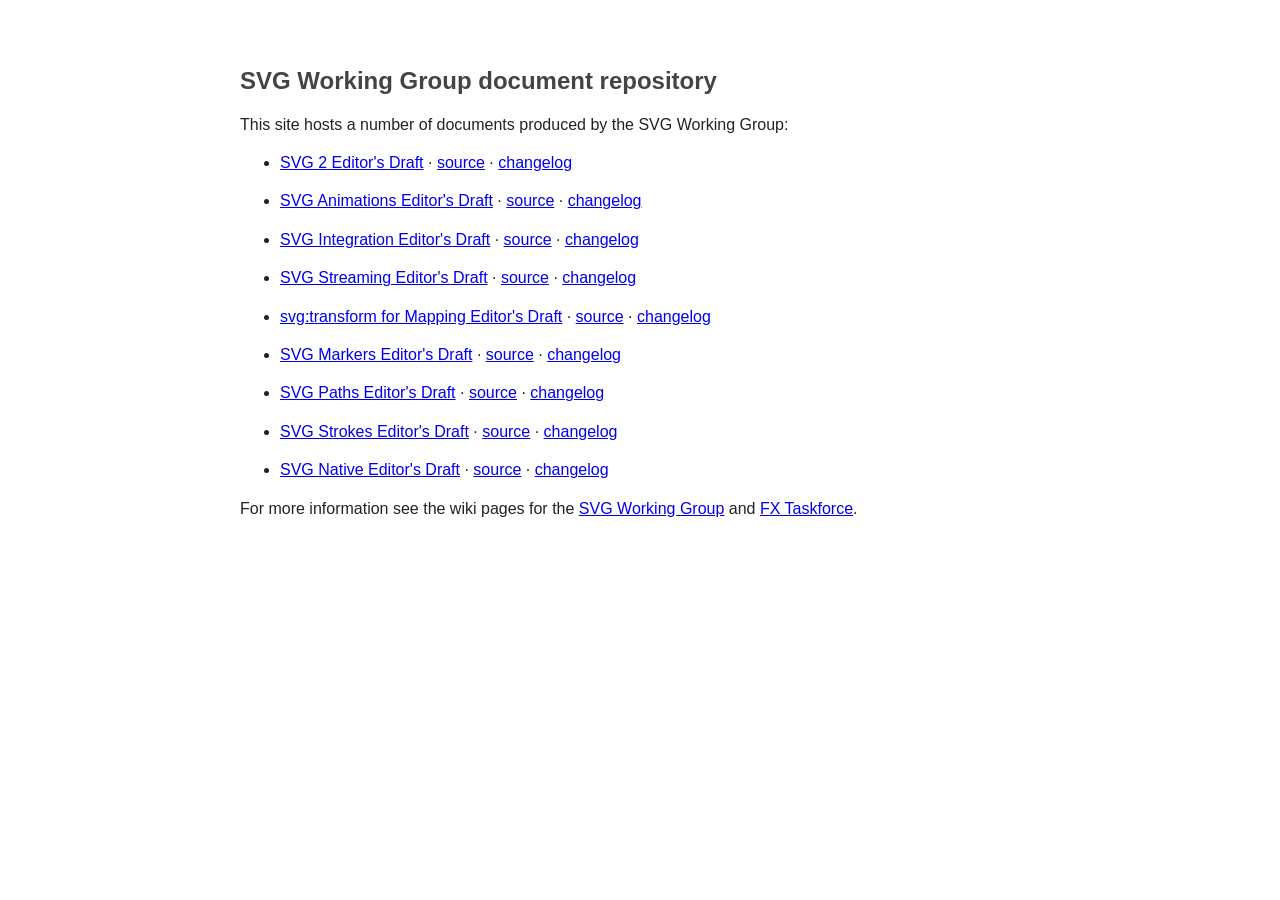
<file: svgwg-main/index.html>
<!DOCTYPE html>
<meta charset=UTF-8>
<title>SVG Working Group document repository</title>
<style>
body { font: 16px Lucida Grande, sans-serif; max-width: 50em; margin: 4em auto; line-height: 1.4; color: #222; }
h1 { font-size: 24px; color: #444; }
li { margin-top: 1em; }
</style>
<h1>SVG Working Group document repository</h1>
<p>This site hosts a number of documents produced by the SVG Working Group:</p>
<ul>
  <li><a href="/svg2-draft/">SVG 2 Editor's Draft</a> &#xb7; <a href="https://github.com/w3c/svgwg/tree/main/master">source</a> &#xb7; <a href="https://github.com/w3c/svgwg/commits/master/master">changelog</a></li>
  <!--li><a href="/specs/animation-elements/">Animation Elements Editor's Draft</a> &#xb7; <a href="https://github.com/w3c/svgwg/tree/main/specs/animation-elements">source</a> &#xb7; <a href="https://github.com/w3c/svgwg/commits/master/specs/animation-elements">changelog</a></li-->
  <li><a href="/specs/animations/">SVG Animations Editor's Draft</a> &#xb7; <a href="https://github.com/w3c/svgwg/tree/main/specs/animations">source</a> &#xb7; <a href="https://github.com/w3c/svgwg/commits/master/specs/animations">changelog</a></li>
  <li><a href="/specs/integration/">SVG Integration Editor's Draft</a> &#xb7; <a href="https://github.com/w3c/svgwg/tree/main/specs/integration">source</a> &#xb7; <a href="https://github.com/w3c/svgwg/commits/master/specs/integration">changelog</a></li>
  <li><a href="/specs/streaming/">SVG Streaming Editor's Draft</a> &#xb7; <a href="https://github.com/w3c/svgwg/tree/main/specs/streaming">source</a> &#xb7; <a href="https://github.com/w3c/svgwg/commits/master/specs/streaming">changelog</a></li>
  <li><a href="/specs/transform/">svg:transform for Mapping Editor's Draft</a> &#xb7; <a href="https://github.com/w3c/svgwg/tree/main/specs/transform">source</a> &#xb7; <a href="https://github.com/w3c/svgwg/commits/master/specs/transform">changelog</a></li>
  <li><a href="/specs/markers/">SVG Markers Editor's Draft</a> &#xb7; <a href="https://github.com/w3c/svgwg/tree/main/specs/markers">source</a> &#xb7; <a href="https://github.com/w3c/svgwg/commits/master/specs/markers">changelog</a></li>
  <li><a href="/specs/paths/">SVG Paths Editor's Draft</a> &#xb7; <a href="https://github.com/w3c/svgwg/tree/main/specs/paths">source</a> &#xb7; <a href="https://github.com/w3c/svgwg/commits/master/specs/paths">changelog</a></li>
  <li><a href="/specs/strokes/">SVG Strokes Editor's Draft</a> &#xb7; <a href="https://github.com/w3c/svgwg/tree/main/specs/strokes">source</a> &#xb7; <a href="https://github.com/w3c/svgwg/commits/master/specs/strokes">changelog</a></li>
  <li><a href="/specs/svg-native/">SVG Native Editor's Draft</a> &#xb7; <a href="https://github.com/w3c/svgwg/tree/main/specs/svg-native">source</a> &#xb7; <a href="https://github.com/w3c/svgwg/commits/master/specs/svg-native">changelog</a></li>
</ul>

<p>For more information see the wiki pages for the <a href="http://www.w3.org/Graphics/SVG/WG/">SVG Working Group</a> and <a href="http://www.w3.org/Graphics/fx/wiki/Main_Page">FX Taskforce</a>.
</file>
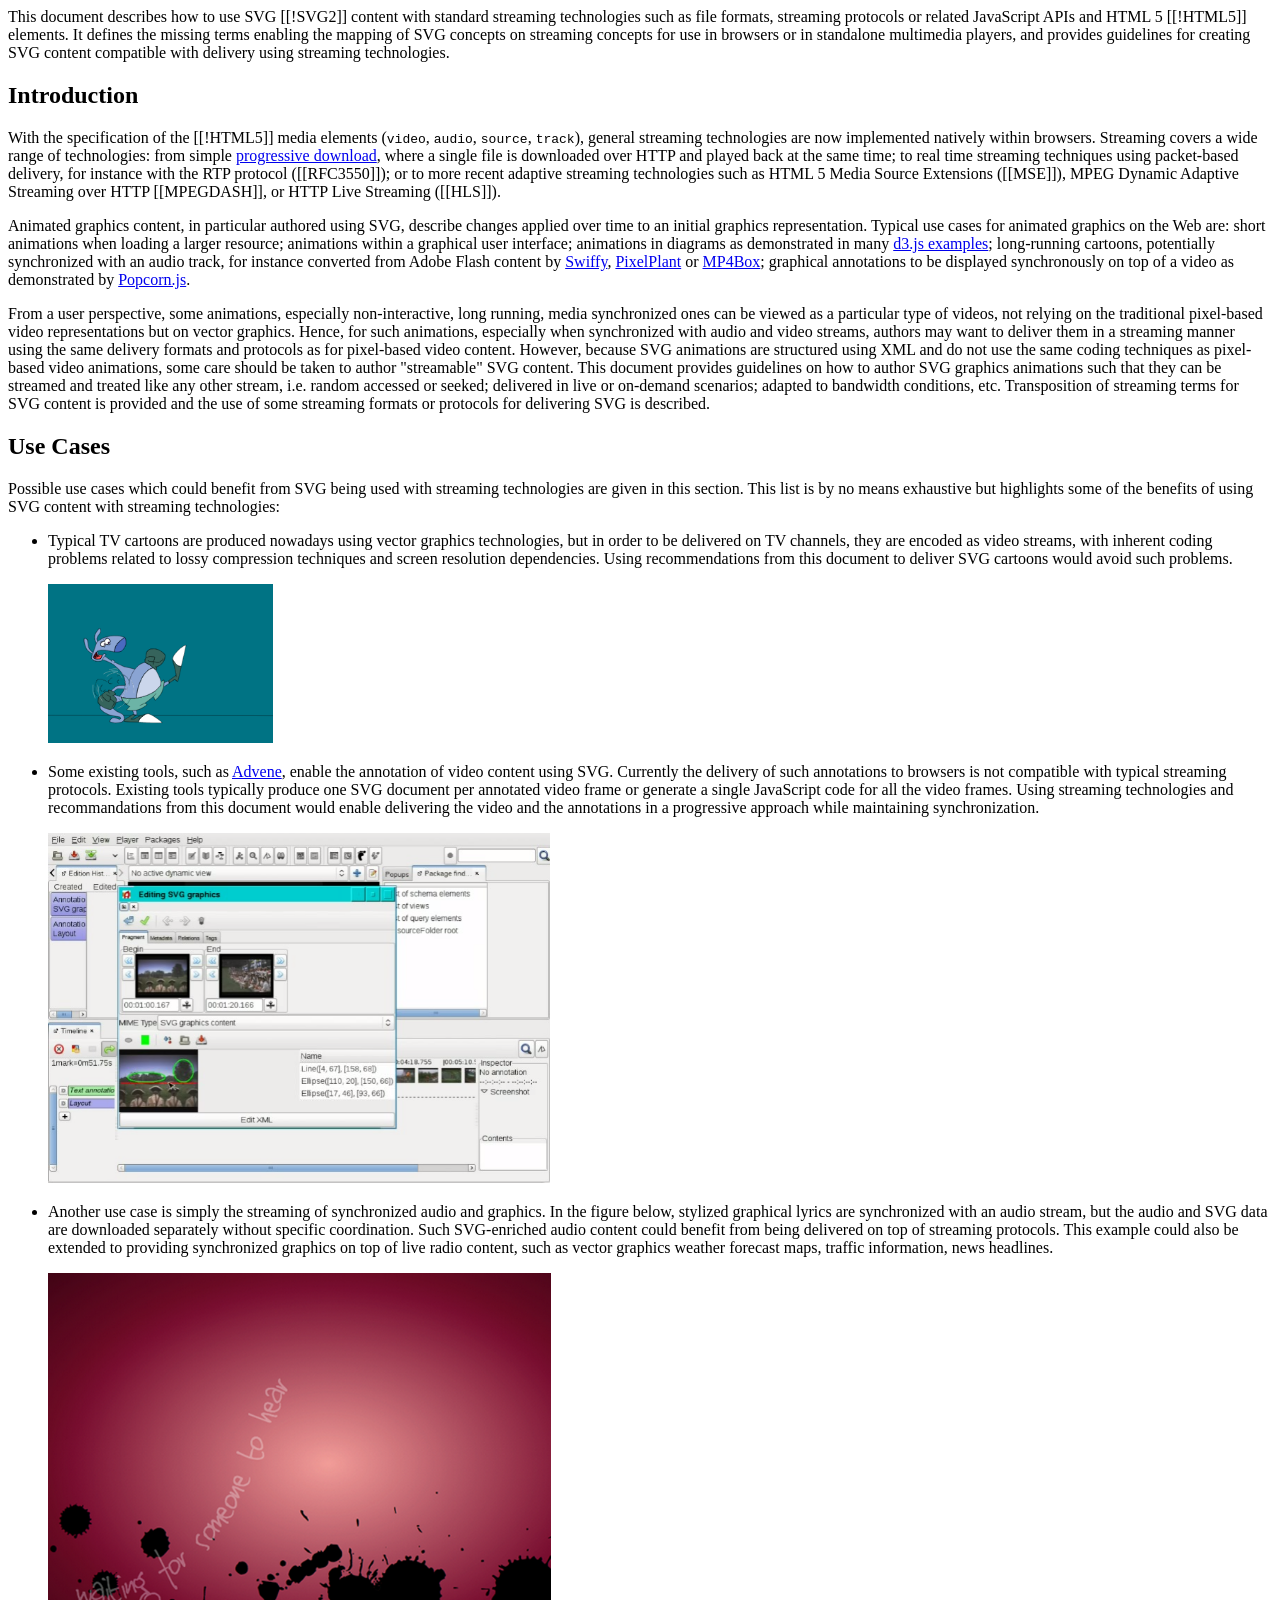
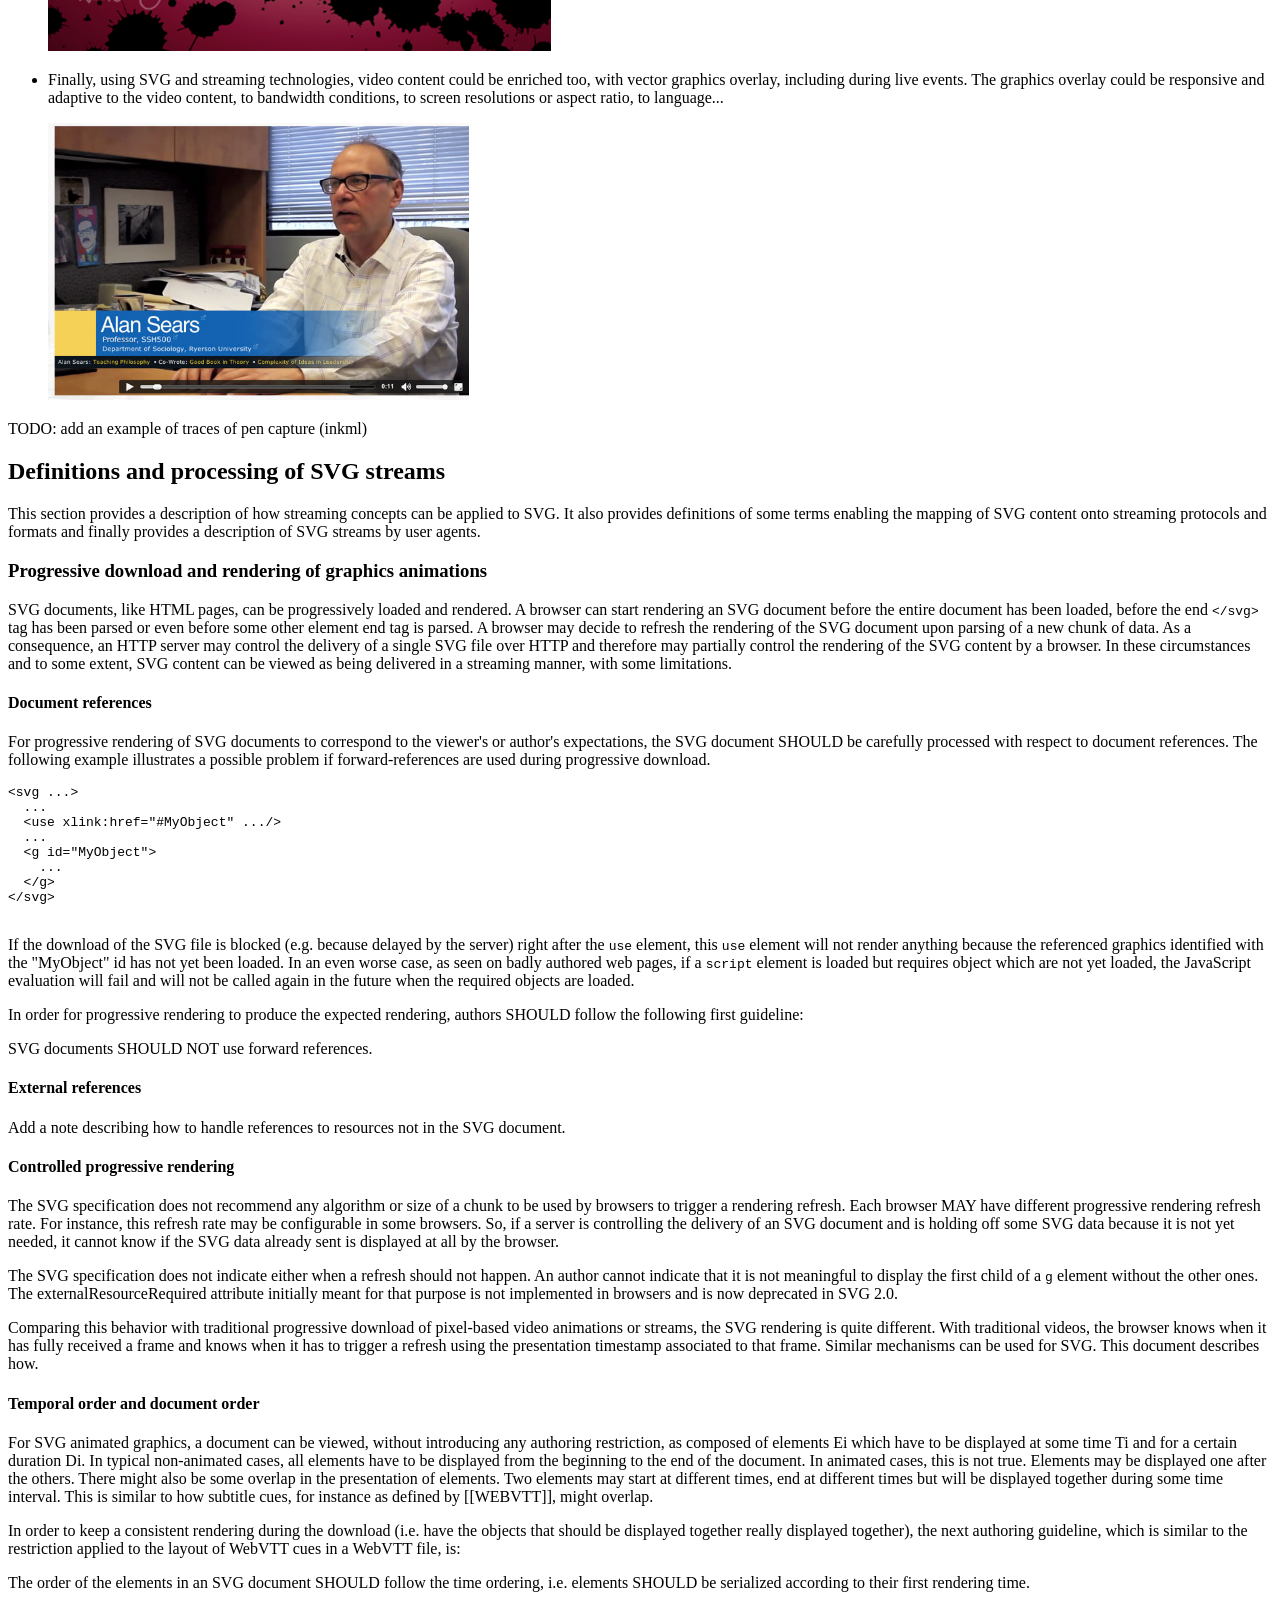
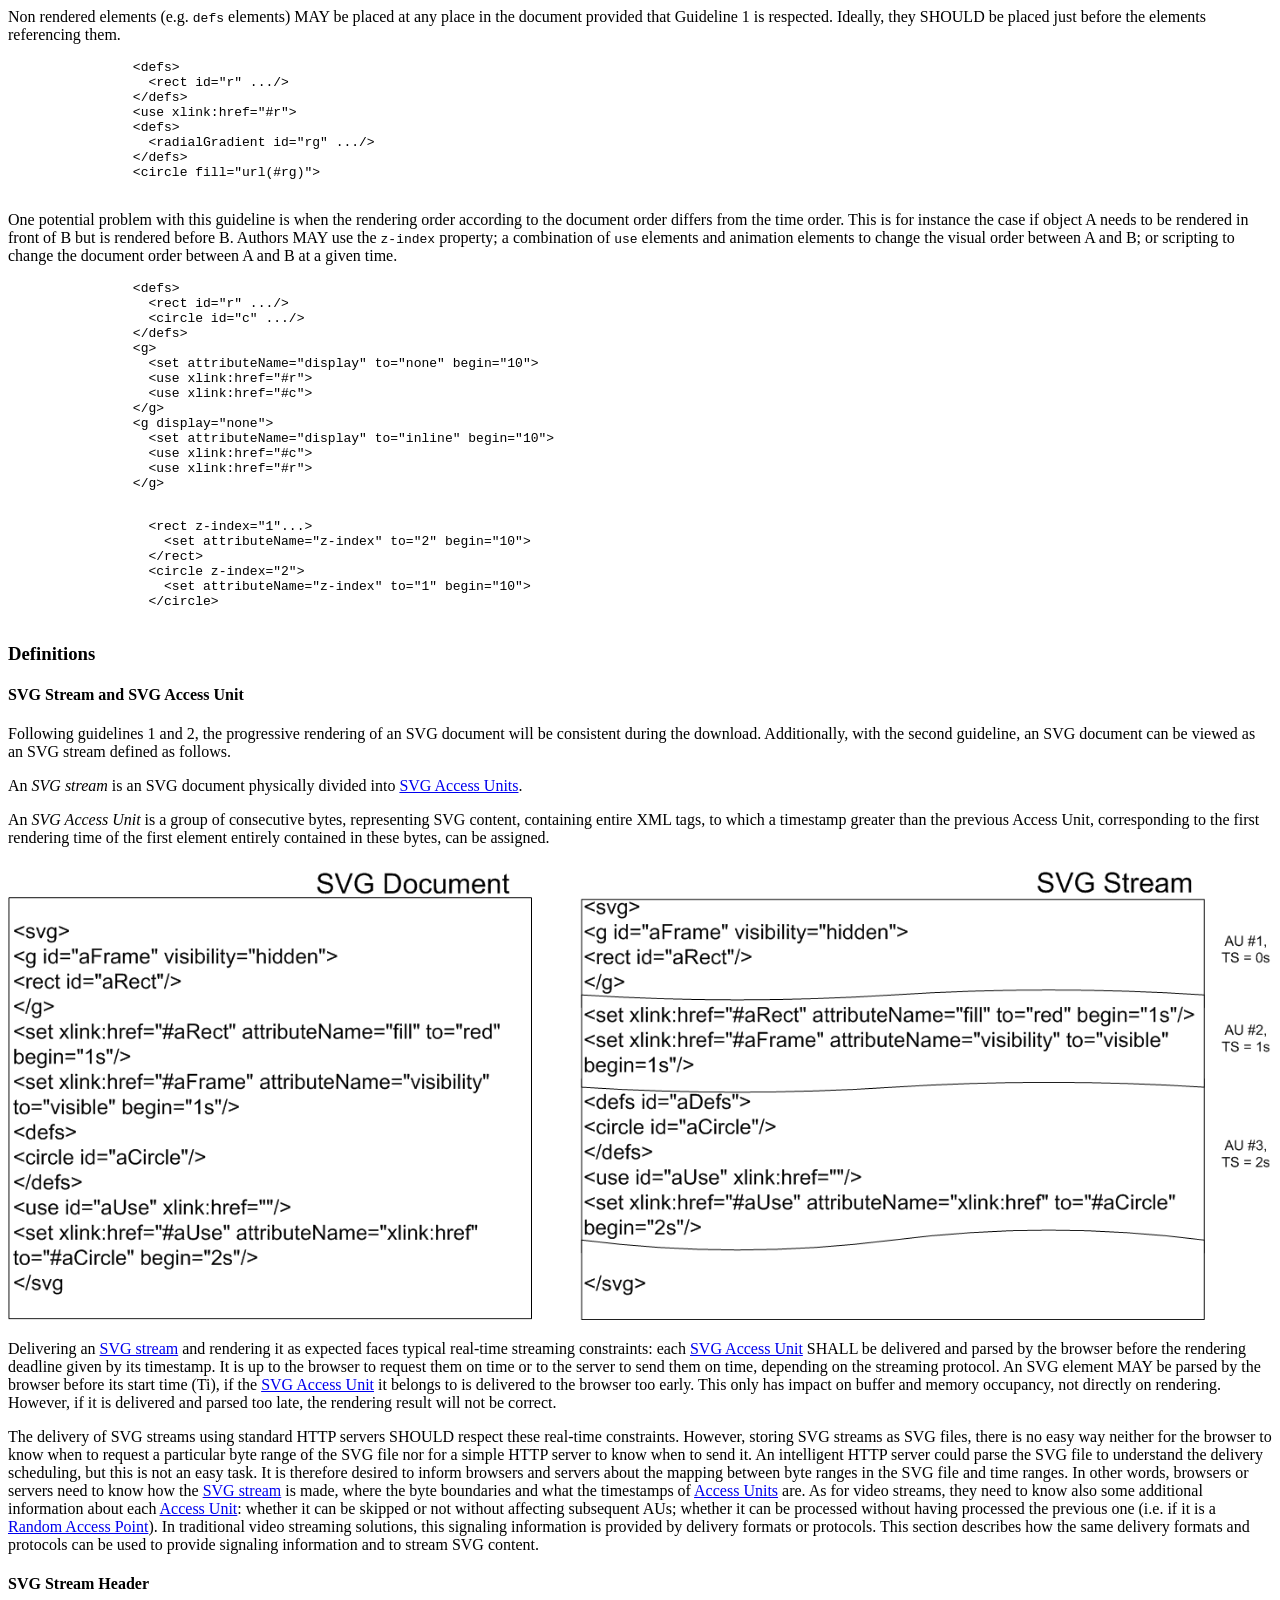
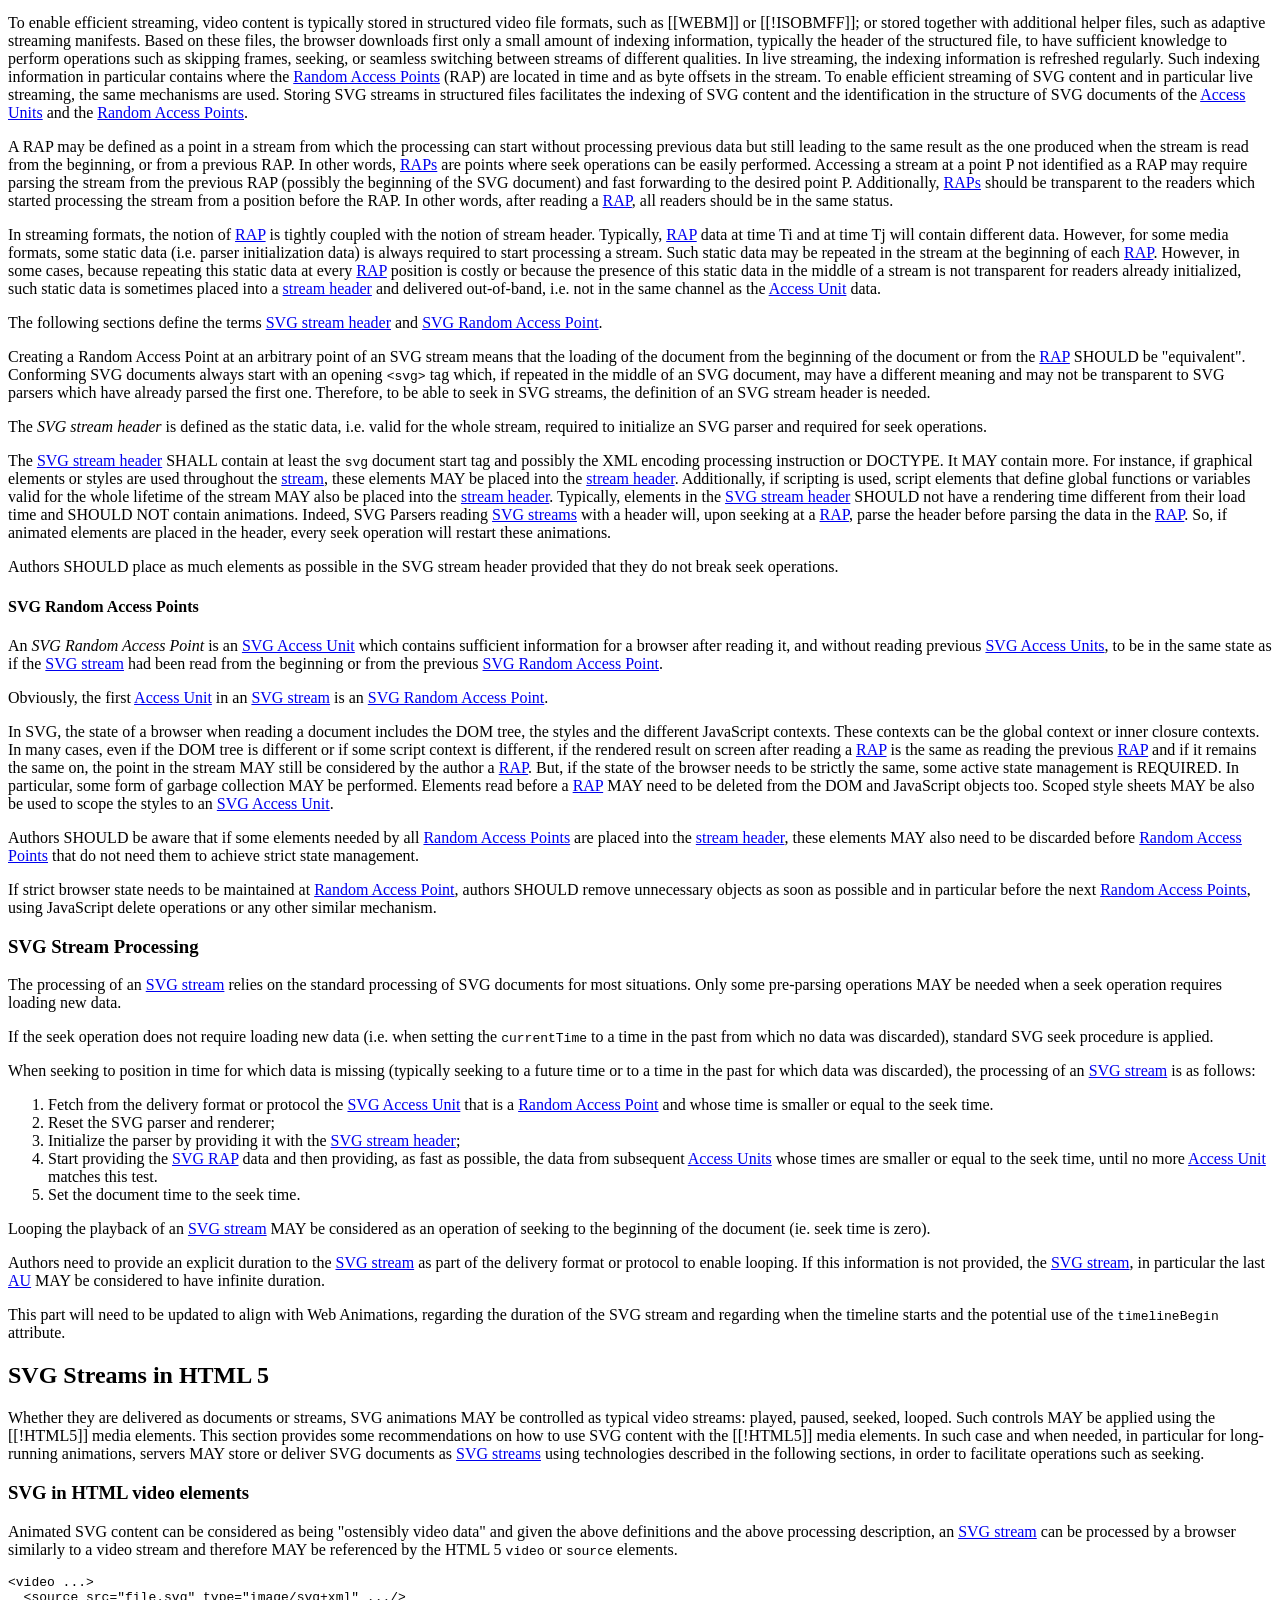
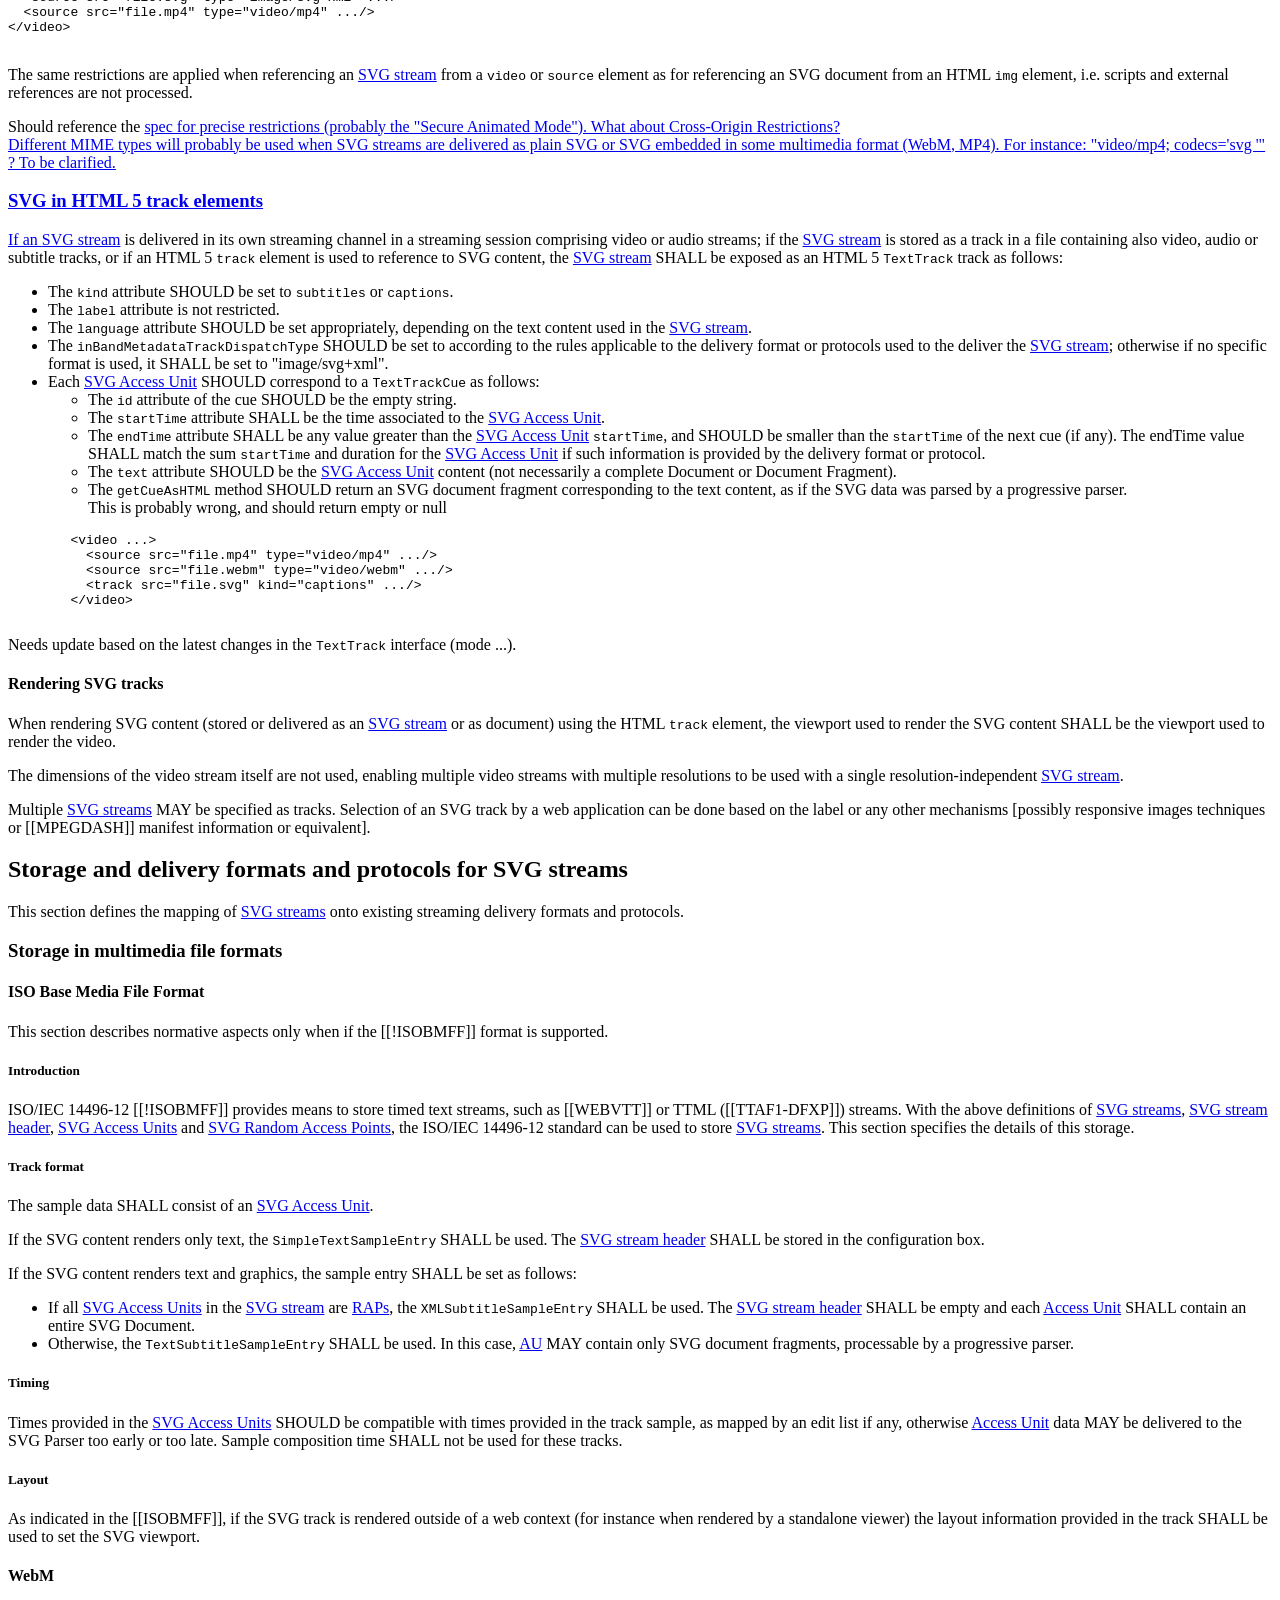
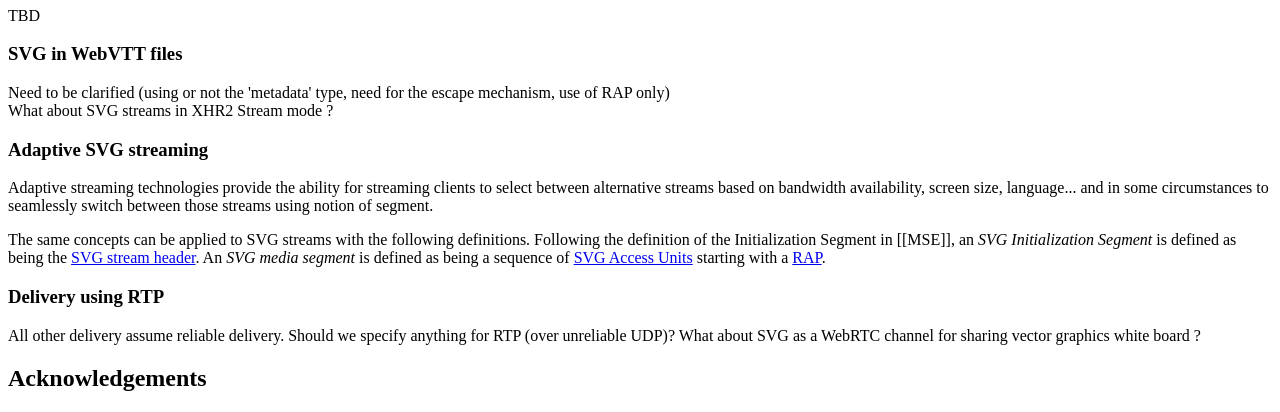
<file: svgwg-main/specs/streaming/index.html>
<!DOCTYPE html>
<!-- vim: set expandtab ts=2 sw=2 tw=80: -->
<html>
  <head>
    <title>SVG Streaming</title>
    <meta charset="utf-8">
    <!--script src="respec/respec.js" class="remove"></script-->
	<script src='https://www.w3.org/Tools/respec/respec-w3c-common' class='remove' async></script>
    <script class="remove">
      var respecConfig = {
        // specification status (e.g. WD, LCWD, NOTE, etc.). If in doubt use
        specStatus: "ED",

        // the specification's short name, as in
        // http://www.w3.org/TR/short-name/
        shortName:            "svg-streaming",

        // if your specification has a subtitle that goes below the main
        // formal title, define it here
        subtitle   :  "",

        // if you wish the publication date to be other than today, set this
        // publishDate:  "2009-08-06",

        // if the specification's copyright date is a range of years, specify
        // the start date here:
        // copyrightStart: "2012"

        // if there is a previously published draft, uncomment this and set
        // its YYYY-MM-DD date and its maturity status
        previousPublishDate: "2013-02-06",
		previousURI: "http://dev.w3.org/cvsweb/~checkout~/SVG/modules/streaming/index.html?rev=1.2;content-type=text%2Fhtml",
        // previousMaturity: "WD",

        // if there a publicly available Editor's Draft, this is the link
        edDraftURI:
        "https://dev.w3.org/SVG/streaming/index.html",

        // if this is a LCWD, uncomment and set the end of its review period
        // lcEnd: "2009-08-05",

        // if you want to have extra CSS, append them to this list
        // it is recommended that the respec.css stylesheet be kept
        extraCSS: ["respec/respec.css",
                   "svg-streaming.css"],

        // Turning off inlineCSS for now since if extraCSS points to
        // a relative URL your testing from a file URL the XHR will fail.
        // Probably should turn this back on once this is hosted on a server
        // somewhere.
        inlineCSS: false,

        // editors, add as many as you like
        // only "name" is required
        editors:  [
            { name: "Cyril Concolato", mailto: "cyril.concolato@telecom-paristech.fr",
              company: "Telecom ParisTech", companyURL: "http://www.telecom-paristech.fr/" }
        ],

        // authors, add as many as you like.
        // This is optional, uncomment if you have authors as well as editors.
        // only "name" is required. Same format as editors.

        //authors:  [
        //    { name: "Your Name", url: "http://example.org/",
        //      company: "Your Company", companyURL: "http://example.com/" },
        //],

        // XXX If we continue using ReSpec then we need to tweak it to support
        // multiple working groups. It includes updating the patent section
        // prose to say "groups" instead of "group" etc.
        // name of the WG
        wg: "SVG Working Group (part of the Graphics Activity)",

        // URI of the public WG page
        // wgURI: "http://www.w3.org/Graphics/SVG/",

        // name (without the @w3c.org) of the public mailing to which comments
        // are due
        wgPublicList: "www-svg",

        // URI of the patent status for this WG, for Rec-track documents
        // !!!! IMPORTANT !!!!
        // This is important for Rec-track documents, do not copy a patent URI
        // from a random document unless you know what you're doing. If in
        // doubt ask your friendly neighbourhood Team Contact.
        wgPatentURI:  "",

        noIDLSorting: true,
        noIDLIn: true
      };
    </script>
    <!--
      ReSpec.js wishlist:

      Add here any issues you find with ReSpec including missing features. It
      will help us decide if we should continue using it and work out what we
      need to fix.

    -->
  </head>
  <body>
    <section id='abstract'>
    This document describes how to use SVG [[!SVG2]] content with standard streaming technologies such as file formats, streaming protocols or related JavaScript APIs and HTML 5 [[!HTML5]] elements. It defines the missing terms enabling the mapping of SVG concepts on streaming concepts for use in browsers or in standalone multimedia players, and provides guidelines for creating SVG content compatible with delivery using streaming technologies.
    </section>

    <section class="informative">
      <h2>Introduction</h2>
      <p>
	  With the specification of the [[!HTML5]] media elements (<code>video</code>, <code>audio</code>, <code>source</code>, <code>track</code>), general streaming technologies are now implemented natively within browsers. Streaming covers a wide range of technologies: from simple <a href="http://en.wikipedia.org/wiki/Progressive_download">progressive download</a>, where a single file is downloaded over HTTP and played back at the same time; to real time streaming techniques using packet-based delivery, for instance with the RTP protocol ([[RFC3550]]); or to more recent adaptive streaming technologies such as HTML 5 Media Source Extensions ([[MSE]]), MPEG Dynamic Adaptive Streaming over HTTP [[MPEGDASH]], or HTTP Live Streaming ([[HLS]]).
	  </p>
      <p>
	  Animated graphics content, in particular authored using SVG, describe changes applied over time to an initial graphics representation. Typical use cases for animated graphics on the Web are: short animations when loading a larger resource; animations within a graphical user interface; animations in diagrams as demonstrated in many <a href="http://d3js.org/">d3.js examples</a>; long-running cartoons, potentially synchronized with an audio track, for instance converted from Adobe Flash content by <a href="https://www.google.com/doubleclick/studio/swiffy/">Swiffy</a>, <a href="http://pixelplant.com/">PixelPlant</a> or <a href="http://gpac.wp.mines-telecom.fr/">MP4Box</a>; graphical annotations to be displayed synchronously on top of a video as demonstrated by <a href="http://popcornjs.org">Popcorn.js</a>.</p>
	  <p>From a user perspective, some animations, especially non-interactive, long running, media synchronized ones can be viewed as a particular type of videos, not relying on the traditional pixel-based video representations but on vector graphics. Hence, for such animations, especially when synchronized with audio and video streams, authors may want to deliver them in a streaming manner using the same delivery formats and protocols as for pixel-based video content. However, because SVG animations are structured using XML and do not use the same coding techniques as pixel-based video animations, some care should be taken to author &quot;streamable&quot; SVG content. This document provides guidelines on how to author SVG graphics animations such that they can be streamed and treated like any other stream, i.e. random accessed or seeked; delivered in live or on-demand scenarios; adapted to bandwidth conditions, etc. Transposition of streaming terms for SVG content is provided and the use of some streaming formats or protocols for delivering SVG is described.
	  </p>
    </section>

    <section class="informative">
      <h2>Use Cases</h2>
      <p>
        Possible use cases which could benefit from SVG being used with streaming technologies are given in this section. This list is by no means exhaustive but highlights some of the benefits of using SVG content with streaming technologies:
      </p>
      <ul>
	  <li>
	  <p>Typical TV cartoons are produced nowadays using vector graphics technologies, but in order to be delivered on TV channels, they are encoded as video streams, with inherent coding problems related to lossy compression techniques and screen resolution dependencies. Using recommendations from this document to deliver SVG cartoons would avoid such problems.</p>
      <div class="figure" title="Example of streamable SVG cartoons">
        <img src="svg_cartoon.png" width="225"/>
      </div>
	  </li>
	  <li>
	  <p>Some existing tools, such as <a href="http://liris.cnrs.fr/advene">Advene</a>, enable the annotation of video content using SVG. Currently the delivery of such annotations to browsers is not compatible with typical streaming protocols. Existing tools typically produce one SVG document per annotated video frame or generate a single JavaScript code for all the video frames. Using streaming technologies and recommandations from this document would enable delivering the video and the annotations in a progressive approach while maintaining synchronization.</p>
      <div class="figure" title="Editing graphical annotations on top of video streams using SVG">
        <a href="http://liris.cnrs.fr/advene/screencasts.html"><img src="video_overlays.png" width="502"/></a>
      </div>
	  </li>
	  <li>
	  <p>Another use case is simply the streaming of synchronized audio and graphics. In the figure below, stylized graphical lyrics are synchronized with an audio stream, but the audio and SVG data are downloaded separately without specific coordination. Such SVG-enriched audio content could benefit from being delivered on top of streaming protocols. This example could also be extended to providing synchronized graphics on top of live radio content, such as vector graphics weather forecast maps, traffic information, news headlines.</p>
      <div class="figure" title="Streamed and synchronized audio and graphical lyrics using SVG">
        <a href="http://svg-wow.org/blog/2009/10/04/animated-lyrics/"><img src="svg-lyrics.png" width="503"/></a>
      </div>
	  </li>
	  <li>
	  <p>Finally, using SVG and streaming technologies, video content could be enriched too, with vector graphics overlay, including during live events. The graphics overlay could be responsive and adaptive to the video content, to bandwidth conditions, to screen resolutions or aspect ratio, to language...</p>
      <div class="figure" title="Adaptive graphical overlay synchronized on top of live videos using SVG">
        <a href="http://blog.scottishdocinstitute.com/popcorn_with_your_documentary_2"><img src="Pasted-Graphic-10.jpg" width="421"/></a>
      </div>
	  </li>
      </ul>
	  <p class="issue">TODO: add an example of traces of pen capture (inkml)</p>
    </section>

    <section class="normative">
      <h2>Definitions and processing of SVG streams</h2>
	  <p>This section provides a description of how streaming concepts can be applied to SVG. It also provides definitions of some terms enabling the mapping of SVG content onto streaming protocols and formats and finally provides a description of SVG streams by user agents.</p>
	  <section>
	  <h3>Progressive download and rendering of graphics animations</h3>
	  <p>SVG documents, like HTML pages, can be progressively loaded and rendered. A browser can start rendering an SVG document before the entire document has been loaded, before the end <code>&lt;/svg&gt;</code> tag has been parsed or even before some other element end tag is parsed. A browser may decide to refresh the rendering of the SVG document upon parsing of a new chunk of data. As a consequence, an HTTP server may control the delivery of a single SVG file over HTTP and therefore may partially control the rendering of the SVG content by a browser. In these circumstances and to some extent, SVG content can be viewed as being delivered in a streaming manner, with some limitations.</p>
	  <section>
	  <h4>Document references</h4>
	  <p>For progressive rendering of SVG documents to correspond to the viewer's or author's expectations, the SVG document SHOULD be carefully processed with respect to document references. The following example illustrates a possible problem if forward-references are used during progressive download.</p>
	  <pre class="example xml" title="Problem with forward references and progressive rendering">
&lt;svg ...&gt;
  ...
  &lt;use xlink:href="#MyObject" .../&gt;
  ...
  &lt;g id="MyObject"&gt;
    ...
  &lt;/g&gt;
&lt;/svg&gt;
	  </pre>
	  <p>If the download of the SVG file is blocked (e.g. because delayed by the server) right after the <code>use</code> element, this <code>use</code> element will not render anything because the referenced graphics identified with the &quot;MyObject&quot; id has not yet been loaded. In an even worse case, as seen on badly authored web pages, if a <code>script</code> element is loaded but requires object which are not yet loaded, the JavaScript evaluation will fail and will not be called again in the future when the required objects are loaded.</p>
	  <p>
	  In order for progressive rendering to produce the expected rendering, authors SHOULD follow the following first guideline:
	  </p>
	  <div class="practice">
	      <p><span id="sample-practice" class="practicelab"></span></p>
		  <p class="practicedesc">
			SVG documents SHOULD NOT use forward references.
		  </p>
	  </div>
	  </section>
	  <section>
	  <h4>External references</h4>
	  <p class="issue">Add a note describing how to handle references to resources not in the SVG document.</p>
	  </section>
	  <section>
	  <h4>Controlled progressive rendering</h4>
	  <p>The SVG specification does not recommend any algorithm or size of a chunk to be used by browsers to trigger a rendering refresh. Each browser MAY have different progressive rendering refresh rate. For instance, this refresh rate may be configurable in some browsers. So, if a server is controlling the delivery of an SVG document and is holding off some SVG data because it is not yet needed, it cannot know if the SVG data already sent is displayed at all by the browser.</p>
	  <p>The SVG specification does not indicate either when a refresh should not happen. An author cannot indicate that it is not meaningful to display the first child of a <code>g</code> element without the other ones. The externalResourceRequired attribute initially meant for that purpose is not implemented in browsers and is now deprecated in SVG 2.0.</p>
	  <p>Comparing this behavior with traditional progressive download of pixel-based video animations or streams, the SVG rendering is quite different. With traditional videos, the browser knows when it has fully received a frame and knows when it has to trigger a refresh using the presentation timestamp associated to that frame. Similar mechanisms can be used for SVG. This document describes how.</p>
	  </section>
	  <section>
	  <h4>Temporal order and document order</h4>
	  <p>For SVG animated graphics, a document can be viewed, without introducing any authoring restriction, as composed of elements Ei which have to be displayed at some time Ti and for a certain duration Di. In typical non-animated cases, all elements have to be displayed from the beginning to the end of the document. In animated cases, this is not true. Elements may be displayed one after the others. There might also be some overlap in the presentation of elements. Two elements may start at different times, end at different times but will be displayed together during some time interval. This is similar to how subtitle cues, for instance as defined by [[WEBVTT]], might overlap.</p>
	  <p>In order to keep a consistent rendering during the download (i.e. have the objects that should be displayed together really displayed together), the next authoring guideline, which is similar to the restriction applied to the layout of WebVTT cues in a WebVTT file, is:</p>
	  <div class="practice">
	      <p><span id="sample-practice" class="practicelab"></span></p>
		  <p class="practicedesc">
			The order of the elements in an SVG document SHOULD follow the time ordering, i.e. elements SHOULD be serialized according to their first rendering time.
		  </p>
	  </div>
	  <p>Non rendered elements (e.g. <code>defs</code> elements) MAY be placed at any place in the document provided that Guideline 1 is respected. Ideally, they SHOULD be placed just before the elements referencing them.</p>
	  <pre class="example xml" title="Defining objects just before they are used">
		&lt;defs&gt;
		  &lt;rect id="r" .../&gt;
		&lt;/defs&gt;
		&lt;use xlink:href="#r"&gt;
		&lt;defs&gt;
		  &lt;radialGradient id="rg" .../&gt;
		&lt;/defs&gt;
		&lt;circle fill="url(#rg)"&gt;
	  </pre>
	  <p>One potential problem with this guideline is when the rendering order according to the document order differs from the time order. This is for instance the case if object A needs to be rendered in front of B but is rendered before B. Authors MAY use the <code>z-index</code> property; a combination of <code>use</code> elements and animation elements to change the visual order between A and B; or scripting to change the document order between A and B at a given time.</p>
	  <pre class="example xml" title="Using animations and use elements to change the rendering order compared to the document order">
		&lt;defs&gt;
		  &lt;rect id="r" .../&gt;
		  &lt;circle id="c" .../&gt;
		&lt;/defs&gt;
		&lt;g&gt;
		  &lt;set attributeName="display" to="none" begin="10"&gt;
		  &lt;use xlink:href="#r"&gt;
		  &lt;use xlink:href="#c"&gt;
		&lt;/g&gt;
		&lt;g display="none"&gt;
		  &lt;set attributeName="display" to="inline" begin="10"&gt;
		  &lt;use xlink:href="#c"&gt;
		  &lt;use xlink:href="#r"&gt;
		&lt;/g&gt;
	  </pre>
	  <pre class="example xml" title="Using animations on the z-index property to change the rendering order compared to the document order">
		  &lt;rect z-index="1"...&gt;
		    &lt;set attributeName="z-index" to="2" begin="10"&gt;
		  &lt;/rect&gt;
		  &lt;circle z-index="2"&gt;
		    &lt;set attributeName="z-index" to="1" begin="10"&gt;
		  &lt;/circle&gt;
	  </pre>
	  </section>
	  </section>
	  <section>
	  <h3>Definitions</h3>
	  <section>
	  <h4>SVG Stream and SVG Access Unit</h4>
	  <p>Following guidelines 1 and 2, the progressive rendering of an SVG document will be consistent during the download. Additionally, with the second guideline, an SVG document can be viewed as an SVG stream defined as follows.</p>
	  <p>An <dfn id="dfn-svg-stream">SVG stream</dfn> is an SVG document physically divided into <a title="definition" href="#dfn-svg-access-units" class="internalDFN">SVG Access Units</a>.</p>
	  <p>An <dfn id="dfn-svg-access-unit">SVG Access Unit</dfn> is a group of consecutive bytes, representing SVG content, containing entire XML tags, to which a timestamp greater than the previous Access Unit, corresponding to the first rendering time of the first element entirely contained in these bytes, can be assigned.</p>

      <div class="figure" title="Example of an SVG document and a corresponding SVG stream">
        <img src="svg-stream.png" width="100%"/>
      </div>

	  <p>Delivering an <a title="definition" href="#dfn-svg-stream" class="internalDFN">SVG stream</a> and rendering it as expected faces typical real-time streaming constraints: each <a title="definition" href="#dfn-svg-access-units" class="internalDFN">SVG Access Unit</a> SHALL be delivered and parsed by the browser before the rendering deadline given by its timestamp. It is up to the browser to request them on time or to the server to send them on time, depending on the streaming protocol. An SVG element MAY be parsed by the browser before its start time (Ti), if the <a title="definition" href="#dfn-svg-access-units" class="internalDFN">SVG Access Unit</a> it belongs to is delivered to the browser too early. This only has impact on buffer and memory occupancy, not directly on rendering. However, if it is delivered and parsed too late, the rendering result will not be correct.</p>
	  <p>The delivery of SVG streams using standard HTTP servers SHOULD respect these real-time constraints. However, storing SVG streams as SVG files, there is no easy way neither for the browser to know when to request a particular byte range of the SVG file nor for a simple HTTP server to know when to send it. An intelligent HTTP server could parse the SVG file to understand the delivery scheduling, but this is not an easy task. It is therefore desired to inform browsers and servers about the mapping between byte ranges in the SVG file and time ranges. In other words, browsers or servers need to know how the <a title="definition" href="#dfn-svg-stream" class="internalDFN">SVG stream</a> is made, where the byte boundaries and what the timestamps of <a title="definition" href="#dfn-svg-access-units" class="internalDFN"> Access Units</a> are. As for video streams, they need to know also some additional information about each <a title="definition" href="#dfn-svg-access-units" class="internalDFN">Access Unit</a>: whether it can be skipped or not without affecting subsequent AUs; whether it can be processed without having processed the previous one (i.e. if it is a <a title="definition" href="#dfn-svg-rap" class="internalDFN">Random Access Point</a>). In traditional video streaming solutions, this signaling information is provided by delivery formats or protocols. This section describes how the same delivery formats and protocols can be used to provide signaling information and to stream SVG content.</p>
	  </section>
	  <section>
	  <h4>SVG Stream Header</h4>
	  <p>To enable efficient streaming, video content is typically stored in structured video file formats, such as [[WEBM]] or [[!ISOBMFF]]; or stored together with additional helper files, such as adaptive streaming manifests. Based on these files, the browser downloads first only a small amount of indexing information, typically the header of the structured file, to have sufficient knowledge to perform operations such as skipping frames, seeking, or seamless switching between streams of different qualities. In live streaming, the indexing information is refreshed regularly. Such indexing information in particular contains where the <a title="definition" href="#dfn-svg-rap" class="internalDFN">Random Access Points</a> (RAP) are located in time and as byte offsets in the stream. To enable efficient streaming of SVG content and in particular live streaming, the same mechanisms are used. Storing SVG streams in structured files facilitates the indexing of SVG content and the identification in the structure of SVG documents of the <a title="definition" href="#dfn-svg-access-units" class="internalDFN">Access Units</a> and the <a title="definition" href="#dfn-svg-rap" class="internalDFN">Random Access Points</a>.</p>
	  <p>A RAP may be defined as a point in a stream from which the processing can start without processing previous data but still leading to the same result as the one produced when the stream is read from the beginning, or from a previous RAP. In other words, <a title="definition" href="#dfn-svg-rap" class="internalDFN">RAPs</a> are points where seek operations can be easily performed. Accessing a stream at a point P not identified as a RAP may require parsing the stream from the previous RAP (possibly the beginning of the SVG document) and fast forwarding to the desired point P. Additionally, <a title="definition" href="#dfn-svg-rap" class="internalDFN">RAPs</a> should be transparent to the readers which started processing the stream from a position before the RAP. In other words, after reading a <a title="definition" href="#dfn-svg-rap" class="internalDFN">RAP</a>, all readers should be in the same status. </p>
	  <p>In streaming formats, the notion of <a title="definition" href="#dfn-svg-rap" class="internalDFN">RAP</a> is tightly coupled with the notion of stream header. Typically, <a title="definition" href="#dfn-svg-rap" class="internalDFN">RAP</a> data at time Ti and at time Tj will contain different data. However, for some media formats, some static data (i.e. parser initialization data) is always required to start processing a stream. Such static data may be repeated in the stream at the beginning of each <a title="definition" href="#dfn-svg-rap" class="internalDFN">RAP</a>. However, in some cases, because repeating this static data at every <a title="definition" href="#dfn-svg-rap" class="internalDFN">RAP</a> position is costly or because the presence of this static data in the middle of a stream is not transparent for readers already initialized, such static data is sometimes placed into a <a title="definition" href="#dfn-svg-stream-header" class="internalDFN">stream header</a> and delivered out-of-band, i.e. not in the same channel as the <a title="definition" href="#dfn-svg-access-units" class="internalDFN">Access Unit</a> data.</p>
	  <p>The following sections define the terms <a title="definition" href="#dfn-svg-stream-header" class="internalDFN">SVG stream header</a> and <a title="definition" href="#dfn-svg-rap" class="internalDFN">SVG Random Access Point</a>.</p>
	  <p>Creating a Random Access Point at an arbitrary point of an SVG stream means that the loading of the document from the beginning of the document or from the <a title="definition" href="#dfn-svg-rap" class="internalDFN">RAP</a> SHOULD be &quot;equivalent&quot;. Conforming SVG documents always start with an opening <code>&lt;svg&gt;</code> tag which, if repeated in the middle of an SVG document, may have a different meaning and may not be transparent to SVG parsers which have already parsed the first one. Therefore, to be able to seek in SVG streams, the definition of an SVG stream header is needed.</p>
	  <p>The <dfn id="dfn-svg-stream">SVG stream header</dfn> is defined as the static data, i.e. valid for the whole stream, required to initialize an SVG parser and required for seek operations.</p>
	  <p>The <a title="definition" href="#dfn-svg-stream-header" class="internalDFN">SVG stream header</a> SHALL contain at least the <code>svg</code> document start tag and possibly the XML encoding processing instruction or DOCTYPE. It MAY contain more. For instance, if graphical elements or styles are used throughout the <a title="definition" href="#dfn-svg-stream" class="internalDFN">stream</a>, these elements MAY be placed into the <a title="definition" href="#dfn-svg-stream-header" class="internalDFN">stream header</a>. Additionally, if scripting is used, script elements that define global functions or variables valid for the whole lifetime of the stream MAY also be placed into the <a title="definition" href="#dfn-svg-stream-header" class="internalDFN">stream header</a>. Typically, elements in the <a title="definition" href="#dfn-svg-stream-header" class="internalDFN">SVG stream header</a> SHOULD not have a rendering time different from their load time and SHOULD NOT contain animations. Indeed, SVG Parsers reading <a title="definition" href="#dfn-svg-stream" class="internalDFN">SVG streams</a> with a header will, upon seeking at a <a title="definition" href="#dfn-svg-rap" class="internalDFN">RAP</a>, parse the header before parsing the data in the <a title="definition" href="#dfn-svg-rap" class="internalDFN">RAP</a>. So, if animated elements are placed in the header, every seek operation will restart these animations.</p>
	  <div class="practice">
	      <p><span id="sample-practice" class="practicelab"></span></p>
		  <p class="practicedesc">
			Authors SHOULD place as much elements as possible in the SVG stream header provided that they do not break seek operations.
		  </p>
	  </div>
	  </section>
	  <section>
	  <h4>SVG Random Access Points</h4>
	  <p>An <dfn id="dfn-svg-rap">SVG Random Access Point</dfn> is an <a title="definition" href="#dfn-svg-access-unit" class="internalDFN">SVG Access Unit</a> which contains sufficient information for a browser after reading it, and without reading previous <a title="definition" href="#dfn-svg-access-unit" class="internalDFN">SVG Access Units</a>, to be in the same state as if the <a title="definition" href="#dfn-svg-stream" class="internalDFN">SVG stream</a> had been read from the beginning or from the previous <a title="definition" href="#dfn-svg-stream" class="internalDFN">SVG Random Access Point</a>.</p>
	  <p>Obviously, the first <a title="definition" href="#dfn-svg-access-unit" class="internalDFN">Access Unit</a> in an <a title="definition" href="#dfn-svg-stream" class="internalDFN">SVG stream</a> is an <a title="definition" href="#dfn-svg-rap" class="internalDFN">SVG Random Access Point</a>.
	  <p>In SVG, the state of a browser when reading a document includes the DOM tree, the styles and the different JavaScript contexts. These contexts can be the global context or inner closure contexts. In many cases, even if the DOM tree is different or if some script context is different, if the rendered result on screen after reading a <a title="definition" href="#dfn-svg-rap" class="internalDFN">RAP</a> is the same as reading the previous <a title="definition" href="#dfn-svg-rap" class="internalDFN">RAP</a> and if it remains the same on, the point in the stream MAY still be considered by the author a <a title="definition" href="#dfn-svg-rap" class="internalDFN">RAP</a>. But, if the state of the browser needs to be strictly the same, some active state management is REQUIRED. In particular, some form of garbage collection MAY be performed. Elements read before a <a title="definition" href="#dfn-svg-rap" class="internalDFN">RAP</a> MAY need to be deleted from the DOM and JavaScript objects too. Scoped style sheets MAY be also be used to scope the styles to an <a title="definition" href="#dfn-svg-access-unit" class="internalDFN">SVG Access Unit</a>.</p>
	  <p class="note">Authors SHOULD be aware that if some elements needed by all <a title="definition" href="#dfn-svg-stream" class="internalDFN">Random Access Points</a> are placed into the <a title="definition" href="#dfn-svg-stream-header" class="internalDFN">stream header</a>, these elements MAY also need to be discarded before <a title="definition" href="#dfn-svg-rap" class="internalDFN">Random Access Points</a> that do not need them to achieve strict state management.</p>
	  <div class="practice">
	      <p><span id="sample-practice" class="practicelab"></span></p>
		  <p class="practicedesc">
			If strict browser state needs to be maintained at <a title="definition" href="#dfn-svg-stream" class="internalDFN">Random Access Point</a>, authors SHOULD remove unnecessary objects as soon as possible and in particular before the next <a title="definition" href="#dfn-svg-stream" class="internalDFN">Random Access Points</a>, using JavaScript delete operations or any other similar mechanism.
		  </p>
	  </div>
	  </div>
	  </section>
	  </section>
	  <section>
	  <h3>SVG Stream Processing</h3>
	  <p>The processing of an <a title="definition" href="#dfn-svg-stream" class="internalDFN">SVG stream</a> relies on the standard processing of SVG documents for most situations. Only some pre-parsing operations MAY be needed when a seek operation requires loading new data.</p>
	  <p class="note">If the seek operation does not require loading new data (i.e. when setting the <code>currentTime</code> to a time in the past from which no data was discarded), standard SVG seek procedure is applied.</p>
	  <p>When seeking to position in time for which data is missing (typically seeking to a future time or to a time in the past for which data was discarded), the processing of an <a title="definition" href="#dfn-svg-stream" class="internalDFN">SVG stream</a> is as follows:</p>
	  <ol>
	  <li>Fetch from the delivery format or protocol the <a title="definition" href="#dfn-svg-access-unit" class="internalDFN">SVG Access Unit</a> that is a <a title="definition" href="#dfn-svg-rap" class="internalDFN">Random Access Point</a> and whose time is smaller or equal to the seek time.</li>
	  <li>Reset the SVG parser and renderer;</li>
	  <li>Initialize the parser by providing it with the <a title="definition" href="#dfn-svg-stream-header" class="internalDFN">SVG stream header</a>;</li>
	  <li>Start providing the <a title="definition" href="#dfn-svg-rap" class="internalDFN">SVG RAP</a> data and then providing, as fast as possible, the data from subsequent <a title="definition" href="#dfn-svg-access-unit" class="internalDFN">Access Units</a> whose times are smaller or equal to the seek time, until no more <a title="definition" href="#dfn-svg-access-unit" class="internalDFN">Access Unit</a> matches this test.</li>
	  <li>Set the document time to the seek time.</li>
	  </ol>
	  <p>Looping the playback of an <a title="definition" href="#dfn-svg-stream" class="internalDFN">SVG stream</a> MAY be considered as an operation of seeking to the beginning of the document (ie. seek time is zero). </p>
	  <p class="note">Authors need to provide an explicit duration to the <a title="definition" href="#dfn-svg-stream" class="internalDFN">SVG stream</a> as part of the delivery format or protocol to enable looping. If this information is not provided, the <a title="definition" href="#dfn-svg-stream" class="internalDFN">SVG stream</a>, in particular the last <a title="definition" href="#dfn-svg-access-unit" class="internalDFN">AU</a> MAY be considered to have infinite duration.</p>
	  <p class="issue">This part will need to be updated to align with Web Animations, regarding the duration of the SVG stream and regarding when the timeline starts and the potential use of the <code>timelineBegin</code> attribute.</p>
	  </section>
    </section>

    <section>
		<h2>SVG Streams in HTML 5</h2>
		<p>Whether they are delivered as documents or streams, SVG animations MAY be controlled as typical video streams: played, paused, seeked, looped. Such controls MAY be applied using the [[!HTML5]] media elements. This section provides some recommendations on how to use SVG content with the [[!HTML5]] media elements. In such case and when needed, in particular for long-running animations, servers MAY store or deliver SVG documents as <a title="definition" href="#dfn-svg-stream" class="internalDFN">SVG streams</a> using technologies described in the following sections, in order to facilitate operations such as seeking.</p>

		<section>
			<h3>SVG in HTML video elements</h3>
			<p>Animated SVG content can be considered as being &quot;ostensibly video data&quot; and given the above definitions and the above processing description, an <a title="definition" href="#dfn-svg-stream" class="internalDFN">SVG stream</a> can be processed by a browser similarly to a video stream and therefore MAY be referenced by the HTML 5 <code>video</code> or <code>source</code> elements.</p>
	  <pre class="example xml" title="Referencing SVG content from an HTML 5 source element">
&lt;video ...&gt;
  &lt;source src="file.svg" type="image/svg+xml" .../&gt;
  &lt;source src="file.mp4" type="video/mp4" .../&gt;
&lt;/video&gt;
	  </pre>

			<p class="note">The same restrictions are applied when referencing an <a title="definition" href="#dfn-svg-stream" class="internalDFN">SVG stream</a> from a <code>video</code> or <code>source</code> element as for referencing an SVG document from an HTML <code>img</code> element, i.e. scripts and external references are not processed.</p>
			<div class="issue">Should reference the <a href="https://svgwg.org/specs/integration/" SVG integration</a> spec for precise restrictions (probably the "Secure Animated Mode"). What about Cross-Origin Restrictions?</div>
			<div class="issue">Different MIME types will probably be used when SVG streams are delivered as plain SVG or SVG embedded in some multimedia format (WebM, MP4). For instance: "video/mp4; codecs='svg '" ? To be clarified.</div>
		</section>
		<section>
			<h3>SVG in HTML 5 track elements</h3>
			<p>If an <a title="definition" href="#dfn-svg-stream" class="internalDFN">SVG stream</a> is delivered in its own streaming channel in  a streaming session comprising video or audio streams; if the <a title="definition" href="#dfn-svg-stream" class="internalDFN">SVG stream</a> is stored as a track in a file containing also video, audio or subtitle tracks, or if an HTML 5 <code>track</code> element is used to reference to SVG content, the <a title="definition" href="#dfn-svg-stream" class="internalDFN">SVG stream</a> SHALL be exposed as an HTML 5 <code>TextTrack</code> track as follows:</p>
			<ul>
				<li>The <code>kind</code> attribute SHOULD be set to <code>subtitles</code> or <code>captions</code>.</li>
				<li>The <code>label</code> attribute is not restricted.</li>
				<li>The <code>language</code> attribute SHOULD be set appropriately, depending on the text content used in the <a title="definition" href="#dfn-svg-stream" class="internalDFN">SVG stream</a>.</li>
				<li>The <code>inBandMetadataTrackDispatchType</code> SHOULD be set to according to the rules applicable to the delivery format or protocols used to the deliver the <a title="definition" href="#dfn-svg-stream" class="internalDFN">SVG stream</a>; otherwise if no specific format is used, it SHALL be set to &quot;image/svg+xml&quot;.</li>
				<li>Each <a title="definition" href="#dfn-svg-access-unit" class="internalDFN">SVG Access Unit</a> SHOULD correspond to a <code>TextTrackCue</code> as follows:
					<ul>
						<li>The <code>id</code> attribute of the cue SHOULD be the empty string.</li>
						<li>The <code>startTime</code> attribute SHALL be the time associated to the <a title="definition" href="#dfn-svg-access-unit" class="internalDFN">SVG Access Unit</a>.</li>
						<li>The <code>endTime</code> attribute SHALL be any value greater than the <a title="definition" href="#dfn-svg-access-unit" class="internalDFN">SVG Access Unit</a> <code>startTime</code>, and SHOULD be smaller than the <code>startTime</code> of the next cue (if any). The endTime value SHALL match the sum <code>startTime</code> and duration for the <a title="definition" href="#dfn-svg-access-unit" class="internalDFN">SVG Access Unit</a> if such information is provided by the delivery format or protocol.</li>
						<li>The <code>text</code> attribute SHOULD be the <a title="definition" href="#dfn-svg-access-unit" class="internalDFN">SVG Access Unit</a> content (not necessarily a complete Document or Document Fragment).</li>
						<li>The <code>getCueAsHTML</code> method SHOULD return an SVG document fragment corresponding to the text content, as if the SVG data was parsed by a progressive parser. <div id="issue">This is probably wrong, and should return empty or null</div></li>
					</ul>
				</li>
			</ul>
		  <pre class="example xml" title="Referencing SVG content from an HTML 5 track element">
	&lt;video ...&gt;
	  &lt;source src="file.mp4" type="video/mp4" .../&gt;
	  &lt;source src="file.webm" type="video/webm" .../&gt;
	  &lt;track src="file.svg" kind="captions" .../&gt;
	&lt;/video&gt;
		  </pre>
			<div class="issue">Needs update based on the latest changes in the <code>TextTrack</code> interface (mode ...).</div>
			<section>
				<h4>Rendering SVG tracks</h4>
				<p>When rendering SVG content (stored or delivered as an <a title="definition" href="#dfn-svg-stream" class="internalDFN">SVG stream</a> or as document) using the HTML <code>track</code> element, the viewport used to render the SVG content SHALL be the viewport used to render the video.</p>
				<p class="note">The dimensions of the video stream itself are not used, enabling multiple video streams with multiple resolutions to be used with a single resolution-independent <a title="definition" href="#dfn-svg-stream" class="internalDFN">SVG stream</a>.</p>
				<p class="note">Multiple <a title="definition" href="#dfn-svg-stream" class="internalDFN">SVG streams</a> MAY be specified as tracks. Selection of an SVG track by a web application can be done based on the label or any other mechanisms [possibly responsive images techniques or [[MPEGDASH]] manifest information or equivalent].</p>
				<p></p>
			</section>
		</section>
    </section>

    <section>
		<h2>Storage and delivery formats and protocols for SVG streams</h2>
		<p>This section defines the mapping of <a title="definition" href="#dfn-svg-stream" class="internalDFN">SVG streams</a> onto existing streaming delivery formats and protocols.</p>
		<section>
			<h3>Storage in multimedia file formats</h3>
			<section>
				<h4>ISO Base Media File Format</h4>
				This section describes normative aspects only when if the [[!ISOBMFF]] format is supported.
				<section>
					<h5>Introduction</h5>
					<p>ISO/IEC 14496-12 [[!ISOBMFF]] provides means to store timed text streams, such as [[WEBVTT]] or TTML ([[TTAF1-DFXP]]) streams. With the above definitions of <a title="definition" href="#dfn-svg-stream" class="internalDFN">SVG streams</a>, <a title="definition" href="#dfn-svg-stream-header" class="internalDFN">SVG stream header</a>, <a title="definition" href="#dfn-svg-access-unit" class="internalDFN">SVG Access Units</a> and <a title="definition" href="#dfn-svg-rap" class="internalDFN">SVG Random Access Points</a>, the ISO/IEC 14496-12 standard can be used to store <a title="definition" href="#dfn-svg-stream" class="internalDFN">SVG streams</a>. This section specifies the details of this storage.</p>
				</section>
				<section>
					<h5>Track format</h5>
					<p>The sample data SHALL consist of an <a title="definition" href="#dfn-svg-access-unit" class="internalDFN">SVG Access Unit</a>.</p>
					<p>If the SVG content renders only text, the <code>SimpleTextSampleEntry</code> SHALL be used. The <a title="definition" href="#dfn-svg-stream-header" class="internalDFN">SVG stream header</a> SHALL be stored in the configuration box. </p>
					<p>If the SVG content renders text and graphics, the sample entry SHALL be set as follows:</p>
					<ul>
						<li>If all <a title="definition" href="#dfn-svg-access-unit" class="internalDFN">SVG Access Units</a> in the <a title="definition" href="#dfn-svg-stream" class="internalDFN">SVG stream</a> are <a title="definition" href="#dfn-svg-rap" class="internalDFN">RAPs</a>, the <code>XMLSubtitleSampleEntry</code> SHALL be used. The <a title="definition" href="#dfn-svg-stream-header" class="internalDFN">SVG stream header</a> SHALL be empty and each <a title="definition" href="#dfn-svg-access-unit" class="internalDFN">Access Unit</a> SHALL contain an entire SVG Document.</li>
						<li>Otherwise, the <code>TextSubtitleSampleEntry</code> SHALL be used. In this case, <a title="definition" href="#dfn-svg-access-unit" class="internalDFN">AU</a> MAY contain only SVG document fragments, processable by a progressive parser.</li>
					</ul>
					</section>
				<section>
					<h5>Timing</h5>
					<p>Times provided in the <a title="definition" href="#dfn-svg-access-unit" class="internalDFN">SVG Access Units</a> SHOULD be compatible with times provided in the track sample, as mapped by an edit list if any, otherwise <a title="definition" href="#dfn-svg-access-unit" class="internalDFN">Access Unit</a> data MAY be delivered to the SVG Parser too early or too late. Sample composition time SHALL not be used for these tracks.</p>
				</section>
				<section>
					<h5>Layout</h5>
					<p>As indicated in the [[ISOBMFF]], if the SVG track is rendered outside of a web context (for instance when rendered by a standalone viewer) the layout information provided in the track SHALL be used to set the SVG viewport.</p>
				</section>
			</section>
			<section>
				<h4>WebM</h4>
				<div class="issue">TBD</div>
			</section>
		</section>
		<section>
			<h3>SVG in WebVTT files</h3>
			<div class="issue">Need to be clarified (using or not the 'metadata' type, need for the escape mechanism, use of RAP only)</div>
		</section>
		<div class="issue">What about SVG streams in XHR2 Stream mode ?</div>
		<section>
			<h3>Adaptive SVG streaming</h3>
			<p>Adaptive streaming technologies provide the ability for streaming clients to select between alternative streams based on bandwidth availability, screen size, language... and in some circumstances to seamlessly switch between those streams using notion of segment.</p>
			<p>The same concepts can be applied to SVG streams with the following definitions. Following the definition of the Initialization Segment in [[MSE]], an <dfn id="dfn-svg-init-seg">SVG Initialization Segment</dfn> is defined as being the <a title="definition" href="#dfn-svg-stream-header" class="internalDFN">SVG stream header</a>. An <dfn id="dfn-svg-media-seg">SVG media segment</dfn> is defined as being a sequence of <a title="definition" href="#dfn-svg-access-unit" class="internalDFN">SVG Access Units</a> starting with a <a title="definition" href="#dfn-svg-rap" class="internalDFN">RAP</a>.</p>
		</section>
		<section>
			<h3>Delivery using RTP</h3>
			<div class="issue">All other delivery assume reliable delivery. Should we specify anything for RTP (over unreliable UDP)? What about SVG as a WebRTC channel for sharing vector graphics white board ?</div>
		</section>
	</section>

    <section class='appendix'>
      <h2>Acknowledgements</h2>
    </section>
  </body>
</html>
</file>
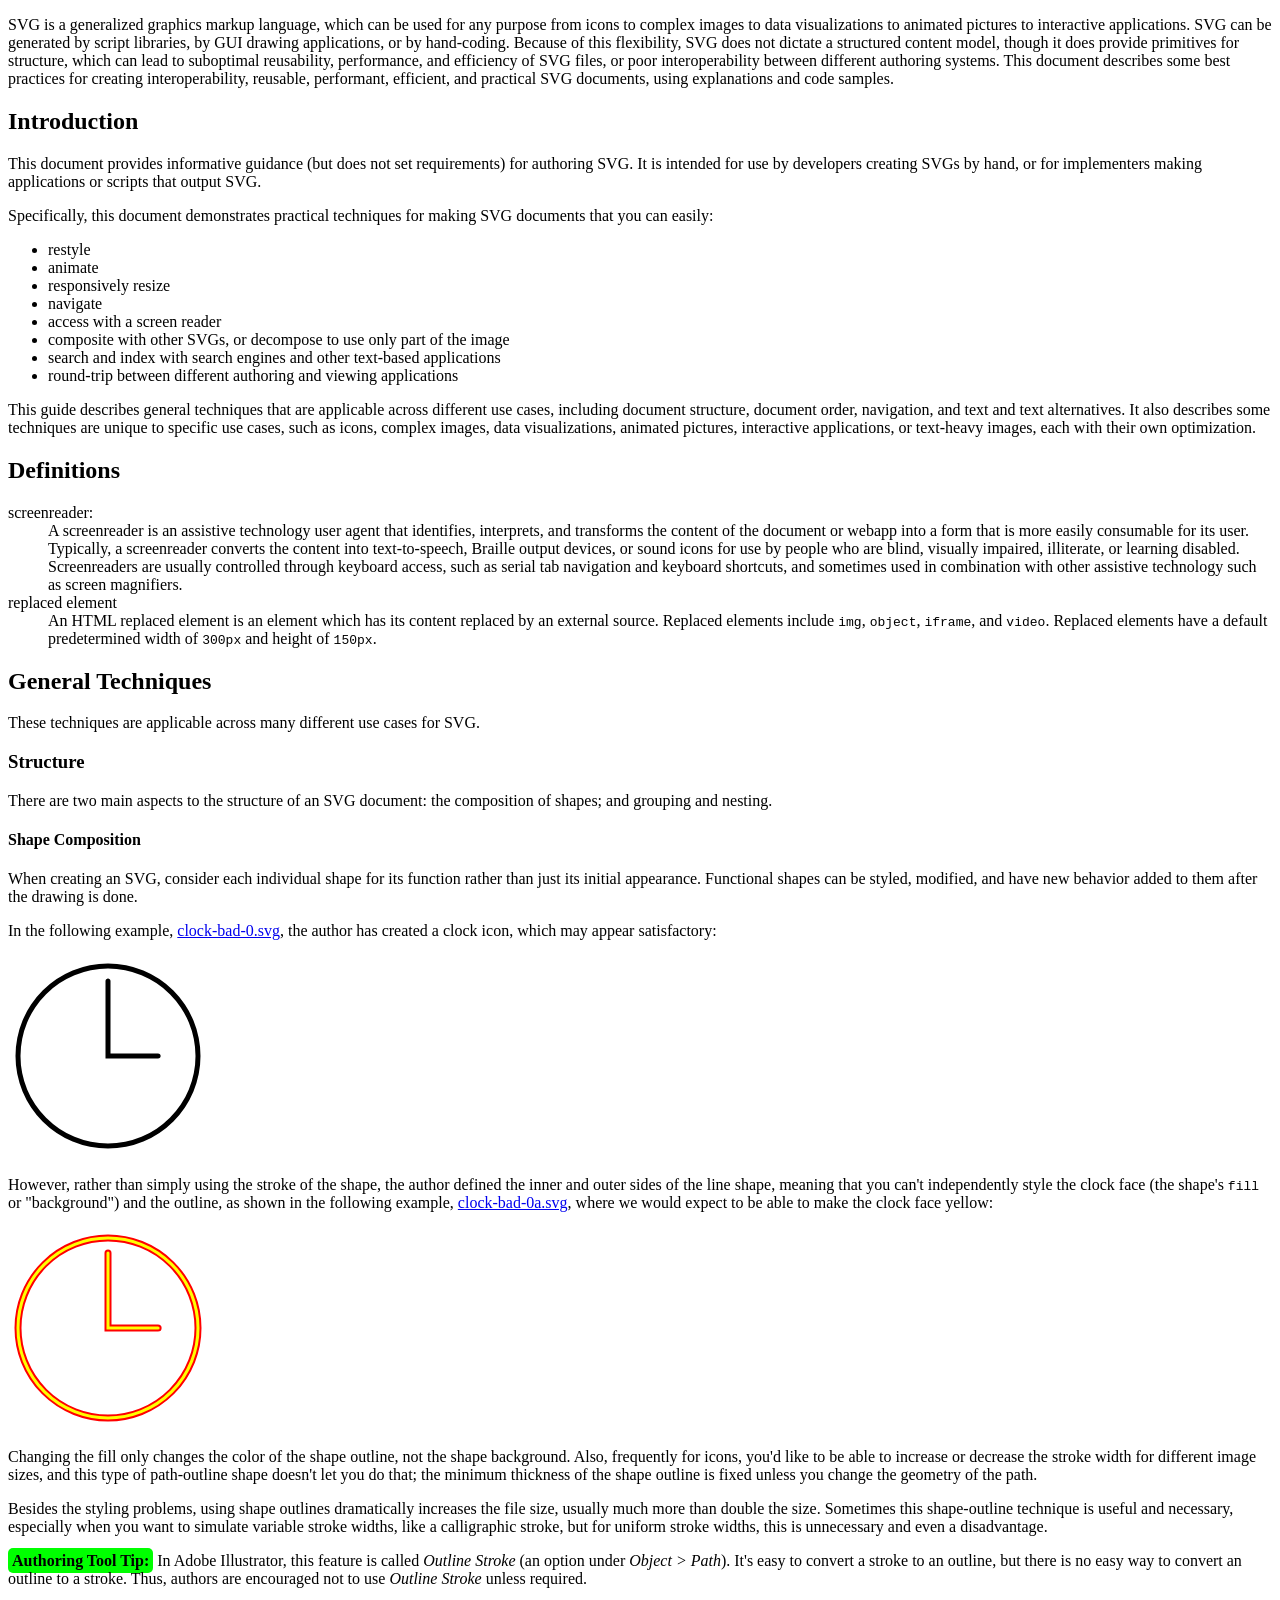
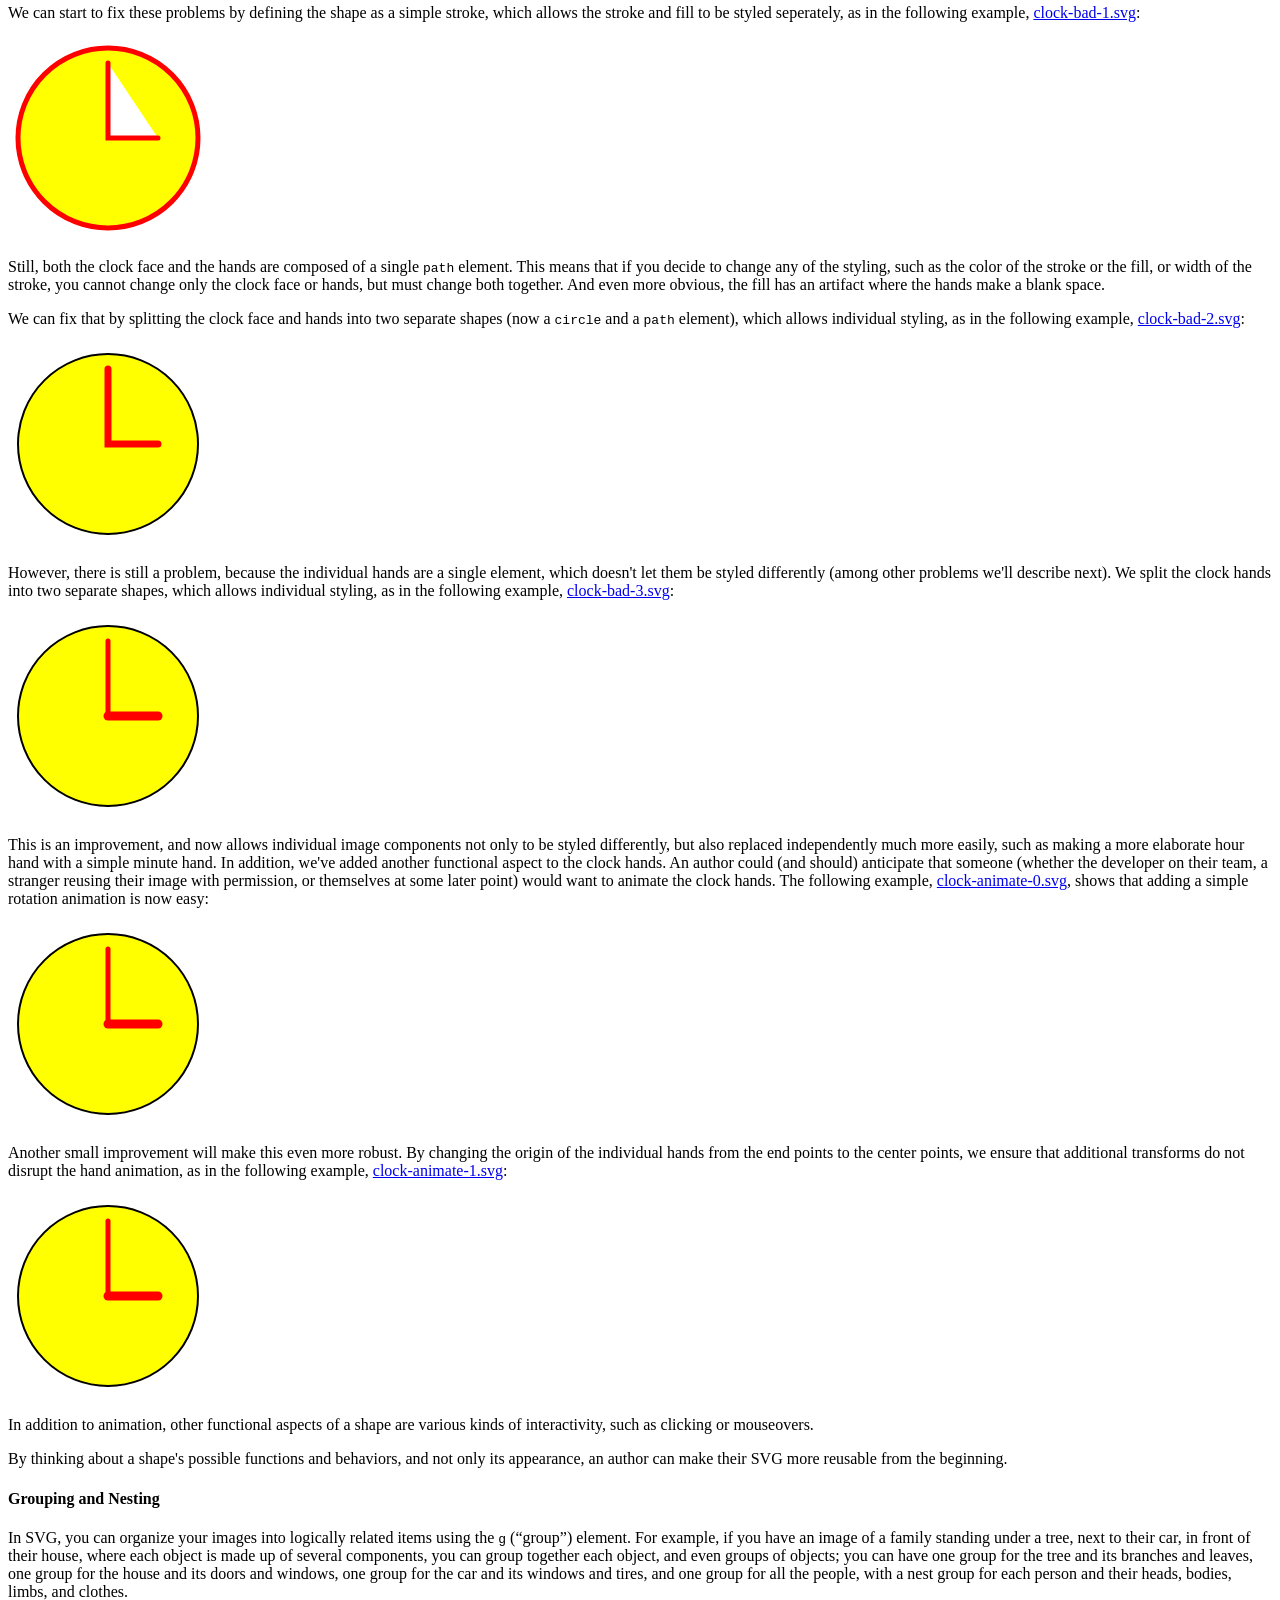
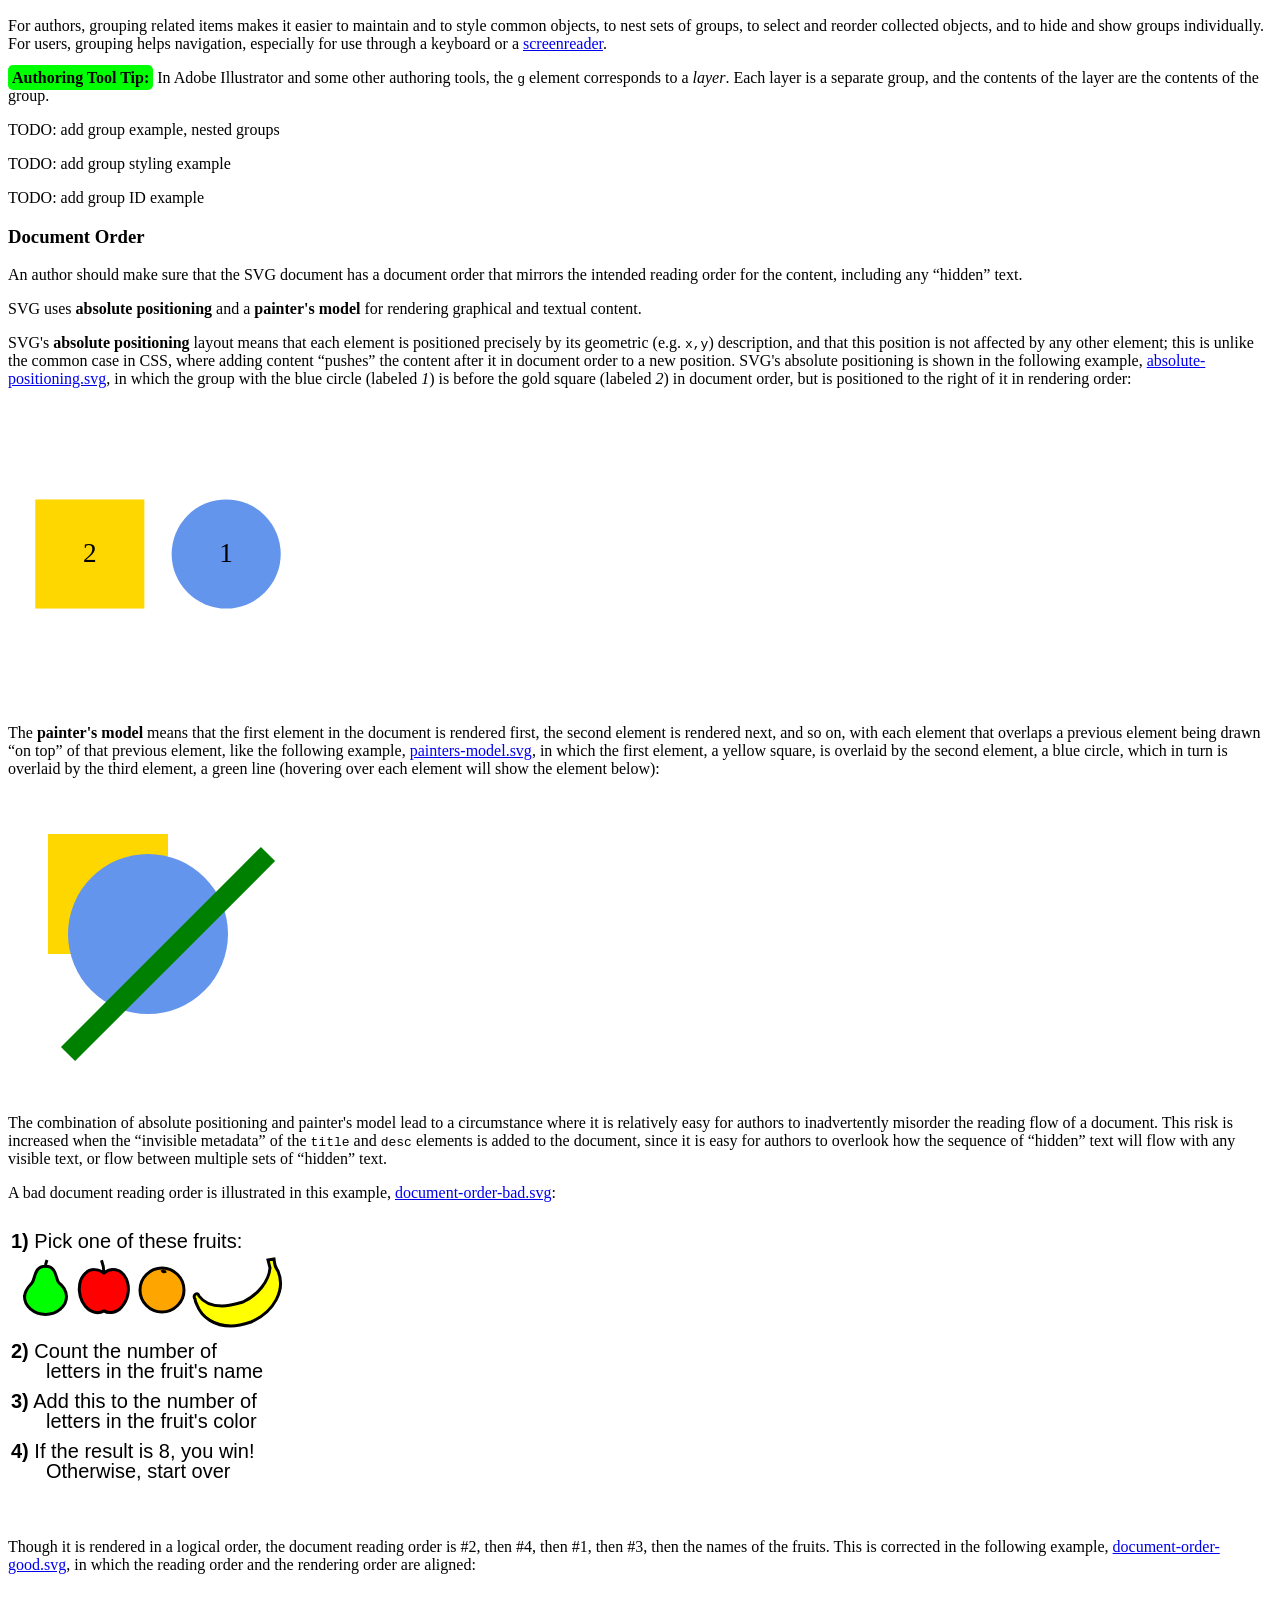
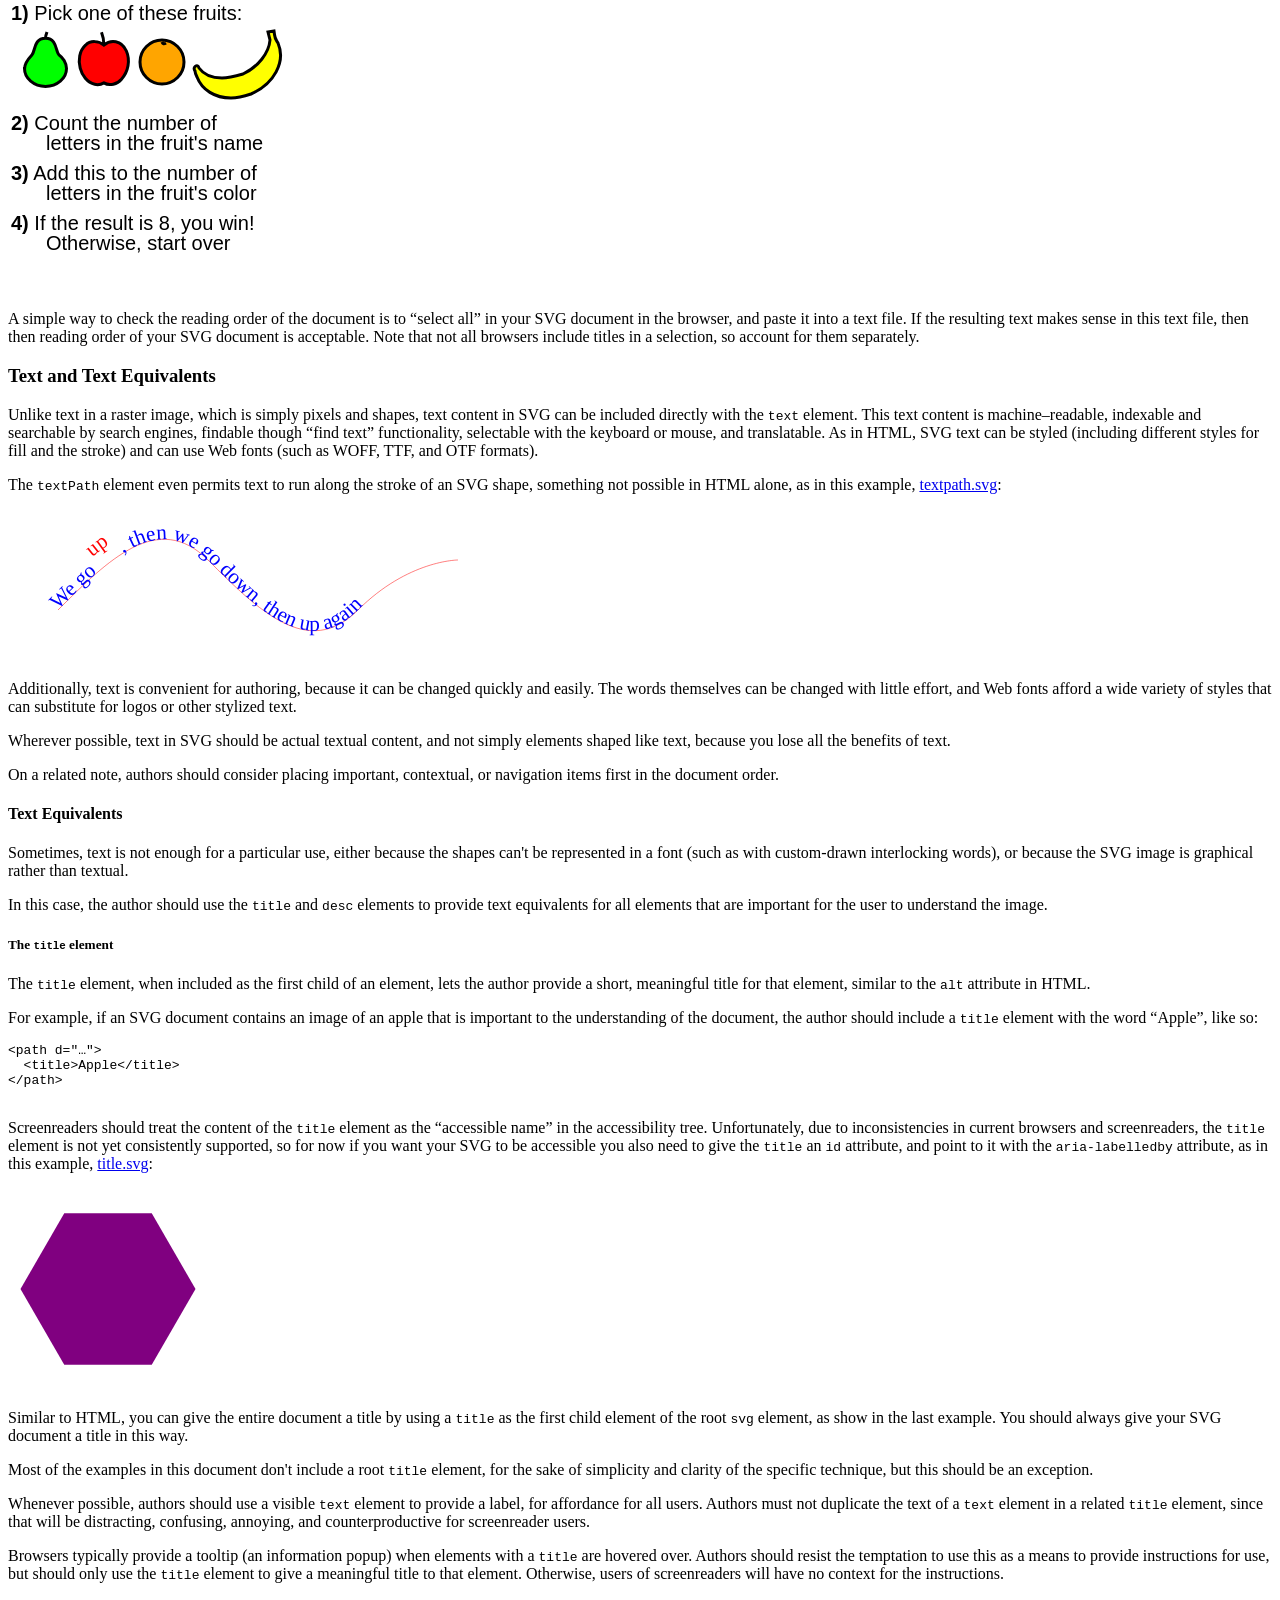
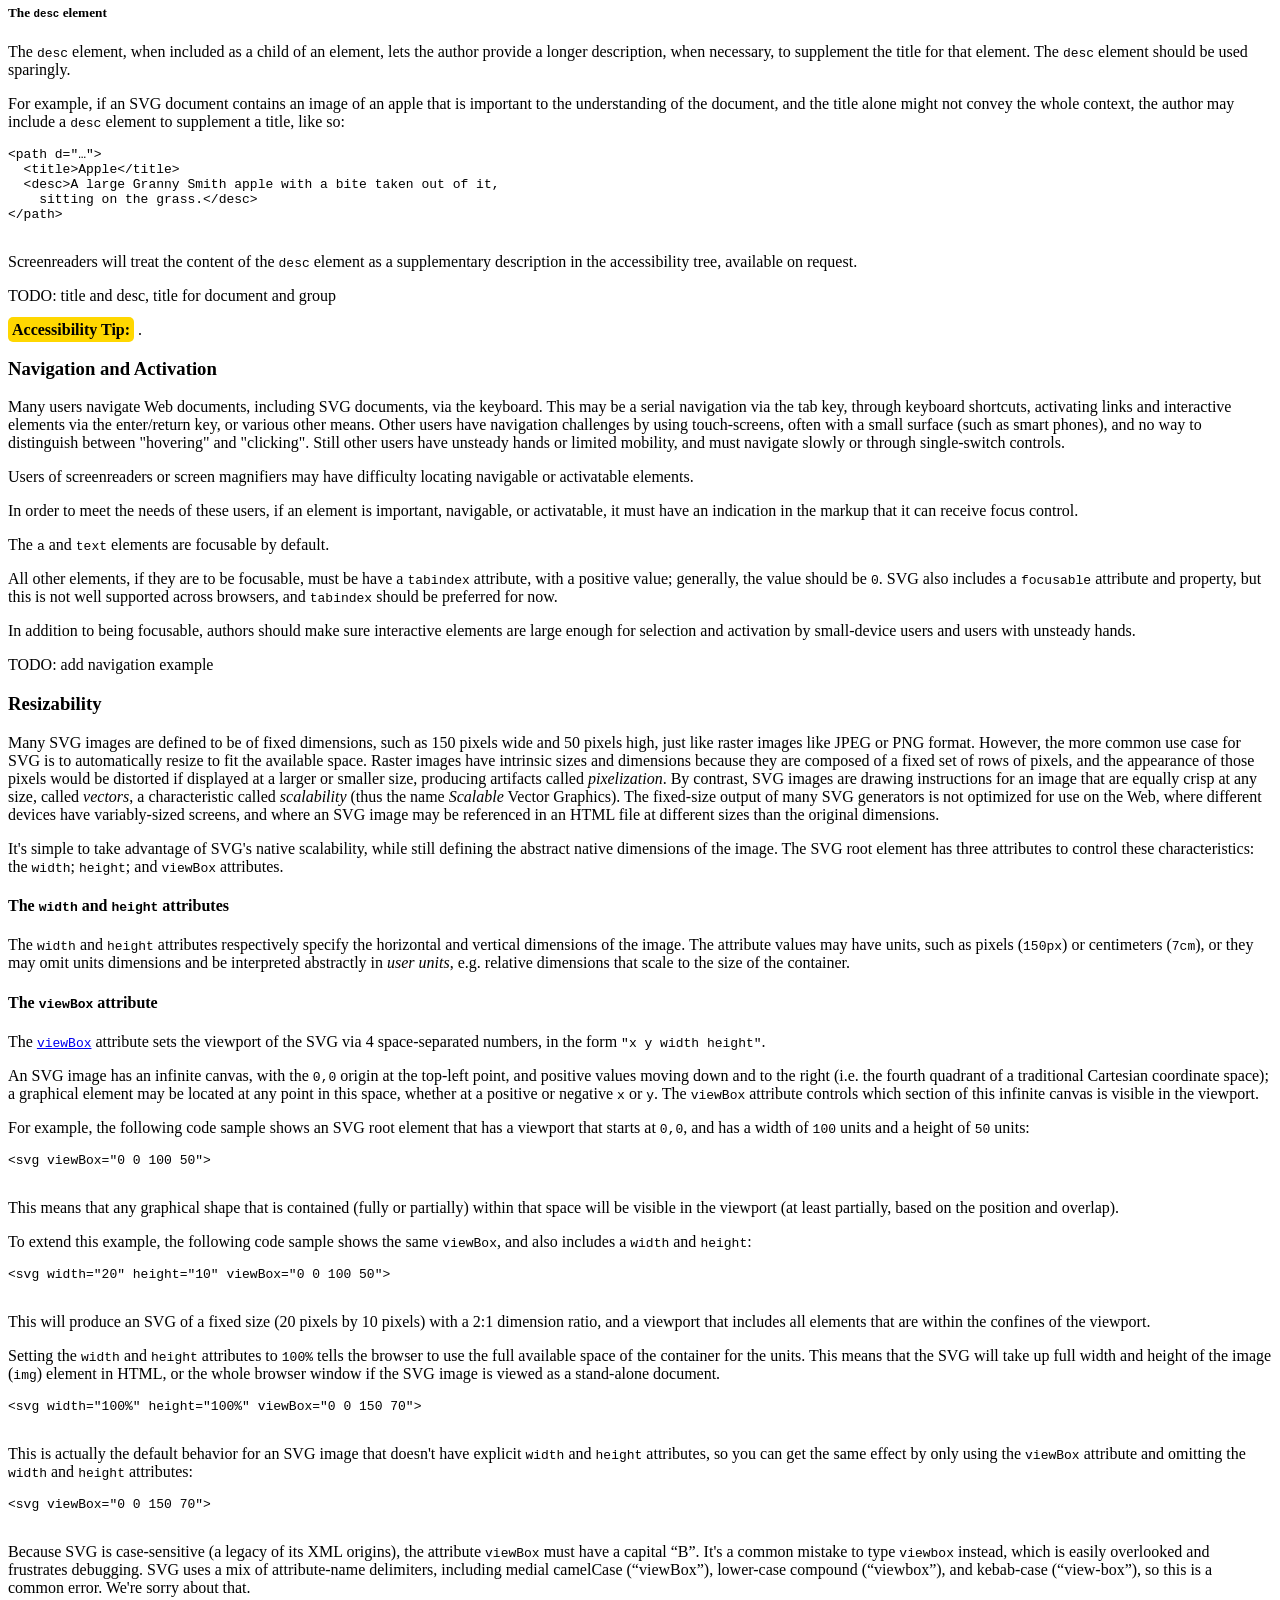
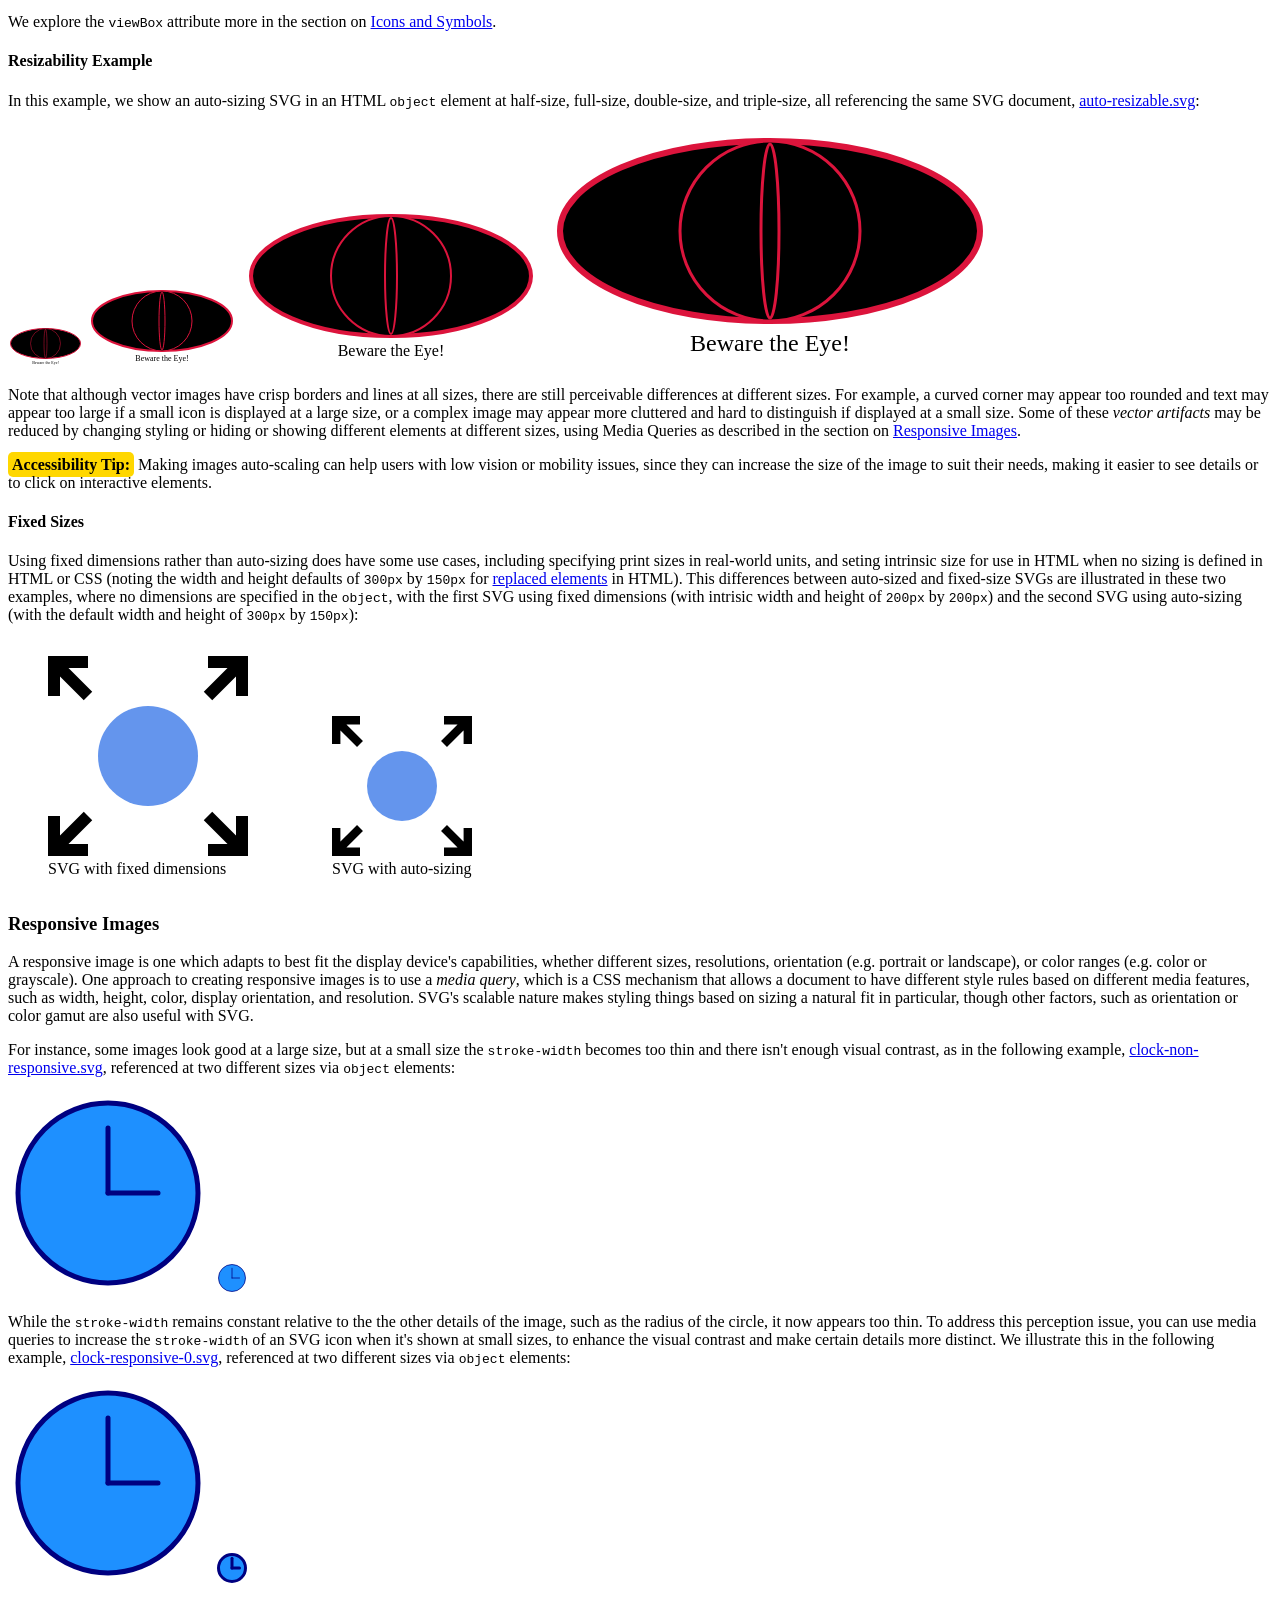
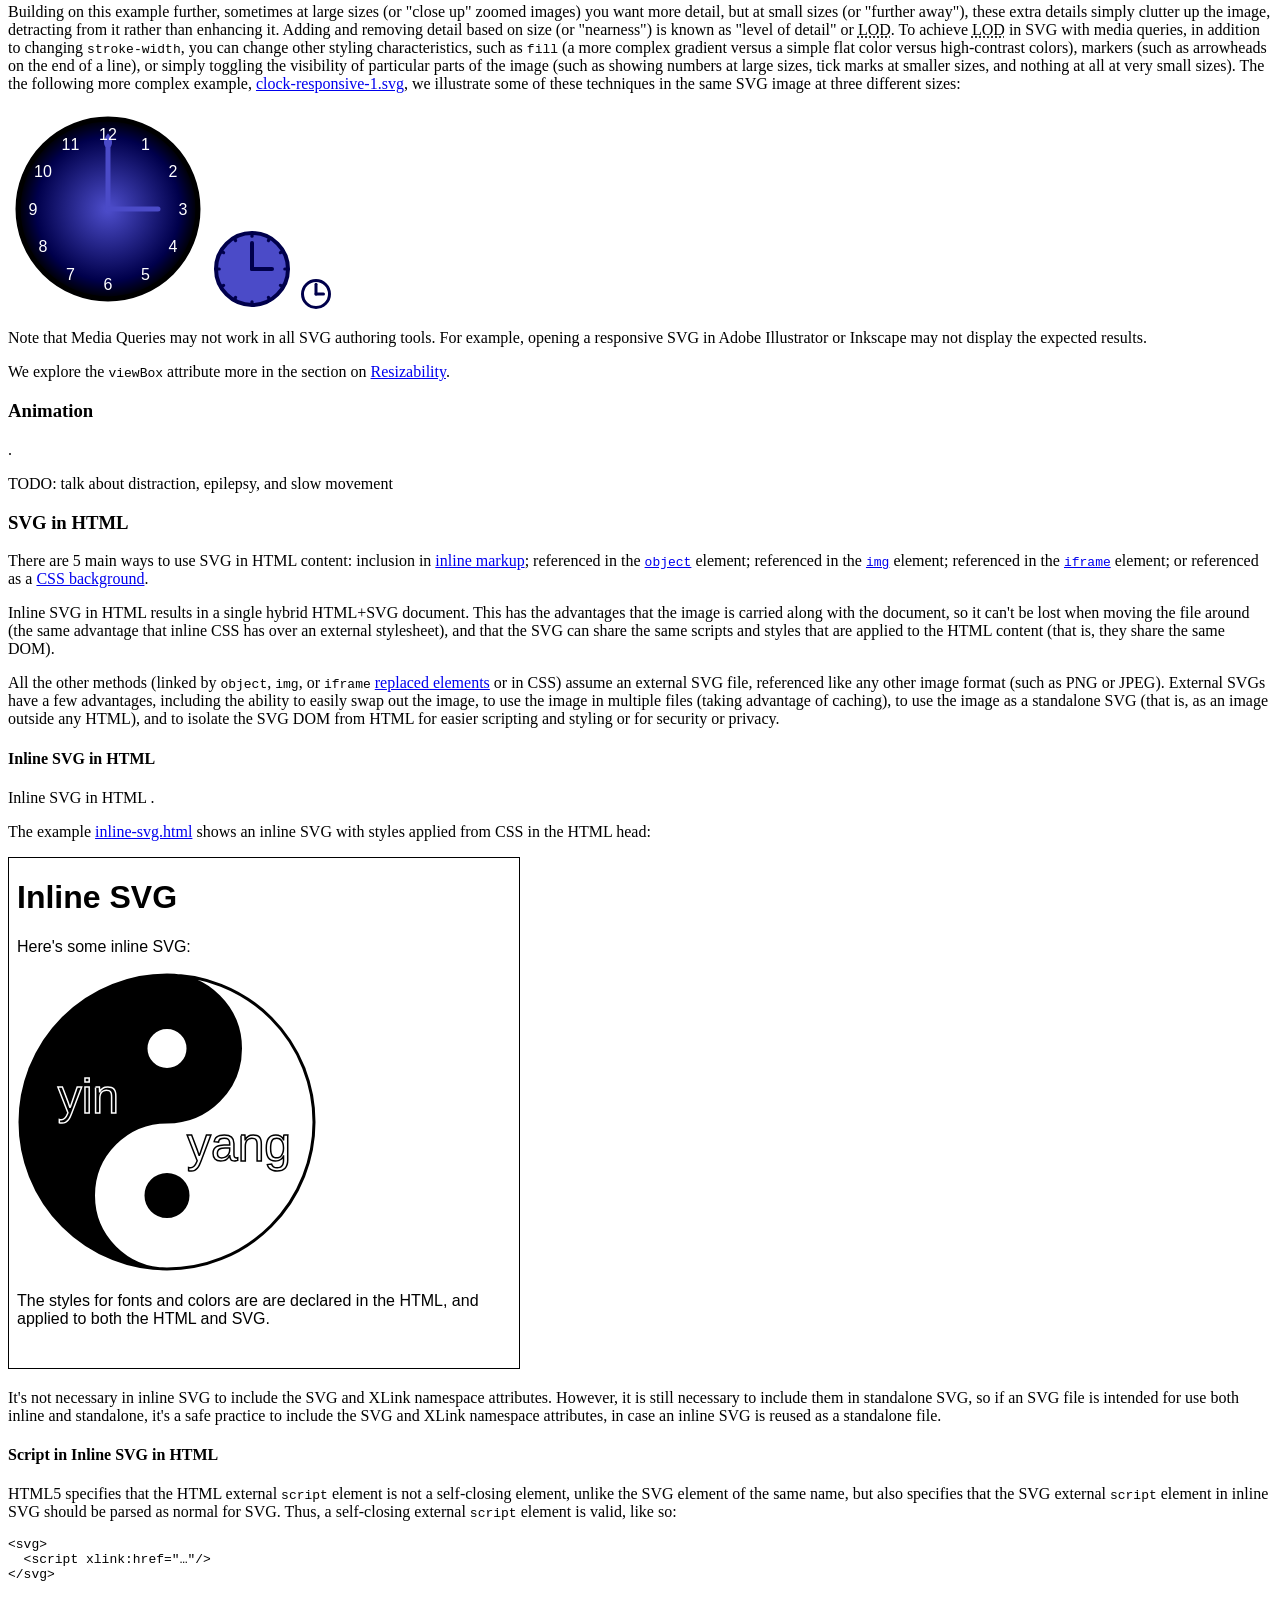
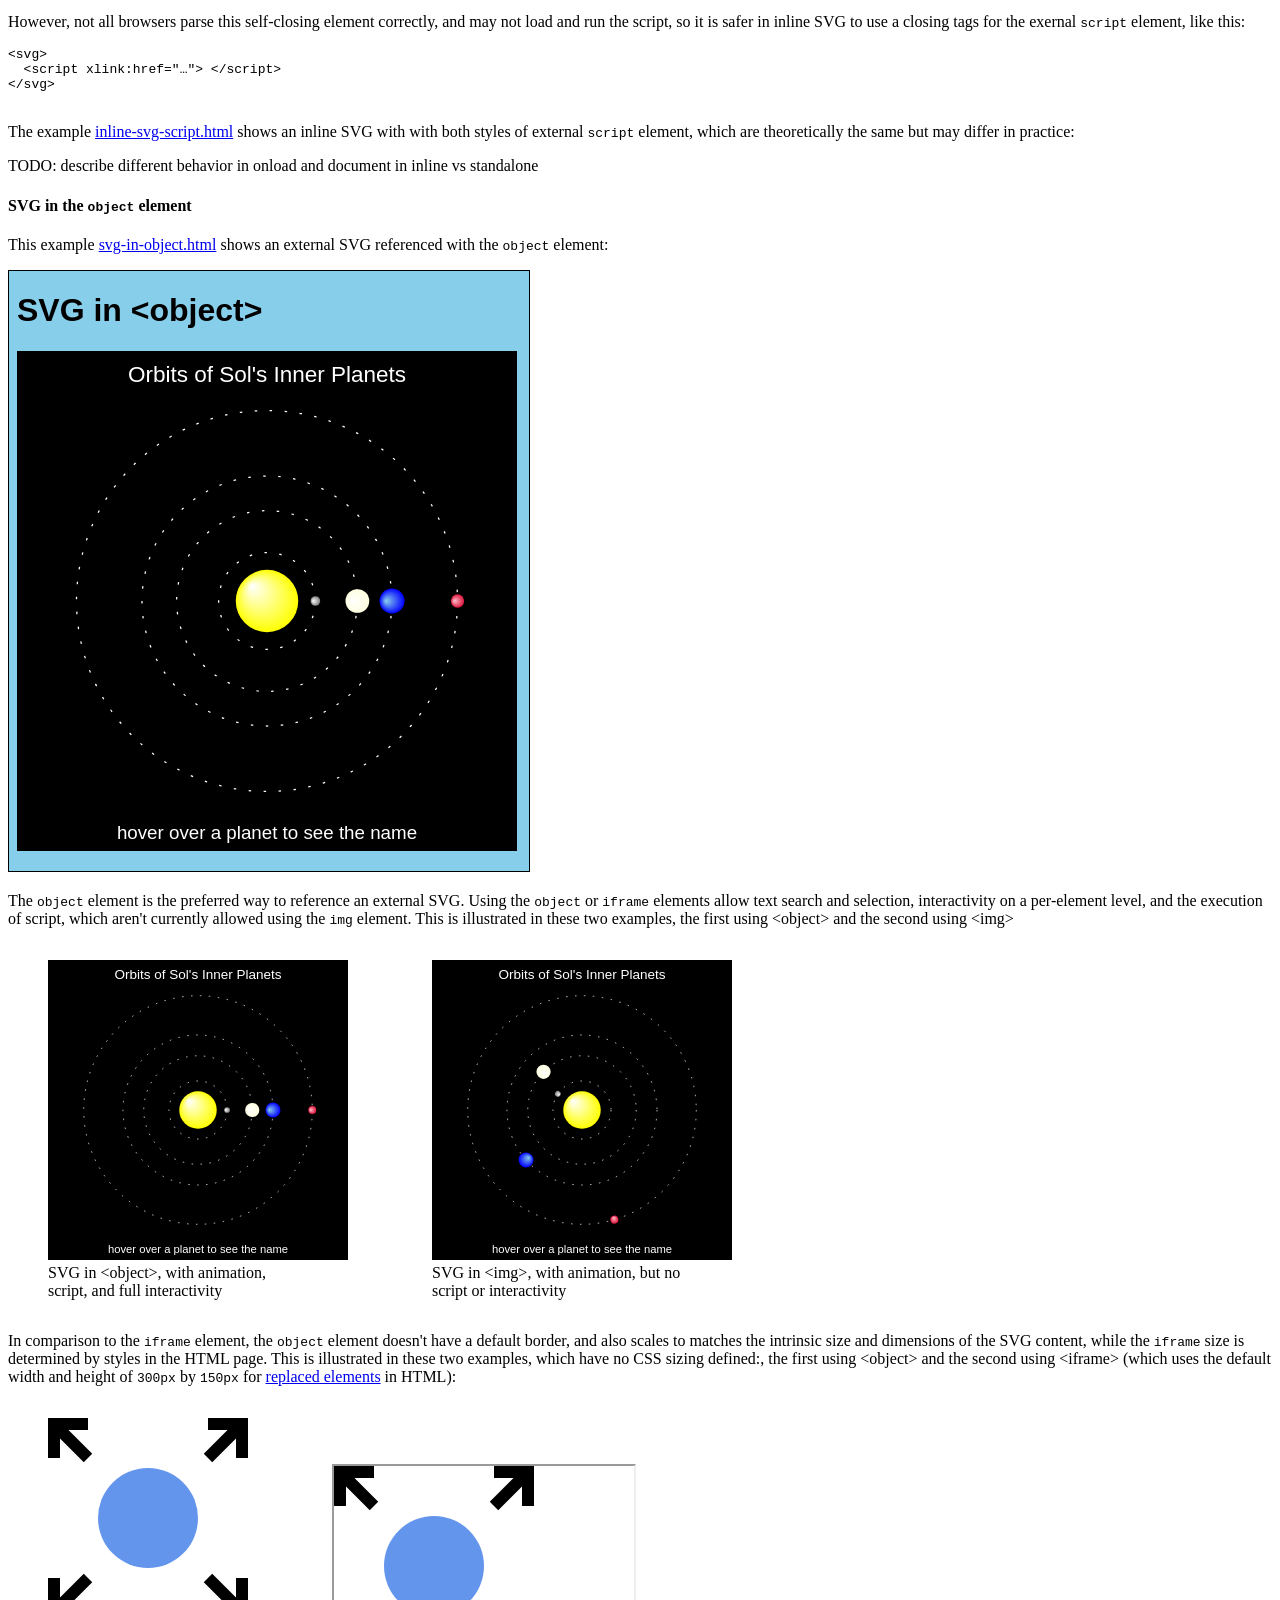
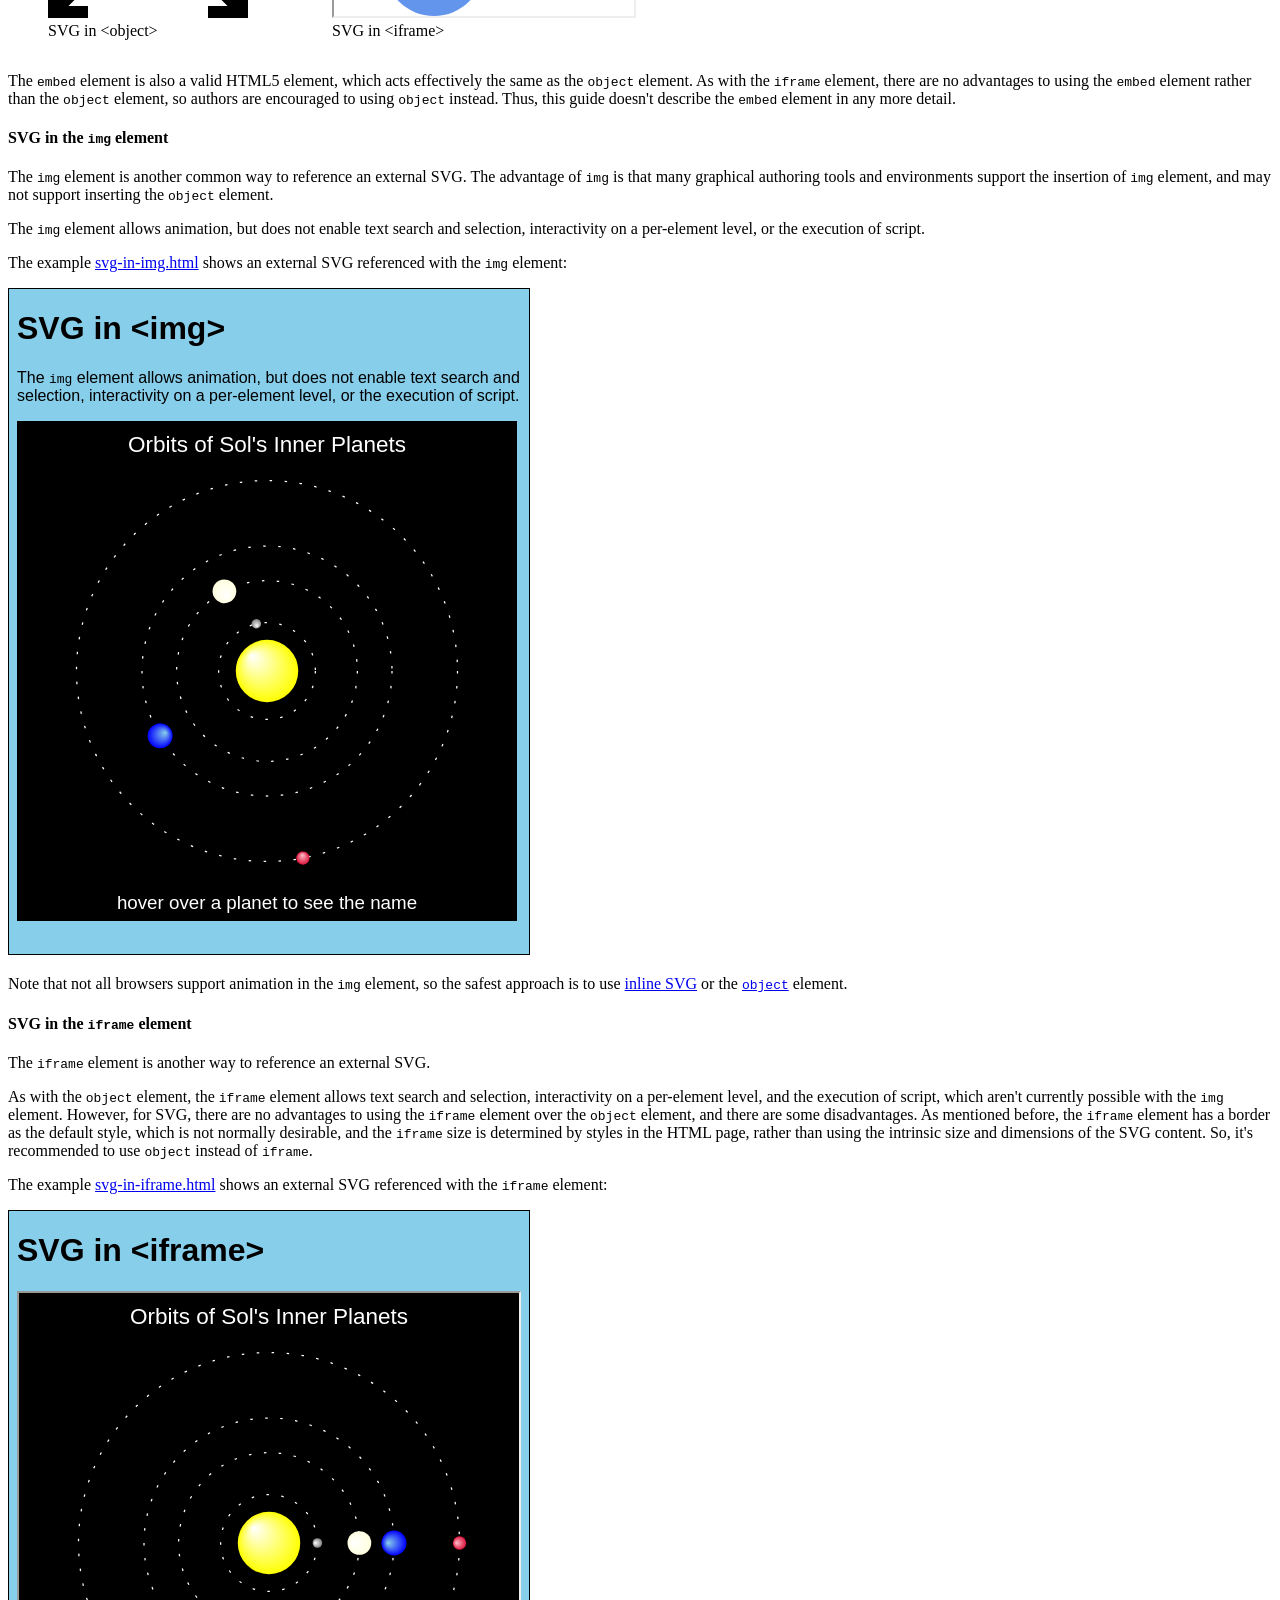
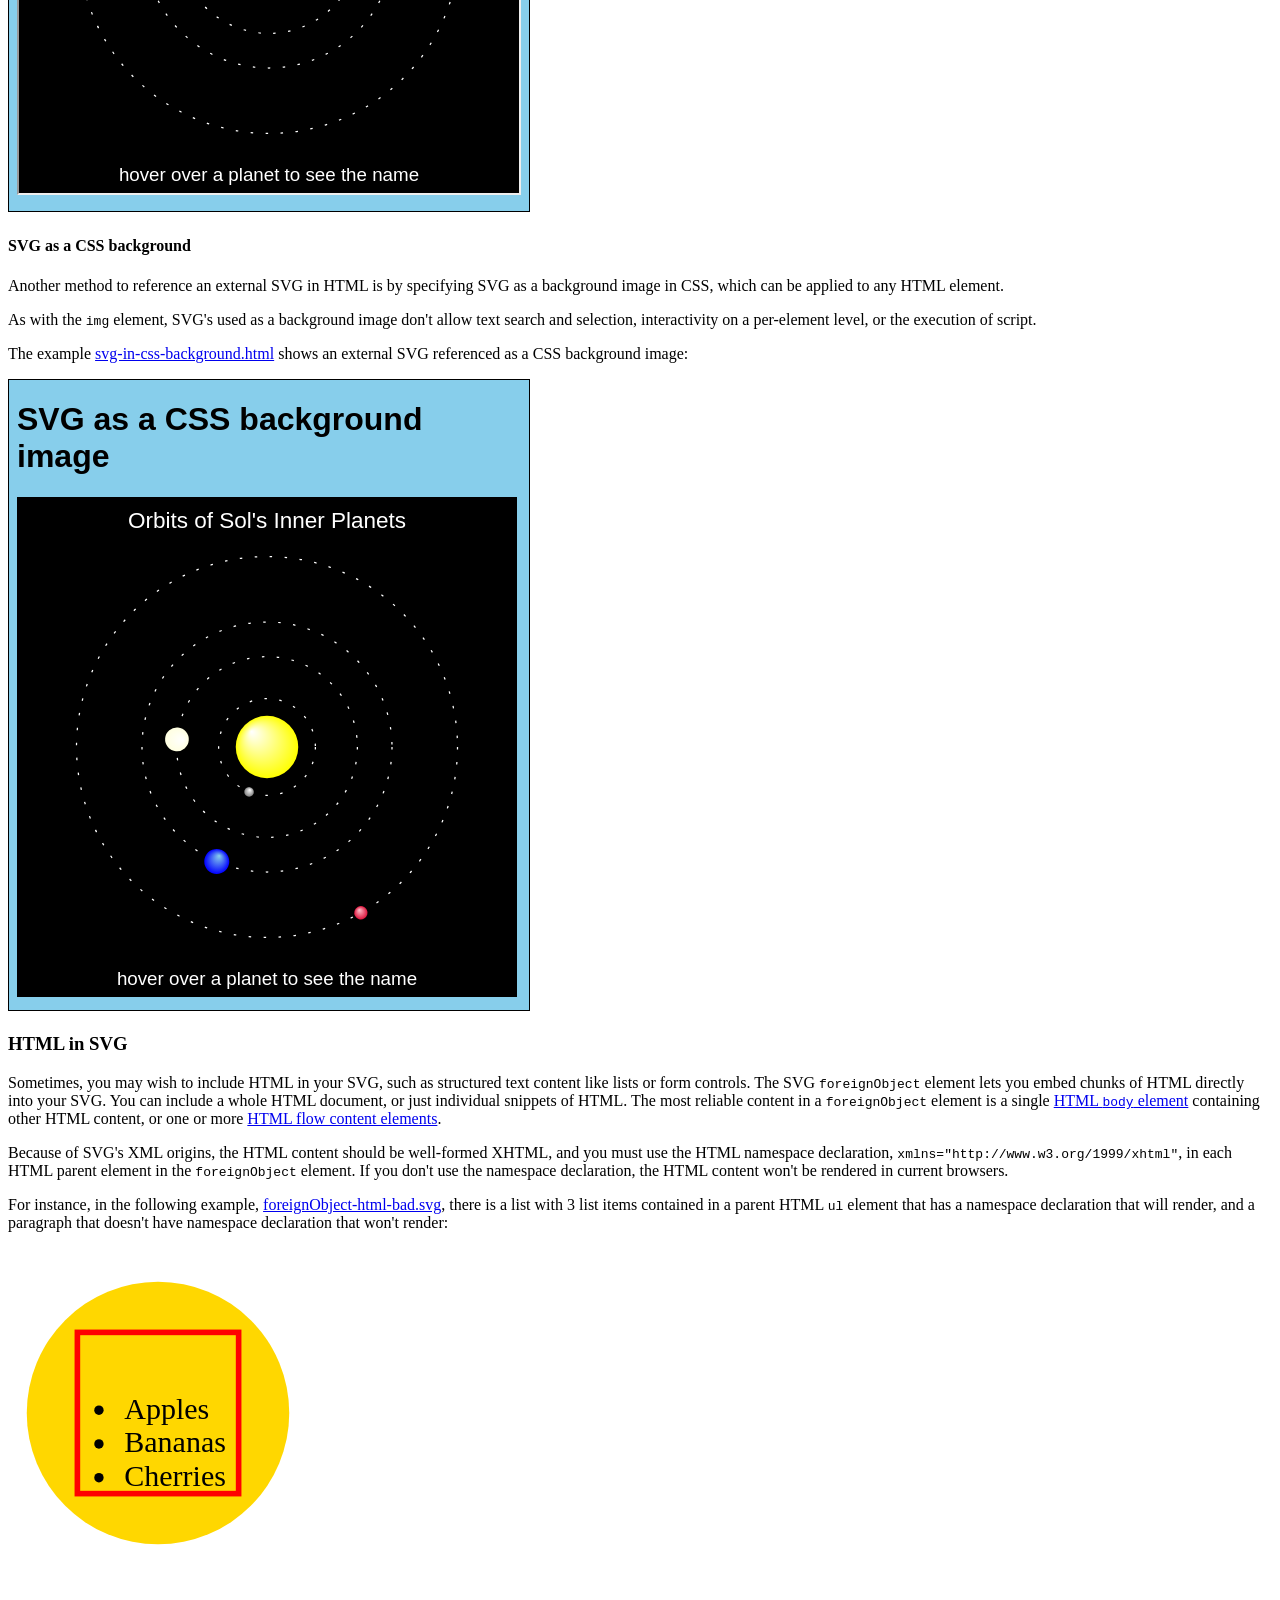
<file: svgwg-main/specs/svg-authoring/index.html>
<!DOCTYPE html>
<html>
  <head lang="en">
    <title>SVG Authoring Guide</title>
    <meta charset="utf-8">
    <script src="http://www.w3.org/Tools/respec/respec-w3c-common" async class="remove"></script>
    <!-- <script src="_ignore/respec-w3c-common.js" async class="remove"></script> -->
    <script class="remove">
      var respecConfig = {
          specStatus:           "ED",
          shortName:            "svg-authoring",
          edDraftURI:           "http://w3c.github.io/svgwg/specs/svg-authoring/",
          noRecTrack:   true,
          editors:  [
              {
                  name:       "Doug Schepers",
                  company:    "W3C"
              },
              {
                  name:       "Chaals McCathie Nevile",
                  company:    "Yandex"
              },
          ],
          wg: [
            "SVG Working Group",
            "SVG Accessibility Task Force"
          ],
          wgURI: [
            "http://www.w3.org/Graphics/SVG/WG/",
            "https://www.w3.org/WAI/PF/svg-a11y-tf/"
          ],
          wgPublicList: "www-svg",
          wgPatentURI: [
            "http://www.w3.org/2004/01/pp-impl/19480/status",
            "http://www.w3.org/2004/01/pp-impl/83726/status"
          ]
          , tocIntroductory:  true
      };
    
    </script>

    <style type="text/css">
      div.successcriteria {
        border:solid #CCCCCC 1px;
        background: #F0F0F0;
        padding:.75em;
        margin-top:1em;
        color: black;
      }

      span.accessibility-tip {
        font-weight: bold;
        background-color: gold;
        padding: 0.25em;
        border-radius: 5px;
      }

      span.animation-tip {
        font-weight: bold;
        background-color: pink;
        padding: 0.25em;
        border-radius: 5px;
      }

      span.authoring-tool-tip {
        font-weight: bold;
        background-color: lime;
        padding: 0.25em;
        border-radius: 5px;
      }

      figure {
        display: inline-block;
      }

        figure > figcaption {
          max-width: 250px;
        }
  /*
      .tip::before, .tip > .marker, details.tip > summary::before, details.tip > summary > .marker {
          text-transform: uppercase;
          display: block;
          color: hsl(120, 30%, 70%);
      }

      div.note-title, div.ednote-title {
          color: #2c2;
      }

      div.issue-title, div.note-title, div.ednote-title, div.warning-title {
          padding-right: 1em;
          min-width: 7.5em;
          color: #b9ac2d;
      }
  */  
    </style>
  </head>
  <body>
    <section id='abstract'>
      <p>SVG is a generalized graphics markup language, which can be used for any purpose from icons to complex images to data visualizations to animated pictures to interactive applications. SVG can be generated by script libraries, by GUI drawing applications, or by hand-coding. Because of this flexibility, SVG does not dictate a structured content model, though it does provide primitives for structure, which can lead to suboptimal reusability, performance, and efficiency of SVG files, or poor interoperability between different authoring systems. This document describes some best practices for creating interoperability, reusable, performant, efficient, and practical SVG documents, using explanations and code samples.</p>

    </section>
    
    <section id='sotd'>
    </section>
    
    <section class="introductory">
      <h2 id="intro">Introduction</h2>
      <p>This document provides informative guidance (but does not set requirements) for authoring SVG. It is intended for use by developers creating SVGs by hand, or for implementers making applications or scripts that output SVG.</p>

      <p>Specifically, this document demonstrates practical techniques for making SVG documents that you can easily:</p>
      <ul>
        <li>restyle</li>
        <li>animate</li>
        <li>responsively resize</li>
        <li>navigate</li>
        <li>access with a screen reader</li>
        <li>composite with other SVGs, or decompose to use only part of the image</li>
        <li>search and index with search engines and other text-based applications</li>
        <li>round-trip between different authoring and viewing applications</li>
      </ul>

      <p>This guide describes general techniques that are applicable across different use cases, including document structure, document order, navigation, and text and text alternatives. It also describes some techniques are unique to specific use cases, such as icons, complex images, data visualizations, animated pictures, interactive applications, or text-heavy images, each with their own optimization.</p>
    </section>
    
    <section>
      <h2>Definitions</h2>
      <dl>
        <dt id="def-screenreader">screenreader:</dt>
          <dd>A screenreader is an assistive technology user agent that identifies, interprets, and transforms the content of the document or webapp into a form that is more easily consumable for its user. Typically, a screenreader converts the content into text-to-speech, Braille output devices, or sound icons for use by people who are blind, visually impaired, illiterate, or learning disabled. Screenreaders are usually controlled through keyboard access, such as serial tab navigation and keyboard shortcuts, and sometimes used in combination with other assistive technology such as screen magnifiers.</dd>

        <dt id="def-replaced-element">replaced element</dt>
          <dd>An HTML replaced element is an element which has its content replaced by an external source. Replaced elements include <code>img</code>, <code>object</code>, <code>iframe</code>, and <code>video</code>. Replaced elements have a default predetermined width of <code>300px</code> and height of <code>150px</code>.</dd>

<!-- 
        <dt id="def-"></dt>
          <dd></dd>
 -->
      </dl>    
    </section>
    
    <section>
      <h2>General Techniques</h2>
      <p>These techniques are applicable across many different use cases for SVG.</p>

      <section>
        <h3>Structure</h3>
        <p>There are two main aspects to the structure of an SVG document: the composition of shapes; and grouping and nesting.</p>

        <section>
          <h4>Shape Composition</h4>
          <p>When creating an SVG, consider each individual shape for its function rather than just its initial appearance. Functional shapes can be styled, modified, and have new behavior added to them after the drawing is done.</p>

          <p>In the following example, <a href="examples/clock-bad-0.svg" target="_blank">clock-bad-0.svg</a>, the author has created a clock icon, which may appear satisfactory:</p>

          <pre class="example highlight" data-include="examples/clock-bad-0.svg" data-include-format="text"></pre>
          <object data="examples/clock-bad-0.svg" width="200" height="200"> </object>

          <p>However, rather than simply using the stroke of the shape, the author defined the inner and outer sides of the line shape, meaning that you can't independently style the clock face (the shape's <code>fill</code> or "background") and the outline, as shown in the following example, <a href="examples/clock-bad-0a.svg" target="_blank">clock-bad-0a.svg</a>, where we would expect to be able to make the clock face yellow:</p>

          <pre class="example highlight" data-include="examples/clock-bad-0a.svg" data-include-format="text"></pre>
          <object data="examples/clock-bad-0a.svg" width="200" height="200"> </object>

          <p>Changing the fill only changes the color of the shape outline, not the shape background. Also, frequently for  icons, you'd like to be able to increase or decrease the stroke width for different image sizes, and this type of path-outline shape doesn't let you do that; the minimum thickness of the shape outline is fixed unless you change the geometry of the path.</p>

          <p>Besides the styling problems, using shape outlines dramatically increases the file size, usually much more than double the size. Sometimes this shape-outline technique is useful and necessary, especially when you want to simulate variable stroke widths, like a calligraphic stroke, but for uniform stroke widths, this is unnecessary and even a disadvantage.</p>

          <p class="note"><span class="authoring-tool-tip">Authoring Tool Tip:</span> In Adobe Illustrator, this feature is called <i>Outline Stroke</i> (an option under <i>Object > Path</i>). It's easy to convert a stroke to an outline, but there is no easy way to convert an outline to a stroke. Thus, authors are encouraged not to use <i>Outline Stroke</i> unless required.</p>


          <p>We can start to fix these problems by defining the shape as a simple stroke, which allows the stroke and fill to be styled seperately, as in the following example, <a href="examples/clock-bad-1.svg" target="_blank">clock-bad-1.svg</a>:</p>

          <pre class="example highlight" data-include="examples/clock-bad-1.svg" data-include-format="text"></pre>
          <object data="examples/clock-bad-1.svg" width="200" height="200"> </object>

          <p>Still, both the clock face and the hands are composed of a single <code>path</code> element. This means that if you decide to change any of the styling, such as the color of the stroke or the fill, or width of the stroke, you cannot change  only the clock face or hands, but must change both together. And even more obvious, the fill has an artifact where the hands make a blank space.</p>

          <p>We can fix that by splitting the clock face and hands into two separate shapes (now a <code>circle</code> and a <code>path</code> element), which allows individual styling, as in the following example, <a href="examples/clock-bad-2.svg" target="_blank">clock-bad-2.svg</a>:</p>

          <pre class="example highlight" data-include="examples/clock-bad-2.svg" data-include-format="text"></pre>
          <object data="examples/clock-bad-2.svg" width="200" height="200"> </object>

          <p>However, there is still a problem, because the individual hands are a single element, which doesn't let them be styled differently (among other problems we'll describe next). We split the clock hands into two separate shapes, which allows individual styling, as in the following example, <a href="examples/clock-bad-3.svg" target="_blank">clock-bad-3.svg</a>:</p>

          <pre class="example highlight" data-include="examples/clock-bad-3.svg" data-include-format="text"></pre>
          <object data="examples/clock-bad-3.svg" width="200" height="200"> </object>

          <p>This is an improvement, and now allows individual image components not only to be styled differently, but also replaced independently much more easily, such as making a more elaborate hour hand with a simple minute hand. In addition, we've added another functional aspect to the clock hands. An author could (and should) anticipate that someone (whether the developer on their team, a stranger reusing their image with permission, or themselves at some later point) would want to animate the clock hands. The following example, <a href="examples/clock-animate-0.svg" target="_blank">clock-animate-0.svg</a>, shows that adding a simple rotation animation is now easy:</p>

          <pre class="example highlight" data-include="examples/clock-animate-0.svg" data-include-format="text"></pre>
          <object data="examples/clock-animate-0.svg" width="200" height="200"> </object>

          <p>Another small improvement will make this even more robust. By changing the origin of the individual hands from the end points to the center points, we ensure that additional transforms do not disrupt the hand animation, as in the following example, <a href="examples/clock-animate-1.svg" target="_blank">clock-animate-1.svg</a>:</p>

          <pre class="example highlight" data-include="examples/clock-animate-1.svg" data-include-format="text"></pre>
          <object data="examples/clock-animate-1.svg" width="200" height="200"> </object>

          <p>In addition to animation, other functional aspects of a shape are various kinds of interactivity, such as clicking or mouseovers.</p>

          <p>By thinking about a shape's possible functions and behaviors, and not only its appearance, an author can make their SVG more reusable from the beginning.</p>

        </section>

        <section>
          <h4>Grouping and Nesting</h4>
          <p>In SVG, you can organize your images into logically related items using the <code class="element">g</code> (“group”) element. For example, if you have an image of a family standing under a tree, next to their car, in front of their house, where each object is made up of several components, you can group together each object, and even groups of objects; you can have one group for the tree and its branches and leaves, one group for the house and its doors and windows, one group for the car and its windows and tires, and one group for all the people, with a nest group for each person and their heads, bodies, limbs, and clothes.</p>
          
          <p>For authors, grouping related items makes it easier to maintain and to style common objects, to nest sets of groups, to select and reorder collected objects, and to hide and show groups individually. For users, grouping helps navigation, especially for use through a keyboard or a <a href="#def-screenreader">screenreader</a>.</p>

          <p></p>

          <p class="note"><span class="authoring-tool-tip">Authoring Tool Tip:</span> In Adobe Illustrator and some other authoring tools, the <code class="element">g</code> element corresponds to a <i>layer</i>. Each layer is a separate group, and the contents of the layer are the contents of the group.</p>

          <p class="note">TODO: add group example, nested groups</p>

          <p class="note">TODO: add group styling example</p>

          <p class="note">TODO: add group ID example</p>

        </section>

      </section>


      <section>
        <h3>Document Order</h3>
        <p>An author should make sure that the SVG document has a document order that mirrors the intended reading order for the content, including any “hidden” text.</p>

        <p>SVG uses <b>absolute positioning</b> and a <b>painter's model</b> for rendering graphical and textual content.</p>

        <p>SVG's <b>absolute positioning</b> layout means that each element is positioned precisely by its geometric (e.g. <code>x,y</code>) description, and that this position is not affected by any other element; this is unlike the common case in CSS, where adding content “pushes” the content after it in document order to a new position. SVG's absolute positioning is shown in the following example, <a href="examples/absolute-positioning.svg" target="_blank">absolute-positioning.svg</a>, in which the group with the blue circle (labeled <i>1</i>) is before the gold square (labeled <i>2</i>) in document order, but is positioned to the right of it in  rendering order:</p>

        <pre class="example highlight" data-include="examples/absolute-positioning.svg" data-include-format="text"></pre>
        <object data="examples/absolute-positioning.svg" width="300" height="300"> </object>

        <p>The <b>painter's model</b> means that the first element in the document is rendered first, the second element is rendered next, and so on, with each element that overlaps a previous element being drawn “on top” of that previous element, like the following example, <a href="examples/painters-model.svg" target="_blank">painters-model.svg</a>, in which the first element, a yellow square, is overlaid by the second element, a blue circle, which in turn is overlaid by the third element, a green line (hovering over each element will show the element below):</p>

        <pre class="example highlight" data-include="examples/painters-model.svg" data-include-format="text"></pre>
        <object data="examples/painters-model.svg" width="300" height="300"> </object>

        <p>The combination of absolute positioning and painter's model lead to a circumstance where it is relatively easy for authors to inadvertently misorder the reading flow of a document. This risk is increased when the “invisible metadata” of the <code>title</code> and <code>desc</code> elements is added to the document, since it is easy for authors to overlook how the sequence of “hidden” text will flow with any visible text, or flow between multiple sets of “hidden” text.</p>

        <p>A bad document reading order is illustrated in this example, <a href="examples/document-order-bad.svg" target="_blank">document-order-bad.svg</a>:</p>

        <pre class="example highlight" data-include="examples/document-order-bad.svg" data-include-format="text"></pre>
        <object data="examples/document-order-bad.svg" width="300" height="300"> </object>

        <p>Though it is rendered in a logical order, the document reading order is #2, then #4, then #1, then #3, then the names of the fruits. This is corrected in the following example, <a href="examples/document-order-good.svg" target="_blank">document-order-good.svg</a>, in which the reading order and the rendering order are aligned:</p>

        <pre class="example highlight" data-include="examples/document-order-good.svg" data-include-format="text"></pre>
        <object data="examples/document-order-good.svg" width="300" height="300"> </object>

        <p>A simple way to check the reading order of the document is to “select all” in your SVG document in the browser, and paste it into a text file. If the resulting text makes sense in this text file, then then reading order of your SVG document is acceptable. Note that not all browsers include titles in a selection, so account for them separately.</p>

      </section>



      <section>
        <h3>Text and Text Equivalents</h3>
        <p>Unlike text in a raster image, which is simply pixels and shapes, text content in SVG can be included directly with the <code class="element">text</code> element. This text content is machine–readable, indexable and searchable by search engines, findable though “find text” functionality, selectable with the keyboard or mouse, and translatable. As in HTML, SVG text can be styled (including different styles for fill and the stroke) and can use Web fonts (such as WOFF, TTF, and OTF formats).</p>

        <p>The <code class="element">textPath</code> element even permits text to run along the stroke of an SVG shape, something not possible in HTML alone, as in this example, <a href="examples/textpath.svg" target="_blank">textpath.svg</a>:</p>

        <pre class="example highlight" data-include="examples/textpath.svg" data-include-format="text"></pre>
        <object data="examples/textpath.svg" width="500" height="150"> </object>

        <p>Additionally, text is convenient for authoring, because it can be changed quickly and easily. The words themselves can be changed with little effort, and Web fonts afford a wide variety of styles that can substitute for logos or other stylized text.</p>

        <p>Wherever possible, text in SVG should be actual textual content, and not simply elements shaped like text, because you lose all the benefits of text.</p>

        <p>On a related note, authors should consider placing important, contextual, or navigation items first in the document order.</p>
      

        <h4>Text Equivalents</h4>
        <p>Sometimes, text is not enough for a particular use, either because the shapes can't be represented in a font (such as with custom-drawn interlocking words), or because the SVG image is graphical rather than textual.</p>

        <p>In this case, the author should use the <code>title</code> and <code>desc</code> elements to provide text equivalents for all elements that are important for the user to understand the image.</p>

        <h5>The <code>title</code> element</h5>
        <p>The <code>title</code> element, when included as the first child of an element, lets the author provide a short, meaningful title for that element, similar to the <code>alt</code> attribute in HTML.</p>

        <p>For example, if an SVG document contains an image of an apple that is important to the understanding of the document, the author should include a <code>title</code> element with the word “Apple”, like so:</p>

        <pre class='example'>
&lt;path d="…"&gt;
  &lt;title&gt;Apple&lt;/title&gt;
&lt;/path&gt;
        </pre> 

        <p>Screenreaders should treat the content of the <code>title</code> element as the “accessible name” in the accessibility tree. Unfortunately, due to inconsistencies in current browsers and screenreaders, the <code>title</code> element is not yet consistently supported, so for now if you want your SVG to be accessible you also need to give the <code>title</code> an <code>id</code> attribute, and point to it with the <code>aria-labelledby</code> attribute, as in this example, <a href="examples/title.svg" target="_blank">title.svg</a>:</p>

        <pre class="example highlight" data-include="examples/title.svg" data-include-format="text"></pre>
        <object data="examples/title.svg" width="200px" height="200px"> </object> 

        <p>Similar to HTML, you can give the entire document a title by using a <code>title</code> as the first child element of the root <code>svg</code> element, as show in the last example. You should always give your SVG document a title in this way.</p>

        <p class="note">Most of the examples in this document don't include a root <code>title</code> element, for the sake of simplicity and clarity of the specific technique, but this should be an exception.</p>


        <p>Whenever possible, authors should use a visible <code>text</code> element to provide a label, for affordance for all users. Authors must not duplicate the text of a <code>text</code> element in a related <code>title</code> element, since that will be distracting, confusing, annoying, and counterproductive for screenreader users.</p>

        <p class="warning">Browsers typically provide a tooltip (an information popup) when elements with a <code>title</code> are hovered over. Authors should resist the temptation to use this as a means to provide instructions for use, but should only use the <code>title</code> element to give a meaningful title to that element. Otherwise, users of screenreaders will have no context for the instructions.</p>


        <h5>The <code>desc</code> element</h5>
        <p>The <code>desc</code> element, when included as a child of an element, lets the author provide a longer description, when necessary, to supplement the title for that element. The <code>desc</code> element should be used sparingly.</p>

        <p>For example, if an SVG document contains an image of an apple that is important to the understanding of the document, and the title alone might not convey the whole context, the author may include a <code>desc</code> element to supplement a title, like so:</p>

        <pre class='example'>
&lt;path d="…"&gt;
  &lt;title&gt;Apple&lt;/title&gt;
  &lt;desc&gt;A large Granny Smith apple with a bite taken out of it, 
    sitting on the grass.&lt;/desc&gt;
&lt;/path&gt;
        </pre> 

        <p>Screenreaders will treat the content of the <code>desc</code> element as a supplementary description in the accessibility tree, available on request.</p>

        <p class="note">TODO: title and desc, title for document and group</p>

        <p class="note"><span class="accessibility-tip">Accessibility Tip:</span> .</p>

      </section>


      <section>
        <h3>Navigation and Activation</h3>
        <p>Many users navigate Web documents, including SVG documents, via the keyboard. This may be a serial navigation via the tab key, through keyboard shortcuts, activating links and interactive elements via the enter/return key, or various other means. Other users have navigation challenges by using touch-screens, often with a small surface (such as smart phones), and no way to distinguish between "hovering" and "clicking". Still other users have unsteady hands or limited mobility, and must navigate slowly or through single-switch controls.</p>

        <p>Users of screenreaders or screen magnifiers may have difficulty locating navigable or activatable elements.</p>

        <p>In order to meet the needs of these users, if an element is important, navigable, or activatable, it must have an indication in the markup that it can receive focus control.</p>

        <p>The <code>a</code> and <code>text</code> elements are focusable by default.</p>

        <p>All other elements, if they are to be focusable, must be have a <code>tabindex</code> attribute, with a positive value; generally, the value should be <code>0</code>. SVG also includes a <code>focusable</code> attribute and property, but this is not well supported across browsers, and <code>tabindex</code> should be preferred for now.</p>

        <p>In addition to being focusable, authors should make sure interactive elements are large enough for selection and activation by small-device users and users with unsteady hands.</p>

        <p class="note">TODO: add navigation example</p>
<!-- 
  
      Establish focus ring
        'tabindex': keyboard navigation
        'a' elements and 'text' elements are focusable by default

        make sure interactive elements are large enough for activation

 -->
      </section>


      <section>
        <h3>Resizability</h3>
        <p>Many SVG images are defined to be of fixed dimensions, such as 150 pixels wide and 50 pixels high, just like raster images like JPEG or PNG format. However, the more common use case for SVG is to automatically resize to fit the available space. Raster images have intrinsic sizes and dimensions because they are composed of a fixed set of rows of pixels, and the appearance of those pixels would be distorted if displayed at a larger or smaller size, producing artifacts called <i>pixelization</i>. By contrast, SVG images are drawing instructions for an image that are equally crisp at any size, called <i>vectors</i>, a characteristic called <i>scalability</i> (thus the name <i>Scalable</i> Vector Graphics). The fixed-size output of many SVG generators is not optimized for use on the Web, where different devices have variably-sized screens, and where an SVG image may be referenced in an HTML file at different sizes than the original dimensions.</p>

        <p>It's simple to take advantage of SVG's native scalability, while still defining the abstract native dimensions of the image. The SVG root element has three attributes to control these characteristics: the <code>width</code>; <code>height</code>; and <code>viewBox</code> attributes.</p>

        <h4>The <code>width</code> and <code>height</code> attributes</h4>
        <p>The <code>width</code> and <code>height</code> attributes respectively specify the horizontal and vertical dimensions of the image. The attribute values may have units, such as pixels (<code>150px</code>) or centimeters (<code>7cm</code>), or they may omit units dimensions and be interpreted abstractly in <i>user units</i>, e.g. relative dimensions that scale to the size of the container.</p>

        <h4>The <code>viewBox</code> attribute</h4>
        <p>The <a href="https://www.w3.org/TR/SVG2/coords.html#ViewBoxAttribute"><code>viewBox</code></a> attribute sets the viewport of the SVG via 4 space-separated numbers, in the form <code>"x y width height"</code>.</p>

        <p>An SVG image has an infinite canvas, with the <code>0,0</code> origin at the top-left point, and positive values moving down and to the right (i.e. the fourth quadrant of a traditional Cartesian coordinate space); a graphical element may be located at any point in this space, whether at a positive or negative <code>x</code> or <code>y</code>. The <code>viewBox</code> attribute controls which section of this infinite canvas is visible in the viewport.</p>

        <p>For example, the following code sample shows an SVG root element that has a viewport that starts at <code>0,0</code>, and has a width of <code>100</code> units and a height of <code>50</code> units:</p>
        <pre class='example'>
&lt;svg viewBox="0 0 100 50"&gt;
        </pre>

        <p>This means that any graphical shape that is contained (fully or partially) within that space will be visible in the viewport (at least partially, based on the position and overlap).</p>        

        <p>To extend this example, the following code sample shows the same <code>viewBox</code>, and also includes a <code>width</code> and <code>height</code>:</p> 
        <pre class='example'>
&lt;svg width="20" height="10" viewBox="0 0 100 50"&gt;
        </pre>  

        <p>This will produce an SVG of a fixed size (20 pixels by 10 pixels) with a 2:1 dimension ratio, and a viewport that includes all elements that are within the confines of the viewport.</p>    

        <p>Setting the <code>width</code> and <code>height</code> attributes to <code>100%</code> tells the browser to use the full available space of the container for the units. This means that the SVG will take up full width and height of the image (<code>img</code>) element in HTML, or the whole browser window if the SVG image is viewed as a stand-alone document.</p>

        <pre class='example'>
&lt;svg width="100%" height="100%" viewBox="0 0 150 70"&gt;
        </pre> 

        <p>This is actually the default behavior for an SVG image that doesn't have explicit <code>width</code> and <code>height</code> attributes, so you can get the same effect by only using the <code>viewBox</code> attribute and omitting the <code>width</code> and <code>height</code> attributes:</p>       

        <pre class='example'>
&lt;svg viewBox="0 0 150 70"&gt;
        </pre> 

        <p class="warning">Because SVG is case-sensitive (a legacy of its XML origins), the attribute <code>viewBox</code> must have a capital “B”. It's a common mistake to type <code>viewbox</code> instead, which is easily overlooked and frustrates debugging. SVG uses a mix of attribute-name delimiters, including medial camelCase (“viewBox”), lower-case compound (“viewbox”), and kebab-case (“view-box”), so this is a common error. We're sorry about that.</p>

        <p class="note">We explore the <code>viewBox</code> attribute more in the section on <a href="#icons-and-symbols">Icons and Symbols</a>.</p>


        <h4>Resizability Example</h4>
        <p>In this example, we show an auto-sizing SVG in an HTML <code>object</code> element at half-size, full-size, double-size, and triple-size, all referencing the same SVG document, <a href="examples/auto-resizable.svg" target="_blank">auto-resizable.svg</a>:</p>

        <pre class="example highlight" data-include="examples/auto-resizable.svg" data-include-format="text"></pre>
        <object data="examples/auto-resizable.svg" width="75px" height="40px"> </object> 
        <object data="examples/auto-resizable.svg" width="150px" height="80px"> </object> 
        <object data="examples/auto-resizable.svg" width="300px" height="160px"> </object> 
        <object data="examples/auto-resizable.svg" width="450px" height="240px"> </object> 

        <p class="note">Note that although vector images have crisp borders and lines at all sizes, there are still perceivable differences at different sizes. For example, a curved corner may appear too rounded and text may appear too large if a small icon is displayed at a large size, or a complex image may appear more cluttered and hard to distinguish if displayed at a small size. Some of these <i>vector artifacts</i> may be reduced by changing styling or hiding or showing different elements at different sizes, using Media Queries as described in the section on <a href="#responsive-images">Responsive Images</a>.</p>


        <p class="note"><span class="accessibility-tip">Accessibility Tip:</span> Making images auto-scaling can help users with low vision or mobility issues, since they can increase the size of the image to suit their needs, making it easier to see details or to click on interactive elements.</p>

        <h4>Fixed Sizes</h4>
        <p>Using fixed dimensions rather than auto-sizing does have some use cases, including specifying print sizes in real-world units, and seting intrinsic size for use in HTML when no sizing is defined in HTML or CSS (noting the width and height defaults of <code>300px</code> by <code>150px</code> for <a href="#def-replaced-element">replaced elements</a> in HTML). This differences between auto-sized and fixed-size SVGs are illustrated in these two examples, where no dimensions are specified in the <code>object</code>, with the first SVG using fixed dimensions (with intrisic width and height of <code>200px</code> by <code>200px</code>) and the second SVG using auto-sizing (with the default width and height of <code>300px</code> by <code>150px</code>):</p>

        <figure>
          <object data="examples/fixed-size.svg"> </object> 
          <figcaption>SVG with fixed dimensions</figcaption>
        </figure>

        <figure>
            <object data="examples/auto-size.svg"> </object> 
          <figcaption>SVG with auto-sizing</figcaption>
        </figure>
      </section>

      <section>
        <h3>Responsive Images</h3>
        <p>A responsive image is one which adapts to best fit the display device's capabilities, whether different sizes, resolutions, orientation (e.g. portrait or landscape), or color ranges (e.g. color or grayscale). One approach to creating responsive images is to use a <i>media query</i>, which is a CSS mechanism that allows a document to have different style rules based on different media features, such as width, height, color, display orientation, and resolution. SVG's scalable nature makes styling things based on sizing a natural fit in particular, though other factors, such as orientation or color gamut are also useful with SVG.</p>

        <p>For instance, some images look good at a large size, but at a small size the <code>stroke-width</code> becomes too thin and there isn't enough visual contrast, as in the following example, <a href="examples/clock-non-responsive.svg" target="_blank">clock-non-responsive.svg</a>, referenced at two different sizes via <code>object</code> elements:</p>

        <pre class="example highlight" data-include="examples/clock-non-responsive.svg" data-include-format="text"></pre>
        <object data="examples/clock-non-responsive.svg" width="200px" height="200px"> </object> 
        <object data="examples/clock-non-responsive.svg" width="40px" height="30px"> </object> 

        <p>While the <code>stroke-width</code> remains constant relative to the the other details of the image, such as the radius of the circle, it now appears too thin. To address this perception issue, you can use media queries to increase the <code>stroke-width</code> of an SVG icon when it's shown at small sizes, to enhance the visual contrast and make certain details more distinct. We illustrate this in the following example, <a href="examples/clock-responsive-0.svg" target="_blank">clock-responsive-0.svg</a>, referenced at two different sizes via <code>object</code> elements:</p>

        <pre class="example highlight" data-include="examples/clock-responsive-0.svg" data-include-format="text"></pre>
        <object data="examples/clock-responsive-0.svg" width="200px" height="200px"> </object> 
        <object data="examples/clock-responsive-0.svg" width="40px" height="30px"> </object> 

        <p>Building on this example further, sometimes at large sizes (or "close up" zoomed images) you want more detail, but at small sizes (or "further away"), these extra details simply clutter up the image, detracting from it rather than enhancing it. Adding and removing detail based on size (or "nearness") is known as "level of detail" or <abbr title="level of detail">LOD</abbr>. To achieve <abbr title="level of detail">LOD</abbr> in SVG with media queries, in addition to changing <code>stroke-width</code>, you can change other styling characteristics, such as <code>fill</code> (a more complex gradient versus a simple flat color versus high-contrast colors), markers (such as arrowheads on the end of a line), or simply toggling the visibility of particular parts of the image (such as showing numbers at large sizes, tick marks at smaller sizes, and nothing at all at very small sizes). The the following more complex example, <a href="examples/clock-responsive-1.svg" target="_blank">clock-responsive-1.svg</a>, we illustrate some of these techniques in the same SVG image at three different sizes:</p>

        <pre class="example highlight" data-include="examples/clock-responsive-1.svg" data-include-format="text"></pre>
        <object data="examples/clock-responsive-1.svg" width="200px" height="200px"> </object> 
        <object data="examples/clock-responsive-1.svg" width="80px" height="80px"> </object> 
        <object data="examples/clock-responsive-1.svg" width="40px" height="30px"> </object> 

        <p class="note">Note that Media Queries may not work in all SVG authoring tools. For example, opening a responsive SVG in Adobe Illustrator or Inkscape may not display the expected results.</p>

        <p class="note">We explore the <code>viewBox</code> attribute more in the section on <a href="#resizability">Resizability</a>.</p>
      </section>

      <section>
        <h3>Animation</h3>
        <p>.</p>

        <p class="note">TODO: talk about distraction, epilepsy, and slow movement</p>
      </section>

      <section>
        <h3>SVG in HTML</h3>
          <p>There are 5 main ways to use SVG in HTML content: inclusion in <a href="inline-svg">inline markup</a>; referenced in the <a href="#svg-in-object"><code>object</code></a> element; referenced in the <a href="#svg-in-img"><code>img</code></a> element; referenced in the <a href="#svg-in-iframe"><code>iframe</code></a> element; or referenced as a <a href="#svg-in-css-background">CSS background</a>.</p>

          <p>Inline SVG in HTML results in a single hybrid HTML+SVG document. This has the advantages that the image is carried along with the document, so it can't be lost when moving the file around (the same advantage that inline CSS has over an external stylesheet), and that the SVG can share the same scripts and styles that are applied to the HTML content (that is, they share the same DOM).</p>
            
          <p>All the other methods (linked by <code>object</code>, <code>img</code>, or <code>iframe</code> <a href="#def-replaced-element">replaced elements</a> or in CSS) assume an external SVG file, referenced like any other image format (such as PNG or JPEG). External SVGs have a few advantages, including the ability to easily swap out the image, to use the image in multiple files (taking advantage of caching), to use the image as a standalone SVG (that is, as an image outside any HTML), and to isolate the SVG DOM from HTML for easier scripting and styling or for security or privacy.</p>

        <section>
          <h4 id="inline-svg">Inline SVG in HTML</h4>
          <p>Inline SVG in HTML .</p>
          <p>The example <a href="examples/inline-svg.html" target="_blank">inline-svg.html</a> shows an inline SVG with styles applied from CSS in the HTML head:</p>

          <pre class="example highlight" data-include="examples/inline-svg.html" data-include-format="text"></pre>
          <iframe src="examples/inline-svg.html" width="510" height="510" style="border: thin black solid; overflow:hidden;"> </iframe>

          <p>It's not necessary in inline SVG to include the SVG and XLink namespace attributes. However, it is still necessary to include them in standalone SVG, so if an SVG file is intended for use both inline and standalone, it's a safe practice to include the SVG and XLink namespace attributes, in case an inline SVG is reused as a standalone file.</p>


          <section>
            <h4 id="inline-svg">Script in Inline SVG in HTML</h4>
            <p>HTML5 specifies that the HTML external <code>script</code> element is not a self-closing element, unlike the SVG element of the same name, but also specifies that the SVG external <code>script</code> element in inline SVG should be parsed as normal for SVG. Thus, a self-closing external <code>script</code> element is valid, like so:</p>
            <pre class='example'>
&lt;svg&gt;
  &lt;script xlink:href="…"/&gt;
&lt;/svg&gt;
            </pre> 
            <p>However, not all browsers parse this self-closing element correctly, and may not load and run the script, so it is safer in inline SVG to use a closing tags for the exernal <code>script</code> element, like this:</p> 
            <pre class='example'>
&lt;svg&gt;
  &lt;script xlink:href="…"&gt; &lt;/script&gt;
&lt;/svg&gt;
            </pre>             
            <p>The example <a href="examples/inline-svg-script.html" target="_blank">inline-svg-script.html</a> shows an inline SVG with with both styles of external <code>script</code> element, which are theoretically the same but may differ in practice:</p>

            <pre class="example highlight" data-include="examples/inline-svg-script.html" data-include-format="text"></pre>
            <!-- 
            <iframe src="examples/inline-svg-script.html" width="510" height="510" style="border: thin black solid; overflow:hidden;"> </iframe> 
            -->

            <p class="note">TODO: describe different behavior in onload and document in inline vs standalone</p>

          </section>

        </section>

        <section>
          <h4 id="svg-in-object">SVG in the <code>object</code> element</h4>
          <p>This example <a href="examples/svg-in-object.html" target="_blank">svg-in-object.html</a> shows an external SVG referenced with the <code>object</code> element:</p>

          <pre class="example highlight" data-include="examples/svg-in-object.html" data-include-format="text"></pre>
          <iframe src="examples/svg-in-object.html" width="520" height="600" style="border: thin black solid; overflow:hidden;"> </iframe>

          <p>The <code>object</code> element is the preferred way to reference an external SVG. Using the <code>object</code> or <code>iframe</code> elements allow text search and selection, interactivity on a per-element level, and the execution of script, which aren't currently allowed using the <code>img</code> element. This is illustrated in these two examples, the first using &lt;object&gt; and the second using &lt;img&gt;</p>

          <figure>
            <object data="examples/orbits.svg" width="300" height="300"> </object> 
            <figcaption>SVG in &lt;object&gt;, with animation, script, and full interactivity</figcaption>
          </figure>

          <figure>
            <img src="examples/orbits.svg" width="300" height="300" />
            <figcaption>SVG in &lt;img&gt;, with animation, but no script or interactivity</figcaption>
          </figure>
          
          <p>In comparison to the <code>iframe</code> element, the <code>object</code> element doesn't have a default border, and also scales to matches the intrinsic size and dimensions of the SVG content, while the <code>iframe</code> size is determined by styles in the HTML page. This is illustrated in these two examples, which have no CSS sizing defined:, the first using &lt;object&gt; and the second using &lt;iframe&gt; (which uses the default width and height of <code>300px</code> by <code>150px</code> for <a href="#def-replaced-element">replaced elements</a> in HTML):</p>

          <figure>
            <object data="examples/fixed-size.svg"> </object> 
            <figcaption>SVG in &lt;object&gt;</figcaption>
          </figure>

          <figure>
            <iframe src="examples/fixed-size.svg"> </iframe>
            <figcaption>SVG in &lt;iframe&gt;</figcaption>
          </figure>

          <p>The <code>embed</code> element is also a valid HTML5 element, which acts effectively the same as the <code>object</code> element. As with the <code>iframe</code> element, there are no advantages to using the <code>embed</code> element rather than the <code>object</code> element, so authors are encouraged to using <code>object</code> instead. Thus, this guide doesn't describe the <code>embed</code> element in any more detail.</p>
        </section>

        <section>
          <h4 id="svg-in-img">SVG in the <code>img</code> element</h4>
          <p>The <code>img</code> element is another common way to reference an external SVG. The advantage of <code>img</code> is that many graphical authoring tools and environments support the insertion of <code>img</code> element, and may not support inserting the <code>object</code> element.</p>

          <p>The <code>img</code> element allows animation, but does not enable text search and selection, interactivity on a per-element level, or the execution of script.</p>

          <p>The example <a href="examples/svg-in-img.html" target="_blank">svg-in-img.html</a> shows an external SVG referenced with the <code>img</code> element:</p>

          <pre class="example highlight" data-include="examples/svg-in-img.html" data-include-format="text"></pre>
          <iframe src="examples/svg-in-img.html" width="520" height="665" style="border: thin black solid; overflow:hidden;"> </iframe>

          <p class="note">Note that not all browsers support animation in the <code>img</code> element, so the safest approach is to use <a href="inline-svg">inline SVG</a> or the <a href="#svg-in-object"><code>object</code></a> element.</p>
        </section>

        <section>
          <h4 id="svg-in-iframe">SVG in the <code>iframe</code> element</h4>
          <p>The <code>iframe</code> element is another way to reference an external SVG.</p>

          <p>As with the <code>object</code> element, the <code>iframe</code> element allows text search and selection, interactivity on a per-element level, and the execution of script, which aren't currently possible with the <code>img</code> element. However, for SVG, there are no advantages to using the <code>iframe</code> element over the <code>object</code> element, and there are some disadvantages. As mentioned before, the <code>iframe</code> element has a border as the default style, which is not normally desirable, and the <code>iframe</code> size is determined by styles in the HTML page, rather than using the intrinsic size and dimensions of the SVG content. So, it's recommended to use <code>object</code> instead of <code>iframe</code>.</p>

          <p>The example <a href="examples/svg-in-iframe.html" target="_blank">svg-in-iframe.html</a> shows an external SVG referenced with the <code>iframe</code> element:</p>

          <pre class="example highlight" data-include="examples/svg-in-iframe.html" data-include-format="text"></pre>
          <iframe src="examples/svg-in-iframe.html" width="520" height="600" style="border: thin black solid; overflow:hidden;"> </iframe>
        </section>

        <section>
          <h4 id="svg-in-css-background">SVG as a CSS background</a></h4>
          <p>Another method to reference an external SVG in HTML is by specifying SVG as a background image in CSS, which can be applied to any HTML element.</p>

          <p>As with the <code>img</code> element, SVG's used as a background image don't allow text search and selection, interactivity on a per-element level, or the execution of script.</p>

          <p>The example <a href="examples/svg-in-css-background.html" target="_blank">svg-in-css-background.html</a> shows an external SVG referenced as a CSS background image:</p>

          <pre class="example highlight" data-include="examples/svg-in-css-background.html" data-include-format="text"></pre>
          <iframe src="examples/svg-in-css-background.html" width="520" height="630" style="border: thin black solid; overflow:hidden;"> </iframe>
        </section>
      </section>

      <section>
        <h3>HTML in SVG</h3>
        <p>Sometimes, you may wish to include HTML in your SVG, such as structured text content like lists or form controls. The SVG <code>foreignObject</code> element lets you embed chunks of HTML directly into your SVG. You can include a whole HTML document, or just individual snippets of HTML. The most reliable content in a <code>foreignObject</code> element is a single <a href="https://www.w3.org/TR/html/sections.html#the-body-element">HTML <code>body</code> element</a> containing other HTML content, or one or more <a href="https://www.w3.org/TR/html/dom.html#kinds-of-content-flow-content">HTML flow content elements</a>.</p>

        <p>Because of SVG's XML origins, the HTML content should be well-formed XHTML, and you must use the HTML namespace declaration, <code>xmlns="http://www.w3.org/1999/xhtml"</code>, in each HTML parent element in the <code>foreignObject</code> element. If you don't use the namespace declaration, the HTML content won't be rendered in current browsers.</p>

        <p>For instance, in the following example, <a href="examples/foreignObject-html-bad.svg" target="_blank">foreignObject-html-bad.svg</a>, there is a list with 3 list items contained in a parent HTML <code>ul</code> element that has a namespace declaration that will render, and a paragraph that doesn't have namespace declaration that won't render:</p>

        <pre class="example highlight" data-include="examples/foreignObject-html-bad.svg" data-include-format="text"></pre>
        <object data="examples/foreignObject-html-bad.svg" width="300" height="330"> </object>

        <p>The following example, <a href="examples/foreignObject-html.svg" target="_blank">foreignObject-html.svg</a>, has two parent HTML elements in the <code>foreignObject</code> element, <code>ul</code> and <code>select</code>, and both have namespace declarations, so they'll both render correctly:</p>

        <pre class="example highlight" data-include="examples/foreignObject-html.svg" data-include-format="text"></pre>
        <object data="examples/foreignObject-html.svg" width="300" height="330"> </object>


        <p class="note"><span class="accessibility-tip">Accessibility Tip:</span> Because modern screenreaders were designed to interface with HTML, using HTML in your SVG can often be a very effective way to make your structured content or interactive controls accessible.</p>

        <p class="note"><span class="authoring-tool-tip">Authoring Tool Tip:</span> Most SVG authoring tools, and some other SVG graphics tools, don't support HTML, so they won't render any HTML in your SVG. Some may not accept even an SVG file containing HTML as valid. Some authoring tools may accept the file, but not include the HTML content when saving the file. Be sure to test your SVG tools for HTML support before relying on them.</p>

        <p>As defined in the SVG specification, the <code>foreignObject</code> element is not limited to rendering HTML, but should be able to contain any arbitrary XML, such as MathML. In practice, modern browser support for any other content than HTML in the <code>foreignObject</code> element is unreliable.</p>
      </section>

      <section>
        <h3>ARIA: Semantic Markup Attributes</h3>
        <p>SVG is a semantically-neutral markup language, so you can add semantics by using <abbr title="Accessible Rich Internet Applications"></abbr>ARIA markup attributes. 
        HTML is a moderately semantic markup language, with elements that convey specific meaning about document structure (e.g. <code>h2</code>, <code>section</code>), 

        Aside from a few functional semantic elements such as <code>a</code>, <code>title</code>, and <code>desc</code> and structural semantic elements like <code>g</code> and <code>defs</code>, SVG has none of these semantics or native controls and focuses solely on geometry, positioning, presentation, and implicit semantics such as document order and structure (including grouping and nesting). This means that SVG is a blank canvas to apply whatever semantics you wish to your elements.


        Unlike in HTML, there are very few native semantics to SVG, particularly around text or widget controls. If you want a well-structured document that ......</p>

        <p>For instance, you can make SVG text explicitly considered to be a list, as in the following example, <a href="examples/aria-list.svg" target="_blank">aria-list.svg</a>, which uses ARIA to add a heading and a set of nested list items:</p>

        <pre class="example highlight" data-include="examples/aria-list.svg" data-include-format="text"></pre>
        <object data="examples/aria-list.svg" width="300" height="330"> </object>

        <p>You can even create even more complex semantic structures like a table, as in the following example, <a href="examples/aria-table.svg" target="_blank">aria-table.svg</a>:</p>

        <pre class="example highlight" data-include="examples/aria-table.svg" data-include-format="text"></pre>
        <object data="examples/aria-table.svg" width="660" height="220"> </object>

        <p>Note that you can very effectively style ARIA-decorated elements using the CSS attribute selector, similar to how you would style their semantic-element equivalents.</p>

        <p class="note">TODO: talk about ARIA</p>
      </section>

    </section>
    
    <section>
      <h2>Specific Techniques</h2>
      <p>These techniques are considerations across different use cases.</p>

      <section>
        <h3>Icons and Symbols</h3>
        <p>SVG does not have predefined symbols, unlike some earlier dedicated topic-specific graphics languages. Instead, SVG allows the author to create their own symbols with the <a href="https://www.w3.org/TR/SVG2/struct.html#SymbolElement"><code>symbol</code></a> element. These symbols can be references with the <a href="https://www.w3.org/TR/SVG2/struct.html#UseElement"><code>use</code></a> element, which is a way to clone elements.</p>

        <p>The <code>use</code> element copies the visual rendering of whatever element it references, and you can change the position and sometimes the style of the referenced element for each <code>use</code> instance. The <code>use</code> element is not confined to referencing the <code>symbol</code> element, but can point to any graphical shape or even group of shapes, including a nested <code>svg</code> element. Thus, in practice, the <code>symbol</code> element functions much like a nested <code>svg</code> element, including its own <code>viewBox</code> attribute to establish the element's viewport.</p>

        <section>
          <h4>Logical positioning</h4>
          <p>Often, when an SVG author uses a graphical authoring tool, they draw their image in the middle of the drawing canvas, and clip the canvas to the shape to remove extra whitespace for the final image. When you do this, you are inadvertently reducing the reusability of the SVG image. When someone else (or you at a later time) wants to extract individual components of your image, for stand-alone use or for composition into another SVG image, or wishes to animate individual components, the position of the image makes it difficult.</p>

          <p>Underneath the hood, the authoring tool is usually setting a <code>viewBox</code> attribute with an origin other than <code>0,0</code>, and sometimes is applying a <code>clipPath</code> element. Instead of clipping the image, move the entire image close to the top-left corner of the screen, and set the width and height (i.e. viewport) of the document to the size you want (including necessary padding).</p>

          <p>Similarly, when a shape or a group of shapes has a transformation applied to it, these transformations can accumulate and make the individual components of your image hard to extract and to reuse in another context. Most authoring tools have a way to “apply” transformations directly to the shapes, changing the geometric characteristics of the elements, rather than keeping the transformations as SVG <code>transform</code> attributes.</p>

          <p>Combined, these two techniques make SVG images more reusable, for yourself and others.</p>

          <p class="note"><span class="accessibility-tip">Accessibility Tip:</span> Transformations applied to interactive elements often change only the visual appearance, and not the document order, for a shape. Be sure that all elements, whether they are textual or graphical, are in the logical order for serial navigation, not just a visual order.</p>


          <p class="note"><span class="animation-tip">Animation Tip:</span> Accumulating and nested transformations makes additional transformation animations difficult to calculate for individual animations.</p>

        </section>


        <section>
          <h4>Centering Symbols</h4>
          <p>The <code>use</code> element lets you position icons and symbols, as in this example, <a href="examples/use-element-1.svg" target="_blank">use-element-1.svg</a>:</p>

          <pre class="example highlight" data-include="examples/use-element-1.svg" data-include-format="text"></pre>
          <object data="examples/use-element-1.svg" width="360px" height="360px"> </object> 

          <p>However, you can see that the <code>x,y</code> position in the <code>use</code> element is still based on the top-left coordinates of the symbol being referenced, illustrated in this example, <a href="examples/use-element-2.svg" target="_blank">use-element-2.svg</a>, where the red dot indicates the <code>use</code> element's <code>x,y</code> position:</p>

          <pre class="example highlight" data-include="examples/use-element-2.svg" data-include-format="text"></pre>
          <object data="examples/use-element-2.svg" width="360px" height="360px"> </object> 

          <p>This is often inconvenient for positioning elements, because if you want the symbol centered on a specific <code>x,y</code> position, you have to calculate the position based on the symbol's width and height; this is problematic since the size of a symbol may change, especially if you're trying to position several different symbols using the same preset variables. To counter this, you can position the original referenced symbol at the <code>0,0</code> origin, so when it's referenced, it centers perfectly with the <code>use</code> element's <code>x,y</code> position, shown in this contrasting example, <a href="examples/centered-symbol.svg" target="_blank">centered-symbol.svg</a>, where a red dot indicates each <code>use</code> element's <code>x,y</code> position:</p>

          <pre class="example highlight" data-include="examples/centered-symbol.svg" data-include-format="text"></pre>
          <object data="examples/centered-symbol.svg" width="360px" height="360px"> </object> 

          <p class="note"><span class="animation-tip">Animation Tip:</span> Using <code>0,0</code> as the shape's local origin makes it much easier to apply transformations for animations, especially rotation transformations.</p>
        </section>

        <p class="note">TODO: dealing with vector artifacts</p>

      </section>


      <section>
        <h3>Logos</h3>
        <p>.</p>

        <p class="note">TODO: logos and text equivalents</p>
      </section>


      <section>
        <h3>Data Visualizations</h3>
        <p>The most important aspect of a data visualization is the data itself; the second most important aspect of a data visualization is the framing (or story) that the author is telling about that data; the third most important aspect of a data visualization is the visualization. This is evidenced by the fact that many dynamic data visualizations allow the user to filter and re-sort the data into different graphical representations, from re-ordering bars in a bar chart to changing chart types completely; even in static data visualizations, the same data are often represented in several different ways. Thus, it is important that we emphasize the primacy of the data in the medium of data visualizations (or “dataviz”).</p>

        <p>Increasingly, users consume data and information indirectly, and often non-visually. The rise of voice-driven search interfaces in mobile devices, coupled with the search engines behind them, and the text-to-speech presentation of results, highlight that the dissemination of data should not be confined to its visual represenation alone. And yet, conversely, dataviz is also used increasingly, because it helps readers rapidly understand and retain complex information, with less effort. And dataviz is much more easily and compellingly shared on social media than a spreadsheet.</p>

        <p>We can have the best of both worlds, the primacy of data and the convenience of dataviz, for almost no cost: we can embed the data itself directly into the dataviz as metadata; indeed, each data point can be embedded directly into that part of the graphic that represents that value. And by doing this in a structured way, the data can be searched, contextualized, extracted, and reused.</p>

        <p class="note">TODO: detail embedding data in dataviz, navigation, colors, using right dataviz for data</p>
      </section>
    </section>



    <section>
      <h2>New Features in SVG 2</h2> 

      <div class="note">
        <p>There are several new features in SVG 2 that could be included in this authoring guide, based on the <a href="https://github.com/w3c/svgwg/wiki/SVG-2-new-features">rough outline of new features</a>.</p>

        <h3>Pros</h3>
        <p>Adding new SVG 2 features to this authoring guide could serve multiple purposes:</p>

        <ul>
          <li>make authors aware of new capabilities, to ease authoring and increase usage of those features</li>
          <li>promote early adoption for helping generate tests, filing bug reports in browsers, and showing grassroots support for features to get native implementations in browsers and authoring tools</li>
          <li>demonstrate the proper use of the new features to establish best practices</li>
          <li>help support efforts at polyfilling new features prior to native browser support</li>
          <li>call out new features that are <i>at-risk</i>, which may be dropped or deferred if not supported by browsers</li>
        </ul>

        <h3>Cons</h3>
        <p>However, there are also reasons not to do this:</p>

        <ul>
          <li>writing it up is effort that could be spent on writing tests and other tasks that more directly move SVG 2 to Recommendation status</li>
          <li>some features won't work until there's browser support (you can't polyfill everything), so it's could be confusing for authors to mix best practices with more experimental features</li>
          <li>it might make this document seem dated in a few years (if it's not updated)</li>
          <li>such write-ups might be better done on other sites, dedicated to developers</li>
        </ul>

        <p class="issue">Ask if there is significant interest from the developer community in adding explanations and examples of new SVG 2 features to this authoring guide.</p>
      </div>   
    </section>



    <section>
      <h2>Acknowledgments</h2>
      <dl>
        <dt>Members of the SVG Working Group:</dt>
          <dd>Nikos Andronikos (CiSRA/Canon)</dd>
          <dd>Rossen Atanassov (Microsoft)</dd>
          <dd>Tab Atkins Jr. (Google)</dd>
          <dd>Tavmjong Bah (Invited expert)</dd>
          <dd>Dmitry Baranovskiy (Adobe)</dd>
          <dd>Amelia Bellamy-Royds (Invited expert)</dd>
          <dd>Brian Birtles (Mozilla)</dd>
          <dd>Bogdan Brinza (Microsoft)</dd>
          <dd>Rik Cabanier (Adobe)</dd>
          <dd>Cyril Concolato (Institut Telecom)</dd>
          <dd>Erik Dahlström (Invited expert)</dd>
          <dd>Alex Danilo (Google)</dd>
          <dd>Steve Faulkner (The Paciello Group, LLC)</dd>
          <dd>Jun Fujisawa (Canon)</dd>
          <dd>Vincent Hardy (Adobe)</dd>
          <dd>Timothy Horton (Apple)</dd>
          <dd>Koji Ishii (Google)</dd>
          <dd>Dean Jackson (Apple)</dd>
          <dd>Gaurav Jain (Adobe)</dd>
          <dd>Tomoaki Konno (KDDI)</dd>
          <dd>Kelvin Lawrence (IBM)</dd>
          <dd>Chris Lilley (W3C)</dd>
          <dd>Chris Little (Met Office)</dd>
          <dd>Charles McCathie Nevile (Yandex)</dd>
          <dd>Cameron McCormack (Mozilla)</dd>
          <dd>Brian McNeily (SSB BART Group)</dd>
          <dd>Jean-Claude Moissinac (Institut Telecom)</dd>
          <dd>Deblyn Prado (NIC.br)</dd>
          <dd>Leonard Rosenthol (Adobe)</dd>
          <dd>Mark Sadecki (Invited expert)</dd>
          <dd>Doug Schepers (W3C)</dd>
          <dd>Dirk Schulze (Adobe)</dd>
          <dd>Richard Schwerdtfeger (IBM)</dd>
          <dd>Thomas Smailus (Boeing)</dd>
          <dd>Shane Stephens (Google)</dd>
          <dd>Satoru Takagi (KDDI)</dd>
          <dd>Yusuke Uchida (KDDI)</dd>
          <dd>Léonie Watson (The Paciello Group)</dd>
          <dd>Jonathan Watt (Mozilla)</dd>

        <dt>Members of the SVG Accessibility Task Force:</dt>
          <dd>Bellamy-Royds Amelia (Invited expert)</dd>
          <dd>Cooper Michael (W3C Staff)</dd>
          <dd>Esch Fred (IBM)</dd>
          <dd>McCathie Nevile Charles (Yandex)</dd>
          <dd>McCormack Cameron (Mozilla)</dd>
          <dd>McNeily Brian (SSB BART Group)</dd>
          <dd>Migliorisi Heather (Invited expert)</dd>
          <dd>Schepers Doug (W3C Staff)</dd>
          <dd>Schwerdtfeger Richard (IBM)</dd>
          <dd>Watson Léonie (The Paciello Group)</dd>
          <dd>White Jason (Educational Testing Service)</dd>
      </dl>
    </section>
  </body>
</html>
</file>
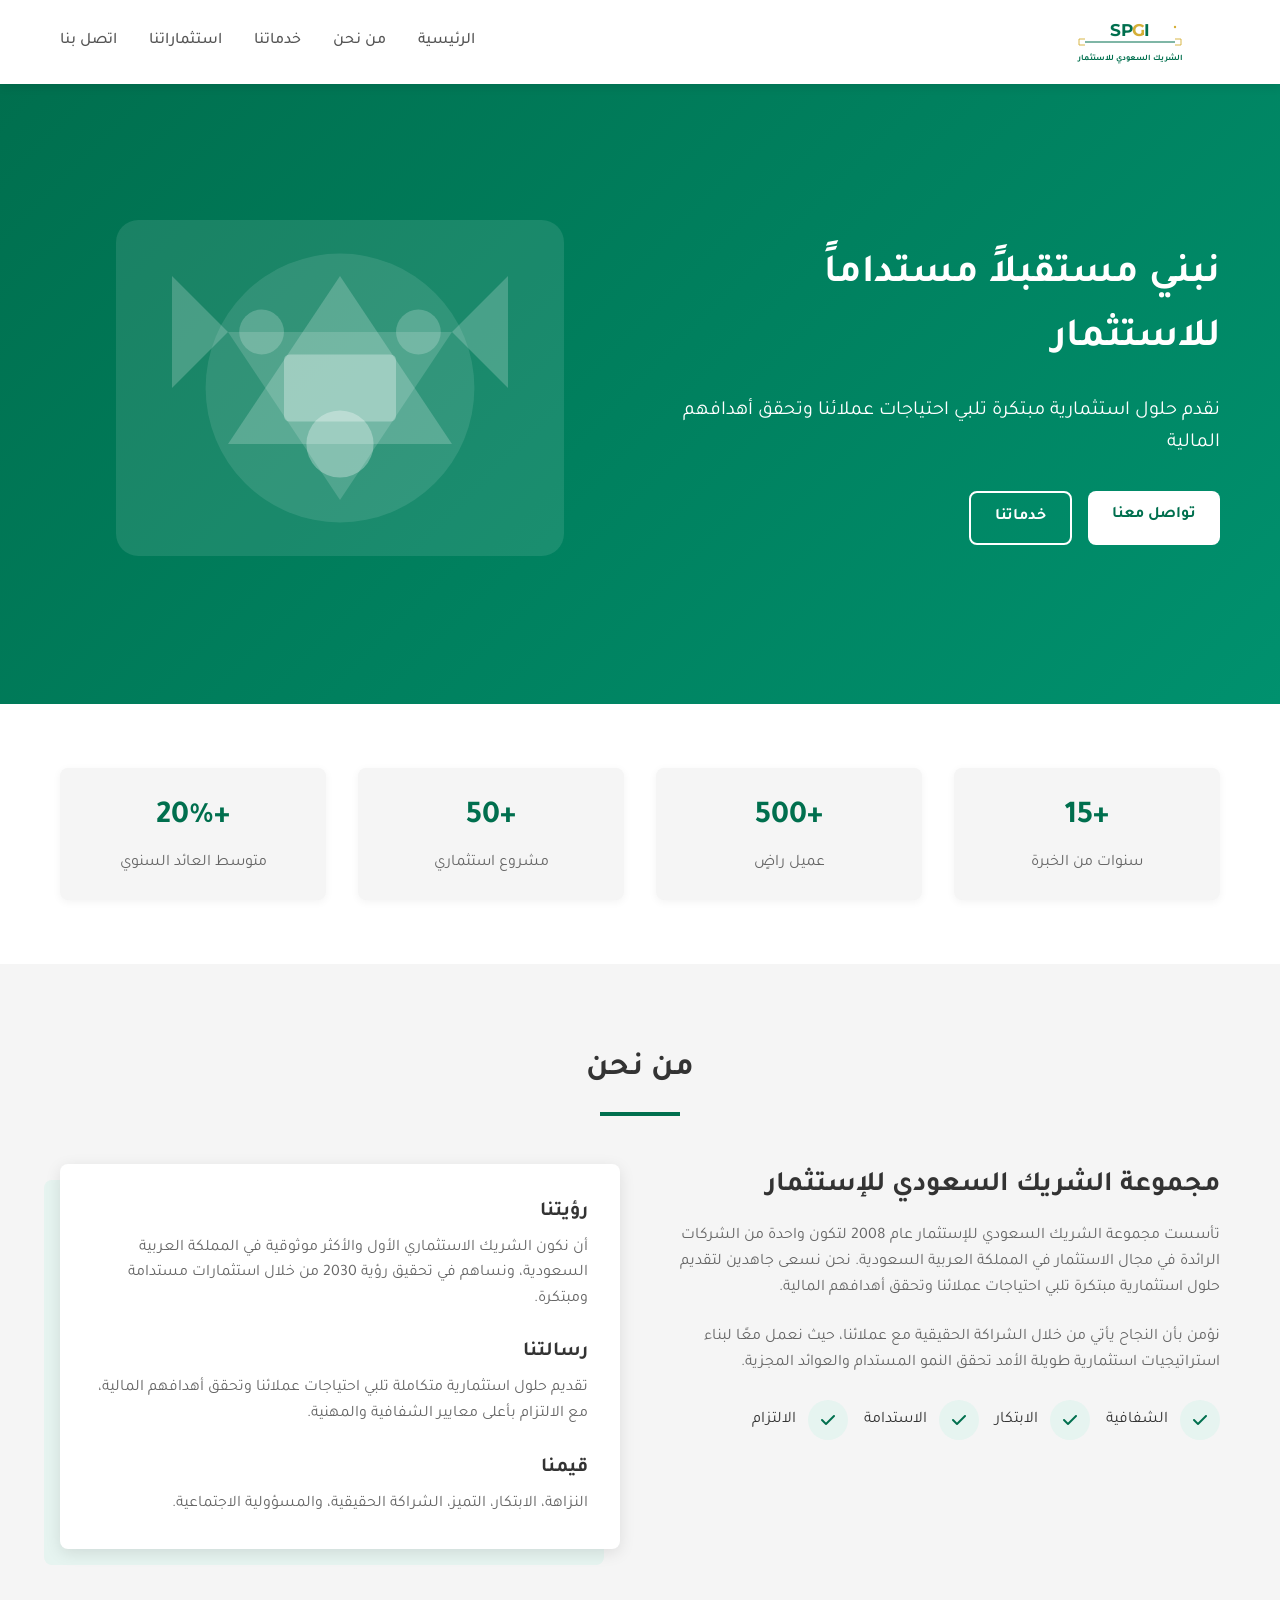
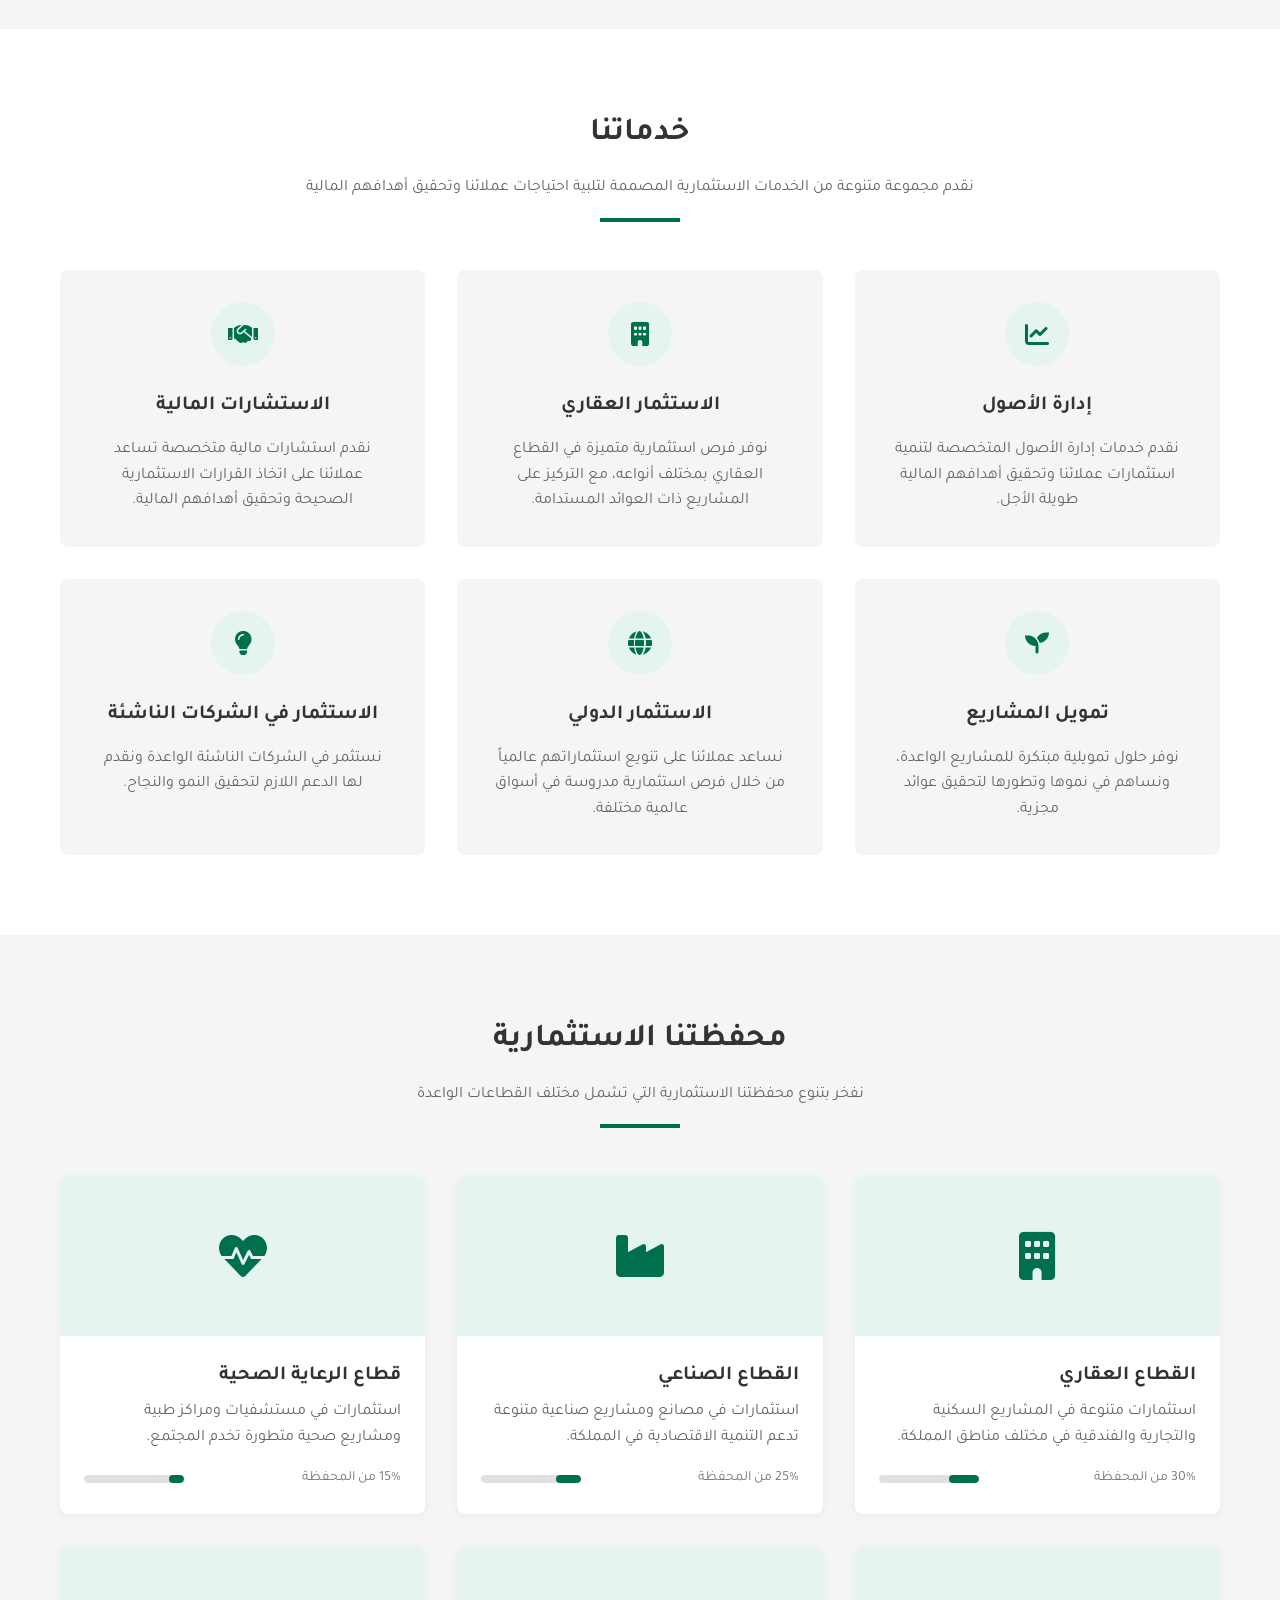
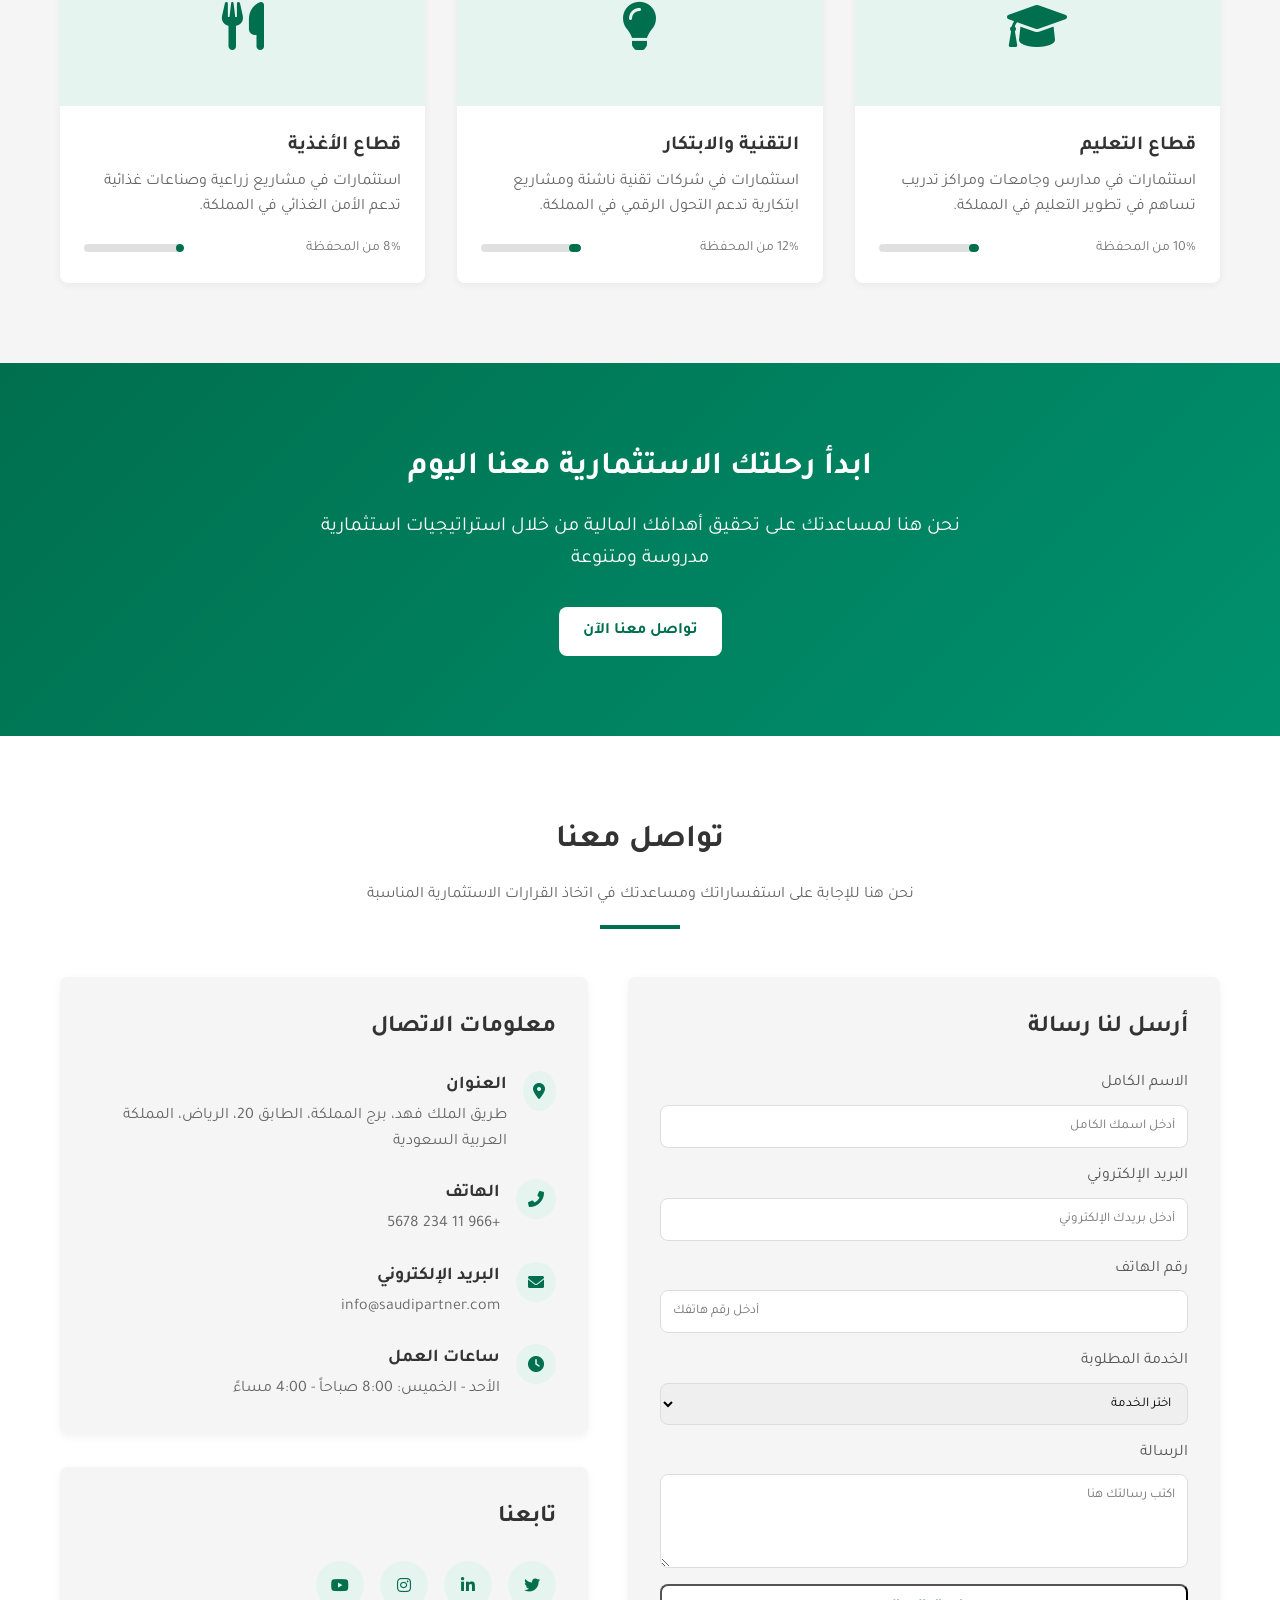
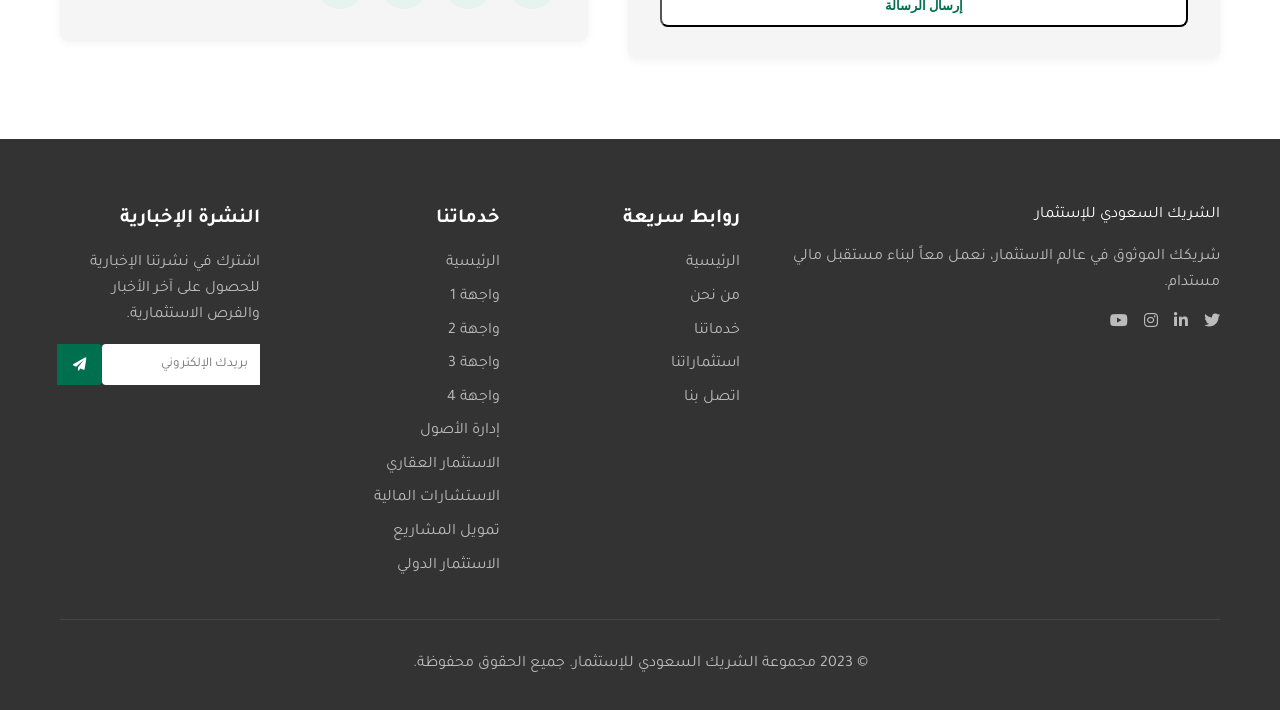
<file: index3.html>
<!DOCTYPE html>
<html lang="ar" dir="rtl">
<head>
    <meta charset="UTF-8">
    <meta name="viewport" content="width=device-width, initial-scale=1.0">
    <title>مجموعة الشريك السعودي للإستثمار</title>
    <link rel="stylesheet" href="https://cdnjs.cloudflare.com/ajax/libs/font-awesome/6.0.0/css/all.min.css">


    <style>
        @import url('https://fonts.googleapis.com/css2?family=Tajawal:wght@300;400;500;700;900&display=swap');
        @import url('https://fonts.googleapis.com/css2?family=Montserrat:wght@700&display=swap');

        /* Reset & Base Styles */
        * {
            margin: 0;
            padding: 0;
            box-sizing: border-box;
        }
        

        body {
            font-family: 'Tajawal', sans-serif;
            background-color: #f8f9fa;
            color: #333;
            line-height: 1.6;
            direction: rtl;
        }


        .container {
            width: 100%;
            max-width: 1200px;
            margin: 0 auto;
            padding: 0 20px;
        }

        a {
            text-decoration: none;
            color: inherit;
        }

        ul {
            list-style: none;
        }

        /* Buttons */
        .btn {
            display: inline-block;
            padding: 12px 24px;
            border-radius: 8px;
            font-weight: 700;
            transition: all 0.3s ease;
            cursor: pointer;
        }

        .btn-primary {
            background-color: #fff;
            color: #006F4E;
        }

        .btn-primary:hover {
            background-color: #f0f0f0;
        }

        .btn-outline {
            border: 2px solid #fff;
            color: #fff;
        }

        .btn-outline:hover {
            background-color: #fff;
            color: #006F4E;
        }

        .btn-light {
            background-color: #fff;
            color: #006F4E;
        }

        .btn-light:hover {
            background-color: #f0f0f0;
        }

        .btn-block {
            display: block;
            width: 100%;
        }

        /* Section Headers */
        .section-header {
            text-align: center;
            margin-bottom: 48px;
        }

        .section-header h2 {
            font-size: 2rem;
            color: #333;
            margin-bottom: 16px;
        }

        .section-header p {
            color: #666;
            max-width: 700px;
            margin: 0 auto;
        }

        .section-divider {
            width: 80px;
            height: 4px;
            background-color: #006F4E;
            margin: 16px auto 0;
        }

        /* Header */
        .sticky-header {
            position: sticky;
            top: 0;
            z-index: 1000;
            background-color: #fff;
            box-shadow: 0 2px 10px rgba(0, 0, 0, 0.1);
        }

        .header-content {
            display: flex;
            justify-content: space-between;
            align-items: center;
            padding: 12px 0;
        }

        .logo {
            width: 180px;
            height: 60px;
        }

        .logo-letters {
            font-family: 'Montserrat', sans-serif;
            font-weight: 700;
            font-size: 28px;
            letter-spacing: -1px;
        }

        .logo-arabic {
            font-family: 'Tajawal', sans-serif;
            font-weight: 700;
            font-size: 14px;
        }

        .primary-color {
            color: #006F4E;
        }

        .gold-accent {
            color: #D4AF37;
        }

        .desktop-nav {
            display: flex;
            gap: 32px;
        }

        .nav-link {
            color: #555;
            font-weight: 500;
            position: relative;
        }

        .nav-link::after {
            content: '';
            position: absolute;
            width: 0;
            height: 2px;
            bottom: -4px;
            right: 0;
            background-color: #006F4E;
            transition: width 0.3s ease;
        }

        .nav-link:hover {
            color: #006F4E;
        }

        .nav-link:hover::after {
            width: 100%;
        }

        .mobile-menu-toggle {
            display: none;
        }

        .mobile-menu {
            display: none;
        }

        /* Hero Section */
        .hero-section {
            background: linear-gradient(135deg, #006F4E 0%, #00916E 100%);
            color: #fff;
            padding: 80px 0;
        }

        .hero-content {
            display: flex;
            align-items: center;
        }

        .hero-text {
            flex: 1;
            padding-left: 40px;
        }

        .hero-text h1 {
            font-size: 2.5rem;
            font-weight: 700;
            margin-bottom: 24px;
        }

        .hero-text p {
            font-size: 1.25rem;
            margin-bottom: 32px;
        }

        .hero-buttons {
            display: flex;
            gap: 16px;
        }

        .hero-image {
            flex: 1;
        }

        /* Stats Section */
        .stats-section {
            padding: 64px 0;
            background-color: #fff;
        }

        .stats-grid {
            display: grid;
            grid-template-columns: repeat(auto-fit, minmax(200px, 1fr));
            gap: 32px;
        }

        .stat-card {
            background-color: #f5f5f5;
            padding: 24px;
            border-radius: 8px;
            text-align: center;
            transition: all 0.3s ease;
            box-shadow: 0 2px 8px rgba(0, 0, 0, 0.05);
        }

        .stat-card:hover {
            transform: translateY(-5px);
            box-shadow: 0 8px 16px rgba(0, 0, 0, 0.1);
        }

        .stat-number {
            font-size: 2rem;
            font-weight: 700;
            color: #006F4E;
            margin-bottom: 8px;
        }

        .stat-label {
            color: #666;
        }

        /* About Section */
        .about-section {
            padding: 80px 0;
            background-color: #f5f5f5;
        }

        .about-content {
            display: flex;
            gap: 40px;
        }

        .about-text {
            flex: 1;
        }

        .about-text h3 {
            font-size: 1.75rem;
            color: #333;
            margin-bottom: 16px;
        }

        .about-text p {
            color: #666;
            margin-bottom: 24px;
        }

        .values-list {
            display: flex;
            flex-wrap: wrap;
            gap: 16px;
        }

        .value-item {
            display: flex;
            align-items: center;
        }

        .value-icon {
            width: 40px;
            height: 40px;
            background-color: #e6f4f0;
            border-radius: 50%;
            display: flex;
            align-items: center;
            justify-content: center;
            margin-left: 12px;
            color: #006F4E;
        }

        .about-card-wrapper {
            flex: 1;
            position: relative;
        }

        .about-card-wrapper::before {
            content: '';
            position: absolute;
            top: 16px;
            right: 16px;
            width: 100%;
            height: 100%;
            background-color: #e6f4f0;
            border-radius: 8px;
            z-index: 0;
        }

        .about-card {
            position: relative;
            background-color: #fff;
            padding: 32px;
            border-radius: 8px;
            box-shadow: 0 4px 16px rgba(0, 0, 0, 0.1);
            z-index: 1;
        }

        .about-card-item {
            margin-bottom: 24px;
        }

        .about-card-item:last-child {
            margin-bottom: 0;
        }

        .about-card-item h4 {
            font-size: 1.25rem;
            color: #333;
            margin-bottom: 8px;
        }

        .about-card-item p {
            color: #666;
        }

        /* Services Section */
        .services-section {
            padding: 80px 0;
            background-color: #fff;
        }

        .services-grid {
            display: grid;
            grid-template-columns: repeat(auto-fill, minmax(300px, 1fr));
            gap: 32px;
        }

        .service-card {
            background-color: #f5f5f5;
            padding: 32px;
            border-radius: 8px;
            text-align: center;
            transition: all 0.3s ease;
        }

        .service-card:hover {
            box-shadow: 0 8px 16px rgba(0, 0, 0, 0.1);
        }

        .service-icon {
            width: 64px;
            height: 64px;
            background-color: #e6f4f0;
            border-radius: 50%;
            display: flex;
            align-items: center;
            justify-content: center;
            margin: 0 auto 24px;
            color: #006F4E;
            font-size: 1.5rem;
            transition: all 0.3s ease;
        }

        .service-card:hover .service-icon {
            transform: scale(1.1);
        }

        .service-card h3 {
            font-size: 1.25rem;
            color: #333;
            margin-bottom: 16px;
        }

        .service-card p {
            color: #666;
        }

        /* Investments Section */
        .investments-section {
            padding: 80px 0;
            background-color: #f5f5f5;
        }

        .investments-grid {
            display: grid;
            grid-template-columns: repeat(auto-fill, minmax(350px, 1fr));
            gap: 32px;
        }

        .investment-card {
            background-color: #fff;
            border-radius: 8px;
            overflow: hidden;
            box-shadow: 0 2px 8px rgba(0, 0, 0, 0.05);
            transition: all 0.3s ease;
        }

        .investment-card:hover {
            transform: translateY(-5px);
            box-shadow: 0 8px 16px rgba(0, 0, 0, 0.1);
        }

        .investment-icon {
            height: 160px;
            background-color: #e6f4f0;
            display: flex;
            align-items: center;
            justify-content: center;
            font-size: 3rem;
            color: #006F4E;
        }

        .investment-content {
            padding: 24px;
        }

        .investment-content h3 {
            font-size: 1.25rem;
            color: #333;
            margin-bottom: 8px;
        }

        .investment-content p {
            color: #666;
            margin-bottom: 16px;
        }

        .investment-progress {
            display: flex;
            justify-content: space-between;
            align-items: center;
        }

        .progress-label {
            font-size: 0.875rem;
            color: #777;
        }

        .progress-bar {
            width: 100px;
            height: 8px;
            background-color: #e0e0e0;
            border-radius: 4px;
            overflow: hidden;
        }

        .progress-fill {
            height: 100%;
            background-color: #006F4E;
            border-radius: 4px;
        }

        /* CTA Section */
        .cta-section {
            padding: 80px 0;
            background: linear-gradient(135deg, #006F4E 0%, #00916E 100%);
            color: #fff;
            text-align: center;
        }

        .cta-section h2 {
            font-size: 2rem;
            margin-bottom: 16px;
        }

        .cta-section p {
            font-size: 1.25rem;
            max-width: 700px;
            margin: 0 auto 32px;
        }

        /* Contact Section */
        .contact-section {
            padding: 80px 0;
            background-color: #fff;
        }

        .contact-content {
            display: flex;
            gap: 40px;
        }

        .contact-form-container {
            flex: 1;
            background-color: #f5f5f5;
            padding: 32px;
            border-radius: 8px;
            box-shadow: 0 2px 8px rgba(0, 0, 0, 0.05);
        }

        .contact-form-container h3 {
            font-size: 1.5rem;
            color: #333;
            margin-bottom: 24px;
        }

        .contact-form {
            display: flex;
            flex-direction: column;
            gap: 16px;
        }

        .form-group {
            display: flex;
            flex-direction: column;
        }

        .form-group label {
            margin-bottom: 8px;
            color: #555;
        }

        .form-group input,
        .form-group select,
        .form-group textarea {
            padding: 12px;
            border: 1px solid #ddd;
            border-radius: 8px;
            font-family: 'Tajawal', sans-serif;
        }

        .form-group input:focus,
        .form-group select:focus,
        .form-group textarea:focus {
            outline: none;
            border-color: #006F4E;
            box-shadow: 0 0 0 2px rgba(0, 111, 78, 0.2);
        }

        .form-success {
            display: none;
            margin-top: 24px;
            padding: 16px;
            background-color: #e6f4f0;
            color: #006F4E;
            border-radius: 8px;
            text-align: center;
        }

        .form-success.show {
            display: block;
        }

        .contact-info {
            flex: 1;
            display: flex;
            flex-direction: column;
            gap: 32px;
        }

        .contact-info-card {
            background-color: #f5f5f5;
            padding: 32px;
            border-radius: 8px;
            box-shadow: 0 2px 8px rgba(0, 0, 0, 0.05);
        }

        .contact-info-card h3 {
            font-size: 1.5rem;
            color: #333;
            margin-bottom: 24px;
        }

        .contact-info-items {
            display: flex;
            flex-direction: column;
            gap: 24px;
        }

        .contact-info-item {
            display: flex;
        }

        .contact-info-icon {
            width: 40px;
            height: 40px;
            background-color: #e6f4f0;
            border-radius: 50%;
            display: flex;
            align-items: center;
            justify-content: center;
            margin-left: 16px;
            color: #006F4E;
        }

        .contact-info-text h4 {
            font-size: 1.125rem;
            color: #333;
            margin-bottom: 4px;
        }

        .contact-info-text p {
            color: #666;
        }

        .social-links {
            display: flex;
            gap: 16px;
        }

        .social-link {
            width: 48px;
            height: 48px;
            background-color: #e6f4f0;
            border-radius: 50%;
            display: flex;
            align-items: center;
            justify-content: center;
            color: #006F4E;
            transition: all 0.3s ease;
        }

        .social-link:hover {
            background-color: #006F4E;
            color: #fff;
        }

        /* Footer */
        .footer {
            background-color: #333;
            color: #fff;
            padding: 64px 0 32px;
        }

        .footer-content {
            display: grid;
            grid-template-columns: repeat(auto-fit, minmax(200px, 1fr));
            gap: 40px;
            margin-bottom: 40px;
        }

        .footer-about {
            grid-column: span 2;
        }

        .footer-logo {
            margin-bottom: 16px;
        }

        .footer-about p {
            color: #bbb;
            margin-bottom: 16px;
        }

        .footer-social {
            display: flex;
            gap: 16px;
        }

        .footer-social a {
            color: #bbb;
            transition: color 0.3s ease;
        }

        .footer-social a:hover {
            color: #fff;
        }

        .footer-links h3 {
            font-size: 1.25rem;
            margin-bottom: 16px;
        }

        .footer-links ul {
            display: flex;
            flex-direction: column;
            gap: 8px;
        }

        .footer-links a {
            color: #bbb;
            transition: color 0.3s ease;
        }

        .footer-links a:hover {
            color: #fff;
        }

        .footer-newsletter h3 {
            font-size: 1.25rem;
            margin-bottom: 16px;
        }

        .footer-newsletter p {
            color: #bbb;
            margin-bottom: 16px;
        }

        .newsletter-form {
            display: flex;
        }

        .newsletter-form input {
            flex: 1;
            padding: 12px;
            border: none;
            border-radius: 4px 0 0 4px;
            font-family: 'Tajawal', sans-serif;
        }

        .newsletter-form button {
            background-color: #006F4E;
            color: #fff;
            border: none;
            padding: 0 16px;
            border-radius: 0 4px 4px 0;
            cursor: pointer;
            transition: background-color 0.3s ease;
        }

        .newsletter-form button:hover {
            background-color: #00916E;
        }

        .footer-bottom {
            text-align: center;
            padding-top: 32px;
            border-top: 1px solid #444;
            color: #bbb;
        }

        /* Mobile Menu */
        @media (max-width: 768px) {
            .desktop-nav {
                display: none;
            }
            
            .mobile-menu-toggle {
                display: block;
            }
            
            .mobile-menu-toggle button {
                background: none;
                border: none;
                font-size: 1.5rem;
                color: #006F4E;
                cursor: pointer;
            }
            
            .mobile-menu {
                display: none;
                flex-direction: column;
                padding: 16px 0;
            }
            
            .mobile-menu.show {
                display: flex;
            }
            
            .mobile-menu a {
                padding: 12px 0;
                color: #555;
                border-bottom: 1px solid #eee;
            }
            
            .mobile-menu a:last-child {
                border-bottom: none;
            }
            
            .hero-content {
                flex-direction: column;
            }
            
            .hero-text {
                padding-left: 0;
                margin-bottom: 40px;
                text-align: center;
            }
            
            .hero-buttons {
                justify-content: center;
            }
            
            .about-content {
                flex-direction: column;
            }
            
            .contact-content {
                flex-direction: column;
            }
            
            .footer-about {
                grid-column: span 1;
            }
        }

        /* Responsive Adjustments */
        @media (max-width: 576px) {
            .services-grid {
                grid-template-columns: 1fr;
            }
            
            .investments-grid {
                grid-template-columns: 1fr;
            }
            
            .logo {
                width: 150px;
                height: 50px;
            }
        }
    </style>
</head>
<body>
    <!-- Header -->
    <header class="sticky-header">
        <div class="container">
            <div class="header-content">
                <div class="logo">
                    <svg viewBox="0 0 300 100" xmlns="http://www.w3.org/2000/svg">
                        <!-- الحروف الإنجليزية SPGI -->
                        <text x="150" y="40" text-anchor="middle" class="logo-letters" 
                              style="font-family: 'Montserrat', sans-serif; font-weight: 700; font-size: 28px; letter-spacing: -1px;">
                            <tspan fill="#006F4E">SP</tspan><tspan fill="#D4AF37">G</tspan><tspan fill="#006F4E">I</tspan>
                        </text>
                        
                        <!-- خط أفقي فاصل -->
                        <line x1="75" y1="50" x2="225" y2="50" stroke="#006F4E" stroke-width="2" />
                        
                        <!-- الاسم بالعربي -->
                        <text x="150" y="80" text-anchor="middle" 
                              style="font-family: 'Tajawal', sans-serif; font-weight: 700; font-size: 14px; fill: #006F4E;">
                            الشريك السعودي للاستثمار
                        </text>
                        
                        <!-- عناصر زخرفية بسيطة -->
                        <path d="M75,45 L65,45 L65,55 L75,55" fill="none" stroke="#D4AF37" stroke-width="1.5" />
                        <path d="M225,45 L235,45 L235,55 L225,55" fill="none" stroke="#D4AF37" stroke-width="1.5" />
                        
                        <!-- نقطة ذهبية فوق حرف I -->
                        <circle cx="225" cy="25" r="2" fill="#D4AF37" />
                    </svg>
                </div>
                
                <nav class="desktop-nav">
                    <a href="#home" class="nav-link">الرئيسية</a>
                    <a href="#about" class="nav-link">من نحن</a>
                    <a href="#services" class="nav-link">خدماتنا</a>
                    <a href="#investments" class="nav-link">استثماراتنا</a>
                    <a href="#contact" class="nav-link">اتصل بنا</a>
                </nav>
                
                <div class="mobile-menu-toggle">
                    <button id="menu-toggle">
                        <i class="fas fa-bars"></i>
                    </button>
                </div>
            </div>
            
            <!-- Mobile Menu -->
            <div id="mobile-menu" class="mobile-menu">
                <a href="#home">الرئيسية</a>
                <a href="#about">من نحن</a>
                <a href="#services">خدماتنا</a>
                <a href="#investments">استثماراتنا</a>
                <a href="#contact">اتصل بنا</a>
            </div>
        </div>
    </header>

    <!-- Hero Section -->
    <section id="home" class="hero-section">
        <div class="container">
            <div class="hero-content">
                <div class="hero-text">
                    <h1>نبني مستقبلاً مستداماً للاستثمار</h1>
                    <p>نقدم حلول استثمارية مبتكرة تلبي احتياجات عملائنا وتحقق أهدافهم المالية</p>
                    <div class="hero-buttons">
                        <a href="#contact" class="btn btn-primary">تواصل معنا</a>
                        <a href="#services" class="btn btn-outline">خدماتنا</a>
                    </div>
                </div>
                <div class="hero-image">
                    <svg viewBox="0 0 500 400" xmlns="http://www.w3.org/2000/svg">
                        <rect x="50" y="50" width="400" height="300" rx="20" fill="#ffffff" opacity="0.1"/>
                        <circle cx="250" cy="200" r="120" fill="#ffffff" opacity="0.1"/>
                        <path d="M150,250 L350,250 L250,100 Z" fill="#ffffff" opacity="0.2"/>
                        <path d="M150,150 L350,150 L250,300 Z" fill="#ffffff" opacity="0.15"/>
                        <rect x="200" y="170" width="100" height="60" rx="5" fill="#ffffff" opacity="0.3"/>
                        <circle cx="180" cy="150" r="20" fill="#ffffff" opacity="0.2"/>
                        <circle cx="320" cy="150" r="20" fill="#ffffff" opacity="0.2"/>
                        <circle cx="250" cy="250" r="30" fill="#ffffff" opacity="0.3"/>
                        <path d="M100,100 L150,150 L100,200 Z" fill="#ffffff" opacity="0.2"/>
                        <path d="M400,100 L350,150 L400,200 Z" fill="#ffffff" opacity="0.2"/>
                    </svg>
                </div>
            </div>
        </div>
    </section>

    <!-- Stats Section -->
    <section class="stats-section">
        <div class="container">
            <div class="stats-grid">
                <div class="stat-card">
                    <div class="stat-number">+15</div>
                    <div class="stat-label">سنوات من الخبرة</div>
                </div>
                <div class="stat-card">
                    <div class="stat-number">+500</div>
                    <div class="stat-label">عميل راضٍ</div>
                </div>
                <div class="stat-card">
                    <div class="stat-number">+50</div>
                    <div class="stat-label">مشروع استثماري</div>
                </div>
                <div class="stat-card">
                    <div class="stat-number">+20%</div>
                    <div class="stat-label">متوسط العائد السنوي</div>
                </div>
            </div>
        </div>
    </section>

    <!-- About Section -->
    <section id="about" class="about-section">
        <div class="container">
            <div class="section-header">
                <h2>من نحن</h2>
                <div class="section-divider"></div>
            </div>
            
            <div class="about-content">
                <div class="about-text">
                    <h3>مجموعة الشريك السعودي للإستثمار</h3>
                    <p>تأسست مجموعة الشريك السعودي للإستثمار عام 2008 لتكون واحدة من الشركات الرائدة في مجال الاستثمار في المملكة العربية السعودية. نحن نسعى جاهدين لتقديم حلول استثمارية مبتكرة تلبي احتياجات عملائنا وتحقق أهدافهم المالية.</p>
                    <p>نؤمن بأن النجاح يأتي من خلال الشراكة الحقيقية مع عملائنا، حيث نعمل معًا لبناء استراتيجيات استثمارية طويلة الأمد تحقق النمو المستدام والعوائد المجزية.</p>
                    
                    <div class="values-list">
                        <div class="value-item">
                            <div class="value-icon">
                                <i class="fas fa-check"></i>
                            </div>
                            <span>الشفافية</span>
                        </div>
                        <div class="value-item">
                            <div class="value-icon">
                                <i class="fas fa-check"></i>
                            </div>
                            <span>الابتكار</span>
                        </div>
                        <div class="value-item">
                            <div class="value-icon">
                                <i class="fas fa-check"></i>
                            </div>
                            <span>الاستدامة</span>
                        </div>
                        <div class="value-item">
                            <div class="value-icon">
                                <i class="fas fa-check"></i>
                            </div>
                            <span>الالتزام</span>
                        </div>
                    </div>
                </div>
                
                <div class="about-card-wrapper">
                    <div class="about-card">
                        <div class="about-card-item">
                            <h4>رؤيتنا</h4>
                            <p>أن نكون الشريك الاستثماري الأول والأكثر موثوقية في المملكة العربية السعودية، ونساهم في تحقيق رؤية 2030 من خلال استثمارات مستدامة ومبتكرة.</p>
                        </div>
                        <div class="about-card-item">
                            <h4>رسالتنا</h4>
                            <p>تقديم حلول استثمارية متكاملة تلبي احتياجات عملائنا وتحقق أهدافهم المالية، مع الالتزام بأعلى معايير الشفافية والمهنية.</p>
                        </div>
                        <div class="about-card-item">
                            <h4>قيمنا</h4>
                            <p>النزاهة، الابتكار، التميز، الشراكة الحقيقية، والمسؤولية الاجتماعية.</p>
                        </div>
                    </div>
                </div>
            </div>
        </div>
    </section>

    <!-- Services Section -->
    <section id="services" class="services-section">
        <div class="container">
            <div class="section-header">
                <h2>خدماتنا</h2>
                <p>نقدم مجموعة متنوعة من الخدمات الاستثمارية المصممة لتلبية احتياجات عملائنا وتحقيق أهدافهم المالية</p>
                <div class="section-divider"></div>
            </div>
            
            <div class="services-grid">
                <div class="service-card">
                    <div class="service-icon">
                        <i class="fas fa-chart-line"></i>
                    </div>
                    <h3>إدارة الأصول</h3>
                    <p>نقدم خدمات إدارة الأصول المتخصصة لتنمية استثمارات عملائنا وتحقيق أهدافهم المالية طويلة الأجل.</p>
                </div>
                
                <div class="service-card">
                    <div class="service-icon">
                        <i class="fas fa-building"></i>
                    </div>
                    <h3>الاستثمار العقاري</h3>
                    <p>نوفر فرص استثمارية متميزة في القطاع العقاري بمختلف أنواعه، مع التركيز على المشاريع ذات العوائد المستدامة.</p>
                </div>
                
                <div class="service-card">
                    <div class="service-icon">
                        <i class="fas fa-handshake"></i>
                    </div>
                    <h3>الاستشارات المالية</h3>
                    <p>نقدم استشارات مالية متخصصة تساعد عملائنا على اتخاذ القرارات الاستثمارية الصحيحة وتحقيق أهدافهم المالية.</p>
                </div>
                
                <div class="service-card">
                    <div class="service-icon">
                        <i class="fas fa-seedling"></i>
                    </div>
                    <h3>تمويل المشاريع</h3>
                    <p>نوفر حلول تمويلية مبتكرة للمشاريع الواعدة، ونساهم في نموها وتطورها لتحقيق عوائد مجزية.</p>
                </div>
                
                <div class="service-card">
                    <div class="service-icon">
                        <i class="fas fa-globe"></i>
                    </div>
                    <h3>الاستثمار الدولي</h3>
                    <p>نساعد عملائنا على تنويع استثماراتهم عالمياً من خلال فرص استثمارية مدروسة في أسواق عالمية مختلفة.</p>
                </div>
                
                <div class="service-card">
                    <div class="service-icon">
                        <i class="fas fa-lightbulb"></i>
                    </div>
                    <h3>الاستثمار في الشركات الناشئة</h3>
                    <p>نستثمر في الشركات الناشئة الواعدة ونقدم لها الدعم اللازم لتحقيق النمو والنجاح.</p>
                </div>
            </div>
        </div>
    </section>

    <!-- Investment Portfolio Section -->
    <section id="investments" class="investments-section">
        <div class="container">
            <div class="section-header">
                <h2>محفظتنا الاستثمارية</h2>
                <p>نفخر بتنوع محفظتنا الاستثمارية التي تشمل مختلف القطاعات الواعدة</p>
                <div class="section-divider"></div>
            </div>
            
            <div class="investments-grid">
                <div class="investment-card">
                    <div class="investment-icon">
                        <i class="fas fa-building"></i>
                    </div>
                    <div class="investment-content">
                        <h3>القطاع العقاري</h3>
                        <p>استثمارات متنوعة في المشاريع السكنية والتجارية والفندقية في مختلف مناطق المملكة.</p>
                        <div class="investment-progress">
                            <span class="progress-label">30% من المحفظة</span>
                            <div class="progress-bar">
                                <div class="progress-fill" style="width: 30%"></div>
                            </div>
                        </div>
                    </div>
                </div>
                
                <div class="investment-card">
                    <div class="investment-icon">
                        <i class="fas fa-industry"></i>
                    </div>
                    <div class="investment-content">
                        <h3>القطاع الصناعي</h3>
                        <p>استثمارات في مصانع ومشاريع صناعية متنوعة تدعم التنمية الاقتصادية في المملكة.</p>
                        <div class="investment-progress">
                            <span class="progress-label">25% من المحفظة</span>
                            <div class="progress-bar">
                                <div class="progress-fill" style="width: 25%"></div>
                            </div>
                        </div>
                    </div>
                </div>
                
                <div class="investment-card">
                    <div class="investment-icon">
                        <i class="fas fa-heartbeat"></i>
                    </div>
                    <div class="investment-content">
                        <h3>قطاع الرعاية الصحية</h3>
                        <p>استثمارات في مستشفيات ومراكز طبية ومشاريع صحية متطورة تخدم المجتمع.</p>
                        <div class="investment-progress">
                            <span class="progress-label">15% من المحفظة</span>
                            <div class="progress-bar">
                                <div class="progress-fill" style="width: 15%"></div>
                            </div>
                        </div>
                    </div>
                </div>
                
                <div class="investment-card">
                    <div class="investment-icon">
                        <i class="fas fa-graduation-cap"></i>
                    </div>
                    <div class="investment-content">
                        <h3>قطاع التعليم</h3>
                        <p>استثمارات في مدارس وجامعات ومراكز تدريب تساهم في تطوير التعليم في المملكة.</p>
                        <div class="investment-progress">
                            <span class="progress-label">10% من المحفظة</span>
                            <div class="progress-bar">
                                <div class="progress-fill" style="width: 10%"></div>
                            </div>
                        </div>
                    </div>
                </div>
                
                <div class="investment-card">
                    <div class="investment-icon">
                        <i class="fas fa-lightbulb"></i>
                    </div>
                    <div class="investment-content">
                        <h3>التقنية والابتكار</h3>
                        <p>استثمارات في شركات تقنية ناشئة ومشاريع ابتكارية تدعم التحول الرقمي في المملكة.</p>
                        <div class="investment-progress">
                            <span class="progress-label">12% من المحفظة</span>
                            <div class="progress-bar">
                                <div class="progress-fill" style="width: 12%"></div>
                            </div>
                        </div>
                    </div>
                </div>
                
                <div class="investment-card">
                    <div class="investment-icon">
                        <i class="fas fa-utensils"></i>
                    </div>
                    <div class="investment-content">
                        <h3>قطاع الأغذية</h3>
                        <p>استثمارات في مشاريع زراعية وصناعات غذائية تدعم الأمن الغذائي في المملكة.</p>
                        <div class="investment-progress">
                            <span class="progress-label">8% من المحفظة</span>
                            <div class="progress-bar">
                                <div class="progress-fill" style="width: 8%"></div>
                            </div>
                        </div>
                    </div>
                </div>
            </div>
        </div>
    </section>

    <!-- Call to Action -->
    <section class="cta-section">
        <div class="container">
            <h2>ابدأ رحلتك الاستثمارية معنا اليوم</h2>
            <p>نحن هنا لمساعدتك على تحقيق أهدافك المالية من خلال استراتيجيات استثمارية مدروسة ومتنوعة</p>
            <a href="#contact" class="btn btn-light">تواصل معنا الآن</a>
        </div>
    </section>

    <!-- Contact Section -->
    <section id="contact" class="contact-section">
        <div class="container">
            <div class="section-header">
                <h2>تواصل معنا</h2>
                <p>نحن هنا للإجابة على استفساراتك ومساعدتك في اتخاذ القرارات الاستثمارية المناسبة</p>
                <div class="section-divider"></div>
            </div>
            
            <div class="contact-content">
                <div class="contact-form-container">
                    <h3>أرسل لنا رسالة</h3>
                    
                    <form id="contactForm" class="contact-form">
                        <div class="form-group">
                            <label for="name">الاسم الكامل</label>
                            <input type="text" id="name" placeholder="أدخل اسمك الكامل">
                        </div>
                        
                        <div class="form-group">
                            <label for="email">البريد الإلكتروني</label>
                            <input type="email" id="email" placeholder="أدخل بريدك الإلكتروني">
                        </div>
                        
                        <div class="form-group">
                            <label for="phone">رقم الهاتف</label>
                            <input type="tel" id="phone" placeholder="أدخل رقم هاتفك">
                        </div>
                        
                        <div class="form-group">
                            <label for="service">الخدمة المطلوبة</label>
                            <select id="service">
                                <option value="">اختر الخدمة</option>
                                <option value="asset-management">إدارة الأصول</option>
                                <option value="real-estate">الاستثمار العقاري</option>
                                <option value="financial-consulting">الاستشارات المالية</option>
                                <option value="project-financing">تمويل المشاريع</option>
                                <option value="international-investment">الاستثمار الدولي</option>
                                <option value="startup-investment">الاستثمار في الشركات الناشئة</option>
                            </select>
                        </div>
                        
                        <div class="form-group">
                            <label for="message">الرسالة</label>
                            <textarea id="message" rows="4" placeholder="اكتب رسالتك هنا"></textarea>
                        </div>
                        
                        <button type="submit" class="btn btn-primary btn-block">إرسال الرسالة</button>
                    </form>
                    
                    <div id="formSuccess" class="form-success">
                        تم إرسال رسالتك بنجاح. سنتواصل معك قريباً.
                    </div>
                </div>
                
                <div class="contact-info">
                    <div class="contact-info-card">
                        <h3>معلومات الاتصال</h3>
                        
                        <div class="contact-info-items">
                            <div class="contact-info-item">
                                <div class="contact-info-icon">
                                    <i class="fas fa-map-marker-alt"></i>
                                </div>
                                <div class="contact-info-text">
                                    <h4>العنوان</h4>
                                    <p>طريق الملك فهد، برج المملكة، الطابق 20، الرياض، المملكة العربية السعودية</p>
                                </div>
                            </div>
                            
                            <div class="contact-info-item">
                                <div class="contact-info-icon">
                                    <i class="fas fa-phone-alt"></i>
                                </div>
                                <div class="contact-info-text">
                                    <h4>الهاتف</h4>
                                    <p>+966 11 234 5678</p>
                                </div>
                            </div>
                            
                            <div class="contact-info-item">
                                <div class="contact-info-icon">
                                    <i class="fas fa-envelope"></i>
                                </div>
                                <div class="contact-info-text">
                                    <h4>البريد الإلكتروني</h4>
                                    <p>info@saudipartner.com</p>
                                </div>
                            </div>
                            
                            <div class="contact-info-item">
                                <div class="contact-info-icon">
                                    <i class="fas fa-clock"></i>
                                </div>
                                <div class="contact-info-text">
                                    <h4>ساعات العمل</h4>
                                    <p>الأحد - الخميس: 8:00 صباحاً - 4:00 مساءً</p>
                                </div>
                            </div>
                        </div>
                    </div>
                    
                    <div class="contact-info-card">
                        <h3>تابعنا</h3>
                        
                        <div class="social-links">
                            <a href="#" class="social-link">
                                <i class="fab fa-twitter"></i>
                            </a>
                            <a href="#" class="social-link">
                                <i class="fab fa-linkedin-in"></i>
                            </a>
                            <a href="#" class="social-link">
                                <i class="fab fa-instagram"></i>
                            </a>
                            <a href="#" class="social-link">
                                <i class="fab fa-youtube"></i>
                            </a>
                        </div>
                    </div>
                </div>
            </div>
        </div>
    </section>

    <!-- Footer -->
    <footer class="footer">
        <div class="container">
            <div class="footer-content">
                <div class="footer-about">
                    <div class="footer-logo">
                        <span class="logo-main">الشريك السعودي</span>
                        <span class="logo-sub">للإستثمار</span>
                    </div>
                    <p>شريكك الموثوق في عالم الاستثمار، نعمل معاً لبناء مستقبل مالي مستدام.</p>
                    <div class="footer-social">
                        <a href="#"><i class="fab fa-twitter"></i></a>
                        <a href="#"><i class="fab fa-linkedin-in"></i></a>
                        <a href="#"><i class="fab fa-instagram"></i></a>
                        <a href="#"><i class="fab fa-youtube"></i></a>
                    </div>
                </div>
                
                <div class="footer-links">
                    <h3>روابط سريعة</h3>
                    <ul>
                        <li><a href="#home">الرئيسية</a></li>
                        <li><a href="#about">من نحن</a></li>
                        <li><a href="#services">خدماتنا</a></li>
                        <li><a href="#investments">استثماراتنا</a></li>
                        <li><a href="#contact">اتصل بنا</a></li>
                    </ul>
                </div>
                
                <div class="footer-links">
                    <h3>خدماتنا</h3>
                    <ul>
                                <li><a href="index.html">الرئيسية</a></li>
          <li><a href="index2.html">واجهة 1</a></li>
          <li><a href="index3.html">واجهة 2</a></li>
          <li><a href="index4.html">واجهة 3</a></li>
          <li><a href="index5.html">واجهة 4</a></li>
                        <li><a href="#">إدارة الأصول</a></li>
                        <li><a href="#">الاستثمار العقاري</a></li>
                        <li><a href="#">الاستشارات المالية</a></li>
                        <li><a href="#">تمويل المشاريع</a></li>
                        <li><a href="#">الاستثمار الدولي</a></li>
                    </ul>
                </div>
                
                <div class="footer-newsletter">
                    <h3>النشرة الإخبارية</h3>
                    <p>اشترك في نشرتنا الإخبارية للحصول على آخر الأخبار والفرص الاستثمارية.</p>
                    <form class="newsletter-form">
                        <input type="email" placeholder="بريدك الإلكتروني">
                        <button type="submit">
                            <i class="fas fa-paper-plane"></i>
                        </button>
                    </form>
                </div>
            </div>
            
            <div class="footer-bottom">
                <p>&copy; 2023 مجموعة الشريك السعودي للإستثمار. جميع الحقوق محفوظة.</p>
            </div>
        </div>
    </footer>

    <script>
        // Mobile Menu Toggle
        document.getElementById('menu-toggle').addEventListener('click', function() {
            const mobileMenu = document.getElementById('mobile-menu');
            mobileMenu.classList.toggle('show');
        });
        
        // Smooth Scrolling for Anchor Links
        document.querySelectorAll('a[href^="#"]').forEach(anchor => {
            anchor.addEventListener('click', function(e) {
                e.preventDefault();
                
                const targetId = this.getAttribute('href');
                if (targetId === '#') return;
                
                const targetElement = document.querySelector(targetId);
                if (targetElement) {
                    window.scrollTo({
                        top: targetElement.offsetTop - 80,
                        behavior: 'smooth'
                    });
                    
                    // Close mobile menu if open
                    const mobileMenu = document.getElementById('mobile-menu');
                    if (mobileMenu.classList.contains('show')) {
                        mobileMenu.classList.remove('show');
                    }
                }
            });
        });
        
        // Contact Form Submission
        document.getElementById('contactForm').addEventListener('submit', function(e) {
            e.preventDefault();
            
            // Simple form validation
            const name = document.getElementById('name').value;
            const email = document.getElementById('email').value;
            const message = document.getElementById('message').value;
            
            if (name && email && message) {
                // Show success message (in a real application, you would send the form data to a server)
                document.getElementById('formSuccess').classList.add('show');
                
                // Reset form
                document.getElementById('contactForm').reset();
                
                // Hide success message after 5 seconds
                setTimeout(function() {
                    document.getElementById('formSuccess').classList.remove('show');
                }, 5000);
            }
        });
    </script>
</body>
</html>
</file>
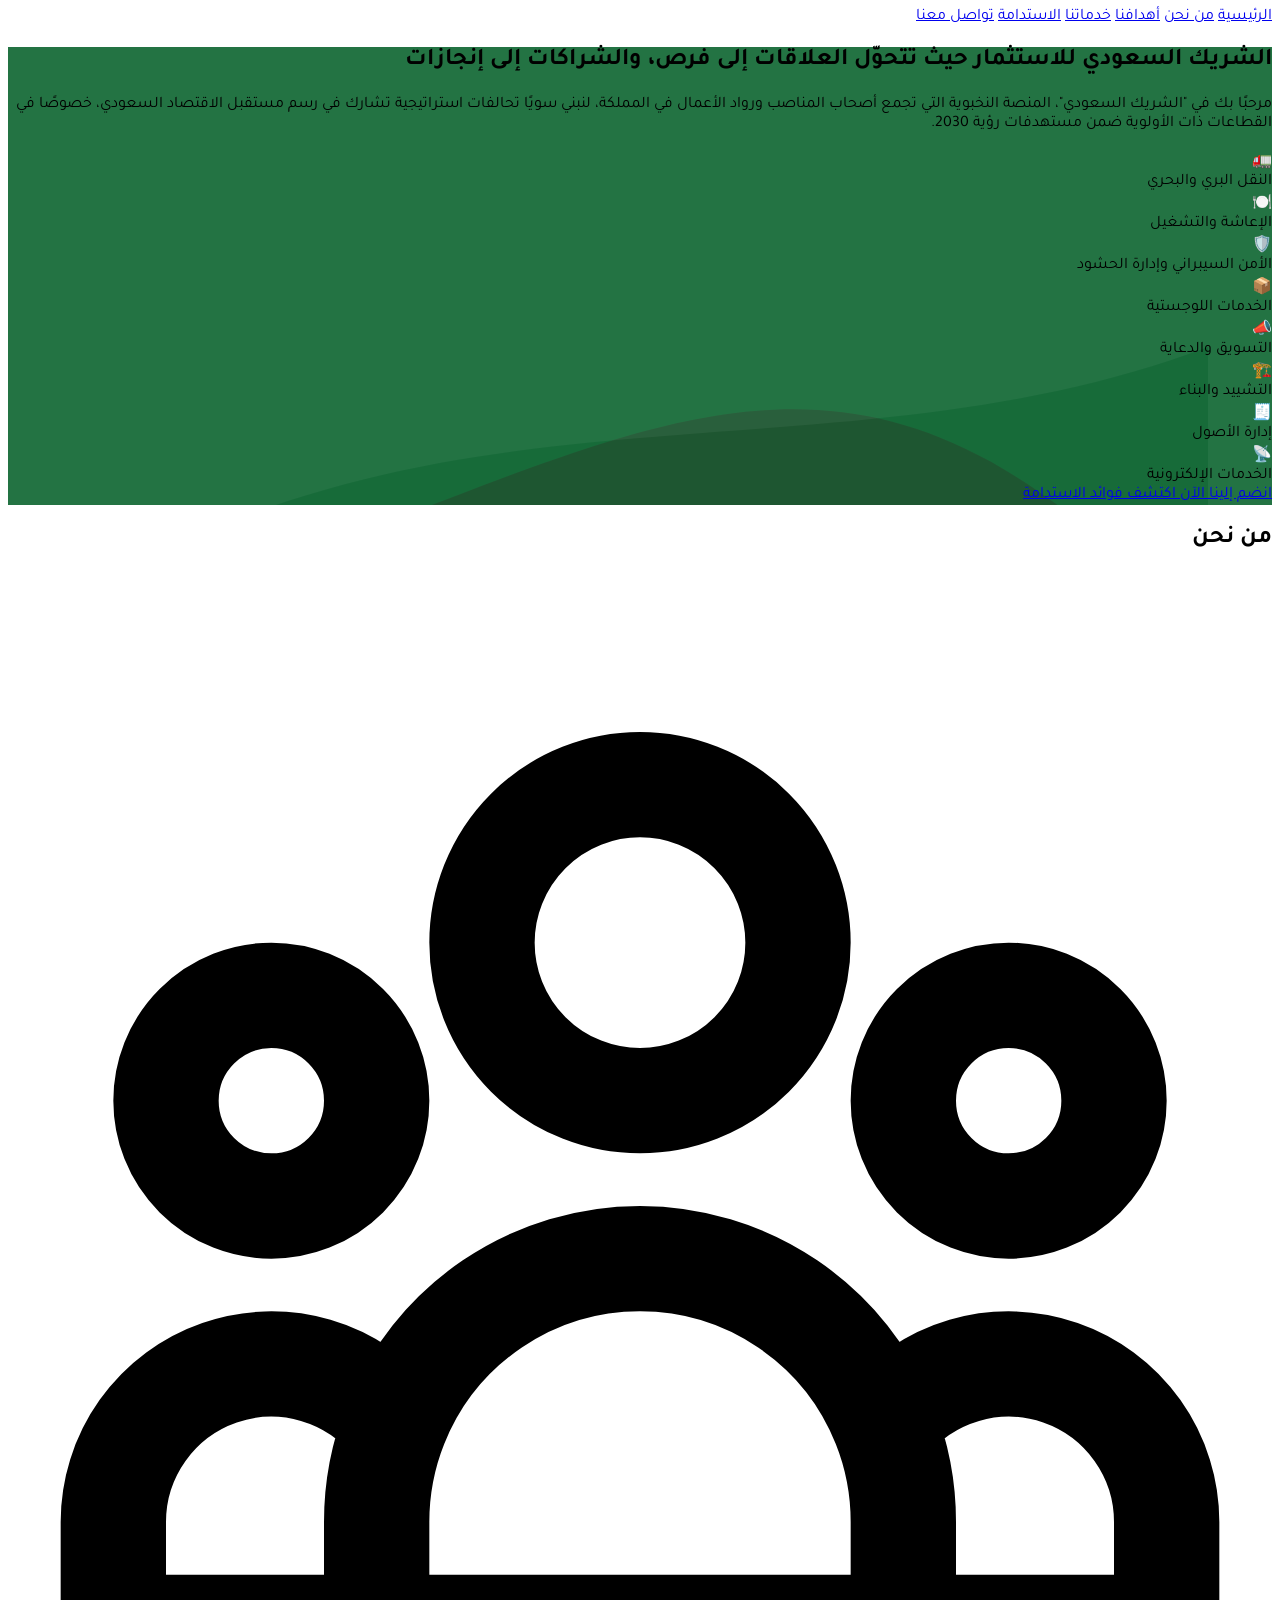
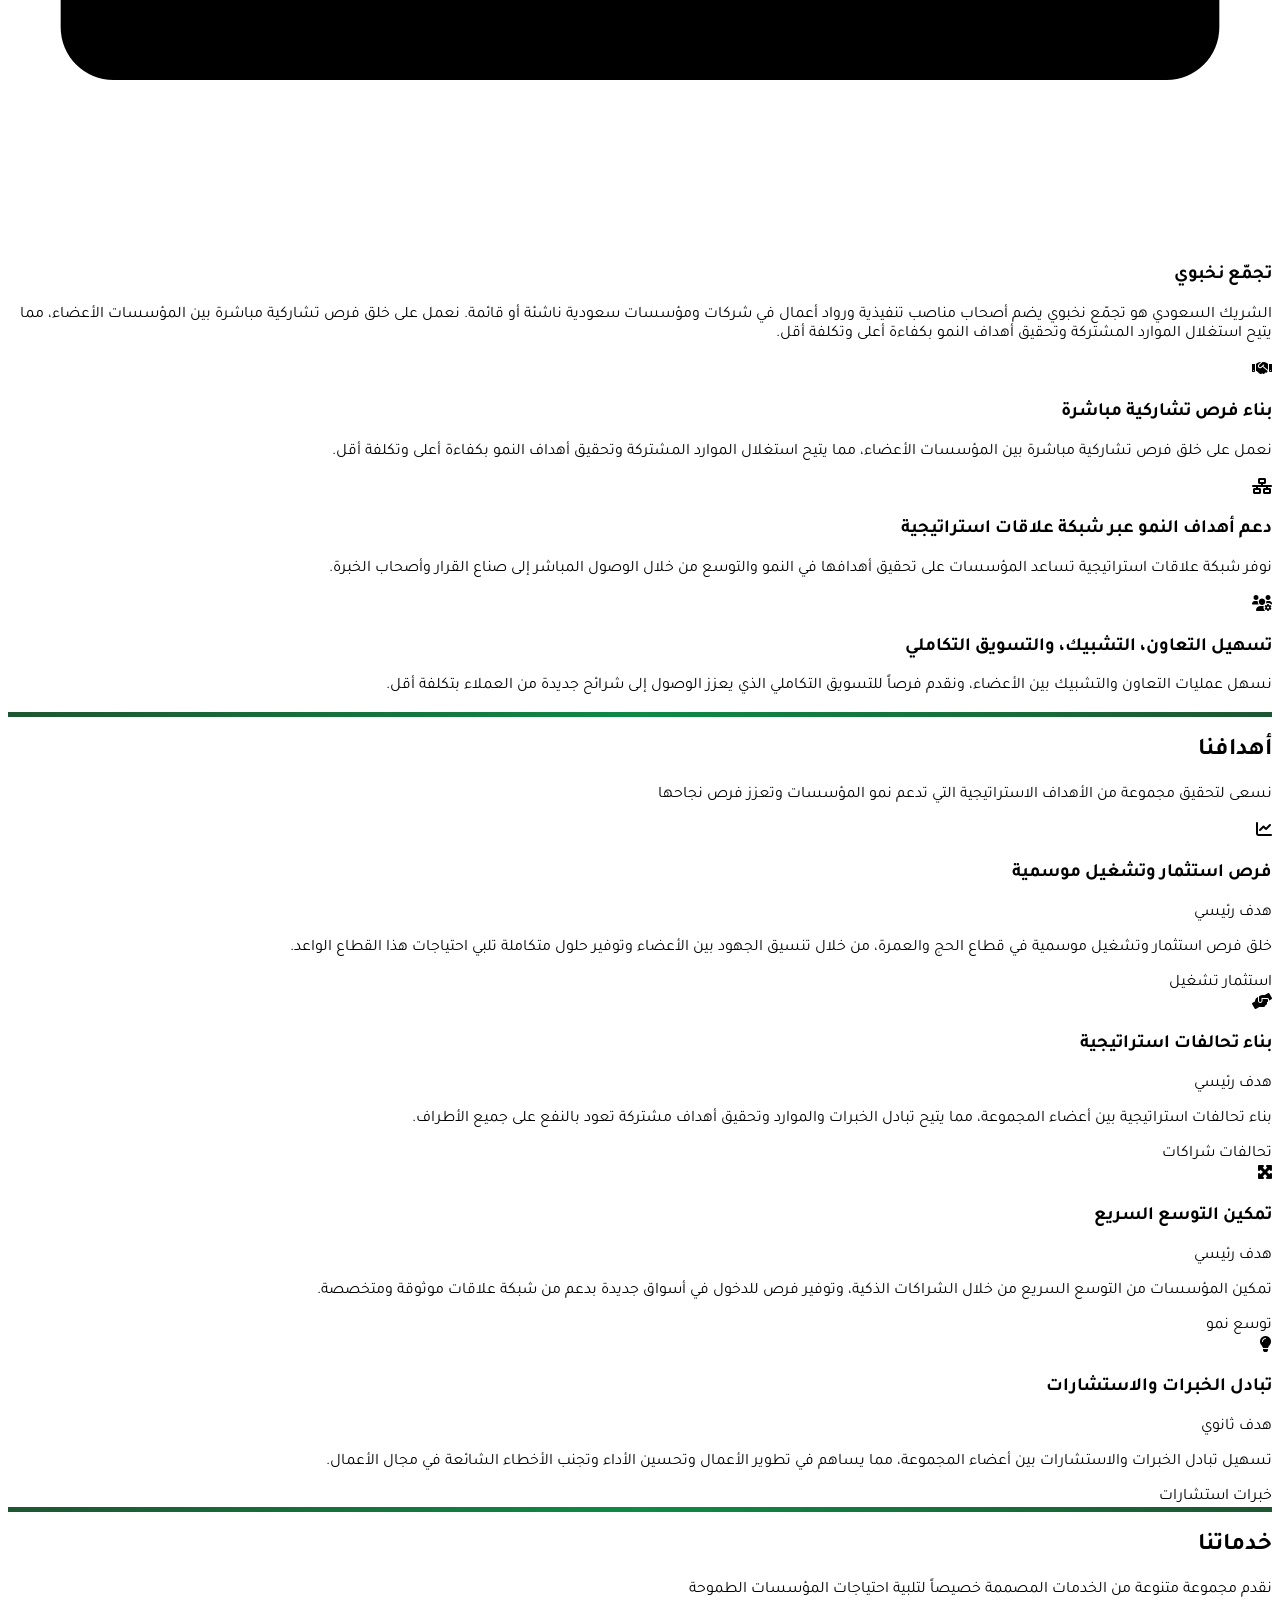
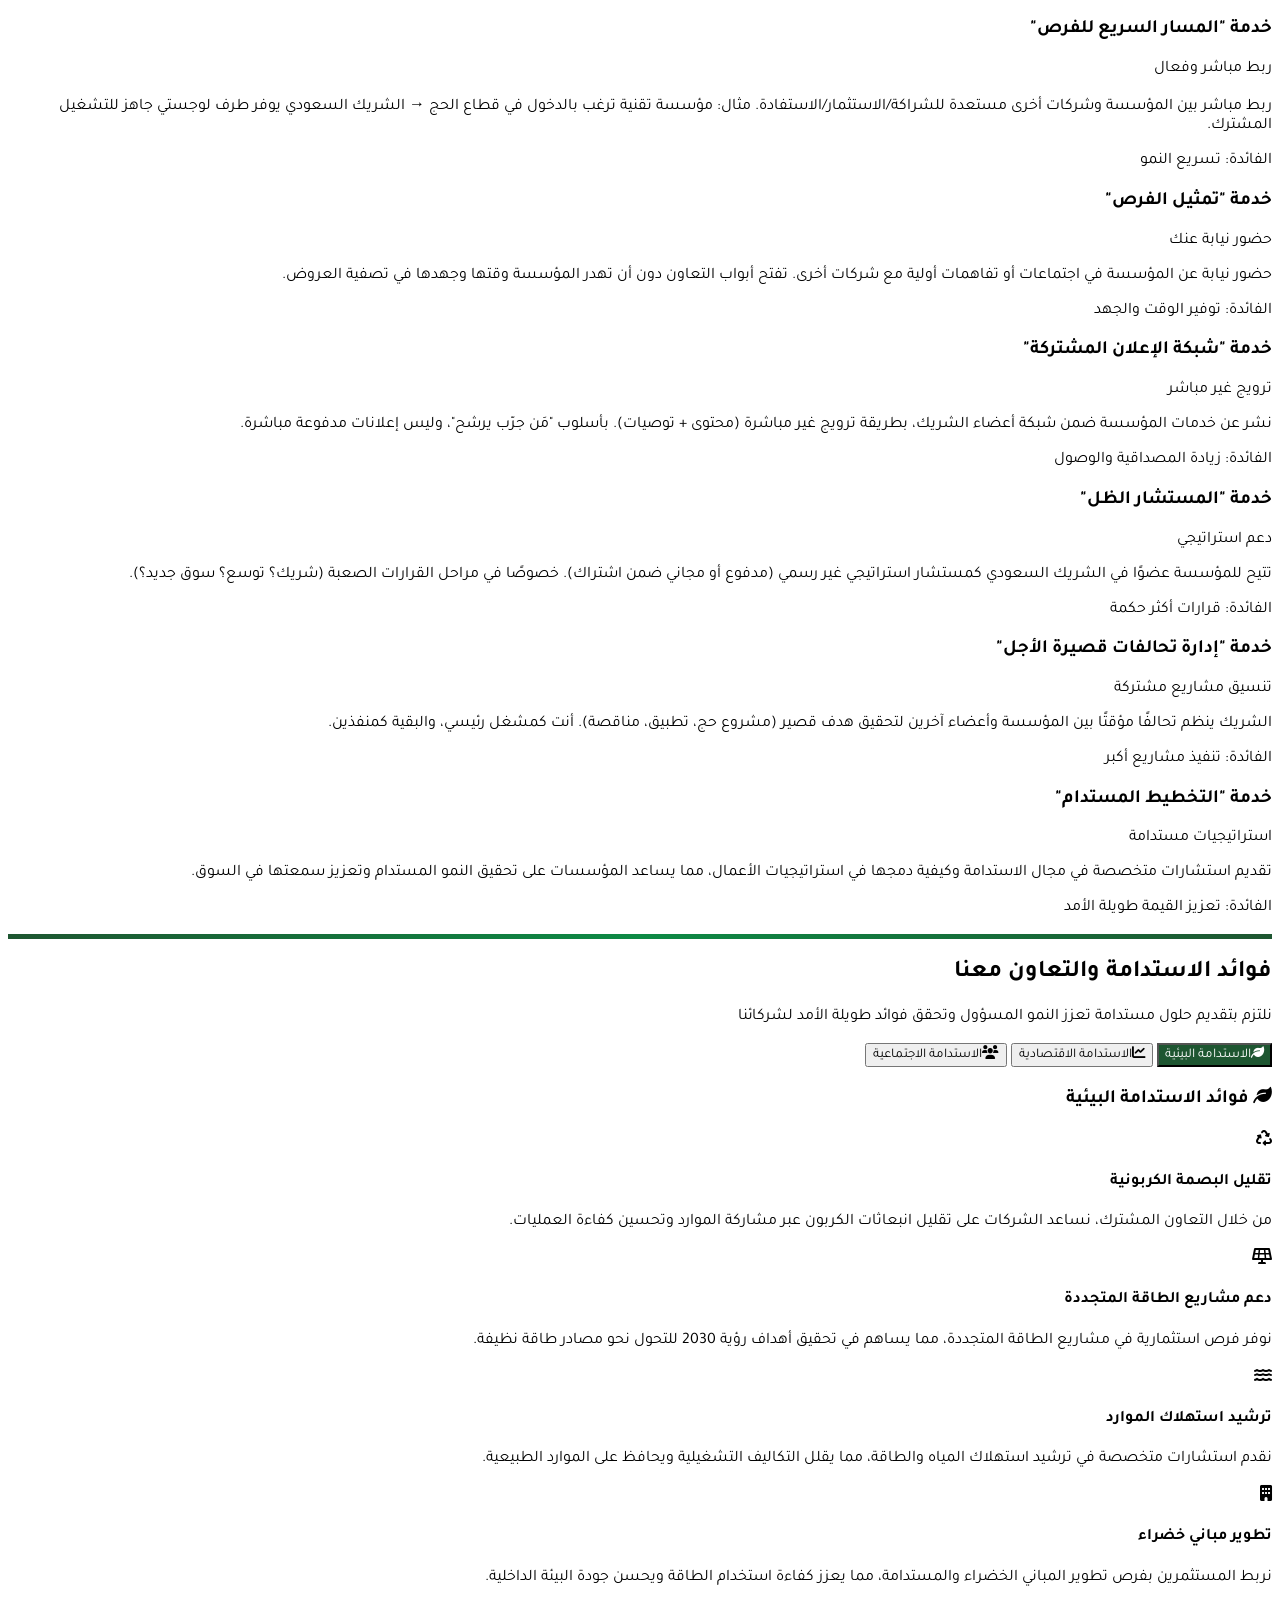
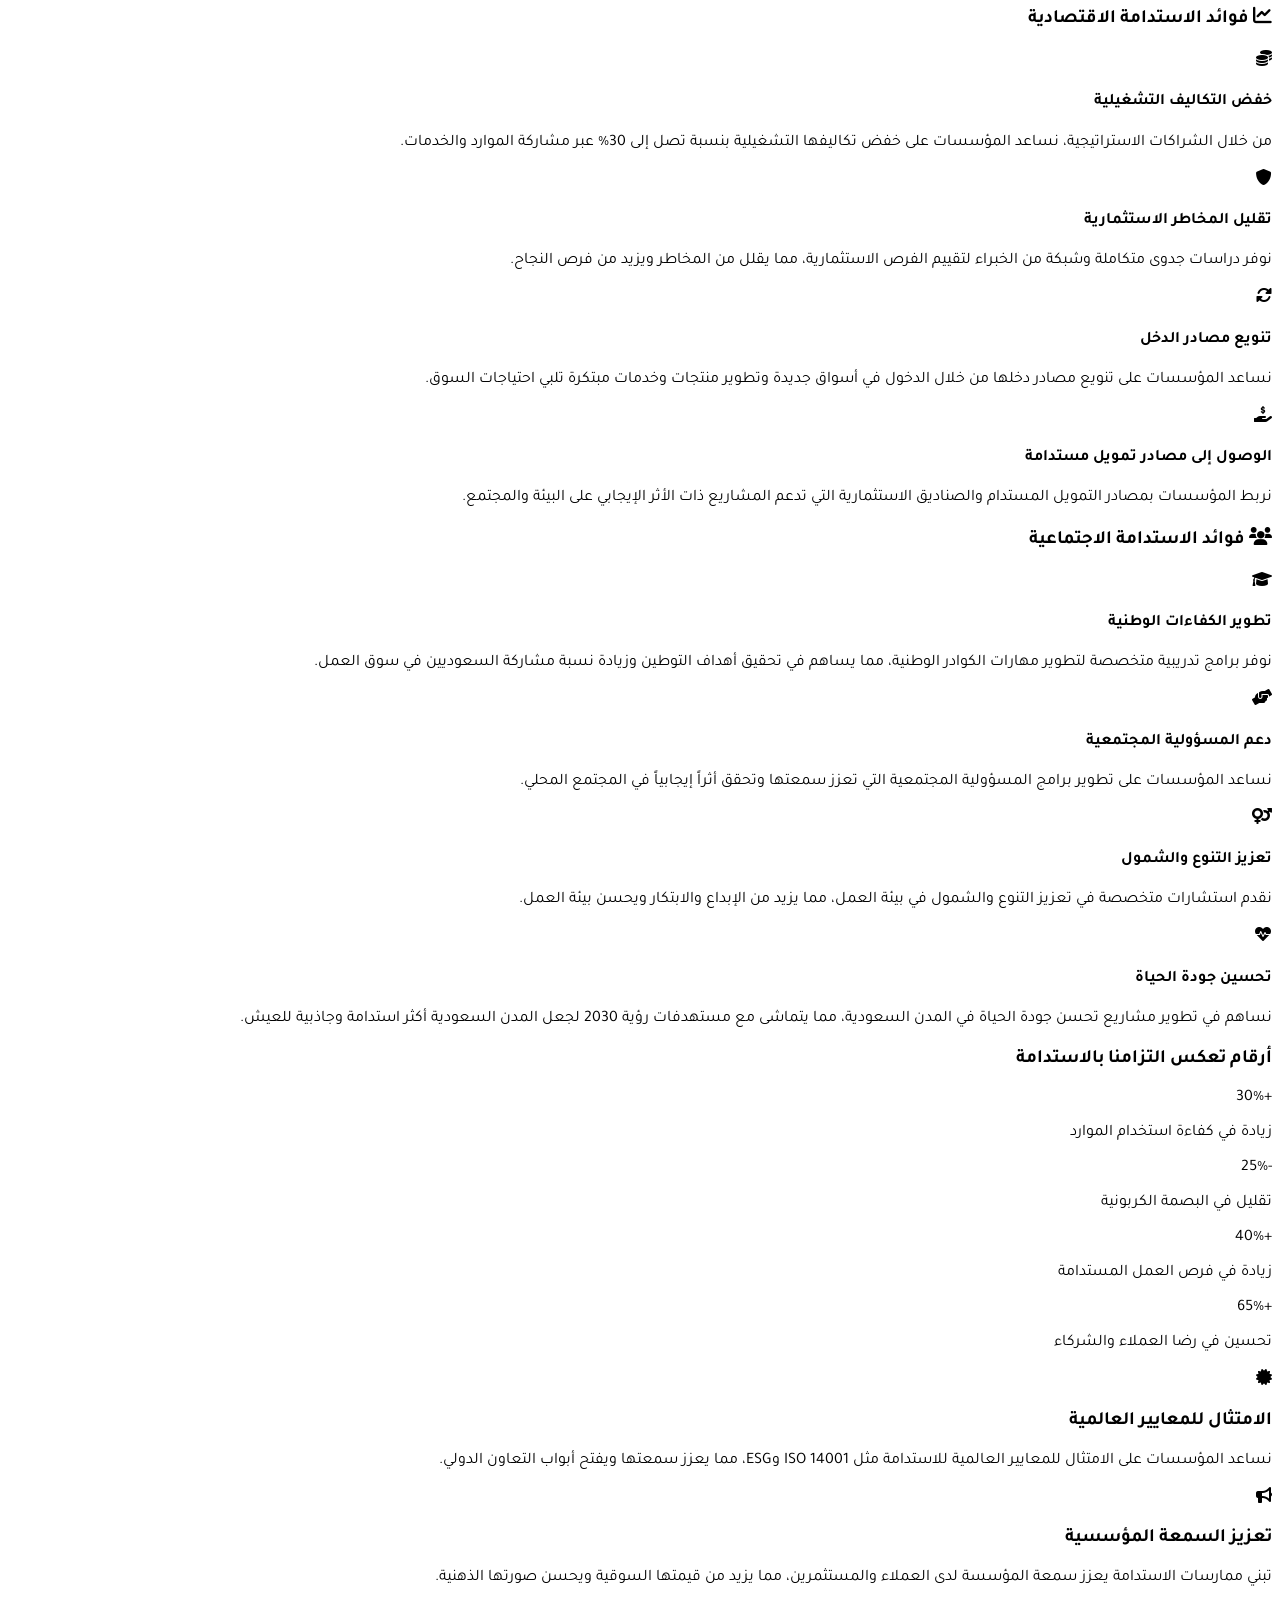
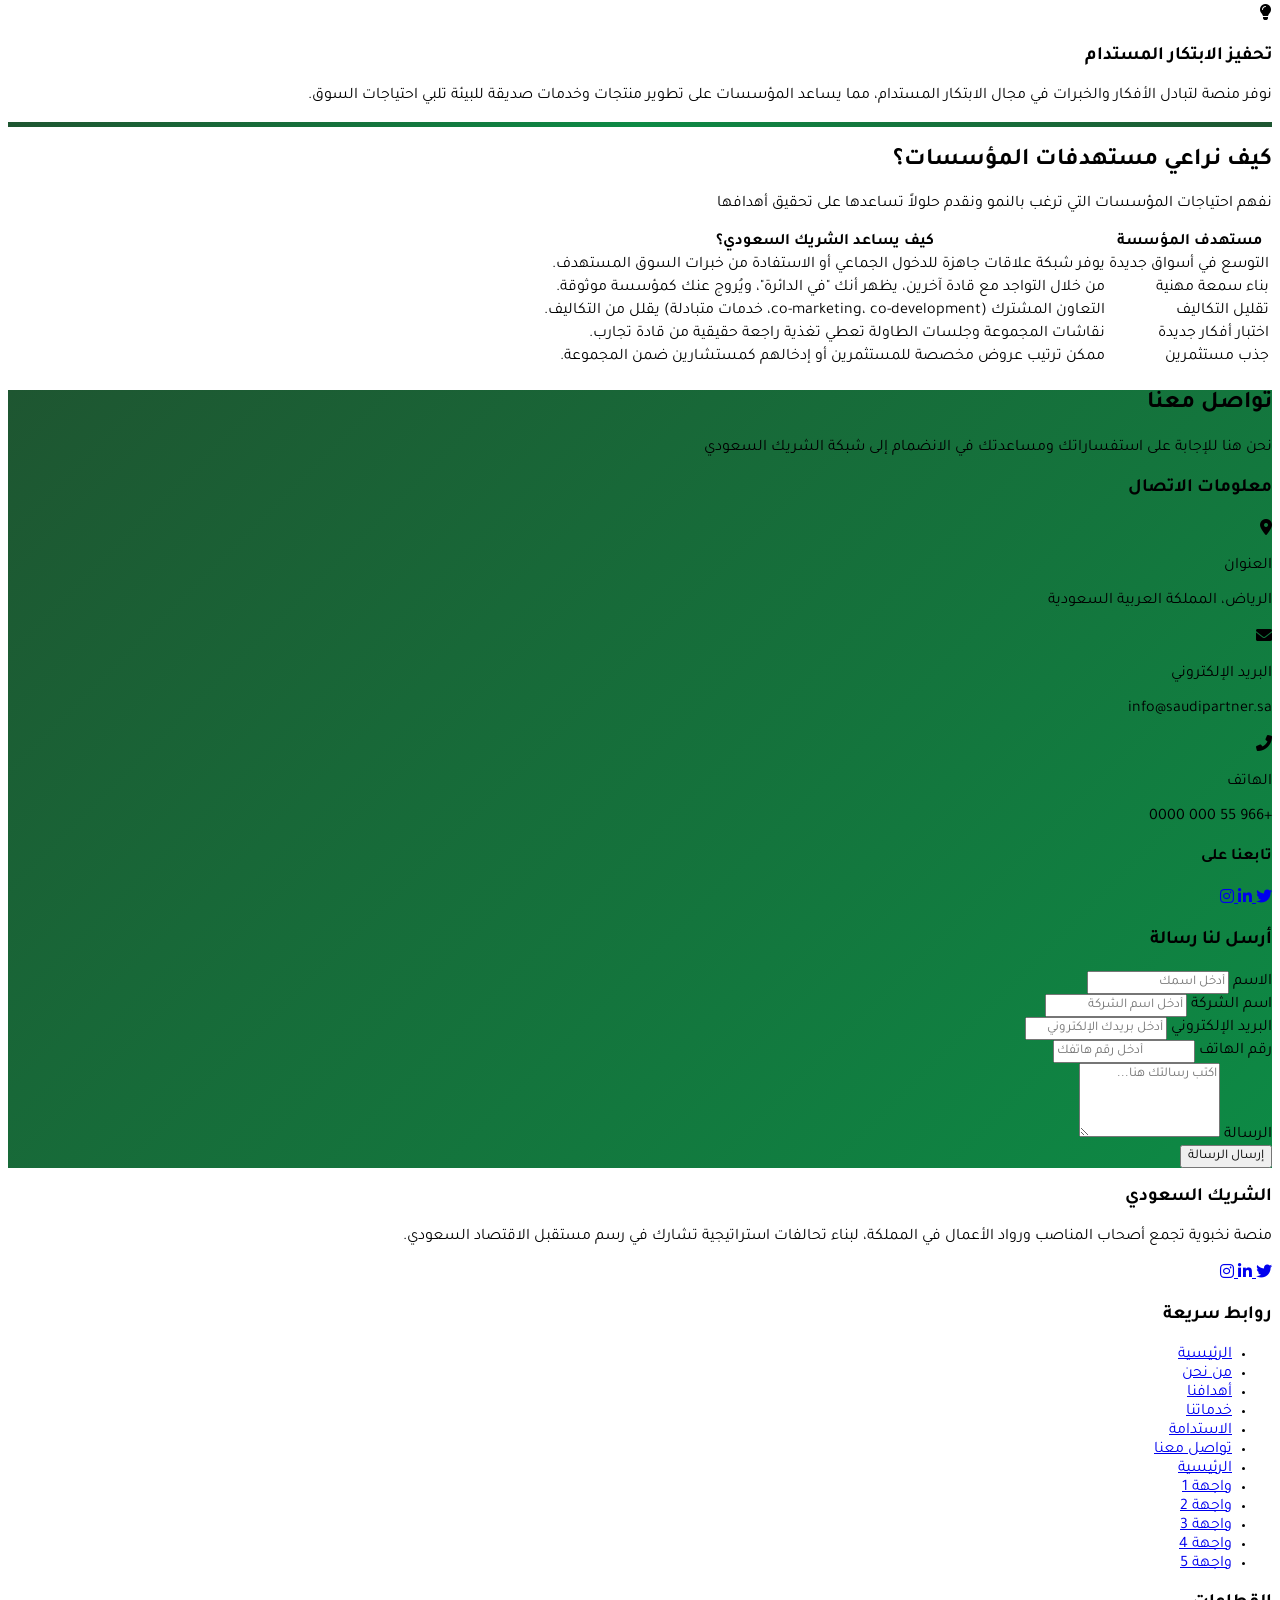
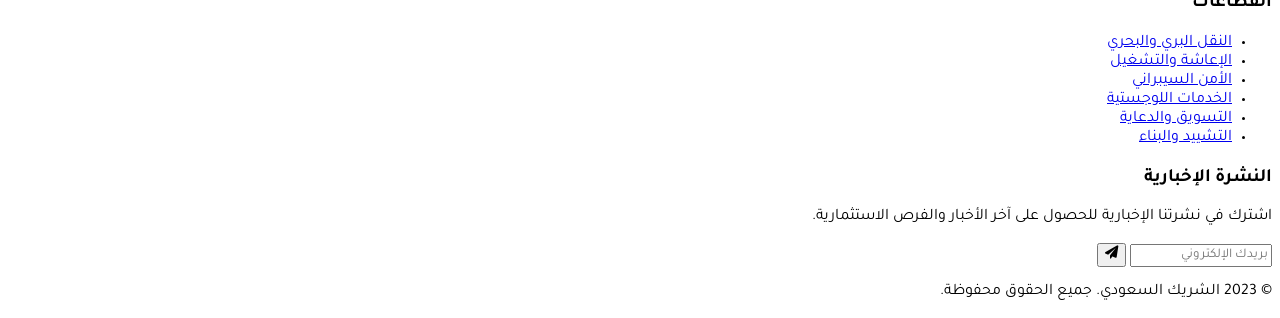
<file: index4.html>
<!DOCTYPE html>
<html lang="ar" dir="rtl">
<head>
    <meta charset="UTF-8">
    <meta name="viewport" content="width=device-width, initial-scale=1.0">
    <title>الشريك السعودي - قيمة مضافة لمؤسستك</title>
    <link rel="stylesheet" href="https://cdnjs.cloudflare.com/ajax/libs/font-awesome/6.0.0/css/all.min.css">
    <style>
        @import url('https://fonts.googleapis.com/css2?family=Tajawal:wght@200;300;400;500;700;800;900&display=swap');
        @import url('https://fonts.googleapis.com/css2?family=Montserrat:wght@300;700&display=swap');
        

* {
        font-family: 'Tajawal', sans-serif;
    }
    
    .gradient-bg {
        background: linear-gradient(135deg, #1e5631 0%, #0d8a45 100%);
    }
    
    .card-hover:hover {
        transform: translateY(-5px);
        box-shadow: 0 10px 25px rgba(0, 0, 0, 0.15);
    }
    
    .section-divider {
        height: 5px;
        background: linear-gradient(90deg, #1e5631, #0d8a45, #1e5631);
    }
    
    .sustainability-icon {
        transition: all 0.3s ease;
    }
    
    .sustainability-card:hover .sustainability-icon {
        transform: scale(1.2);
    }
    
    .tab-active {
        background-color: #1e5631;
        color: white;
    }
</style>
        <!-- Mobile Menu -->
        <div id="mobile-menu" class="md:hidden hidden mt-4 bg-white rounded-lg shadow-lg text-green-800">
            <div class="flex flex-col p-4">
                <a href="#main" class="px-4 py-2 hover:bg-green-100 rounded-lg transition">الرئيسية</a>
                <a href="#about" class="px-4 py-2 hover:bg-green-100 rounded-lg transition">من نحن</a>
                <a href="#goals" class="px-4 py-2 hover:bg-green-100 rounded-lg transition">أهدافنا</a>
                <a href="#services" class="px-4 py-2 hover:bg-green-100 rounded-lg transition">خدماتنا</a>
                <a href="#sustainability" class="px-4 py-2 hover:bg-green-100 rounded-lg transition">الاستدامة</a>
                <a href="#contact" class="px-4 py-2 hover:bg-green-100 rounded-lg transition">تواصل معنا</a>
            </div>
        </div>
    </div>
</header>

<!-- Hero Section -->
<section id="main" class="relative bg-cover bg-center py-24" style="background-image: url('data:image/svg+xml;charset=UTF-8,<svg xmlns=%22http://www.w3.org/2000/svg%22 width=%221200%22 height=%22600%22 viewBox=%220 0 1200 600%22><rect fill=%22%231e5631%22 width=%221200%22 height=%22600%22/><path fill=%22%230d8a45%22 fill-opacity=%220.4%22 d=%22M0,600 C600,450 800,150 1200,600 V0 H0 Z%22/><path fill=%22%23ffffff%22 fill-opacity=%220.05%22 d=%22M0,600 C400,300 800,450 1200,300 V0 H0 Z%22/></svg>')">
    <div class="container mx-auto px-4">
        <div class="bg-white bg-opacity-90 rounded-xl shadow-2xl p-8 md:p-12 max-w-4xl mx-auto">
            <h1 class="text-4xl md:text-5xl font-bold text-green-800 mb-6">
                <span class="border-b-4 border-green-600 pb-2">الشريك السعودي للاستثمار</span>
                <span class="text-green-600 block mt-3">حيث تتحوّل العلاقات إلى فرص، والشراكات إلى إنجازات</span>
            </h1>
            <p class="text-lg md:text-xl text-gray-700 mb-8">
                مرحبًا بك في "الشريك السعودي"، المنصة النخبوية التي تجمع أصحاب المناصب ورواد الأعمال في المملكة، لنبني سويًا تحالفات استراتيجية تشارك في رسم مستقبل الاقتصاد السعودي، خصوصًا في القطاعات ذات الأولوية ضمن مستهدفات رؤية 2030.
            </p>
            <div class="flex flex-wrap gap-4 justify-center mb-8">
                <div class="bg-green-50 rounded-lg p-4 flex items-center shadow-md">
                    <div class="text-3xl text-green-600 ml-3">🚛</div>
                    <span>النقل البري والبحري</span>
                </div>
                <div class="bg-green-50 rounded-lg p-4 flex items-center shadow-md">
                    <div class="text-3xl text-green-600 ml-3">🍽️</div>
                    <span>الإعاشة والتشغيل</span>
                </div>
                <div class="bg-green-50 rounded-lg p-4 flex items-center shadow-md">
                    <div class="text-3xl text-green-600 ml-3">🛡️</div>
                    <span>الأمن السيبراني وإدارة الحشود</span>
                </div>
                <div class="bg-green-50 rounded-lg p-4 flex items-center shadow-md">
                    <div class="text-3xl text-green-600 ml-3">📦</div>
                    <span>الخدمات اللوجستية</span>
                </div>
                <div class="bg-green-50 rounded-lg p-4 flex items-center shadow-md">
                    <div class="text-3xl text-green-600 ml-3">📣</div>
                    <span>التسويق والدعاية</span>
                </div>
                <div class="bg-green-50 rounded-lg p-4 flex items-center shadow-md">
                    <div class="text-3xl text-green-600 ml-3">🏗️</div>
                    <span>التشييد والبناء</span>
                </div>
                <div class="bg-green-50 rounded-lg p-4 flex items-center shadow-md">
                    <div class="text-3xl text-green-600 ml-3">🧾</div>
                    <span>إدارة الأصول</span>
                </div>
                <div class="bg-green-50 rounded-lg p-4 flex items-center shadow-md">
                    <div class="text-3xl text-green-600 ml-3">📡</div>
                    <span>الخدمات الإلكترونية</span>
                </div>
            </div>
            <div class="flex flex-col md:flex-row gap-4 justify-center">
                <a href="#contact" class="bg-green-700 hover:bg-green-800 text-white font-bold py-3 px-8 rounded-lg text-center transition shadow-lg">
                    انضم إلينا الآن
                </a>
                <a href="#sustainability" class="bg-white border-2 border-green-700 hover:bg-green-50 text-green-700 font-bold py-3 px-8 rounded-lg text-center transition shadow-md">
                    اكتشف فوائد الاستدامة
                </a>
            </div>
        </div>
    </div>
</section>

<!-- About Section -->
<section id="about" class="py-16 bg-white">
    <div class="container mx-auto px-4">
        <div class="text-center mb-12">
            <h2 class="text-3xl font-bold text-green-800 mb-4">من نحن</h2>
            <div class="w-24 h-1 bg-green-600 mx-auto"></div>
        </div>
        
        <div class="bg-green-50 rounded-xl p-8 shadow-lg max-w-4xl mx-auto">
            <div class="flex flex-col md:flex-row items-center gap-8">
                <div class="md:w-1/3">
                    <div class="rounded-full bg-green-700 p-8 inline-block">
                        <svg xmlns="http://www.w3.org/2000/svg" class="h-24 w-24 text-white" fill="none" viewBox="0 0 24 24" stroke="currentColor">
                            <path stroke-linecap="round" stroke-linejoin="round" stroke-width="2" d="M17 20h5v-2a3 3 0 00-5.356-1.857M17 20H7m10 0v-2c0-.656-.126-1.283-.356-1.857M7 20H2v-2a3 3 0 015.356-1.857M7 20v-2c0-.656.126-1.283.356-1.857m0 0a5.002 5.002 0 019.288 0M15 7a3 3 0 11-6 0 3 3 0 016 0zm6 3a2 2 0 11-4 0 2 2 0 014 0zM7 10a2 2 0 11-4 0 2 2 0 014 0z" />
                        </svg>
                    </div>
                </div>
                <div class="md:w-2/3">
                    <h3 class="text-2xl font-bold text-green-800 mb-4">تجمّع نخبوي</h3>
                    <p class="text-gray-700 text-lg">
                        الشريك السعودي هو تجمّع نخبوي يضم أصحاب مناصب تنفيذية ورواد أعمال في شركات ومؤسسات سعودية ناشئة أو قائمة. نعمل على خلق فرص تشاركية مباشرة بين المؤسسات الأعضاء، مما يتيح استغلال الموارد المشتركة وتحقيق أهداف النمو بكفاءة أعلى وتكلفة أقل.
                    </p>
                </div>
            </div>
        </div>
        
        <div class="grid grid-cols-1 md:grid-cols-3 gap-8 mt-12">
            <div class="bg-white rounded-xl shadow-lg p-6 card-hover transition duration-300">
                <div class="text-green-600 text-4xl mb-4">
                    <i class="fas fa-handshake"></i>
                </div>
                <h3 class="text-xl font-bold text-green-800 mb-3">بناء فرص تشاركية مباشرة</h3>
                <p class="text-gray-600">
                    نعمل على خلق فرص تشاركية مباشرة بين المؤسسات الأعضاء، مما يتيح استغلال الموارد المشتركة وتحقيق أهداف النمو بكفاءة أعلى وتكلفة أقل.
                </p>
            </div>
            
            <div class="bg-white rounded-xl shadow-lg p-6 card-hover transition duration-300">
                <div class="text-green-600 text-4xl mb-4">
                    <i class="fas fa-network-wired"></i>
                </div>
                <h3 class="text-xl font-bold text-green-800 mb-3">دعم أهداف النمو عبر شبكة علاقات استراتيجية</h3>
                <p class="text-gray-600">
                    نوفر شبكة علاقات استراتيجية تساعد المؤسسات على تحقيق أهدافها في النمو والتوسع من خلال الوصول المباشر إلى صناع القرار وأصحاب الخبرة.
                </p>
            </div>
            
            <div class="bg-white rounded-xl shadow-lg p-6 card-hover transition duration-300">
                <div class="text-green-600 text-4xl mb-4">
                    <i class="fas fa-users-cog"></i>
                </div>
                <h3 class="text-xl font-bold text-green-800 mb-3">تسهيل التعاون، التشبيك، والتسويق التكاملي</h3>
                <p class="text-gray-600">
                    نسهل عمليات التعاون والتشبيك بين الأعضاء، ونقدم فرصاً للتسويق التكاملي الذي يعزز الوصول إلى شرائح جديدة من العملاء بتكلفة أقل.
                </p>
            </div>
        </div>
    </div>
</section>

<div class="section-divider"></div>

<!-- Goals Section -->
<section id="goals" class="py-16 bg-gray-50">
    <div class="container mx-auto px-4">
        <div class="text-center mb-12">
            <h2 class="text-3xl font-bold text-green-800 mb-4">أهدافنا</h2>
            <p class="text-xl text-gray-600">نسعى لتحقيق مجموعة من الأهداف الاستراتيجية التي تدعم نمو المؤسسات وتعزز فرص نجاحها</p>
            <div class="w-24 h-1 bg-green-600 mx-auto mt-4"></div>
        </div>
        
        <div class="grid grid-cols-1 md:grid-cols-2 lg:grid-cols-4 gap-8">
            <div class="bg-white rounded-xl shadow-lg p-6 card-hover transition duration-300 border-t-4 border-green-600">
                <div class="bg-green-100 rounded-full w-16 h-16 flex items-center justify-center mx-auto mb-6">
                    <i class="fas fa-chart-line text-green-600 text-3xl"></i>
                </div>
                <h3 class="text-xl font-bold text-green-800 mb-2 text-center">فرص استثمار وتشغيل موسمية</h3>
                <div class="text-center mb-4">
                    <span class="bg-green-100 text-green-800 text-xs font-semibold px-3 py-1 rounded-full">هدف رئيسي</span>
                </div>
                <p class="text-gray-600 text-center">
                    خلق فرص استثمار وتشغيل موسمية في قطاع الحج والعمرة، من خلال تنسيق الجهود بين الأعضاء وتوفير حلول متكاملة تلبي احتياجات هذا القطاع الواعد.
                </p>
                <div class="flex justify-center mt-4 gap-2">
                    <span class="bg-gray-100 text-gray-800 text-xs px-3 py-1 rounded-full">استثمار</span>
                    <span class="bg-gray-100 text-gray-800 text-xs px-3 py-1 rounded-full">تشغيل</span>
                </div>
            </div>
            
            <div class="bg-white rounded-xl shadow-lg p-6 card-hover transition duration-300 border-t-4 border-green-600">
                <div class="bg-green-100 rounded-full w-16 h-16 flex items-center justify-center mx-auto mb-6">
                    <i class="fas fa-hands-helping text-green-600 text-3xl"></i>
                </div>
                <h3 class="text-xl font-bold text-green-800 mb-2 text-center">بناء تحالفات استراتيجية</h3>
                <div class="text-center mb-4">
                    <span class="bg-green-100 text-green-800 text-xs font-semibold px-3 py-1 rounded-full">هدف رئيسي</span>
                </div>
                <p class="text-gray-600 text-center">
                    بناء تحالفات استراتيجية بين أعضاء المجموعة، مما يتيح تبادل الخبرات والموارد وتحقيق أهداف مشتركة تعود بالنفع على جميع الأطراف.
                </p>
                <div class="flex justify-center mt-4 gap-2">
                    <span class="bg-gray-100 text-gray-800 text-xs px-3 py-1 rounded-full">تحالفات</span>
                    <span class="bg-gray-100 text-gray-800 text-xs px-3 py-1 rounded-full">شراكات</span>
                </div>
            </div>
            
            <div class="bg-white rounded-xl shadow-lg p-6 card-hover transition duration-300 border-t-4 border-green-600">
                <div class="bg-green-100 rounded-full w-16 h-16 flex items-center justify-center mx-auto mb-6">
                    <i class="fas fa-expand-arrows-alt text-green-600 text-3xl"></i>
                </div>
                <h3 class="text-xl font-bold text-green-800 mb-2 text-center">تمكين التوسع السريع</h3>
                <div class="text-center mb-4">
                    <span class="bg-green-100 text-green-800 text-xs font-semibold px-3 py-1 rounded-full">هدف رئيسي</span>
                </div>
                <p class="text-gray-600 text-center">
                    تمكين المؤسسات من التوسع السريع من خلال الشراكات الذكية، وتوفير فرص للدخول في أسواق جديدة بدعم من شبكة علاقات موثوقة ومتخصصة.
                </p>
                <div class="flex justify-center mt-4 gap-2">
                    <span class="bg-gray-100 text-gray-800 text-xs px-3 py-1 rounded-full">توسع</span>
                    <span class="bg-gray-100 text-gray-800 text-xs px-3 py-1 rounded-full">نمو</span>
                </div>
            </div>
            
            <div class="bg-white rounded-xl shadow-lg p-6 card-hover transition duration-300 border-t-4 border-green-600">
                <div class="bg-green-100 rounded-full w-16 h-16 flex items-center justify-center mx-auto mb-6">
                    <i class="fas fa-lightbulb text-green-600 text-3xl"></i>
                </div>
                <h3 class="text-xl font-bold text-green-800 mb-2 text-center">تبادل الخبرات والاستشارات</h3>
                <div class="text-center mb-4">
                    <span class="bg-green-100 text-green-800 text-xs font-semibold px-3 py-1 rounded-full">هدف ثانوي</span>
                </div>
                <p class="text-gray-600 text-center">
                    تسهيل تبادل الخبرات والاستشارات بين أعضاء المجموعة، مما يساهم في تطوير الأعمال وتحسين الأداء وتجنب الأخطاء الشائعة في مجال الأعمال.
                </p>
                <div class="flex justify-center mt-4 gap-2">
                    <span class="bg-gray-100 text-gray-800 text-xs px-3 py-1 rounded-full">خبرات</span>
                    <span class="bg-gray-100 text-gray-800 text-xs px-3 py-1 rounded-full">استشارات</span>
                </div>
            </div>
        </div>
    </div>
</section>

<div class="section-divider"></div>

<!-- Services Section -->
<section id="services" class="py-16 bg-white">
    <div class="container mx-auto px-4">
        <div class="text-center mb-12">
            <h2 class="text-3xl font-bold text-green-800 mb-4">خدماتنا</h2>
            <p class="text-xl text-gray-600">نقدم مجموعة متنوعة من الخدمات المصممة خصيصاً لتلبية احتياجات المؤسسات الطموحة</p>
            <div class="w-24 h-1 bg-green-600 mx-auto mt-4"></div>
        </div>
        
        <div class="grid grid-cols-1 md:grid-cols-2 lg:grid-cols-3 gap-8">
            <div class="bg-white rounded-xl shadow-lg overflow-hidden card-hover transition duration-300 border border-gray-200">
                <div class="bg-green-700 text-white p-4">
                    <h3 class="text-xl font-bold">خدمة "المسار السريع للفرص"</h3>
                    <p class="text-sm opacity-80">ربط مباشر وفعال</p>
                </div>
                <div class="p-6">
                    <p class="text-gray-600 mb-4">
                        ربط مباشر بين المؤسسة وشركات أخرى مستعدة للشراكة/الاستثمار/الاستفادة. مثال: مؤسسة تقنية ترغب بالدخول في قطاع الحج → الشريك السعودي يوفر طرف لوجستي جاهز للتشغيل المشترك.
                    </p>
                    <div class="bg-green-50 p-3 rounded-lg">
                        <p class="font-bold text-green-800">الفائدة: تسريع النمو</p>
                    </div>
                </div>
            </div>
            
            <div class="bg-white rounded-xl shadow-lg overflow-hidden card-hover transition duration-300 border border-gray-200">
                <div class="bg-green-700 text-white p-4">
                    <h3 class="text-xl font-bold">خدمة "تمثيل الفرص"</h3>
                    <p class="text-sm opacity-80">حضور نيابة عنك</p>
                </div>
                <div class="p-6">
                    <p class="text-gray-600 mb-4">
                        حضور نيابة عن المؤسسة في اجتماعات أو تفاهمات أولية مع شركات أخرى. تفتح أبواب التعاون دون أن تهدر المؤسسة وقتها وجهدها في تصفية العروض.
                    </p>
                    <div class="bg-green-50 p-3 rounded-lg">
                        <p class="font-bold text-green-800">الفائدة: توفير الوقت والجهد</p>
                    </div>
                </div>
            </div>
            
            <div class="bg-white rounded-xl shadow-lg overflow-hidden card-hover transition duration-300 border border-gray-200">
                <div class="bg-green-700 text-white p-4">
                    <h3 class="text-xl font-bold">خدمة "شبكة الإعلان المشتركة"</h3>
                    <p class="text-sm opacity-80">ترويج غير مباشر</p>
                </div>
                <div class="p-6">
                    <p class="text-gray-600 mb-4">
                        نشر عن خدمات المؤسسة ضمن شبكة أعضاء الشريك، بطريقة ترويج غير مباشرة (محتوى + توصيات). بأسلوب "مَن جرّب يرشح"، وليس إعلانات مدفوعة مباشرة.
                    </p>
                    <div class="bg-green-50 p-3 rounded-lg">
                        <p class="font-bold text-green-800">الفائدة: زيادة المصداقية والوصول</p>
                    </div>
                </div>
            </div>
            
            <div class="bg-white rounded-xl shadow-lg overflow-hidden card-hover transition duration-300 border border-gray-200">
                <div class="bg-green-700 text-white p-4">
                    <h3 class="text-xl font-bold">خدمة "المستشار الظل"</h3>
                    <p class="text-sm opacity-80">دعم استراتيجي</p>
                </div>
                <div class="p-6">
                    <p class="text-gray-600 mb-4">
                        تتيح للمؤسسة عضوًا في الشريك السعودي كمستشار استراتيجي غير رسمي (مدفوع أو مجاني ضمن اشتراك). خصوصًا في مراحل القرارات الصعبة (شريك؟ توسع؟ سوق جديد؟).
                    </p>
                    <div class="bg-green-50 p-3 rounded-lg">
                        <p class="font-bold text-green-800">الفائدة: قرارات أكثر حكمة</p>
                    </div>
                </div>
            </div>
            
            <div class="bg-white rounded-xl shadow-lg overflow-hidden card-hover transition duration-300 border border-gray-200">
                <div class="bg-green-700 text-white p-4">
                    <h3 class="text-xl font-bold">خدمة "إدارة تحالفات قصيرة الأجل"</h3>
                    <p class="text-sm opacity-80">تنسيق مشاريع مشتركة</p>
                </div>
                <div class="p-6">
                    <p class="text-gray-600 mb-4">
                        الشريك ينظم تحالفًا مؤقتًا بين المؤسسة وأعضاء آخرين لتحقيق هدف قصير (مشروع حج، تطبيق، مناقصة). أنت كمشغل رئيسي، والبقية كمنفذين.
                    </p>
                    <div class="bg-green-50 p-3 rounded-lg">
                        <p class="font-bold text-green-800">الفائدة: تنفيذ مشاريع أكبر</p>
                    </div>
                </div>
            </div>
            
            <div class="bg-white rounded-xl shadow-lg overflow-hidden card-hover transition duration-300 border border-gray-200">
                <div class="bg-green-700 text-white p-4">
                    <h3 class="text-xl font-bold">خدمة "التخطيط المستدام"</h3>
                    <p class="text-sm opacity-80">استراتيجيات مستدامة</p>
                </div>
                <div class="p-6">
                    <p class="text-gray-600 mb-4">
                        تقديم استشارات متخصصة في مجال الاستدامة وكيفية دمجها في استراتيجيات الأعمال، مما يساعد المؤسسات على تحقيق النمو المستدام وتعزيز سمعتها في السوق.
                    </p>
                    <div class="bg-green-50 p-3 rounded-lg">
                        <p class="font-bold text-green-800">الفائدة: تعزيز القيمة طويلة الأمد</p>
                    </div>
                </div>
            </div>
        </div>
    </div>
</section>

<div class="section-divider"></div>

<!-- Sustainability Benefits Section -->
<section id="sustainability" class="py-16 bg-gray-50">
    <div class="container mx-auto px-4">
        <div class="text-center mb-12">
            <h2 class="text-3xl font-bold text-green-800 mb-4">فوائد الاستدامة والتعاون معنا</h2>
            <p class="text-xl text-gray-600">نلتزم بتقديم حلول مستدامة تعزز النمو المسؤول وتحقق فوائد طويلة الأمد لشركائنا</p>
            <div class="w-24 h-1 bg-green-600 mx-auto mt-4"></div>
        </div>
        
        <!-- Sustainability Tabs -->
        <div class="max-w-5xl mx-auto mb-12">
            <div class="flex flex-wrap justify-center gap-2 mb-6">
                <button class="tab-button tab-active px-6 py-3 rounded-lg font-bold transition" data-tab="environmental">
                    <i class="fas fa-leaf ml-2"></i>الاستدامة البيئية
                </button>
                <button class="tab-button px-6 py-3 rounded-lg font-bold bg-green-100 text-green-800 hover:bg-green-200 transition" data-tab="economic">
                    <i class="fas fa-chart-line ml-2"></i>الاستدامة الاقتصادية
                </button>
                <button class="tab-button px-6 py-3 rounded-lg font-bold bg-green-100 text-green-800 hover:bg-green-200 transition" data-tab="social">
                    <i class="fas fa-users ml-2"></i>الاستدامة الاجتماعية
                </button>
            </div>
            
            <div class="bg-white rounded-xl shadow-lg p-8">
                <!-- Environmental Tab -->
                <div class="tab-content active" id="environmental-tab">
                    <h3 class="text-2xl font-bold text-green-800 mb-6 flex items-center">
                        <i class="fas fa-leaf text-green-600 ml-3 text-3xl"></i>
                        فوائد الاستدامة البيئية
                    </h3>
                    <div class="grid grid-cols-1 md:grid-cols-2 gap-6">
                        <div class="sustainability-card bg-green-50 p-5 rounded-lg flex items-start">
                            <div class="sustainability-icon bg-green-200 p-3 rounded-full ml-4">
                                <i class="fas fa-recycle text-green-700 text-xl"></i>
                            </div>
                            <div>
                                <h4 class="font-bold text-green-800 mb-2">تقليل البصمة الكربونية</h4>
                                <p class="text-gray-700">
                                    من خلال التعاون المشترك، نساعد الشركات على تقليل انبعاثات الكربون عبر مشاركة الموارد وتحسين كفاءة العمليات.
                                </p>
                            </div>
                        </div>
                        
                        <div class="sustainability-card bg-green-50 p-5 rounded-lg flex items-start">
                            <div class="sustainability-icon bg-green-200 p-3 rounded-full ml-4">
                                <i class="fas fa-solar-panel text-green-700 text-xl"></i>
                            </div>
                            <div>
                                <h4 class="font-bold text-green-800 mb-2">دعم مشاريع الطاقة المتجددة</h4>
                                <p class="text-gray-700">
                                    نوفر فرص استثمارية في مشاريع الطاقة المتجددة، مما يساهم في تحقيق أهداف رؤية 2030 للتحول نحو مصادر طاقة نظيفة.
                                </p>
                            </div>
                        </div>
                        
                        <div class="sustainability-card bg-green-50 p-5 rounded-lg flex items-start">
                            <div class="sustainability-icon bg-green-200 p-3 rounded-full ml-4">
                                <i class="fas fa-water text-green-700 text-xl"></i>
                            </div>
                            <div>
                                <h4 class="font-bold text-green-800 mb-2">ترشيد استهلاك الموارد</h4>
                                <p class="text-gray-700">
                                    نقدم استشارات متخصصة في ترشيد استهلاك المياه والطاقة، مما يقلل التكاليف التشغيلية ويحافظ على الموارد الطبيعية.
                                </p>
                            </div>
                        </div>
                        
                        <div class="sustainability-card bg-green-50 p-5 rounded-lg flex items-start">
                            <div class="sustainability-icon bg-green-200 p-3 rounded-full ml-4">
                                <i class="fas fa-building text-green-700 text-xl"></i>
                            </div>
                            <div>
                                <h4 class="font-bold text-green-800 mb-2">تطوير مباني خضراء</h4>
                                <p class="text-gray-700">
                                    نربط المستثمرين بفرص تطوير المباني الخضراء والمستدامة، مما يعزز كفاءة استخدام الطاقة ويحسن جودة البيئة الداخلية.
                                </p>
                            </div>
                        </div>
                    </div>
                </div>
                
                <!-- Economic Tab -->
                <div class="tab-content hidden" id="economic-tab">
                    <h3 class="text-2xl font-bold text-green-800 mb-6 flex items-center">
                        <i class="fas fa-chart-line text-green-600 ml-3 text-3xl"></i>
                        فوائد الاستدامة الاقتصادية
                    </h3>
                    <div class="grid grid-cols-1 md:grid-cols-2 gap-6">
                        <div class="sustainability-card bg-green-50 p-5 rounded-lg flex items-start">
                            <div class="sustainability-icon bg-green-200 p-3 rounded-full ml-4">
                                <i class="fas fa-coins text-green-700 text-xl"></i>
                            </div>
                            <div>
                                <h4 class="font-bold text-green-800 mb-2">خفض التكاليف التشغيلية</h4>
                                <p class="text-gray-700">
                                    من خلال الشراكات الاستراتيجية، نساعد المؤسسات على خفض تكاليفها التشغيلية بنسبة تصل إلى 30% عبر مشاركة الموارد والخدمات.
                                </p>
                            </div>
                        </div>
                        
                        <div class="sustainability-card bg-green-50 p-5 rounded-lg flex items-start">
                            <div class="sustainability-icon bg-green-200 p-3 rounded-full ml-4">
                                <i class="fas fa-shield-alt text-green-700 text-xl"></i>
                            </div>
                            <div>
                                <h4 class="font-bold text-green-800 mb-2">تقليل المخاطر الاستثمارية</h4>
                                <p class="text-gray-700">
                                    نوفر دراسات جدوى متكاملة وشبكة من الخبراء لتقييم الفرص الاستثمارية، مما يقلل من المخاطر ويزيد من فرص النجاح.
                                </p>
                            </div>
                        </div>
                        
                        <div class="sustainability-card bg-green-50 p-5 rounded-lg flex items-start">
                            <div class="sustainability-icon bg-green-200 p-3 rounded-full ml-4">
                                <i class="fas fa-sync-alt text-green-700 text-xl"></i>
                            </div>
                            <div>
                                <h4 class="font-bold text-green-800 mb-2">تنويع مصادر الدخل</h4>
                                <p class="text-gray-700">
                                    نساعد المؤسسات على تنويع مصادر دخلها من خلال الدخول في أسواق جديدة وتطوير منتجات وخدمات مبتكرة تلبي احتياجات السوق.
                                </p>
                            </div>
                        </div>
                        
                        <div class="sustainability-card bg-green-50 p-5 rounded-lg flex items-start">
                            <div class="sustainability-icon bg-green-200 p-3 rounded-full ml-4">
                                <i class="fas fa-hand-holding-usd text-green-700 text-xl"></i>
                            </div>
                            <div>
                                <h4 class="font-bold text-green-800 mb-2">الوصول إلى مصادر تمويل مستدامة</h4>
                                <p class="text-gray-700">
                                    نربط المؤسسات بمصادر التمويل المستدام والصناديق الاستثمارية التي تدعم المشاريع ذات الأثر الإيجابي على البيئة والمجتمع.
                                </p>
                            </div>
                        </div>
                    </div>
                </div>
                
                <!-- Social Tab -->
                <div class="tab-content hidden" id="social-tab">
                    <h3 class="text-2xl font-bold text-green-800 mb-6 flex items-center">
                        <i class="fas fa-users text-green-600 ml-3 text-3xl"></i>
                        فوائد الاستدامة الاجتماعية
                    </h3>
                    <div class="grid grid-cols-1 md:grid-cols-2 gap-6">
                        <div class="sustainability-card bg-green-50 p-5 rounded-lg flex items-start">
                            <div class="sustainability-icon bg-green-200 p-3 rounded-full ml-4">
                                <i class="fas fa-graduation-cap text-green-700 text-xl"></i>
                            </div>
                            <div>
                                <h4 class="font-bold text-green-800 mb-2">تطوير الكفاءات الوطنية</h4>
                                <p class="text-gray-700">
                                    نوفر برامج تدريبية متخصصة لتطوير مهارات الكوادر الوطنية، مما يساهم في تحقيق أهداف التوطين وزيادة نسبة مشاركة السعوديين في سوق العمل.
                                </p>
                            </div>
                        </div>
                        
                        <div class="sustainability-card bg-green-50 p-5 rounded-lg flex items-start">
                            <div class="sustainability-icon bg-green-200 p-3 rounded-full ml-4">
                                <i class="fas fa-hands-helping text-green-700 text-xl"></i>
                            </div>
                            <div>
                                <h4 class="font-bold text-green-800 mb-2">دعم المسؤولية المجتمعية</h4>
                                <p class="text-gray-700">
                                    نساعد المؤسسات على تطوير برامج المسؤولية المجتمعية التي تعزز سمعتها وتحقق أثراً إيجابياً في المجتمع المحلي.
                                </p>
                            </div>
                        </div>
                        
                        <div class="sustainability-card bg-green-50 p-5 rounded-lg flex items-start">
                            <div class="sustainability-icon bg-green-200 p-3 rounded-full ml-4">
                                <i class="fas fa-venus-mars text-green-700 text-xl"></i>
                            </div>
                            <div>
                                <h4 class="font-bold text-green-800 mb-2">تعزيز التنوع والشمول</h4>
                                <p class="text-gray-700">
                                    نقدم استشارات متخصصة في تعزيز التنوع والشمول في بيئة العمل، مما يزيد من الإبداع والابتكار ويحسن بيئة العمل.
                                </p>
                            </div>
                        </div>
                        
                        <div class="sustainability-card bg-green-50 p-5 rounded-lg flex items-start">
                            <div class="sustainability-icon bg-green-200 p-3 rounded-full ml-4">
                                <i class="fas fa-heartbeat text-green-700 text-xl"></i>
                            </div>
                            <div>
                                <h4 class="font-bold text-green-800 mb-2">تحسين جودة الحياة</h4>
                                <p class="text-gray-700">
                                    نساهم في تطوير مشاريع تحسن جودة الحياة في المدن السعودية، مما يتماشى مع مستهدفات رؤية 2030 لجعل المدن السعودية أكثر استدامة وجاذبية للعيش.
                                </p>
                            </div>
                        </div>
                    </div>
                </div>
            </div>
        </div>
        
        <!-- Sustainability Stats -->
        <div class="bg-white rounded-xl shadow-lg p-8 max-w-5xl mx-auto">
            <h3 class="text-2xl font-bold text-green-800 mb-6 text-center">أرقام تعكس التزامنا بالاستدامة</h3>
            
            <div class="grid grid-cols-1 md:grid-cols-2 lg:grid-cols-4 gap-6">
                <div class="text-center">
                    <div class="text-green-600 text-4xl font-bold mb-2">+30%</div>
                    <div class="bg-green-100 h-2 w-3/4 mx-auto rounded-full mb-3">
                        <div class="bg-green-600 h-2 w-3/4 rounded-full"></div>
                    </div>
                    <p class="text-gray-700">زيادة في كفاءة استخدام الموارد</p>
                </div>
                
                <div class="text-center">
                    <div class="text-green-600 text-4xl font-bold mb-2">-25%</div>
                    <div class="bg-green-100 h-2 w-3/4 mx-auto rounded-full mb-3">
                        <div class="bg-green-600 h-2 w-1/2 rounded-full"></div>
                    </div>
                    <p class="text-gray-700">تقليل في البصمة الكربونية</p>
                </div>
                
                <div class="text-center">
                    <div class="text-green-600 text-4xl font-bold mb-2">+40%</div>
                    <div class="bg-green-100 h-2 w-3/4 mx-auto rounded-full mb-3">
                        <div class="bg-green-600 h-2 w-4/5 rounded-full"></div>
                    </div>
                    <p class="text-gray-700">زيادة في فرص العمل المستدامة</p>
                </div>
                
                <div class="text-center">
                    <div class="text-green-600 text-4xl font-bold mb-2">+65%</div>
                    <div class="bg-green-100 h-2 w-3/4 mx-auto rounded-full mb-3">
                        <div class="bg-green-600 h-2 rounded-full"></div>
                    </div>
                    <p class="text-gray-700">تحسين في رضا العملاء والشركاء</p>
                </div>
            </div>
        </div>
        
        <!-- Additional Sustainability Benefits -->
        <div class="mt-12 grid grid-cols-1 md:grid-cols-3 gap-8">
            <div class="bg-white rounded-xl shadow-lg p-6 card-hover transition duration-300">
                <div class="text-green-600 text-4xl mb-4">
                    <i class="fas fa-certificate"></i>
                </div>
                <h3 class="text-xl font-bold text-green-800 mb-3">الامتثال للمعايير العالمية</h3>
                <p class="text-gray-600">
                    نساعد المؤسسات على الامتثال للمعايير العالمية للاستدامة مثل ISO 14001 وESG، مما يعزز سمعتها ويفتح أبواب التعاون الدولي.
                </p>
            </div>
            
            <div class="bg-white rounded-xl shadow-lg p-6 card-hover transition duration-300">
                <div class="text-green-600 text-4xl mb-4">
                    <i class="fas fa-bullhorn"></i>
                </div>
                <h3 class="text-xl font-bold text-green-800 mb-3">تعزيز السمعة المؤسسية</h3>
                <p class="text-gray-600">
                    تبني ممارسات الاستدامة يعزز سمعة المؤسسة لدى العملاء والمستثمرين، مما يزيد من قيمتها السوقية ويحسن صورتها الذهنية.
                </p>
            </div>
            
            <div class="bg-white rounded-xl shadow-lg p-6 card-hover transition duration-300">
                <div class="text-green-600 text-4xl mb-4">
                    <i class="fas fa-lightbulb"></i>
                </div>
                <h3 class="text-xl font-bold text-green-800 mb-3">تحفيز الابتكار المستدام</h3>
                <p class="text-gray-600">
                    نوفر منصة لتبادل الأفكار والخبرات في مجال الابتكار المستدام، مما يساعد المؤسسات على تطوير منتجات وخدمات صديقة للبيئة تلبي احتياجات السوق.
                </p>
            </div>
        </div>
    </div>
</section>

<div class="section-divider"></div>

<!-- Target Achievements Section -->
<section class="py-16 bg-white">
    <div class="container mx-auto px-4">
        <div class="text-center mb-12">
            <h2 class="text-3xl font-bold text-green-800 mb-4">كيف نراعي مستهدفات المؤسسات؟</h2>
            <p class="text-xl text-gray-600">نفهم احتياجات المؤسسات التي ترغب بالنمو ونقدم حلولاً تساعدها على تحقيق أهدافها</p>
            <div class="w-24 h-1 bg-green-600 mx-auto mt-4"></div>
        </div>
        
        <div class="bg-white rounded-xl shadow-lg overflow-hidden max-w-4xl mx-auto">
            <table class="w-full">
                <thead class="bg-green-700 text-white">
                    <tr>
                        <th class="py-4 px-6 text-right">مستهدف المؤسسة</th>
                        <th class="py-4 px-6 text-right">كيف يساعد الشريك السعودي؟</th>
                    </tr>
                </thead>
                <tbody>
                    <tr class="border-b border-gray-200">
                        <td class="py-4 px-6 font-bold text-green-800">التوسع في أسواق جديدة</td>
                        <td class="py-4 px-6 text-gray-700">يوفر شبكة علاقات جاهزة للدخول الجماعي أو الاستفادة من خبرات السوق المستهدف.</td>
                    </tr>
                    <tr class="border-b border-gray-200 bg-green-50">
                        <td class="py-4 px-6 font-bold text-green-800">بناء سمعة مهنية</td>
                        <td class="py-4 px-6 text-gray-700">من خلال التواجد مع قادة آخرين، يظهر أنك "في الدائرة"، ويُروج عنك كمؤسسة موثوقة.</td>
                    </tr>
                    <tr class="border-b border-gray-200">
                        <td class="py-4 px-6 font-bold text-green-800">تقليل التكاليف</td>
                        <td class="py-4 px-6 text-gray-700">التعاون المشترك (co-marketing، co-development، خدمات متبادلة) يقلل من التكاليف.</td>
                    </tr>
                    <tr class="border-b border-gray-200 bg-green-50">
                        <td class="py-4 px-6 font-bold text-green-800">اختبار أفكار جديدة</td>
                        <td class="py-4 px-6 text-gray-700">نقاشات المجموعة وجلسات الطاولة تعطي تغذية راجعة حقيقية من قادة تجارب.</td>
                    </tr>
                    <tr>
                        <td class="py-4 px-6 font-bold text-green-800">جذب مستثمرين</td>
                        <td class="py-4 px-6 text-gray-700">ممكن ترتيب عروض مخصصة للمستثمرين أو إدخالهم كمستشارين ضمن المجموعة.</td>
                    </tr>
                </tbody>
            </table>
        </div>
    </div>
</section>

<!-- Contact Section -->
<section id="contact" class="py-16 gradient-bg text-white">
    <div class="container mx-auto px-4">
        <div class="text-center mb-12">
            <h2 class="text-3xl font-bold mb-4">تواصل معنا</h2>
            <p class="text-xl opacity-90">نحن هنا للإجابة على استفساراتك ومساعدتك في الانضمام إلى شبكة الشريك السعودي</p>
            <div class="w-24 h-1 bg-white mx-auto mt-4"></div>
        </div>
        
        <div class="max-w-4xl mx-auto bg-white rounded-xl shadow-2xl overflow-hidden">
            <div class="flex flex-col md:flex-row">
                <div class="md:w-1/3 bg-green-800 p-8 text-white">
                    <h3 class="text-2xl font-bold mb-6">معلومات الاتصال</h3>
                    
                    <div class="mb-6 flex items-start">
                        <div class="ml-4 mt-1">
                            <i class="fas fa-map-marker-alt text-xl"></i>
                        </div>
                        <div>
                            <p class="font-bold mb-1">العنوان</p>
                            <p class="opacity-90">الرياض، المملكة العربية السعودية</p>
                        </div>
                    </div>
                    
                    <div class="mb-6 flex items-start">
                        <div class="ml-4 mt-1">
                            <i class="fas fa-envelope text-xl"></i>
                        </div>
                        <div>
                            <p class="font-bold mb-1">البريد الإلكتروني</p>
                            <p class="opacity-90">info@saudipartner.sa</p>
                        </div>
                    </div>
                    
                    <div class="mb-6 flex items-start">
                        <div class="ml-4 mt-1">
                            <i class="fas fa-phone-alt text-xl"></i>
                        </div>
                        <div>
                            <p class="font-bold mb-1">الهاتف</p>
                            <p class="opacity-90">+966 55 000 0000</p>
                        </div>
                    </div>
                    
                    <div class="mt-10">
                        <h4 class="font-bold mb-4">تابعنا على</h4>
                        <div class="flex space-x-4 space-x-reverse">
                            <a href="#" class="bg-white text-green-800 w-10 h-10 rounded-full flex items-center justify-center hover:bg-green-100 transition">
                                <i class="fab fa-twitter"></i>
                            </a>
                            <a href="#" class="bg-white text-green-800 w-10 h-10 rounded-full flex items-center justify-center hover:bg-green-100 transition">
                                <i class="fab fa-linkedin-in"></i>
                            </a>
                            <a href="#" class="bg-white text-green-800 w-10 h-10 rounded-full flex items-center justify-center hover:bg-green-100 transition">
                                <i class="fab fa-instagram"></i>
                            </a>
                        </div>
                    </div>
                </div>
                
                <div class="md:w-2/3 p-8">
                    <h3 class="text-2xl font-bold text-green-800 mb-6">أرسل لنا رسالة</h3>
                    
                    <form id="contact-form" class="space-y-6">
                        <div class="grid grid-cols-1 md:grid-cols-2 gap-6">
                            <div>
                                <label class="block text-gray-700 mb-2" for="name">الاسم</label>
                                <input type="text" id="name" class="w-full px-4 py-3 border border-gray-300 rounded-lg focus:outline-none focus:border-green-500" placeholder="أدخل اسمك">
                            </div>
                            
                            <div>
                                <label class="block text-gray-700 mb-2" for="company">اسم الشركة</label>
                                <input type="text" id="company" class="w-full px-4 py-3 border border-gray-300 rounded-lg focus:outline-none focus:border-green-500" placeholder="أدخل اسم الشركة">
                            </div>
                        </div>
                        
                        <div class="grid grid-cols-1 md:grid-cols-2 gap-6">
                            <div>
                                <label class="block text-gray-700 mb-2" for="email">البريد الإلكتروني</label>
                                <input type="email" id="email" class="w-full px-4 py-3 border border-gray-300 rounded-lg focus:outline-none focus:border-green-500" placeholder="أدخل بريدك الإلكتروني">
                            </div>
                            
                            <div>
                                <label class="block text-gray-700 mb-2" for="phone">رقم الهاتف</label>
                                <input type="tel" id="phone" class="w-full px-4 py-3 border border-gray-300 rounded-lg focus:outline-none focus:border-green-500" placeholder="أدخل رقم هاتفك">
                            </div>
                        </div>
                        
                        <div>
                            <label class="block text-gray-700 mb-2" for="message">الرسالة</label>
                            <textarea id="message" rows="4" class="w-full px-4 py-3 border border-gray-300 rounded-lg focus:outline-none focus:border-green-500" placeholder="اكتب رسالتك هنا..."></textarea>
                        </div>
                        
                        <div>
                            <button type="submit" class="bg-green-700 hover:bg-green-800 text-white font-bold py-3 px-8 rounded-lg transition shadow-lg w-full md:w-auto">
                                إرسال الرسالة
                            </button>
                        </div>
                    </form>
                </div>
            </div>
        </div>
    </div>
</section>

<!-- Footer -->
<footer class="bg-green-900 text-white py-12">
    <div class="container mx-auto px-4">
        <div class="grid grid-cols-1 md:grid-cols-4 gap-8">
            <div>
                <h3 class="text-2xl font-bold mb-4">الشريك السعودي</h3>
                <p class="opacity-80 mb-6">
                    منصة نخبوية تجمع أصحاب المناصب ورواد الأعمال في المملكة، لبناء تحالفات استراتيجية تشارك في رسم مستقبل الاقتصاد السعودي.
                </p>
                <div class="flex space-x-4 space-x-reverse">
                    <a href="#" class="bg-green-800 hover:bg-green-700 w-10 h-10 rounded-full flex items-center justify-center transition">
                        <i class="fab fa-twitter"></i>
                    </a>
                    <a href="#" class="bg-green-800 hover:bg-green-700 w-10 h-10 rounded-full flex items-center justify-center transition">
                        <i class="fab fa-linkedin-in"></i>
                    </a>
                    <a href="#" class="bg-green-800 hover:bg-green-700 w-10 h-10 rounded-full flex items-center justify-center transition">
                        <i class="fab fa-instagram"></i>
                    </a>
                </div>
            </div>
            
            <div>
                <h3 class="text-xl font-bold mb-4">روابط سريعة</h3>
                <ul class="space-y-2">
                    <li><a href="#main" class="opacity-80 hover:opacity-100 transition">الرئيسية</a></li>
                    <li><a href="#about" class="opacity-80 hover:opacity-100 transition">من نحن</a></li>
                    <li><a href="#goals" class="opacity-80 hover:opacity-100 transition">أهدافنا</a></li>
                    <li><a href="#services" class="opacity-80 hover:opacity-100 transition">خدماتنا</a></li>
                    <li><a href="#sustainability" class="opacity-80 hover:opacity-100 transition">الاستدامة</a></li>
                    <li><a href="#contact" class="opacity-80 hover:opacity-100 transition">تواصل معنا</a></li>
                            <li><a href="index.html">الرئيسية</a></li>
          <li><a href="index2.html">واجهة 1</a></li>
          <li><a href="index3.html">واجهة 2</a></li>
          <li><a href="index4.html">واجهة 3</a></li>
          <li><a href="index5.html">واجهة 4</a></li>
          <li><a href="index6.html">واجهة 5</a></li>
          
                </ul>
            </div>
            
            <div>
                <h3 class="text-xl font-bold mb-4">القطاعات</h3>
                <ul class="space-y-2">
                    <li><a href="#" class="opacity-80 hover:opacity-100 transition">النقل البري والبحري</a></li>
                    <li><a href="#" class="opacity-80 hover:opacity-100 transition">الإعاشة والتشغيل</a></li>
                    <li><a href="#" class="opacity-80 hover:opacity-100 transition">الأمن السيبراني</a></li>
                    <li><a href="#" class="opacity-80 hover:opacity-100 transition">الخدمات اللوجستية</a></li>
                    <li><a href="#" class="opacity-80 hover:opacity-100 transition">التسويق والدعاية</a></li>
                    <li><a href="#" class="opacity-80 hover:opacity-100 transition">التشييد والبناء</a></li>
                </ul>
            </div>
            
            <div>
                <h3 class="text-xl font-bold mb-4">النشرة الإخبارية</h3>
                <p class="opacity-80 mb-4">
                    اشترك في نشرتنا الإخبارية للحصول على آخر الأخبار والفرص الاستثمارية.
                </p>
                <form class="flex">
                    <input type="email" placeholder="بريدك الإلكتروني" class="px-4 py-2 rounded-r-lg w-full focus:outline-none text-gray-800">
                    <button type="submit" class="bg-green-600 hover:bg-green-700 px-4 py-2 rounded-l-lg transition">
                        <i class="fas fa-paper-plane"></i>
                    </button>
                </form>
            </div>
        </div>
        
        <div class="border-t border-green-800 mt-8 pt-8 text-center opacity-80">
            <p>© 2023 الشريك السعودي. جميع الحقوق محفوظة.</p>
        </div>
    </div>
</footer>

<script>
    // Mobile Menu Toggle
    document.getElementById('mobile-menu-button').addEventListener('click', function() {
        const mobileMenu = document.getElementById('mobile-menu');
        mobileMenu.classList.toggle('hidden');
    });
    
    // Smooth Scrolling
    document.querySelectorAll('a[href^="#"]').forEach(anchor => {
        anchor.addEventListener('click', function (e) {
            e.preventDefault();
            
            const targetId = this.getAttribute('href');
            const targetElement = document.querySelector(targetId);
            
            if (targetElement) {
                window.scrollTo({
                    top: targetElement.offsetTop - 100,
                    behavior: 'smooth'
                });
                
                // Close mobile menu if open
                document.getElementById('mobile-menu').classList.add('hidden');
            }
        });
    });
    
    // Tab Functionality
    document.querySelectorAll('.tab-button').forEach(button => {
        button.addEventListener('click', function() {
            // Remove active class from all tabs
            document.querySelectorAll('.tab-button').forEach(btn => {
                btn.classList.remove('tab-active');
                btn.classList.add('bg-green-100', 'text-green-800', 'hover:bg-green-200');
            });
            
            // Add active class to clicked tab
            this.classList.add('tab-active');
            this.classList.remove('bg-green-100', 'text-green-800', 'hover:bg-green-200');
            
            // Hide all tab content
            document.querySelectorAll('.tab-content').forEach(content => {
                content.classList.add('hidden');
                content.classList.remove('active');
            });
            
            // Show selected tab content
            const tabId = this.getAttribute('data-tab');
            const tabContent = document.getElementById(tabId + '-tab');
            tabContent.classList.remove('hidden');
            tabContent.classList.add('active');
        });
    });
    
    // Form Submission
    document.getElementById('contact-form').addEventListener('submit', function(e) {
        e.preventDefault();
        
        // Get form values
        const name = document.getElementById('name').value;
        const company = document.getElementById('company').value;
        const email = document.getElementById('email').value;
        const phone = document.getElementById('phone').value;
        const message = document.getElementById('message').value;
        
        // Validate form
        if (!name || !email || !message) {
            alert('الرجاء ملء جميع الحقول المطلوبة');
            return;
        }
        
        // Show success message (in a real application, you would send this data to a server)
        alert('تم إرسال رسالتك بنجاح! سنتواصل معك قريباً.');
        
        // Reset form
        this.reset();
    });
</script>
</file>
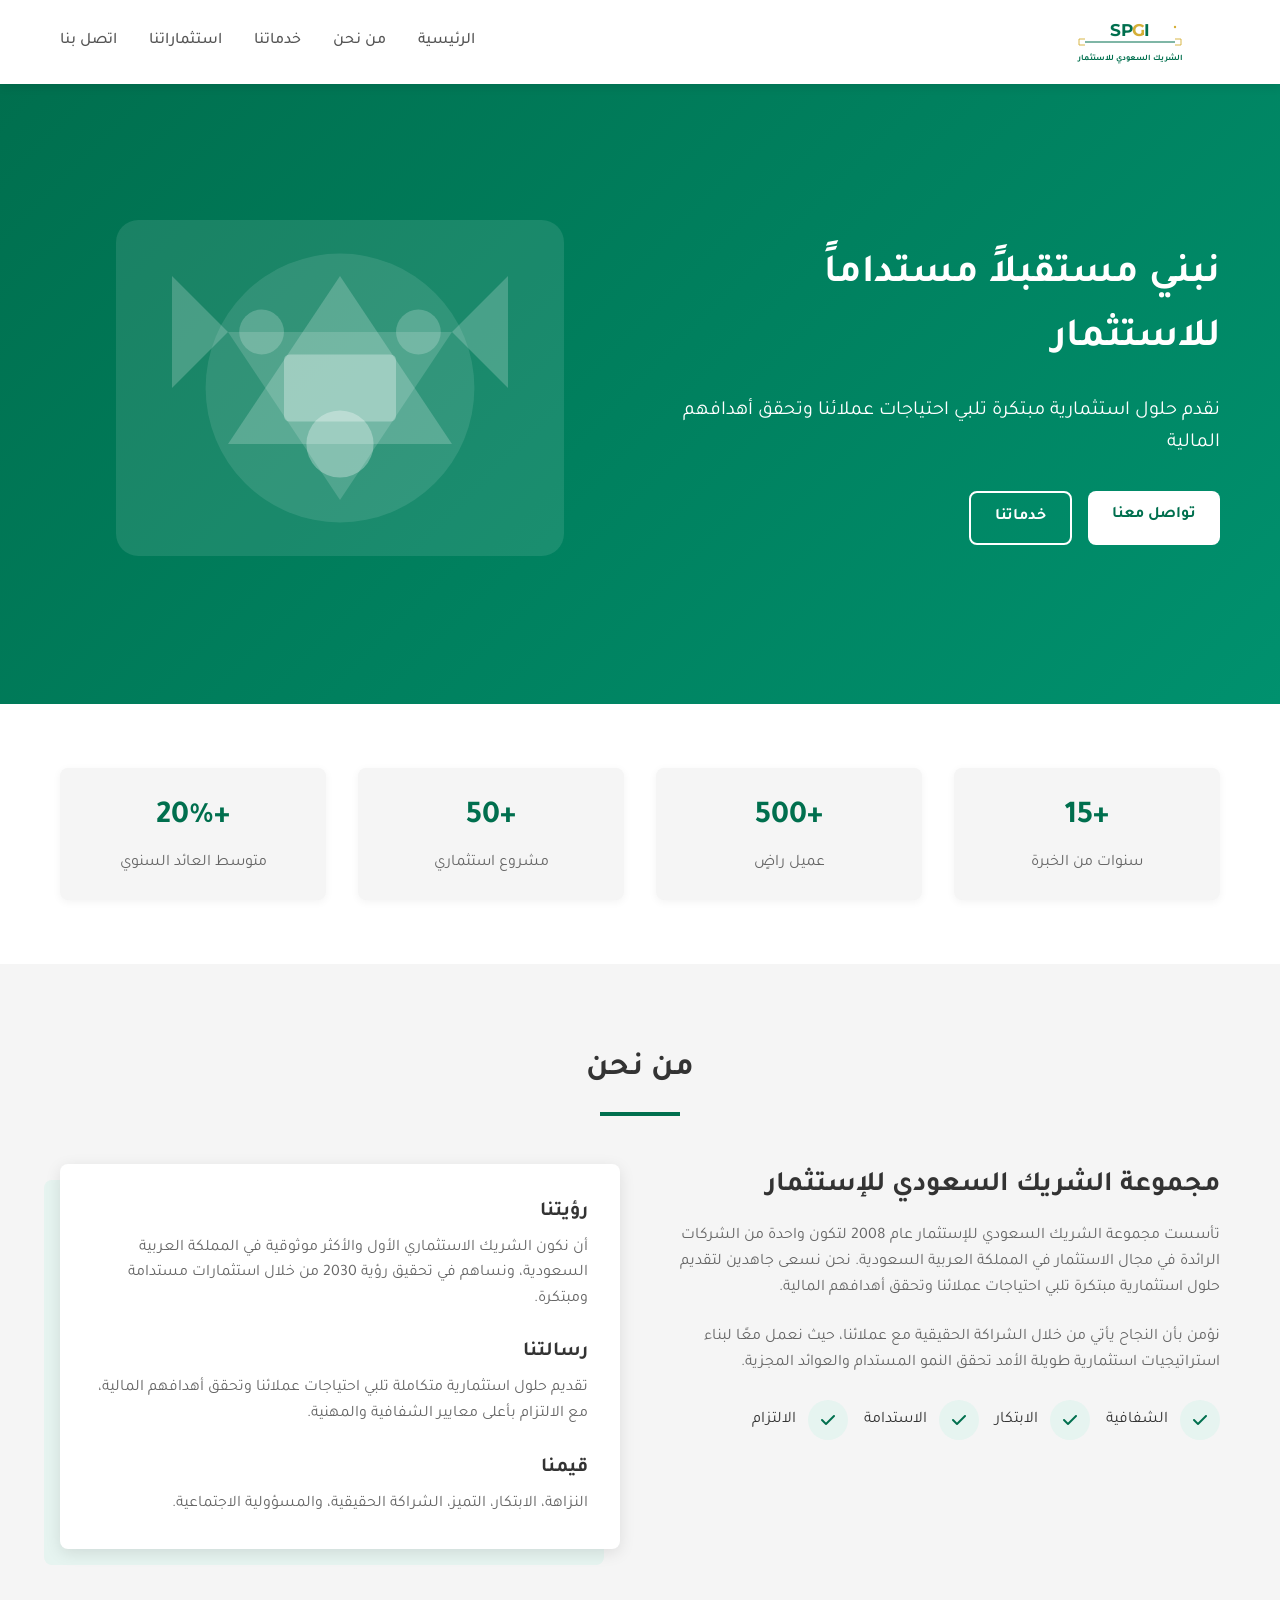
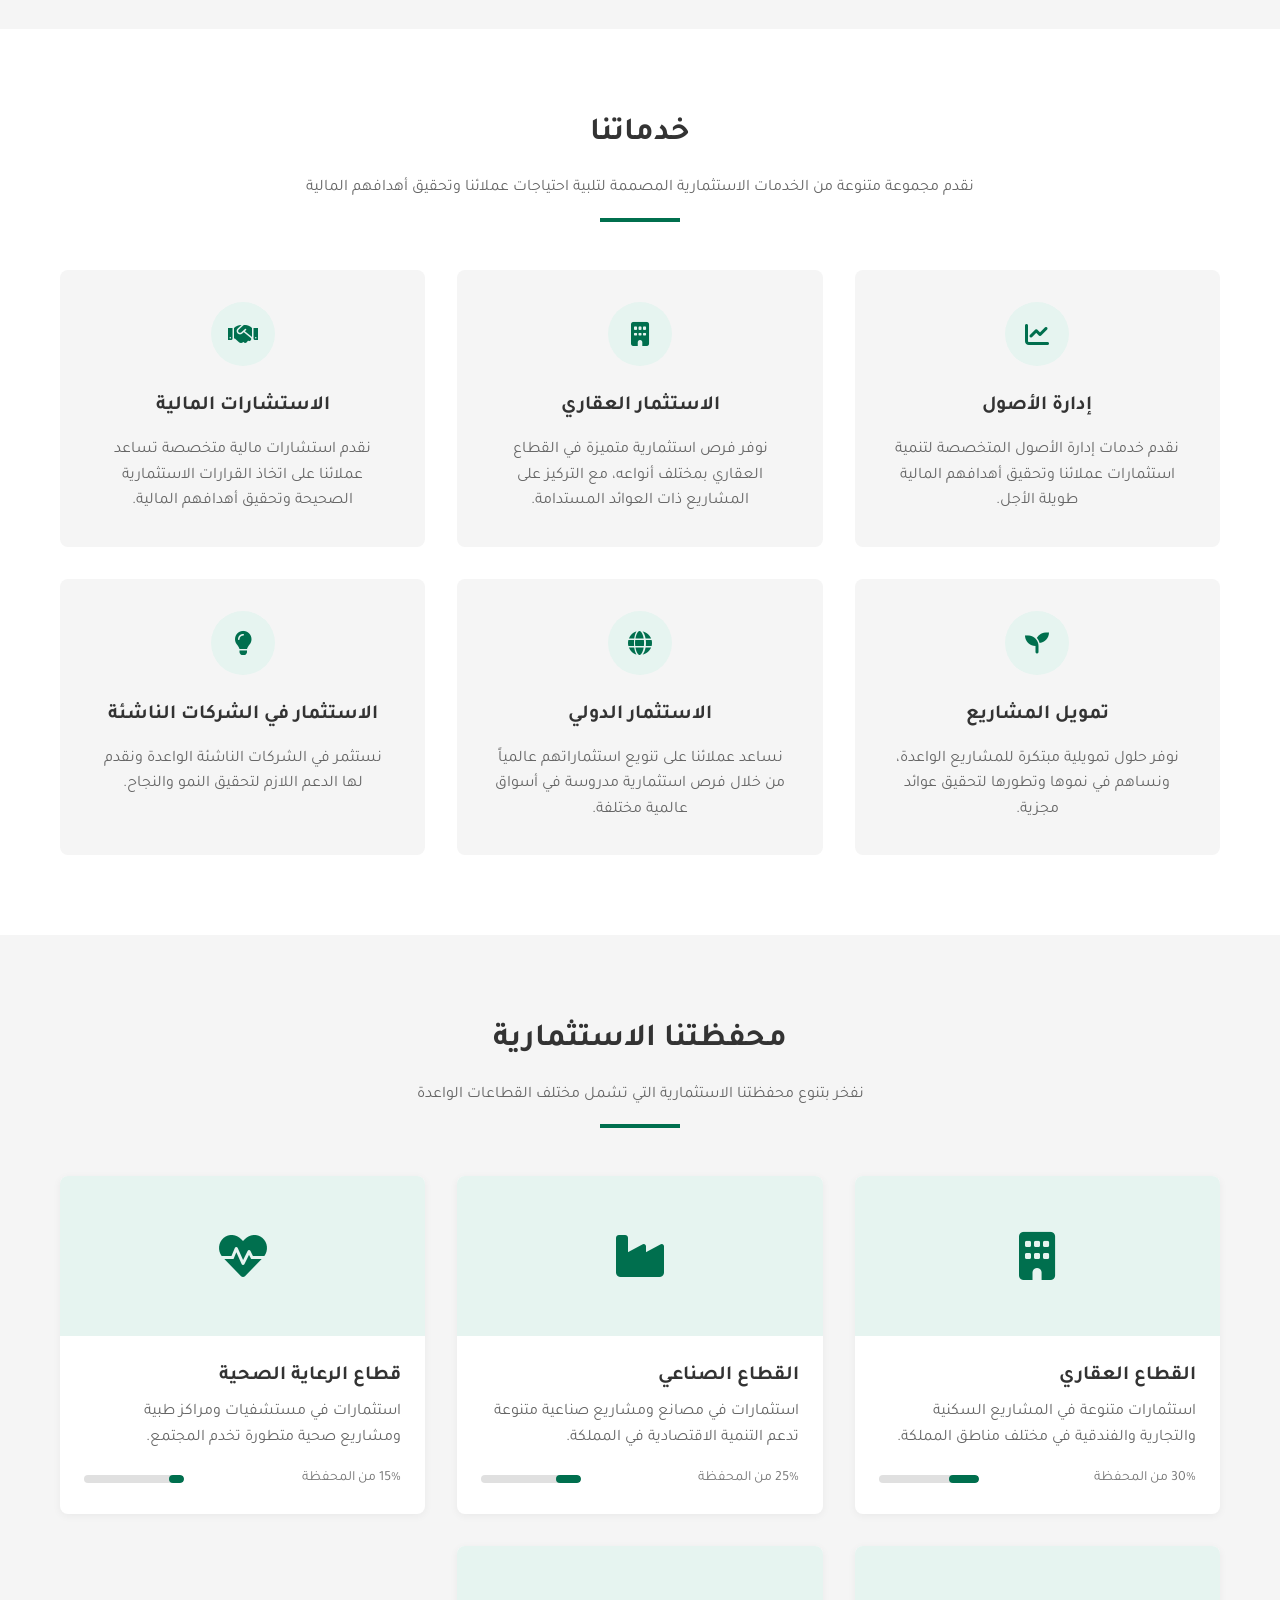
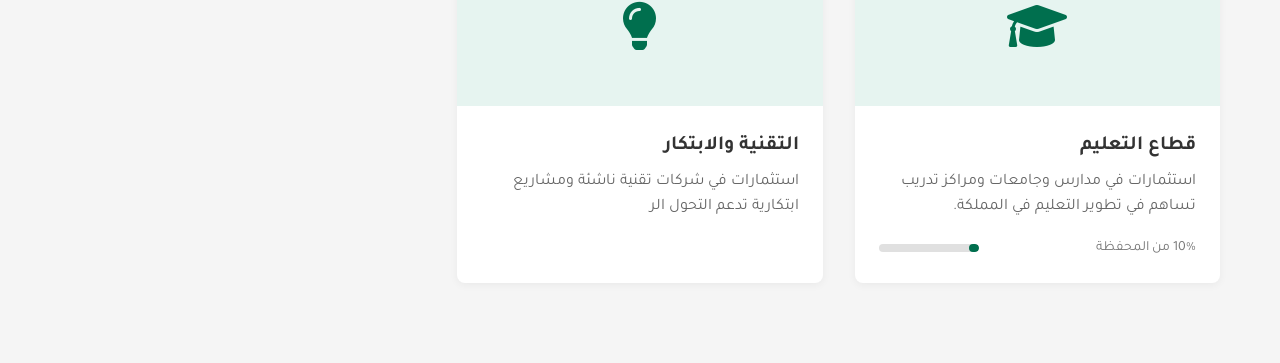
<file: html/deepseek_html_20250617_99aadb.html>
<!DOCTYPE html>
<html lang="ar" dir="rtl">
<head>
    <meta charset="UTF-8">
    <meta name="viewport" content="width=device-width, initial-scale=1.0">
    <title>مجموعة الشريك السعودي للإستثمار</title>
    <link rel="stylesheet" href="https://cdnjs.cloudflare.com/ajax/libs/font-awesome/6.0.0/css/all.min.css">
    <style>
        @import url('https://fonts.googleapis.com/css2?family=Tajawal:wght@300;400;500;700;900&display=swap');
        @import url('https://fonts.googleapis.com/css2?family=Montserrat:wght@700&display=swap');

        /* Reset & Base Styles */
        * {
            margin: 0;
            padding: 0;
            box-sizing: border-box;
        }
        

        body {
            font-family: 'Tajawal', sans-serif;
            background-color: #f8f9fa;
            color: #333;
            line-height: 1.6;
            direction: rtl;
        }


        .container {
            width: 100%;
            max-width: 1200px;
            margin: 0 auto;
            padding: 0 20px;
        }

        a {
            text-decoration: none;
            color: inherit;
        }

        ul {
            list-style: none;
        }

        /* Buttons */
        .btn {
            display: inline-block;
            padding: 12px 24px;
            border-radius: 8px;
            font-weight: 700;
            transition: all 0.3s ease;
            cursor: pointer;
        }

        .btn-primary {
            background-color: #fff;
            color: #006F4E;
        }

        .btn-primary:hover {
            background-color: #f0f0f0;
        }

        .btn-outline {
            border: 2px solid #fff;
            color: #fff;
        }

        .btn-outline:hover {
            background-color: #fff;
            color: #006F4E;
        }

        .btn-light {
            background-color: #fff;
            color: #006F4E;
        }

        .btn-light:hover {
            background-color: #f0f0f0;
        }

        .btn-block {
            display: block;
            width: 100%;
        }

        /* Section Headers */
        .section-header {
            text-align: center;
            margin-bottom: 48px;
        }

        .section-header h2 {
            font-size: 2rem;
            color: #333;
            margin-bottom: 16px;
        }

        .section-header p {
            color: #666;
            max-width: 700px;
            margin: 0 auto;
        }

        .section-divider {
            width: 80px;
            height: 4px;
            background-color: #006F4E;
            margin: 16px auto 0;
        }

        /* Header */
        .sticky-header {
            position: sticky;
            top: 0;
            z-index: 1000;
            background-color: #fff;
            box-shadow: 0 2px 10px rgba(0, 0, 0, 0.1);
        }

        .header-content {
            display: flex;
            justify-content: space-between;
            align-items: center;
            padding: 12px 0;
        }

        .logo {
            width: 180px;
            height: 60px;
        }

        .logo-letters {
            font-family: 'Montserrat', sans-serif;
            font-weight: 700;
            font-size: 28px;
            letter-spacing: -1px;
        }

        .logo-arabic {
            font-family: 'Tajawal', sans-serif;
            font-weight: 700;
            font-size: 14px;
        }

        .primary-color {
            color: #006F4E;
        }

        .gold-accent {
            color: #D4AF37;
        }

        .desktop-nav {
            display: flex;
            gap: 32px;
        }

        .nav-link {
            color: #555;
            font-weight: 500;
            position: relative;
        }

        .nav-link::after {
            content: '';
            position: absolute;
            width: 0;
            height: 2px;
            bottom: -4px;
            right: 0;
            background-color: #006F4E;
            transition: width 0.3s ease;
        }

        .nav-link:hover {
            color: #006F4E;
        }

        .nav-link:hover::after {
            width: 100%;
        }

        .mobile-menu-toggle {
            display: none;
        }

        .mobile-menu {
            display: none;
        }

        /* Hero Section */
        .hero-section {
            background: linear-gradient(135deg, #006F4E 0%, #00916E 100%);
            color: #fff;
            padding: 80px 0;
        }

        .hero-content {
            display: flex;
            align-items: center;
        }

        .hero-text {
            flex: 1;
            padding-left: 40px;
        }

        .hero-text h1 {
            font-size: 2.5rem;
            font-weight: 700;
            margin-bottom: 24px;
        }

        .hero-text p {
            font-size: 1.25rem;
            margin-bottom: 32px;
        }

        .hero-buttons {
            display: flex;
            gap: 16px;
        }

        .hero-image {
            flex: 1;
        }

        /* Stats Section */
        .stats-section {
            padding: 64px 0;
            background-color: #fff;
        }

        .stats-grid {
            display: grid;
            grid-template-columns: repeat(auto-fit, minmax(200px, 1fr));
            gap: 32px;
        }

        .stat-card {
            background-color: #f5f5f5;
            padding: 24px;
            border-radius: 8px;
            text-align: center;
            transition: all 0.3s ease;
            box-shadow: 0 2px 8px rgba(0, 0, 0, 0.05);
        }

        .stat-card:hover {
            transform: translateY(-5px);
            box-shadow: 0 8px 16px rgba(0, 0, 0, 0.1);
        }

        .stat-number {
            font-size: 2rem;
            font-weight: 700;
            color: #006F4E;
            margin-bottom: 8px;
        }

        .stat-label {
            color: #666;
        }

        /* About Section */
        .about-section {
            padding: 80px 0;
            background-color: #f5f5f5;
        }

        .about-content {
            display: flex;
            gap: 40px;
        }

        .about-text {
            flex: 1;
        }

        .about-text h3 {
            font-size: 1.75rem;
            color: #333;
            margin-bottom: 16px;
        }

        .about-text p {
            color: #666;
            margin-bottom: 24px;
        }

        .values-list {
            display: flex;
            flex-wrap: wrap;
            gap: 16px;
        }

        .value-item {
            display: flex;
            align-items: center;
        }

        .value-icon {
            width: 40px;
            height: 40px;
            background-color: #e6f4f0;
            border-radius: 50%;
            display: flex;
            align-items: center;
            justify-content: center;
            margin-left: 12px;
            color: #006F4E;
        }

        .about-card-wrapper {
            flex: 1;
            position: relative;
        }

        .about-card-wrapper::before {
            content: '';
            position: absolute;
            top: 16px;
            right: 16px;
            width: 100%;
            height: 100%;
            background-color: #e6f4f0;
            border-radius: 8px;
            z-index: 0;
        }

        .about-card {
            position: relative;
            background-color: #fff;
            padding: 32px;
            border-radius: 8px;
            box-shadow: 0 4px 16px rgba(0, 0, 0, 0.1);
            z-index: 1;
        }

        .about-card-item {
            margin-bottom: 24px;
        }

        .about-card-item:last-child {
            margin-bottom: 0;
        }

        .about-card-item h4 {
            font-size: 1.25rem;
            color: #333;
            margin-bottom: 8px;
        }

        .about-card-item p {
            color: #666;
        }

        /* Services Section */
        .services-section {
            padding: 80px 0;
            background-color: #fff;
        }

        .services-grid {
            display: grid;
            grid-template-columns: repeat(auto-fill, minmax(300px, 1fr));
            gap: 32px;
        }

        .service-card {
            background-color: #f5f5f5;
            padding: 32px;
            border-radius: 8px;
            text-align: center;
            transition: all 0.3s ease;
        }

        .service-card:hover {
            box-shadow: 0 8px 16px rgba(0, 0, 0, 0.1);
        }

        .service-icon {
            width: 64px;
            height: 64px;
            background-color: #e6f4f0;
            border-radius: 50%;
            display: flex;
            align-items: center;
            justify-content: center;
            margin: 0 auto 24px;
            color: #006F4E;
            font-size: 1.5rem;
            transition: all 0.3s ease;
        }

        .service-card:hover .service-icon {
            transform: scale(1.1);
        }

        .service-card h3 {
            font-size: 1.25rem;
            color: #333;
            margin-bottom: 16px;
        }

        .service-card p {
            color: #666;
        }

        /* Investments Section */
        .investments-section {
            padding: 80px 0;
            background-color: #f5f5f5;
        }

        .investments-grid {
            display: grid;
            grid-template-columns: repeat(auto-fill, minmax(350px, 1fr));
            gap: 32px;
        }

        .investment-card {
            background-color: #fff;
            border-radius: 8px;
            overflow: hidden;
            box-shadow: 0 2px 8px rgba(0, 0, 0, 0.05);
            transition: all 0.3s ease;
        }

        .investment-card:hover {
            transform: translateY(-5px);
            box-shadow: 0 8px 16px rgba(0, 0, 0, 0.1);
        }

        .investment-icon {
            height: 160px;
            background-color: #e6f4f0;
            display: flex;
            align-items: center;
            justify-content: center;
            font-size: 3rem;
            color: #006F4E;
        }

        .investment-content {
            padding: 24px;
        }

        .investment-content h3 {
            font-size: 1.25rem;
            color: #333;
            margin-bottom: 8px;
        }

        .investment-content p {
            color: #666;
            margin-bottom: 16px;
        }

        .investment-progress {
            display: flex;
            justify-content: space-between;
            align-items: center;
        }

        .progress-label {
            font-size: 0.875rem;
            color: #777;
        }

        .progress-bar {
            width: 100px;
            height: 8px;
            background-color: #e0e0e0;
            border-radius: 4px;
            overflow: hidden;
        }

        .progress-fill {
            height: 100%;
            background-color: #006F4E;
            border-radius: 4px;
        }

        /* CTA Section */
        .cta-section {
            padding: 80px 0;
            background: linear-gradient(135deg, #006F4E 0%, #00916E 100%);
            color: #fff;
            text-align: center;
        }

        .cta-section h2 {
            font-size: 2rem;
            margin-bottom: 16px;
        }

        .cta-section p {
            font-size: 1.25rem;
            max-width: 700px;
            margin: 0 auto 32px;
        }

        /* Contact Section */
        .contact-section {
            padding: 80px 0;
            background-color: #fff;
        }

        .contact-content {
            display: flex;
            gap: 40px;
        }

        .contact-form-container {
            flex: 1;
            background-color: #f5f5f5;
            padding: 32px;
            border-radius: 8px;
            box-shadow: 0 2px 8px rgba(0, 0, 0, 0.05);
        }

        .contact-form-container h3 {
            font-size: 1.5rem;
            color: #333;
            margin-bottom: 24px;
        }

        .contact-form {
            display: flex;
            flex-direction: column;
            gap: 16px;
        }

        .form-group {
            display: flex;
            flex-direction: column;
        }

        .form-group label {
            margin-bottom: 8px;
            color: #555;
        }

        .form-group input,
        .form-group select,
        .form-group textarea {
            padding: 12px;
            border: 1px solid #ddd;
            border-radius: 8px;
            font-family: 'Tajawal', sans-serif;
        }

        .form-group input:focus,
        .form-group select:focus,
        .form-group textarea:focus {
            outline: none;
            border-color: #006F4E;
            box-shadow: 0 0 0 2px rgba(0, 111, 78, 0.2);
        }

        .form-success {
            display: none;
            margin-top: 24px;
            padding: 16px;
            background-color: #e6f4f0;
            color: #006F4E;
            border-radius: 8px;
            text-align: center;
        }

        .form-success.show {
            display: block;
        }

        .contact-info {
            flex: 1;
            display: flex;
            flex-direction: column;
            gap: 32px;
        }

        .contact-info-card {
            background-color: #f5f5f5;
            padding: 32px;
            border-radius: 8px;
            box-shadow: 0 2px 8px rgba(0, 0, 0, 0.05);
        }

        .contact-info-card h3 {
            font-size: 1.5rem;
            color: #333;
            margin-bottom: 24px;
        }

        .contact-info-items {
            display: flex;
            flex-direction: column;
            gap: 24px;
        }

        .contact-info-item {
            display: flex;
        }

        .contact-info-icon {
            width: 40px;
            height: 40px;
            background-color: #e6f4f0;
            border-radius: 50%;
            display: flex;
            align-items: center;
            justify-content: center;
            margin-left: 16px;
            color: #006F4E;
        }

        .contact-info-text h4 {
            font-size: 1.125rem;
            color: #333;
            margin-bottom: 4px;
        }

        .contact-info-text p {
            color: #666;
        }

        .social-links {
            display: flex;
            gap: 16px;
        }

        .social-link {
            width: 48px;
            height: 48px;
            background-color: #e6f4f0;
            border-radius: 50%;
            display: flex;
            align-items: center;
            justify-content: center;
            color: #006F4E;
            transition: all 0.3s ease;
        }

        .social-link:hover {
            background-color: #006F4E;
            color: #fff;
        }

        /* Footer */
        .footer {
            background-color: #333;
            color: #fff;
            padding: 64px 0 32px;
        }

        .footer-content {
            display: grid;
            grid-template-columns: repeat(auto-fit, minmax(200px, 1fr));
            gap: 40px;
            margin-bottom: 40px;
        }

        .footer-about {
            grid-column: span 2;
        }

        .footer-logo {
            margin-bottom: 16px;
        }

        .footer-about p {
            color: #bbb;
            margin-bottom: 16px;
        }

        .footer-social {
            display: flex;
            gap: 16px;
        }

        .footer-social a {
            color: #bbb;
            transition: color 0.3s ease;
        }

        .footer-social a:hover {
            color: #fff;
        }

        .footer-links h3 {
            font-size: 1.25rem;
            margin-bottom: 16px;
        }

        .footer-links ul {
            display: flex;
            flex-direction: column;
            gap: 8px;
        }

        .footer-links a {
            color: #bbb;
            transition: color 0.3s ease;
        }

        .footer-links a:hover {
            color: #fff;
        }

        .footer-newsletter h3 {
            font-size: 1.25rem;
            margin-bottom: 16px;
        }

        .footer-newsletter p {
            color: #bbb;
            margin-bottom: 16px;
        }

        .newsletter-form {
            display: flex;
        }

        .newsletter-form input {
            flex: 1;
            padding: 12px;
            border: none;
            border-radius: 4px 0 0 4px;
            font-family: 'Tajawal', sans-serif;
        }

        .newsletter-form button {
            background-color: #006F4E;
            color: #fff;
            border: none;
            padding: 0 16px;
            border-radius: 0 4px 4px 0;
            cursor: pointer;
            transition: background-color 0.3s ease;
        }

        .newsletter-form button:hover {
            background-color: #00916E;
        }

        .footer-bottom {
            text-align: center;
            padding-top: 32px;
            border-top: 1px solid #444;
            color: #bbb;
        }

        /* Mobile Menu */
        @media (max-width: 768px) {
            .desktop-nav {
                display: none;
            }
            
            .mobile-menu-toggle {
                display: block;
            }
            
            .mobile-menu-toggle button {
                background: none;
                border: none;
                font-size: 1.5rem;
                color: #006F4E;
                cursor: pointer;
            }
            
            .mobile-menu {
                display: none;
                flex-direction: column;
                padding: 16px 0;
            }
            
            .mobile-menu.show {
                display: flex;
            }
            
            .mobile-menu a {
                padding: 12px 0;
                color: #555;
                border-bottom: 1px solid #eee;
            }
            
            .mobile-menu a:last-child {
                border-bottom: none;
            }
            
            .hero-content {
                flex-direction: column;
            }
            
            .hero-text {
                padding-left: 0;
                margin-bottom: 40px;
                text-align: center;
            }
            
            .hero-buttons {
                justify-content: center;
            }
            
            .about-content {
                flex-direction: column;
            }
            
            .contact-content {
                flex-direction: column;
            }
            
            .footer-about {
                grid-column: span 1;
            }
        }

        /* Responsive Adjustments */
        @media (max-width: 576px) {
            .services-grid {
                grid-template-columns: 1fr;
            }
            
            .investments-grid {
                grid-template-columns: 1fr;
            }
            
            .logo {
                width: 150px;
                height: 50px;
            }
        }
    </style>
</head>
<body>
    <!-- Header -->
    <header class="sticky-header">
        <div class="container">
            <div class="header-content">
                <div class="logo">
                    <svg viewBox="0 0 300 100" xmlns="http://www.w3.org/2000/svg">
                        <!-- الحروف الإنجليزية SPGI -->
                        <text x="150" y="40" text-anchor="middle" class="logo-letters" 
                              style="font-family: 'Montserrat', sans-serif; font-weight: 700; font-size: 28px; letter-spacing: -1px;">
                            <tspan fill="#006F4E">SP</tspan><tspan fill="#D4AF37">G</tspan><tspan fill="#006F4E">I</tspan>
                        </text>
                        
                        <!-- خط أفقي فاصل -->
                        <line x1="75" y1="50" x2="225" y2="50" stroke="#006F4E" stroke-width="2" />
                        
                        <!-- الاسم بالعربي -->
                        <text x="150" y="80" text-anchor="middle" 
                              style="font-family: 'Tajawal', sans-serif; font-weight: 700; font-size: 14px; fill: #006F4E;">
                            الشريك السعودي للاستثمار
                        </text>
                        
                        <!-- عناصر زخرفية بسيطة -->
                        <path d="M75,45 L65,45 L65,55 L75,55" fill="none" stroke="#D4AF37" stroke-width="1.5" />
                        <path d="M225,45 L235,45 L235,55 L225,55" fill="none" stroke="#D4AF37" stroke-width="1.5" />
                        
                        <!-- نقطة ذهبية فوق حرف I -->
                        <circle cx="225" cy="25" r="2" fill="#D4AF37" />
                    </svg>
                </div>
                
                <nav class="desktop-nav">
                    <a href="#home" class="nav-link">الرئيسية</a>
                    <a href="#about" class="nav-link">من نحن</a>
                    <a href="#services" class="nav-link">خدماتنا</a>
                    <a href="#investments" class="nav-link">استثماراتنا</a>
                    <a href="#contact" class="nav-link">اتصل بنا</a>
                </nav>
                
                <div class="mobile-menu-toggle">
                    <button id="menu-toggle">
                        <i class="fas fa-bars"></i>
                    </button>
                </div>
            </div>
            
            <!-- Mobile Menu -->
            <div id="mobile-menu" class="mobile-menu">
                <a href="#home">الرئيسية</a>
                <a href="#about">من نحن</a>
                <a href="#services">خدماتنا</a>
                <a href="#investments">استثماراتنا</a>
                <a href="#contact">اتصل بنا</a>
            </div>
        </div>
    </header>

    <!-- Hero Section -->
    <section id="home" class="hero-section">
        <div class="container">
            <div class="hero-content">
                <div class="hero-text">
                    <h1>نبني مستقبلاً مستداماً للاستثمار</h1>
                    <p>نقدم حلول استثمارية مبتكرة تلبي احتياجات عملائنا وتحقق أهدافهم المالية</p>
                    <div class="hero-buttons">
                        <a href="#contact" class="btn btn-primary">تواصل معنا</a>
                        <a href="#services" class="btn btn-outline">خدماتنا</a>
                    </div>
                </div>
                <div class="hero-image">
                    <svg viewBox="0 0 500 400" xmlns="http://www.w3.org/2000/svg">
                        <rect x="50" y="50" width="400" height="300" rx="20" fill="#ffffff" opacity="0.1"/>
                        <circle cx="250" cy="200" r="120" fill="#ffffff" opacity="0.1"/>
                        <path d="M150,250 L350,250 L250,100 Z" fill="#ffffff" opacity="0.2"/>
                        <path d="M150,150 L350,150 L250,300 Z" fill="#ffffff" opacity="0.15"/>
                        <rect x="200" y="170" width="100" height="60" rx="5" fill="#ffffff" opacity="0.3"/>
                        <circle cx="180" cy="150" r="20" fill="#ffffff" opacity="0.2"/>
                        <circle cx="320" cy="150" r="20" fill="#ffffff" opacity="0.2"/>
                        <circle cx="250" cy="250" r="30" fill="#ffffff" opacity="0.3"/>
                        <path d="M100,100 L150,150 L100,200 Z" fill="#ffffff" opacity="0.2"/>
                        <path d="M400,100 L350,150 L400,200 Z" fill="#ffffff" opacity="0.2"/>
                    </svg>
                </div>
            </div>
        </div>
    </section>

    <!-- Stats Section -->
    <section class="stats-section">
        <div class="container">
            <div class="stats-grid">
                <div class="stat-card">
                    <div class="stat-number">+15</div>
                    <div class="stat-label">سنوات من الخبرة</div>
                </div>
                <div class="stat-card">
                    <div class="stat-number">+500</div>
                    <div class="stat-label">عميل راضٍ</div>
                </div>
                <div class="stat-card">
                    <div class="stat-number">+50</div>
                    <div class="stat-label">مشروع استثماري</div>
                </div>
                <div class="stat-card">
                    <div class="stat-number">+20%</div>
                    <div class="stat-label">متوسط العائد السنوي</div>
                </div>
            </div>
        </div>
    </section>

    <!-- About Section -->
    <section id="about" class="about-section">
        <div class="container">
            <div class="section-header">
                <h2>من نحن</h2>
                <div class="section-divider"></div>
            </div>
            
            <div class="about-content">
                <div class="about-text">
                    <h3>مجموعة الشريك السعودي للإستثمار</h3>
                    <p>تأسست مجموعة الشريك السعودي للإستثمار عام 2008 لتكون واحدة من الشركات الرائدة في مجال الاستثمار في المملكة العربية السعودية. نحن نسعى جاهدين لتقديم حلول استثمارية مبتكرة تلبي احتياجات عملائنا وتحقق أهدافهم المالية.</p>
                    <p>نؤمن بأن النجاح يأتي من خلال الشراكة الحقيقية مع عملائنا، حيث نعمل معًا لبناء استراتيجيات استثمارية طويلة الأمد تحقق النمو المستدام والعوائد المجزية.</p>
                    
                    <div class="values-list">
                        <div class="value-item">
                            <div class="value-icon">
                                <i class="fas fa-check"></i>
                            </div>
                            <span>الشفافية</span>
                        </div>
                        <div class="value-item">
                            <div class="value-icon">
                                <i class="fas fa-check"></i>
                            </div>
                            <span>الابتكار</span>
                        </div>
                        <div class="value-item">
                            <div class="value-icon">
                                <i class="fas fa-check"></i>
                            </div>
                            <span>الاستدامة</span>
                        </div>
                        <div class="value-item">
                            <div class="value-icon">
                                <i class="fas fa-check"></i>
                            </div>
                            <span>الالتزام</span>
                        </div>
                    </div>
                </div>
                
                <div class="about-card-wrapper">
                    <div class="about-card">
                        <div class="about-card-item">
                            <h4>رؤيتنا</h4>
                            <p>أن نكون الشريك الاستثماري الأول والأكثر موثوقية في المملكة العربية السعودية، ونساهم في تحقيق رؤية 2030 من خلال استثمارات مستدامة ومبتكرة.</p>
                        </div>
                        <div class="about-card-item">
                            <h4>رسالتنا</h4>
                            <p>تقديم حلول استثمارية متكاملة تلبي احتياجات عملائنا وتحقق أهدافهم المالية، مع الالتزام بأعلى معايير الشفافية والمهنية.</p>
                        </div>
                        <div class="about-card-item">
                            <h4>قيمنا</h4>
                            <p>النزاهة، الابتكار، التميز، الشراكة الحقيقية، والمسؤولية الاجتماعية.</p>
                        </div>
                    </div>
                </div>
            </div>
        </div>
    </section>

    <!-- Services Section -->
    <section id="services" class="services-section">
        <div class="container">
            <div class="section-header">
                <h2>خدماتنا</h2>
                <p>نقدم مجموعة متنوعة من الخدمات الاستثمارية المصممة لتلبية احتياجات عملائنا وتحقيق أهدافهم المالية</p>
                <div class="section-divider"></div>
            </div>
            
            <div class="services-grid">
                <div class="service-card">
                    <div class="service-icon">
                        <i class="fas fa-chart-line"></i>
                    </div>
                    <h3>إدارة الأصول</h3>
                    <p>نقدم خدمات إدارة الأصول المتخصصة لتنمية استثمارات عملائنا وتحقيق أهدافهم المالية طويلة الأجل.</p>
                </div>
                
                <div class="service-card">
                    <div class="service-icon">
                        <i class="fas fa-building"></i>
                    </div>
                    <h3>الاستثمار العقاري</h3>
                    <p>نوفر فرص استثمارية متميزة في القطاع العقاري بمختلف أنواعه، مع التركيز على المشاريع ذات العوائد المستدامة.</p>
                </div>
                
                <div class="service-card">
                    <div class="service-icon">
                        <i class="fas fa-handshake"></i>
                    </div>
                    <h3>الاستشارات المالية</h3>
                    <p>نقدم استشارات مالية متخصصة تساعد عملائنا على اتخاذ القرارات الاستثمارية الصحيحة وتحقيق أهدافهم المالية.</p>
                </div>
                
                <div class="service-card">
                    <div class="service-icon">
                        <i class="fas fa-seedling"></i>
                    </div>
                    <h3>تمويل المشاريع</h3>
                    <p>نوفر حلول تمويلية مبتكرة للمشاريع الواعدة، ونساهم في نموها وتطورها لتحقيق عوائد مجزية.</p>
                </div>
                
                <div class="service-card">
                    <div class="service-icon">
                        <i class="fas fa-globe"></i>
                    </div>
                    <h3>الاستثمار الدولي</h3>
                    <p>نساعد عملائنا على تنويع استثماراتهم عالمياً من خلال فرص استثمارية مدروسة في أسواق عالمية مختلفة.</p>
                </div>
                
                <div class="service-card">
                    <div class="service-icon">
                        <i class="fas fa-lightbulb"></i>
                    </div>
                    <h3>الاستثمار في الشركات الناشئة</h3>
                    <p>نستثمر في الشركات الناشئة الواعدة ونقدم لها الدعم اللازم لتحقيق النمو والنجاح.</p>
                </div>
            </div>
        </div>
    </section>

    <!-- Investment Portfolio Section -->
    <section id="investments" class="investments-section">
        <div class="container">
            <div class="section-header">
                <h2>محفظتنا الاستثمارية</h2>
                <p>نفخر بتنوع محفظتنا الاستثمارية التي تشمل مختلف القطاعات الواعدة</p>
                <div class="section-divider"></div>
            </div>
            
            <div class="investments-grid">
                <div class="investment-card">
                    <div class="investment-icon">
                        <i class="fas fa-building"></i>
                    </div>
                    <div class="investment-content">
                        <h3>القطاع العقاري</h3>
                        <p>استثمارات متنوعة في المشاريع السكنية والتجارية والفندقية في مختلف مناطق المملكة.</p>
                        <div class="investment-progress">
                            <span class="progress-label">30% من المحفظة</span>
                            <div class="progress-bar">
                                <div class="progress-fill" style="width: 30%"></div>
                            </div>
                        </div>
                    </div>
                </div>
                
                <div class="investment-card">
                    <div class="investment-icon">
                        <i class="fas fa-industry"></i>
                    </div>
                    <div class="investment-content">
                        <h3>القطاع الصناعي</h3>
                        <p>استثمارات في مصانع ومشاريع صناعية متنوعة تدعم التنمية الاقتصادية في المملكة.</p>
                        <div class="investment-progress">
                            <span class="progress-label">25% من المحفظة</span>
                            <div class="progress-bar">
                                <div class="progress-fill" style="width: 25%"></div>
                            </div>
                        </div>
                    </div>
                </div>
                
                <div class="investment-card">
                    <div class="investment-icon">
                        <i class="fas fa-heartbeat"></i>
                    </div>
                    <div class="investment-content">
                        <h3>قطاع الرعاية الصحية</h3>
                        <p>استثمارات في مستشفيات ومراكز طبية ومشاريع صحية متطورة تخدم المجتمع.</p>
                        <div class="investment-progress">
                            <span class="progress-label">15% من المحفظة</span>
                            <div class="progress-bar">
                                <div class="progress-fill" style="width: 15%"></div>
                            </div>
                        </div>
                    </div>
                </div>
                
                <div class="investment-card">
                    <div class="investment-icon">
                        <i class="fas fa-graduation-cap"></i>
                    </div>
                    <div class="investment-content">
                        <h3>قطاع التعليم</h3>
                        <p>استثمارات في مدارس وجامعات ومراكز تدريب تساهم في تطوير التعليم في المملكة.</p>
                        <div class="investment-progress">
                            <span class="progress-label">10% من المحفظة</span>
                            <div class="progress-bar">
                                <div class="progress-fill" style="width: 10%"></div>
                            </div>
                        </div>
                    </div>
                </div>
                
                <div class="investment-card">
                    <div class="investment-icon">
                        <i class="fas fa-lightbulb"></i>
                    </div>
                    <div class="investment-content">
                        <h3>التقنية والابتكار</h3>
                        <p>استثمارات في شركات تقنية ناشئة ومشاريع ابتكارية تدعم التحول الر
</file>
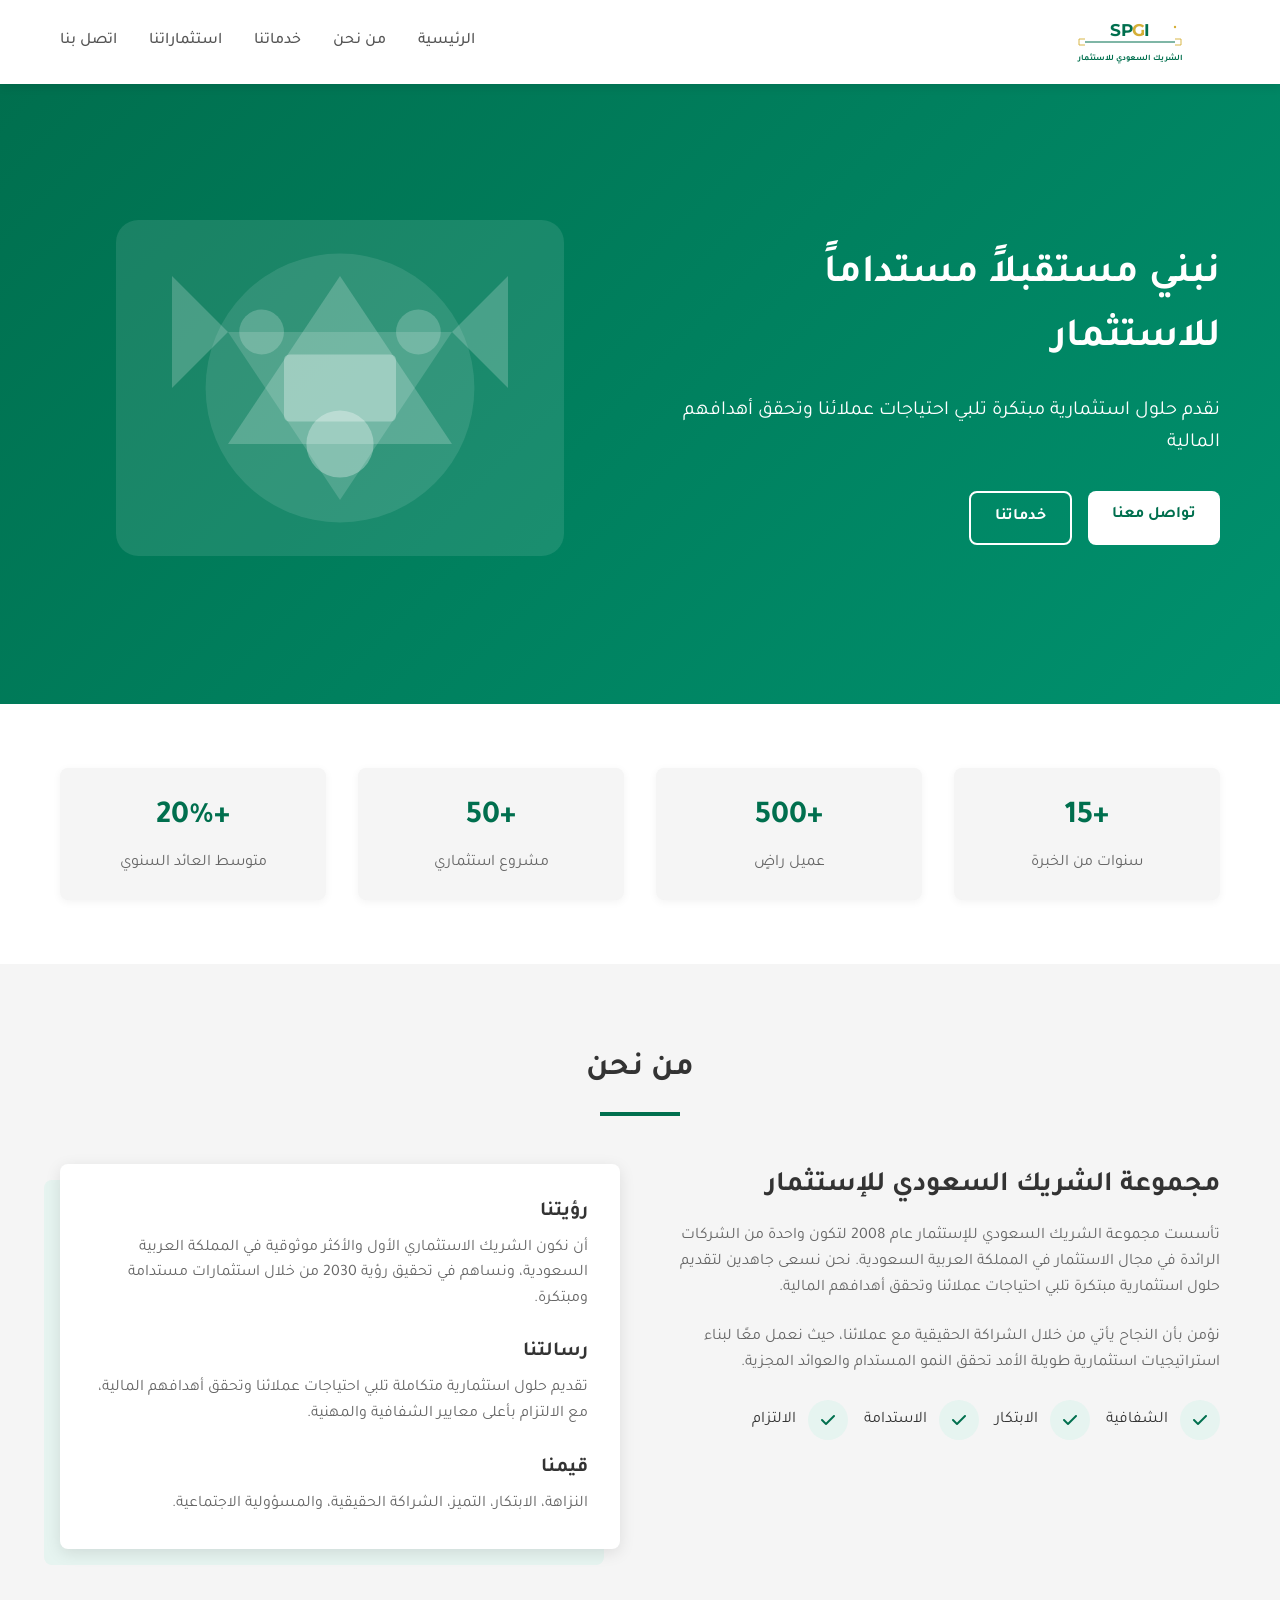
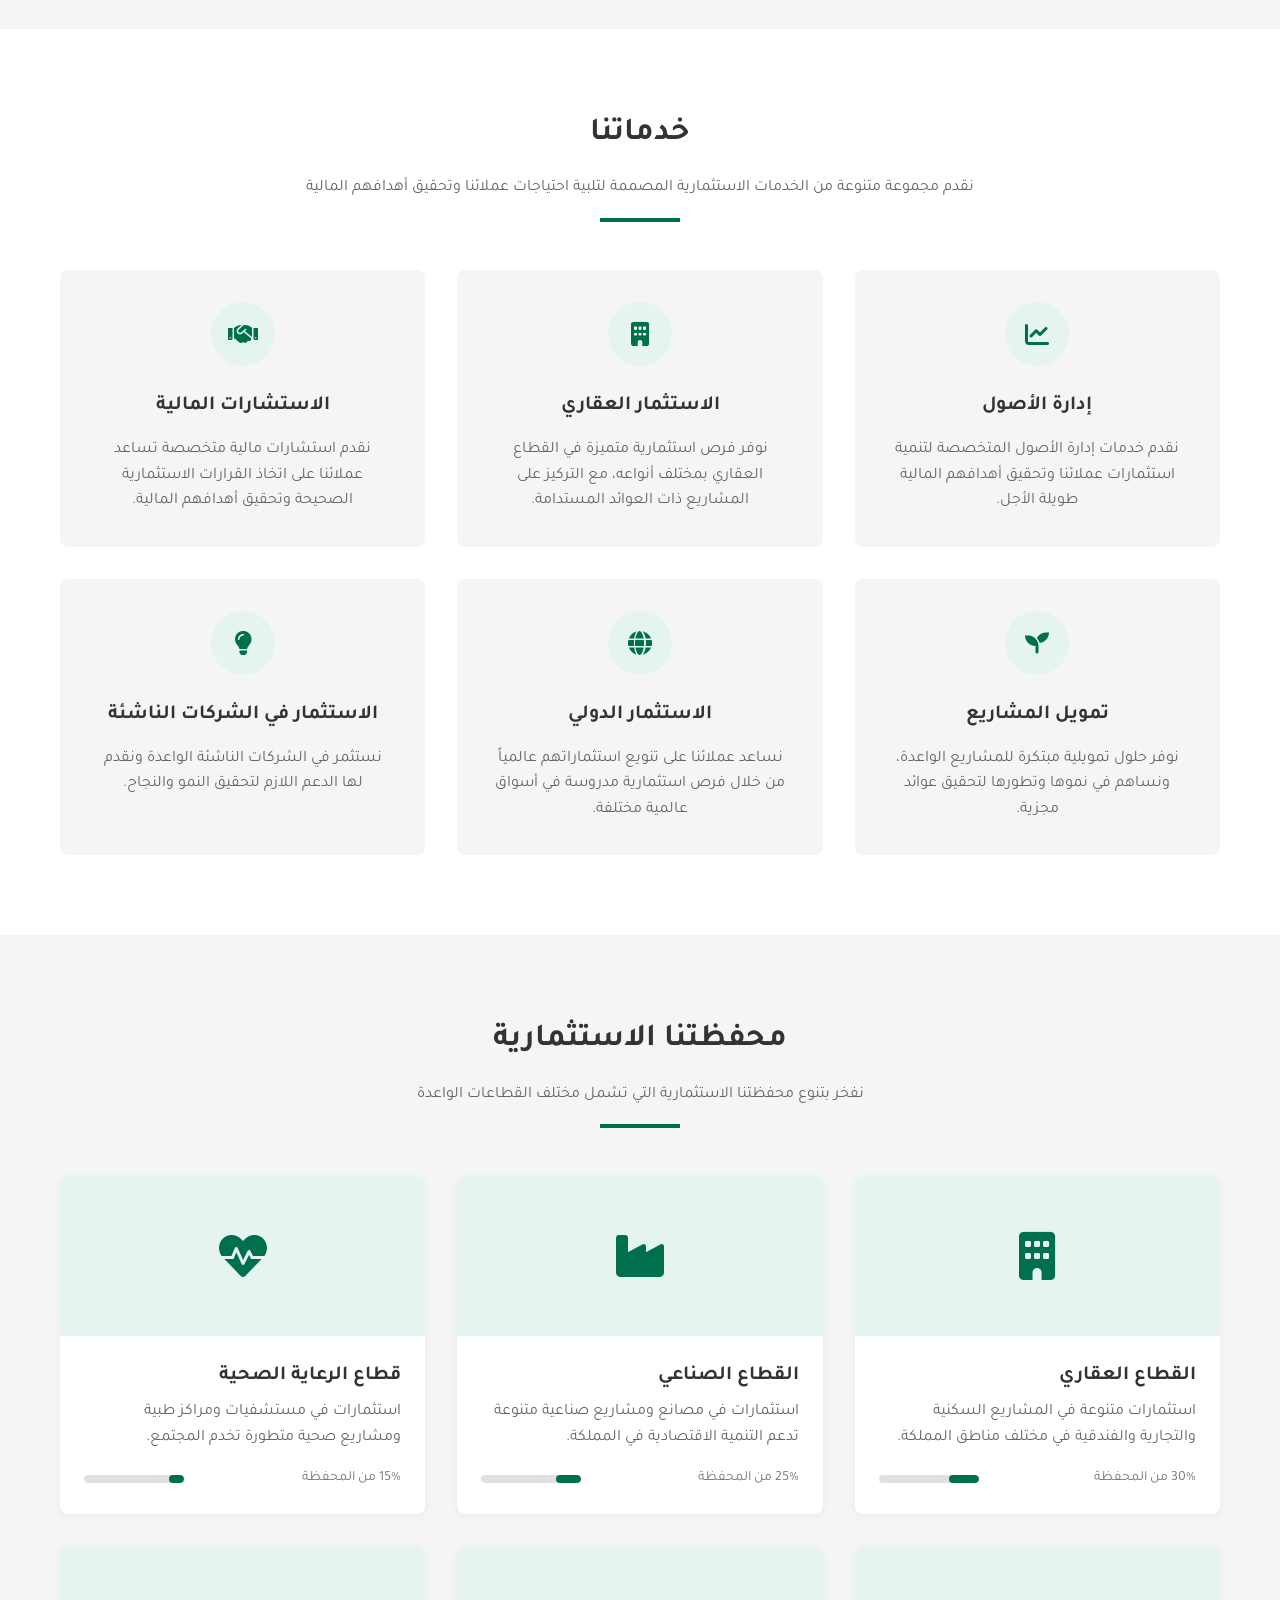
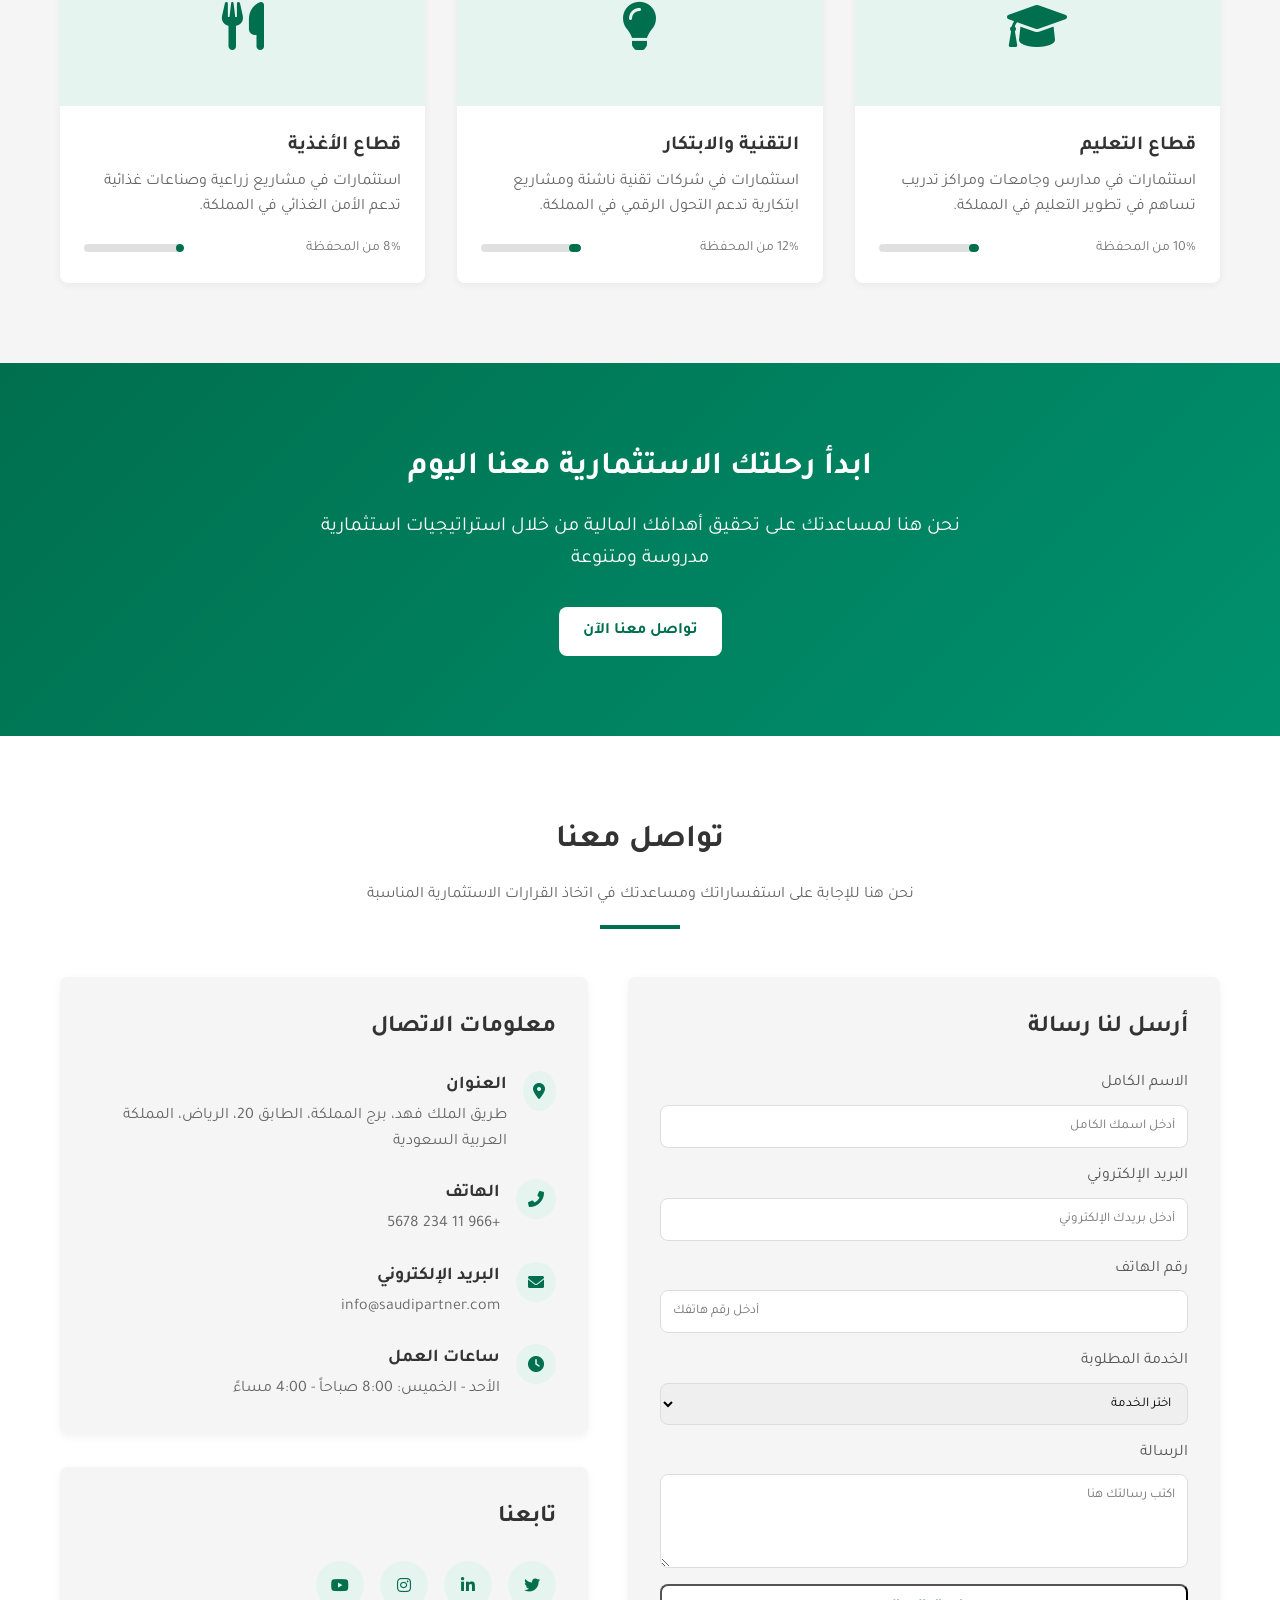
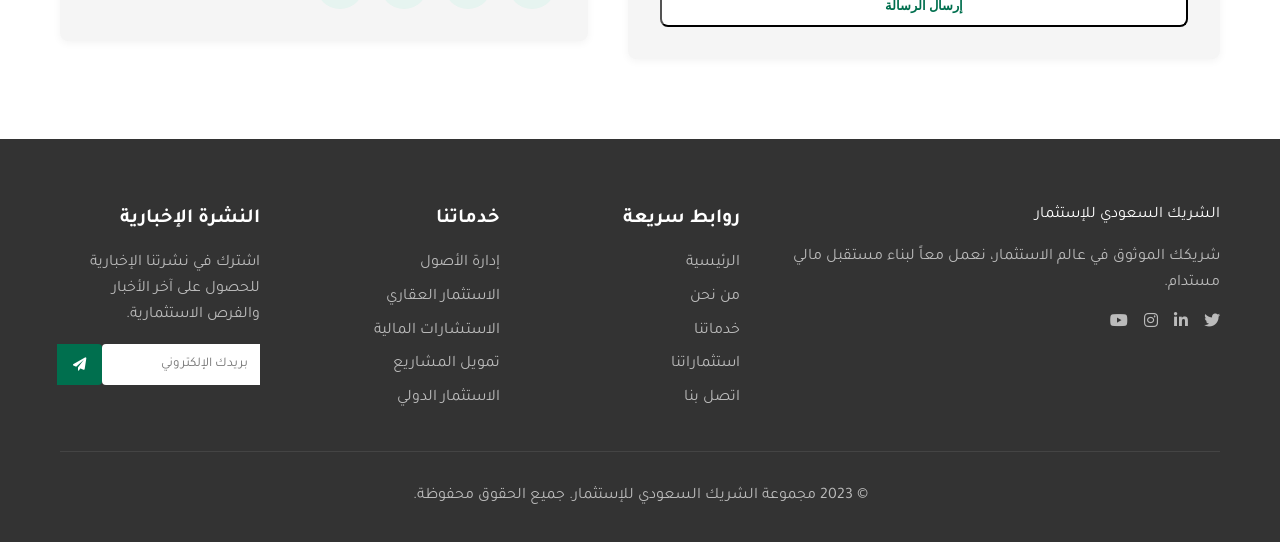
<file: html/index3.html>
<!DOCTYPE html>
<html lang="ar" dir="rtl">
<head>
    <meta charset="UTF-8">
    <meta name="viewport" content="width=device-width, initial-scale=1.0">
    <title>مجموعة الشريك السعودي للإستثمار</title>
    <link rel="stylesheet" href="https://cdnjs.cloudflare.com/ajax/libs/font-awesome/6.0.0/css/all.min.css">
    <style>
        @import url('https://fonts.googleapis.com/css2?family=Tajawal:wght@300;400;500;700;900&display=swap');
        @import url('https://fonts.googleapis.com/css2?family=Montserrat:wght@700&display=swap');

        /* Reset & Base Styles */
        * {
            margin: 0;
            padding: 0;
            box-sizing: border-box;
        }
        

        body {
            font-family: 'Tajawal', sans-serif;
            background-color: #f8f9fa;
            color: #333;
            line-height: 1.6;
            direction: rtl;
        }


        .container {
            width: 100%;
            max-width: 1200px;
            margin: 0 auto;
            padding: 0 20px;
        }

        a {
            text-decoration: none;
            color: inherit;
        }

        ul {
            list-style: none;
        }

        /* Buttons */
        .btn {
            display: inline-block;
            padding: 12px 24px;
            border-radius: 8px;
            font-weight: 700;
            transition: all 0.3s ease;
            cursor: pointer;
        }

        .btn-primary {
            background-color: #fff;
            color: #006F4E;
        }

        .btn-primary:hover {
            background-color: #f0f0f0;
        }

        .btn-outline {
            border: 2px solid #fff;
            color: #fff;
        }

        .btn-outline:hover {
            background-color: #fff;
            color: #006F4E;
        }

        .btn-light {
            background-color: #fff;
            color: #006F4E;
        }

        .btn-light:hover {
            background-color: #f0f0f0;
        }

        .btn-block {
            display: block;
            width: 100%;
        }

        /* Section Headers */
        .section-header {
            text-align: center;
            margin-bottom: 48px;
        }

        .section-header h2 {
            font-size: 2rem;
            color: #333;
            margin-bottom: 16px;
        }

        .section-header p {
            color: #666;
            max-width: 700px;
            margin: 0 auto;
        }

        .section-divider {
            width: 80px;
            height: 4px;
            background-color: #006F4E;
            margin: 16px auto 0;
        }

        /* Header */
        .sticky-header {
            position: sticky;
            top: 0;
            z-index: 1000;
            background-color: #fff;
            box-shadow: 0 2px 10px rgba(0, 0, 0, 0.1);
        }

        .header-content {
            display: flex;
            justify-content: space-between;
            align-items: center;
            padding: 12px 0;
        }

        .logo {
            width: 180px;
            height: 60px;
        }

        .logo-letters {
            font-family: 'Montserrat', sans-serif;
            font-weight: 700;
            font-size: 28px;
            letter-spacing: -1px;
        }

        .logo-arabic {
            font-family: 'Tajawal', sans-serif;
            font-weight: 700;
            font-size: 14px;
        }

        .primary-color {
            color: #006F4E;
        }

        .gold-accent {
            color: #D4AF37;
        }

        .desktop-nav {
            display: flex;
            gap: 32px;
        }

        .nav-link {
            color: #555;
            font-weight: 500;
            position: relative;
        }

        .nav-link::after {
            content: '';
            position: absolute;
            width: 0;
            height: 2px;
            bottom: -4px;
            right: 0;
            background-color: #006F4E;
            transition: width 0.3s ease;
        }

        .nav-link:hover {
            color: #006F4E;
        }

        .nav-link:hover::after {
            width: 100%;
        }

        .mobile-menu-toggle {
            display: none;
        }

        .mobile-menu {
            display: none;
        }

        /* Hero Section */
        .hero-section {
            background: linear-gradient(135deg, #006F4E 0%, #00916E 100%);
            color: #fff;
            padding: 80px 0;
        }

        .hero-content {
            display: flex;
            align-items: center;
        }

        .hero-text {
            flex: 1;
            padding-left: 40px;
        }

        .hero-text h1 {
            font-size: 2.5rem;
            font-weight: 700;
            margin-bottom: 24px;
        }

        .hero-text p {
            font-size: 1.25rem;
            margin-bottom: 32px;
        }

        .hero-buttons {
            display: flex;
            gap: 16px;
        }

        .hero-image {
            flex: 1;
        }

        /* Stats Section */
        .stats-section {
            padding: 64px 0;
            background-color: #fff;
        }

        .stats-grid {
            display: grid;
            grid-template-columns: repeat(auto-fit, minmax(200px, 1fr));
            gap: 32px;
        }

        .stat-card {
            background-color: #f5f5f5;
            padding: 24px;
            border-radius: 8px;
            text-align: center;
            transition: all 0.3s ease;
            box-shadow: 0 2px 8px rgba(0, 0, 0, 0.05);
        }

        .stat-card:hover {
            transform: translateY(-5px);
            box-shadow: 0 8px 16px rgba(0, 0, 0, 0.1);
        }

        .stat-number {
            font-size: 2rem;
            font-weight: 700;
            color: #006F4E;
            margin-bottom: 8px;
        }

        .stat-label {
            color: #666;
        }

        /* About Section */
        .about-section {
            padding: 80px 0;
            background-color: #f5f5f5;
        }

        .about-content {
            display: flex;
            gap: 40px;
        }

        .about-text {
            flex: 1;
        }

        .about-text h3 {
            font-size: 1.75rem;
            color: #333;
            margin-bottom: 16px;
        }

        .about-text p {
            color: #666;
            margin-bottom: 24px;
        }

        .values-list {
            display: flex;
            flex-wrap: wrap;
            gap: 16px;
        }

        .value-item {
            display: flex;
            align-items: center;
        }

        .value-icon {
            width: 40px;
            height: 40px;
            background-color: #e6f4f0;
            border-radius: 50%;
            display: flex;
            align-items: center;
            justify-content: center;
            margin-left: 12px;
            color: #006F4E;
        }

        .about-card-wrapper {
            flex: 1;
            position: relative;
        }

        .about-card-wrapper::before {
            content: '';
            position: absolute;
            top: 16px;
            right: 16px;
            width: 100%;
            height: 100%;
            background-color: #e6f4f0;
            border-radius: 8px;
            z-index: 0;
        }

        .about-card {
            position: relative;
            background-color: #fff;
            padding: 32px;
            border-radius: 8px;
            box-shadow: 0 4px 16px rgba(0, 0, 0, 0.1);
            z-index: 1;
        }

        .about-card-item {
            margin-bottom: 24px;
        }

        .about-card-item:last-child {
            margin-bottom: 0;
        }

        .about-card-item h4 {
            font-size: 1.25rem;
            color: #333;
            margin-bottom: 8px;
        }

        .about-card-item p {
            color: #666;
        }

        /* Services Section */
        .services-section {
            padding: 80px 0;
            background-color: #fff;
        }

        .services-grid {
            display: grid;
            grid-template-columns: repeat(auto-fill, minmax(300px, 1fr));
            gap: 32px;
        }

        .service-card {
            background-color: #f5f5f5;
            padding: 32px;
            border-radius: 8px;
            text-align: center;
            transition: all 0.3s ease;
        }

        .service-card:hover {
            box-shadow: 0 8px 16px rgba(0, 0, 0, 0.1);
        }

        .service-icon {
            width: 64px;
            height: 64px;
            background-color: #e6f4f0;
            border-radius: 50%;
            display: flex;
            align-items: center;
            justify-content: center;
            margin: 0 auto 24px;
            color: #006F4E;
            font-size: 1.5rem;
            transition: all 0.3s ease;
        }

        .service-card:hover .service-icon {
            transform: scale(1.1);
        }

        .service-card h3 {
            font-size: 1.25rem;
            color: #333;
            margin-bottom: 16px;
        }

        .service-card p {
            color: #666;
        }

        /* Investments Section */
        .investments-section {
            padding: 80px 0;
            background-color: #f5f5f5;
        }

        .investments-grid {
            display: grid;
            grid-template-columns: repeat(auto-fill, minmax(350px, 1fr));
            gap: 32px;
        }

        .investment-card {
            background-color: #fff;
            border-radius: 8px;
            overflow: hidden;
            box-shadow: 0 2px 8px rgba(0, 0, 0, 0.05);
            transition: all 0.3s ease;
        }

        .investment-card:hover {
            transform: translateY(-5px);
            box-shadow: 0 8px 16px rgba(0, 0, 0, 0.1);
        }

        .investment-icon {
            height: 160px;
            background-color: #e6f4f0;
            display: flex;
            align-items: center;
            justify-content: center;
            font-size: 3rem;
            color: #006F4E;
        }

        .investment-content {
            padding: 24px;
        }

        .investment-content h3 {
            font-size: 1.25rem;
            color: #333;
            margin-bottom: 8px;
        }

        .investment-content p {
            color: #666;
            margin-bottom: 16px;
        }

        .investment-progress {
            display: flex;
            justify-content: space-between;
            align-items: center;
        }

        .progress-label {
            font-size: 0.875rem;
            color: #777;
        }

        .progress-bar {
            width: 100px;
            height: 8px;
            background-color: #e0e0e0;
            border-radius: 4px;
            overflow: hidden;
        }

        .progress-fill {
            height: 100%;
            background-color: #006F4E;
            border-radius: 4px;
        }

        /* CTA Section */
        .cta-section {
            padding: 80px 0;
            background: linear-gradient(135deg, #006F4E 0%, #00916E 100%);
            color: #fff;
            text-align: center;
        }

        .cta-section h2 {
            font-size: 2rem;
            margin-bottom: 16px;
        }

        .cta-section p {
            font-size: 1.25rem;
            max-width: 700px;
            margin: 0 auto 32px;
        }

        /* Contact Section */
        .contact-section {
            padding: 80px 0;
            background-color: #fff;
        }

        .contact-content {
            display: flex;
            gap: 40px;
        }

        .contact-form-container {
            flex: 1;
            background-color: #f5f5f5;
            padding: 32px;
            border-radius: 8px;
            box-shadow: 0 2px 8px rgba(0, 0, 0, 0.05);
        }

        .contact-form-container h3 {
            font-size: 1.5rem;
            color: #333;
            margin-bottom: 24px;
        }

        .contact-form {
            display: flex;
            flex-direction: column;
            gap: 16px;
        }

        .form-group {
            display: flex;
            flex-direction: column;
        }

        .form-group label {
            margin-bottom: 8px;
            color: #555;
        }

        .form-group input,
        .form-group select,
        .form-group textarea {
            padding: 12px;
            border: 1px solid #ddd;
            border-radius: 8px;
            font-family: 'Tajawal', sans-serif;
        }

        .form-group input:focus,
        .form-group select:focus,
        .form-group textarea:focus {
            outline: none;
            border-color: #006F4E;
            box-shadow: 0 0 0 2px rgba(0, 111, 78, 0.2);
        }

        .form-success {
            display: none;
            margin-top: 24px;
            padding: 16px;
            background-color: #e6f4f0;
            color: #006F4E;
            border-radius: 8px;
            text-align: center;
        }

        .form-success.show {
            display: block;
        }

        .contact-info {
            flex: 1;
            display: flex;
            flex-direction: column;
            gap: 32px;
        }

        .contact-info-card {
            background-color: #f5f5f5;
            padding: 32px;
            border-radius: 8px;
            box-shadow: 0 2px 8px rgba(0, 0, 0, 0.05);
        }

        .contact-info-card h3 {
            font-size: 1.5rem;
            color: #333;
            margin-bottom: 24px;
        }

        .contact-info-items {
            display: flex;
            flex-direction: column;
            gap: 24px;
        }

        .contact-info-item {
            display: flex;
        }

        .contact-info-icon {
            width: 40px;
            height: 40px;
            background-color: #e6f4f0;
            border-radius: 50%;
            display: flex;
            align-items: center;
            justify-content: center;
            margin-left: 16px;
            color: #006F4E;
        }

        .contact-info-text h4 {
            font-size: 1.125rem;
            color: #333;
            margin-bottom: 4px;
        }

        .contact-info-text p {
            color: #666;
        }

        .social-links {
            display: flex;
            gap: 16px;
        }

        .social-link {
            width: 48px;
            height: 48px;
            background-color: #e6f4f0;
            border-radius: 50%;
            display: flex;
            align-items: center;
            justify-content: center;
            color: #006F4E;
            transition: all 0.3s ease;
        }

        .social-link:hover {
            background-color: #006F4E;
            color: #fff;
        }

        /* Footer */
        .footer {
            background-color: #333;
            color: #fff;
            padding: 64px 0 32px;
        }

        .footer-content {
            display: grid;
            grid-template-columns: repeat(auto-fit, minmax(200px, 1fr));
            gap: 40px;
            margin-bottom: 40px;
        }

        .footer-about {
            grid-column: span 2;
        }

        .footer-logo {
            margin-bottom: 16px;
        }

        .footer-about p {
            color: #bbb;
            margin-bottom: 16px;
        }

        .footer-social {
            display: flex;
            gap: 16px;
        }

        .footer-social a {
            color: #bbb;
            transition: color 0.3s ease;
        }

        .footer-social a:hover {
            color: #fff;
        }

        .footer-links h3 {
            font-size: 1.25rem;
            margin-bottom: 16px;
        }

        .footer-links ul {
            display: flex;
            flex-direction: column;
            gap: 8px;
        }

        .footer-links a {
            color: #bbb;
            transition: color 0.3s ease;
        }

        .footer-links a:hover {
            color: #fff;
        }

        .footer-newsletter h3 {
            font-size: 1.25rem;
            margin-bottom: 16px;
        }

        .footer-newsletter p {
            color: #bbb;
            margin-bottom: 16px;
        }

        .newsletter-form {
            display: flex;
        }

        .newsletter-form input {
            flex: 1;
            padding: 12px;
            border: none;
            border-radius: 4px 0 0 4px;
            font-family: 'Tajawal', sans-serif;
        }

        .newsletter-form button {
            background-color: #006F4E;
            color: #fff;
            border: none;
            padding: 0 16px;
            border-radius: 0 4px 4px 0;
            cursor: pointer;
            transition: background-color 0.3s ease;
        }

        .newsletter-form button:hover {
            background-color: #00916E;
        }

        .footer-bottom {
            text-align: center;
            padding-top: 32px;
            border-top: 1px solid #444;
            color: #bbb;
        }

        /* Mobile Menu */
        @media (max-width: 768px) {
            .desktop-nav {
                display: none;
            }
            
            .mobile-menu-toggle {
                display: block;
            }
            
            .mobile-menu-toggle button {
                background: none;
                border: none;
                font-size: 1.5rem;
                color: #006F4E;
                cursor: pointer;
            }
            
            .mobile-menu {
                display: none;
                flex-direction: column;
                padding: 16px 0;
            }
            
            .mobile-menu.show {
                display: flex;
            }
            
            .mobile-menu a {
                padding: 12px 0;
                color: #555;
                border-bottom: 1px solid #eee;
            }
            
            .mobile-menu a:last-child {
                border-bottom: none;
            }
            
            .hero-content {
                flex-direction: column;
            }
            
            .hero-text {
                padding-left: 0;
                margin-bottom: 40px;
                text-align: center;
            }
            
            .hero-buttons {
                justify-content: center;
            }
            
            .about-content {
                flex-direction: column;
            }
            
            .contact-content {
                flex-direction: column;
            }
            
            .footer-about {
                grid-column: span 1;
            }
        }

        /* Responsive Adjustments */
        @media (max-width: 576px) {
            .services-grid {
                grid-template-columns: 1fr;
            }
            
            .investments-grid {
                grid-template-columns: 1fr;
            }
            
            .logo {
                width: 150px;
                height: 50px;
            }
        }
    </style>
</head>
<body>
    <!-- Header -->
    <header class="sticky-header">
        <div class="container">
            <div class="header-content">
                <div class="logo">
                    <svg viewBox="0 0 300 100" xmlns="http://www.w3.org/2000/svg">
                        <!-- الحروف الإنجليزية SPGI -->
                        <text x="150" y="40" text-anchor="middle" class="logo-letters" 
                              style="font-family: 'Montserrat', sans-serif; font-weight: 700; font-size: 28px; letter-spacing: -1px;">
                            <tspan fill="#006F4E">SP</tspan><tspan fill="#D4AF37">G</tspan><tspan fill="#006F4E">I</tspan>
                        </text>
                        
                        <!-- خط أفقي فاصل -->
                        <line x1="75" y1="50" x2="225" y2="50" stroke="#006F4E" stroke-width="2" />
                        
                        <!-- الاسم بالعربي -->
                        <text x="150" y="80" text-anchor="middle" 
                              style="font-family: 'Tajawal', sans-serif; font-weight: 700; font-size: 14px; fill: #006F4E;">
                            الشريك السعودي للاستثمار
                        </text>
                        
                        <!-- عناصر زخرفية بسيطة -->
                        <path d="M75,45 L65,45 L65,55 L75,55" fill="none" stroke="#D4AF37" stroke-width="1.5" />
                        <path d="M225,45 L235,45 L235,55 L225,55" fill="none" stroke="#D4AF37" stroke-width="1.5" />
                        
                        <!-- نقطة ذهبية فوق حرف I -->
                        <circle cx="225" cy="25" r="2" fill="#D4AF37" />
                    </svg>
                </div>
                
                <nav class="desktop-nav">
                    <a href="#home" class="nav-link">الرئيسية</a>
                    <a href="#about" class="nav-link">من نحن</a>
                    <a href="#services" class="nav-link">خدماتنا</a>
                    <a href="#investments" class="nav-link">استثماراتنا</a>
                    <a href="#contact" class="nav-link">اتصل بنا</a>
                </nav>
                
                <div class="mobile-menu-toggle">
                    <button id="menu-toggle">
                        <i class="fas fa-bars"></i>
                    </button>
                </div>
            </div>
            
            <!-- Mobile Menu -->
            <div id="mobile-menu" class="mobile-menu">
                <a href="#home">الرئيسية</a>
                <a href="#about">من نحن</a>
                <a href="#services">خدماتنا</a>
                <a href="#investments">استثماراتنا</a>
                <a href="#contact">اتصل بنا</a>
            </div>
        </div>
    </header>

    <!-- Hero Section -->
    <section id="home" class="hero-section">
        <div class="container">
            <div class="hero-content">
                <div class="hero-text">
                    <h1>نبني مستقبلاً مستداماً للاستثمار</h1>
                    <p>نقدم حلول استثمارية مبتكرة تلبي احتياجات عملائنا وتحقق أهدافهم المالية</p>
                    <div class="hero-buttons">
                        <a href="#contact" class="btn btn-primary">تواصل معنا</a>
                        <a href="#services" class="btn btn-outline">خدماتنا</a>
                    </div>
                </div>
                <div class="hero-image">
                    <svg viewBox="0 0 500 400" xmlns="http://www.w3.org/2000/svg">
                        <rect x="50" y="50" width="400" height="300" rx="20" fill="#ffffff" opacity="0.1"/>
                        <circle cx="250" cy="200" r="120" fill="#ffffff" opacity="0.1"/>
                        <path d="M150,250 L350,250 L250,100 Z" fill="#ffffff" opacity="0.2"/>
                        <path d="M150,150 L350,150 L250,300 Z" fill="#ffffff" opacity="0.15"/>
                        <rect x="200" y="170" width="100" height="60" rx="5" fill="#ffffff" opacity="0.3"/>
                        <circle cx="180" cy="150" r="20" fill="#ffffff" opacity="0.2"/>
                        <circle cx="320" cy="150" r="20" fill="#ffffff" opacity="0.2"/>
                        <circle cx="250" cy="250" r="30" fill="#ffffff" opacity="0.3"/>
                        <path d="M100,100 L150,150 L100,200 Z" fill="#ffffff" opacity="0.2"/>
                        <path d="M400,100 L350,150 L400,200 Z" fill="#ffffff" opacity="0.2"/>
                    </svg>
                </div>
            </div>
        </div>
    </section>

    <!-- Stats Section -->
    <section class="stats-section">
        <div class="container">
            <div class="stats-grid">
                <div class="stat-card">
                    <div class="stat-number">+15</div>
                    <div class="stat-label">سنوات من الخبرة</div>
                </div>
                <div class="stat-card">
                    <div class="stat-number">+500</div>
                    <div class="stat-label">عميل راضٍ</div>
                </div>
                <div class="stat-card">
                    <div class="stat-number">+50</div>
                    <div class="stat-label">مشروع استثماري</div>
                </div>
                <div class="stat-card">
                    <div class="stat-number">+20%</div>
                    <div class="stat-label">متوسط العائد السنوي</div>
                </div>
            </div>
        </div>
    </section>

    <!-- About Section -->
    <section id="about" class="about-section">
        <div class="container">
            <div class="section-header">
                <h2>من نحن</h2>
                <div class="section-divider"></div>
            </div>
            
            <div class="about-content">
                <div class="about-text">
                    <h3>مجموعة الشريك السعودي للإستثمار</h3>
                    <p>تأسست مجموعة الشريك السعودي للإستثمار عام 2008 لتكون واحدة من الشركات الرائدة في مجال الاستثمار في المملكة العربية السعودية. نحن نسعى جاهدين لتقديم حلول استثمارية مبتكرة تلبي احتياجات عملائنا وتحقق أهدافهم المالية.</p>
                    <p>نؤمن بأن النجاح يأتي من خلال الشراكة الحقيقية مع عملائنا، حيث نعمل معًا لبناء استراتيجيات استثمارية طويلة الأمد تحقق النمو المستدام والعوائد المجزية.</p>
                    
                    <div class="values-list">
                        <div class="value-item">
                            <div class="value-icon">
                                <i class="fas fa-check"></i>
                            </div>
                            <span>الشفافية</span>
                        </div>
                        <div class="value-item">
                            <div class="value-icon">
                                <i class="fas fa-check"></i>
                            </div>
                            <span>الابتكار</span>
                        </div>
                        <div class="value-item">
                            <div class="value-icon">
                                <i class="fas fa-check"></i>
                            </div>
                            <span>الاستدامة</span>
                        </div>
                        <div class="value-item">
                            <div class="value-icon">
                                <i class="fas fa-check"></i>
                            </div>
                            <span>الالتزام</span>
                        </div>
                    </div>
                </div>
                
                <div class="about-card-wrapper">
                    <div class="about-card">
                        <div class="about-card-item">
                            <h4>رؤيتنا</h4>
                            <p>أن نكون الشريك الاستثماري الأول والأكثر موثوقية في المملكة العربية السعودية، ونساهم في تحقيق رؤية 2030 من خلال استثمارات مستدامة ومبتكرة.</p>
                        </div>
                        <div class="about-card-item">
                            <h4>رسالتنا</h4>
                            <p>تقديم حلول استثمارية متكاملة تلبي احتياجات عملائنا وتحقق أهدافهم المالية، مع الالتزام بأعلى معايير الشفافية والمهنية.</p>
                        </div>
                        <div class="about-card-item">
                            <h4>قيمنا</h4>
                            <p>النزاهة، الابتكار، التميز، الشراكة الحقيقية، والمسؤولية الاجتماعية.</p>
                        </div>
                    </div>
                </div>
            </div>
        </div>
    </section>

    <!-- Services Section -->
    <section id="services" class="services-section">
        <div class="container">
            <div class="section-header">
                <h2>خدماتنا</h2>
                <p>نقدم مجموعة متنوعة من الخدمات الاستثمارية المصممة لتلبية احتياجات عملائنا وتحقيق أهدافهم المالية</p>
                <div class="section-divider"></div>
            </div>
            
            <div class="services-grid">
                <div class="service-card">
                    <div class="service-icon">
                        <i class="fas fa-chart-line"></i>
                    </div>
                    <h3>إدارة الأصول</h3>
                    <p>نقدم خدمات إدارة الأصول المتخصصة لتنمية استثمارات عملائنا وتحقيق أهدافهم المالية طويلة الأجل.</p>
                </div>
                
                <div class="service-card">
                    <div class="service-icon">
                        <i class="fas fa-building"></i>
                    </div>
                    <h3>الاستثمار العقاري</h3>
                    <p>نوفر فرص استثمارية متميزة في القطاع العقاري بمختلف أنواعه، مع التركيز على المشاريع ذات العوائد المستدامة.</p>
                </div>
                
                <div class="service-card">
                    <div class="service-icon">
                        <i class="fas fa-handshake"></i>
                    </div>
                    <h3>الاستشارات المالية</h3>
                    <p>نقدم استشارات مالية متخصصة تساعد عملائنا على اتخاذ القرارات الاستثمارية الصحيحة وتحقيق أهدافهم المالية.</p>
                </div>
                
                <div class="service-card">
                    <div class="service-icon">
                        <i class="fas fa-seedling"></i>
                    </div>
                    <h3>تمويل المشاريع</h3>
                    <p>نوفر حلول تمويلية مبتكرة للمشاريع الواعدة، ونساهم في نموها وتطورها لتحقيق عوائد مجزية.</p>
                </div>
                
                <div class="service-card">
                    <div class="service-icon">
                        <i class="fas fa-globe"></i>
                    </div>
                    <h3>الاستثمار الدولي</h3>
                    <p>نساعد عملائنا على تنويع استثماراتهم عالمياً من خلال فرص استثمارية مدروسة في أسواق عالمية مختلفة.</p>
                </div>
                
                <div class="service-card">
                    <div class="service-icon">
                        <i class="fas fa-lightbulb"></i>
                    </div>
                    <h3>الاستثمار في الشركات الناشئة</h3>
                    <p>نستثمر في الشركات الناشئة الواعدة ونقدم لها الدعم اللازم لتحقيق النمو والنجاح.</p>
                </div>
            </div>
        </div>
    </section>

    <!-- Investment Portfolio Section -->
    <section id="investments" class="investments-section">
        <div class="container">
            <div class="section-header">
                <h2>محفظتنا الاستثمارية</h2>
                <p>نفخر بتنوع محفظتنا الاستثمارية التي تشمل مختلف القطاعات الواعدة</p>
                <div class="section-divider"></div>
            </div>
            
            <div class="investments-grid">
                <div class="investment-card">
                    <div class="investment-icon">
                        <i class="fas fa-building"></i>
                    </div>
                    <div class="investment-content">
                        <h3>القطاع العقاري</h3>
                        <p>استثمارات متنوعة في المشاريع السكنية والتجارية والفندقية في مختلف مناطق المملكة.</p>
                        <div class="investment-progress">
                            <span class="progress-label">30% من المحفظة</span>
                            <div class="progress-bar">
                                <div class="progress-fill" style="width: 30%"></div>
                            </div>
                        </div>
                    </div>
                </div>
                
                <div class="investment-card">
                    <div class="investment-icon">
                        <i class="fas fa-industry"></i>
                    </div>
                    <div class="investment-content">
                        <h3>القطاع الصناعي</h3>
                        <p>استثمارات في مصانع ومشاريع صناعية متنوعة تدعم التنمية الاقتصادية في المملكة.</p>
                        <div class="investment-progress">
                            <span class="progress-label">25% من المحفظة</span>
                            <div class="progress-bar">
                                <div class="progress-fill" style="width: 25%"></div>
                            </div>
                        </div>
                    </div>
                </div>
                
                <div class="investment-card">
                    <div class="investment-icon">
                        <i class="fas fa-heartbeat"></i>
                    </div>
                    <div class="investment-content">
                        <h3>قطاع الرعاية الصحية</h3>
                        <p>استثمارات في مستشفيات ومراكز طبية ومشاريع صحية متطورة تخدم المجتمع.</p>
                        <div class="investment-progress">
                            <span class="progress-label">15% من المحفظة</span>
                            <div class="progress-bar">
                                <div class="progress-fill" style="width: 15%"></div>
                            </div>
                        </div>
                    </div>
                </div>
                
                <div class="investment-card">
                    <div class="investment-icon">
                        <i class="fas fa-graduation-cap"></i>
                    </div>
                    <div class="investment-content">
                        <h3>قطاع التعليم</h3>
                        <p>استثمارات في مدارس وجامعات ومراكز تدريب تساهم في تطوير التعليم في المملكة.</p>
                        <div class="investment-progress">
                            <span class="progress-label">10% من المحفظة</span>
                            <div class="progress-bar">
                                <div class="progress-fill" style="width: 10%"></div>
                            </div>
                        </div>
                    </div>
                </div>
                
                <div class="investment-card">
                    <div class="investment-icon">
                        <i class="fas fa-lightbulb"></i>
                    </div>
                    <div class="investment-content">
                        <h3>التقنية والابتكار</h3>
                        <p>استثمارات في شركات تقنية ناشئة ومشاريع ابتكارية تدعم التحول الرقمي في المملكة.</p>
                        <div class="investment-progress">
                            <span class="progress-label">12% من المحفظة</span>
                            <div class="progress-bar">
                                <div class="progress-fill" style="width: 12%"></div>
                            </div>
                        </div>
                    </div>
                </div>
                
                <div class="investment-card">
                    <div class="investment-icon">
                        <i class="fas fa-utensils"></i>
                    </div>
                    <div class="investment-content">
                        <h3>قطاع الأغذية</h3>
                        <p>استثمارات في مشاريع زراعية وصناعات غذائية تدعم الأمن الغذائي في المملكة.</p>
                        <div class="investment-progress">
                            <span class="progress-label">8% من المحفظة</span>
                            <div class="progress-bar">
                                <div class="progress-fill" style="width: 8%"></div>
                            </div>
                        </div>
                    </div>
                </div>
            </div>
        </div>
    </section>

    <!-- Call to Action -->
    <section class="cta-section">
        <div class="container">
            <h2>ابدأ رحلتك الاستثمارية معنا اليوم</h2>
            <p>نحن هنا لمساعدتك على تحقيق أهدافك المالية من خلال استراتيجيات استثمارية مدروسة ومتنوعة</p>
            <a href="#contact" class="btn btn-light">تواصل معنا الآن</a>
        </div>
    </section>

    <!-- Contact Section -->
    <section id="contact" class="contact-section">
        <div class="container">
            <div class="section-header">
                <h2>تواصل معنا</h2>
                <p>نحن هنا للإجابة على استفساراتك ومساعدتك في اتخاذ القرارات الاستثمارية المناسبة</p>
                <div class="section-divider"></div>
            </div>
            
            <div class="contact-content">
                <div class="contact-form-container">
                    <h3>أرسل لنا رسالة</h3>
                    
                    <form id="contactForm" class="contact-form">
                        <div class="form-group">
                            <label for="name">الاسم الكامل</label>
                            <input type="text" id="name" placeholder="أدخل اسمك الكامل">
                        </div>
                        
                        <div class="form-group">
                            <label for="email">البريد الإلكتروني</label>
                            <input type="email" id="email" placeholder="أدخل بريدك الإلكتروني">
                        </div>
                        
                        <div class="form-group">
                            <label for="phone">رقم الهاتف</label>
                            <input type="tel" id="phone" placeholder="أدخل رقم هاتفك">
                        </div>
                        
                        <div class="form-group">
                            <label for="service">الخدمة المطلوبة</label>
                            <select id="service">
                                <option value="">اختر الخدمة</option>
                                <option value="asset-management">إدارة الأصول</option>
                                <option value="real-estate">الاستثمار العقاري</option>
                                <option value="financial-consulting">الاستشارات المالية</option>
                                <option value="project-financing">تمويل المشاريع</option>
                                <option value="international-investment">الاستثمار الدولي</option>
                                <option value="startup-investment">الاستثمار في الشركات الناشئة</option>
                            </select>
                        </div>
                        
                        <div class="form-group">
                            <label for="message">الرسالة</label>
                            <textarea id="message" rows="4" placeholder="اكتب رسالتك هنا"></textarea>
                        </div>
                        
                        <button type="submit" class="btn btn-primary btn-block">إرسال الرسالة</button>
                    </form>
                    
                    <div id="formSuccess" class="form-success">
                        تم إرسال رسالتك بنجاح. سنتواصل معك قريباً.
                    </div>
                </div>
                
                <div class="contact-info">
                    <div class="contact-info-card">
                        <h3>معلومات الاتصال</h3>
                        
                        <div class="contact-info-items">
                            <div class="contact-info-item">
                                <div class="contact-info-icon">
                                    <i class="fas fa-map-marker-alt"></i>
                                </div>
                                <div class="contact-info-text">
                                    <h4>العنوان</h4>
                                    <p>طريق الملك فهد، برج المملكة، الطابق 20، الرياض، المملكة العربية السعودية</p>
                                </div>
                            </div>
                            
                            <div class="contact-info-item">
                                <div class="contact-info-icon">
                                    <i class="fas fa-phone-alt"></i>
                                </div>
                                <div class="contact-info-text">
                                    <h4>الهاتف</h4>
                                    <p>+966 11 234 5678</p>
                                </div>
                            </div>
                            
                            <div class="contact-info-item">
                                <div class="contact-info-icon">
                                    <i class="fas fa-envelope"></i>
                                </div>
                                <div class="contact-info-text">
                                    <h4>البريد الإلكتروني</h4>
                                    <p>info@saudipartner.com</p>
                                </div>
                            </div>
                            
                            <div class="contact-info-item">
                                <div class="contact-info-icon">
                                    <i class="fas fa-clock"></i>
                                </div>
                                <div class="contact-info-text">
                                    <h4>ساعات العمل</h4>
                                    <p>الأحد - الخميس: 8:00 صباحاً - 4:00 مساءً</p>
                                </div>
                            </div>
                        </div>
                    </div>
                    
                    <div class="contact-info-card">
                        <h3>تابعنا</h3>
                        
                        <div class="social-links">
                            <a href="#" class="social-link">
                                <i class="fab fa-twitter"></i>
                            </a>
                            <a href="#" class="social-link">
                                <i class="fab fa-linkedin-in"></i>
                            </a>
                            <a href="#" class="social-link">
                                <i class="fab fa-instagram"></i>
                            </a>
                            <a href="#" class="social-link">
                                <i class="fab fa-youtube"></i>
                            </a>
                        </div>
                    </div>
                </div>
            </div>
        </div>
    </section>

    <!-- Footer -->
    <footer class="footer">
        <div class="container">
            <div class="footer-content">
                <div class="footer-about">
                    <div class="footer-logo">
                        <span class="logo-main">الشريك السعودي</span>
                        <span class="logo-sub">للإستثمار</span>
                    </div>
                    <p>شريكك الموثوق في عالم الاستثمار، نعمل معاً لبناء مستقبل مالي مستدام.</p>
                    <div class="footer-social">
                        <a href="#"><i class="fab fa-twitter"></i></a>
                        <a href="#"><i class="fab fa-linkedin-in"></i></a>
                        <a href="#"><i class="fab fa-instagram"></i></a>
                        <a href="#"><i class="fab fa-youtube"></i></a>
                    </div>
                </div>
                
                <div class="footer-links">
                    <h3>روابط سريعة</h3>
                    <ul>
                        <li><a href="#home">الرئيسية</a></li>
                        <li><a href="#about">من نحن</a></li>
                        <li><a href="#services">خدماتنا</a></li>
                        <li><a href="#investments">استثماراتنا</a></li>
                        <li><a href="#contact">اتصل بنا</a></li>
                    </ul>
                </div>
                
                <div class="footer-links">
                    <h3>خدماتنا</h3>
                    <ul>
                        <li><a href="#">إدارة الأصول</a></li>
                        <li><a href="#">الاستثمار العقاري</a></li>
                        <li><a href="#">الاستشارات المالية</a></li>
                        <li><a href="#">تمويل المشاريع</a></li>
                        <li><a href="#">الاستثمار الدولي</a></li>
                    </ul>
                </div>
                
                <div class="footer-newsletter">
                    <h3>النشرة الإخبارية</h3>
                    <p>اشترك في نشرتنا الإخبارية للحصول على آخر الأخبار والفرص الاستثمارية.</p>
                    <form class="newsletter-form">
                        <input type="email" placeholder="بريدك الإلكتروني">
                        <button type="submit">
                            <i class="fas fa-paper-plane"></i>
                        </button>
                    </form>
                </div>
            </div>
            
            <div class="footer-bottom">
                <p>&copy; 2023 مجموعة الشريك السعودي للإستثمار. جميع الحقوق محفوظة.</p>
            </div>
        </div>
    </footer>

    <script>
        // Mobile Menu Toggle
        document.getElementById('menu-toggle').addEventListener('click', function() {
            const mobileMenu = document.getElementById('mobile-menu');
            mobileMenu.classList.toggle('show');
        });
        
        // Smooth Scrolling for Anchor Links
        document.querySelectorAll('a[href^="#"]').forEach(anchor => {
            anchor.addEventListener('click', function(e) {
                e.preventDefault();
                
                const targetId = this.getAttribute('href');
                if (targetId === '#') return;
                
                const targetElement = document.querySelector(targetId);
                if (targetElement) {
                    window.scrollTo({
                        top: targetElement.offsetTop - 80,
                        behavior: 'smooth'
                    });
                    
                    // Close mobile menu if open
                    const mobileMenu = document.getElementById('mobile-menu');
                    if (mobileMenu.classList.contains('show')) {
                        mobileMenu.classList.remove('show');
                    }
                }
            });
        });
        
        // Contact Form Submission
        document.getElementById('contactForm').addEventListener('submit', function(e) {
            e.preventDefault();
            
            // Simple form validation
            const name = document.getElementById('name').value;
            const email = document.getElementById('email').value;
            const message = document.getElementById('message').value;
            
            if (name && email && message) {
                // Show success message (in a real application, you would send the form data to a server)
                document.getElementById('formSuccess').classList.add('show');
                
                // Reset form
                document.getElementById('contactForm').reset();
                
                // Hide success message after 5 seconds
                setTimeout(function() {
                    document.getElementById('formSuccess').classList.remove('show');
                }, 5000);
            }
        });
    </script>
</body>
</html>
</file>
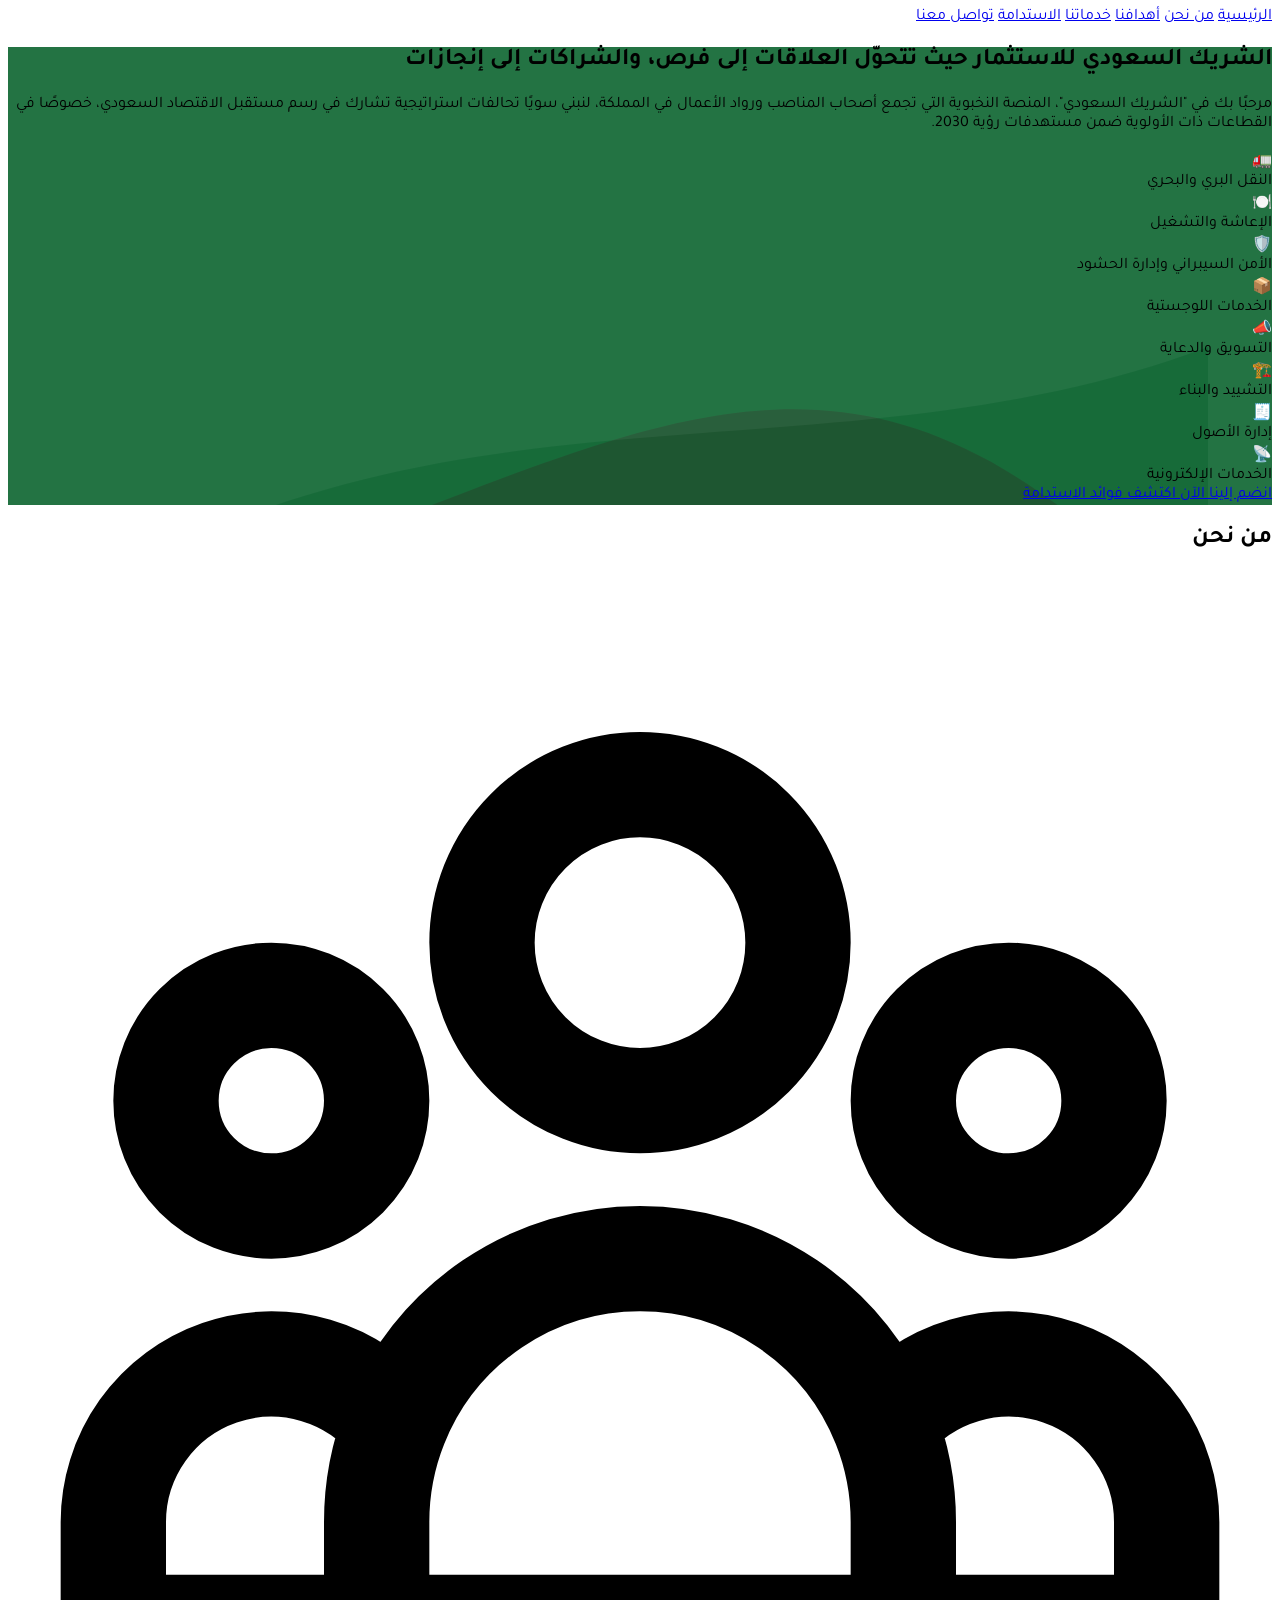
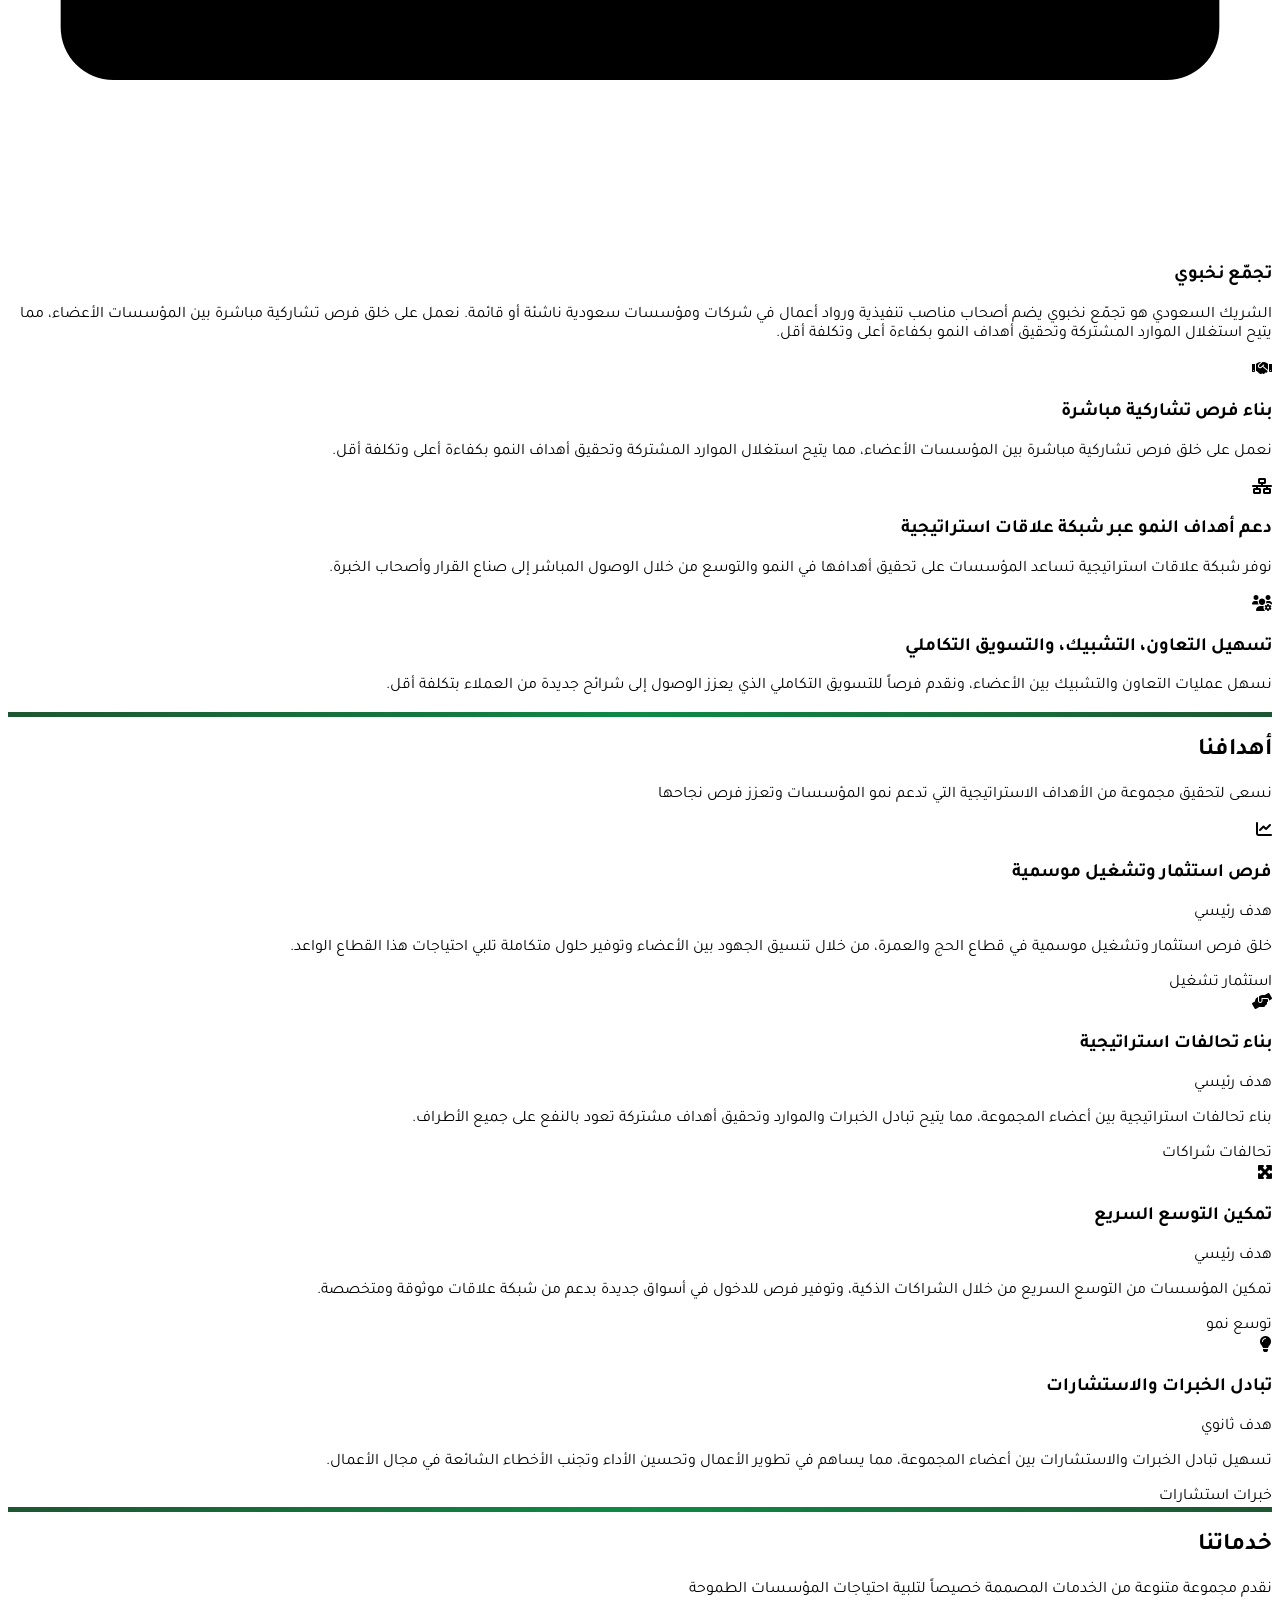
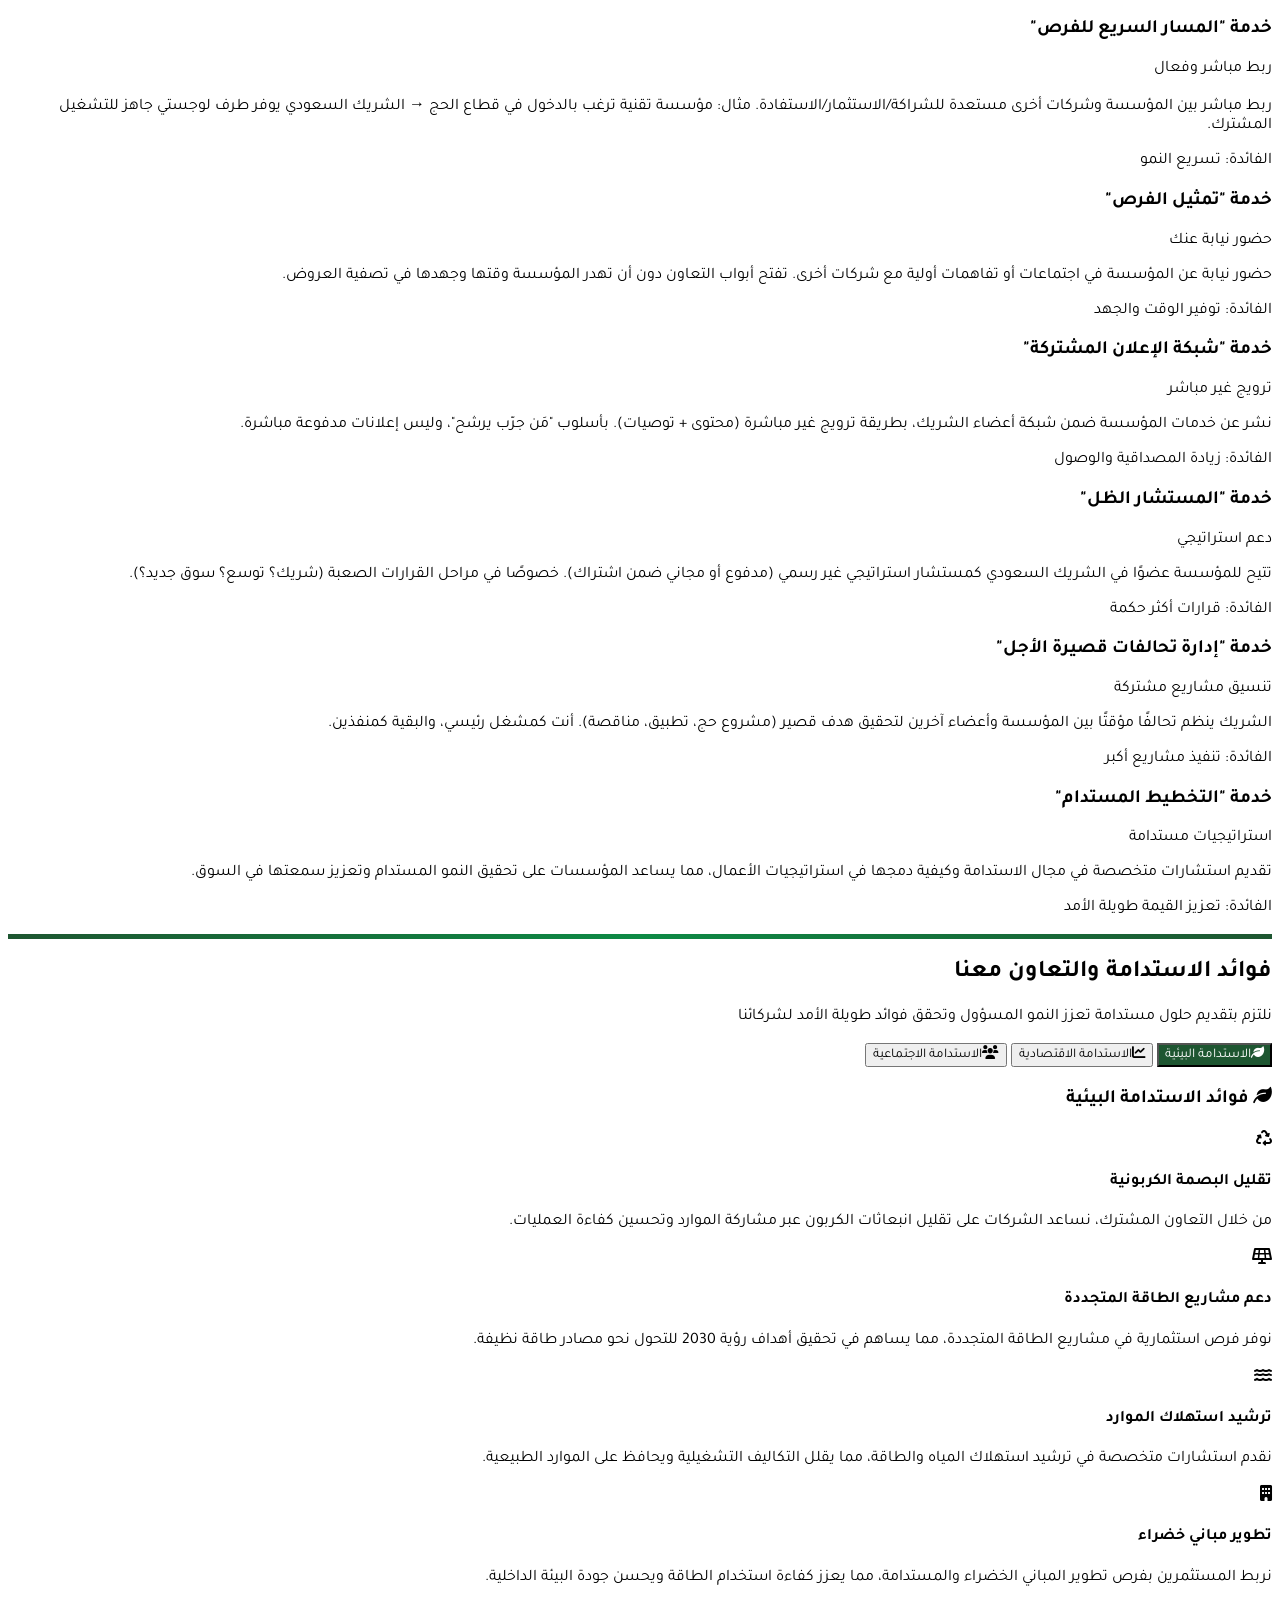
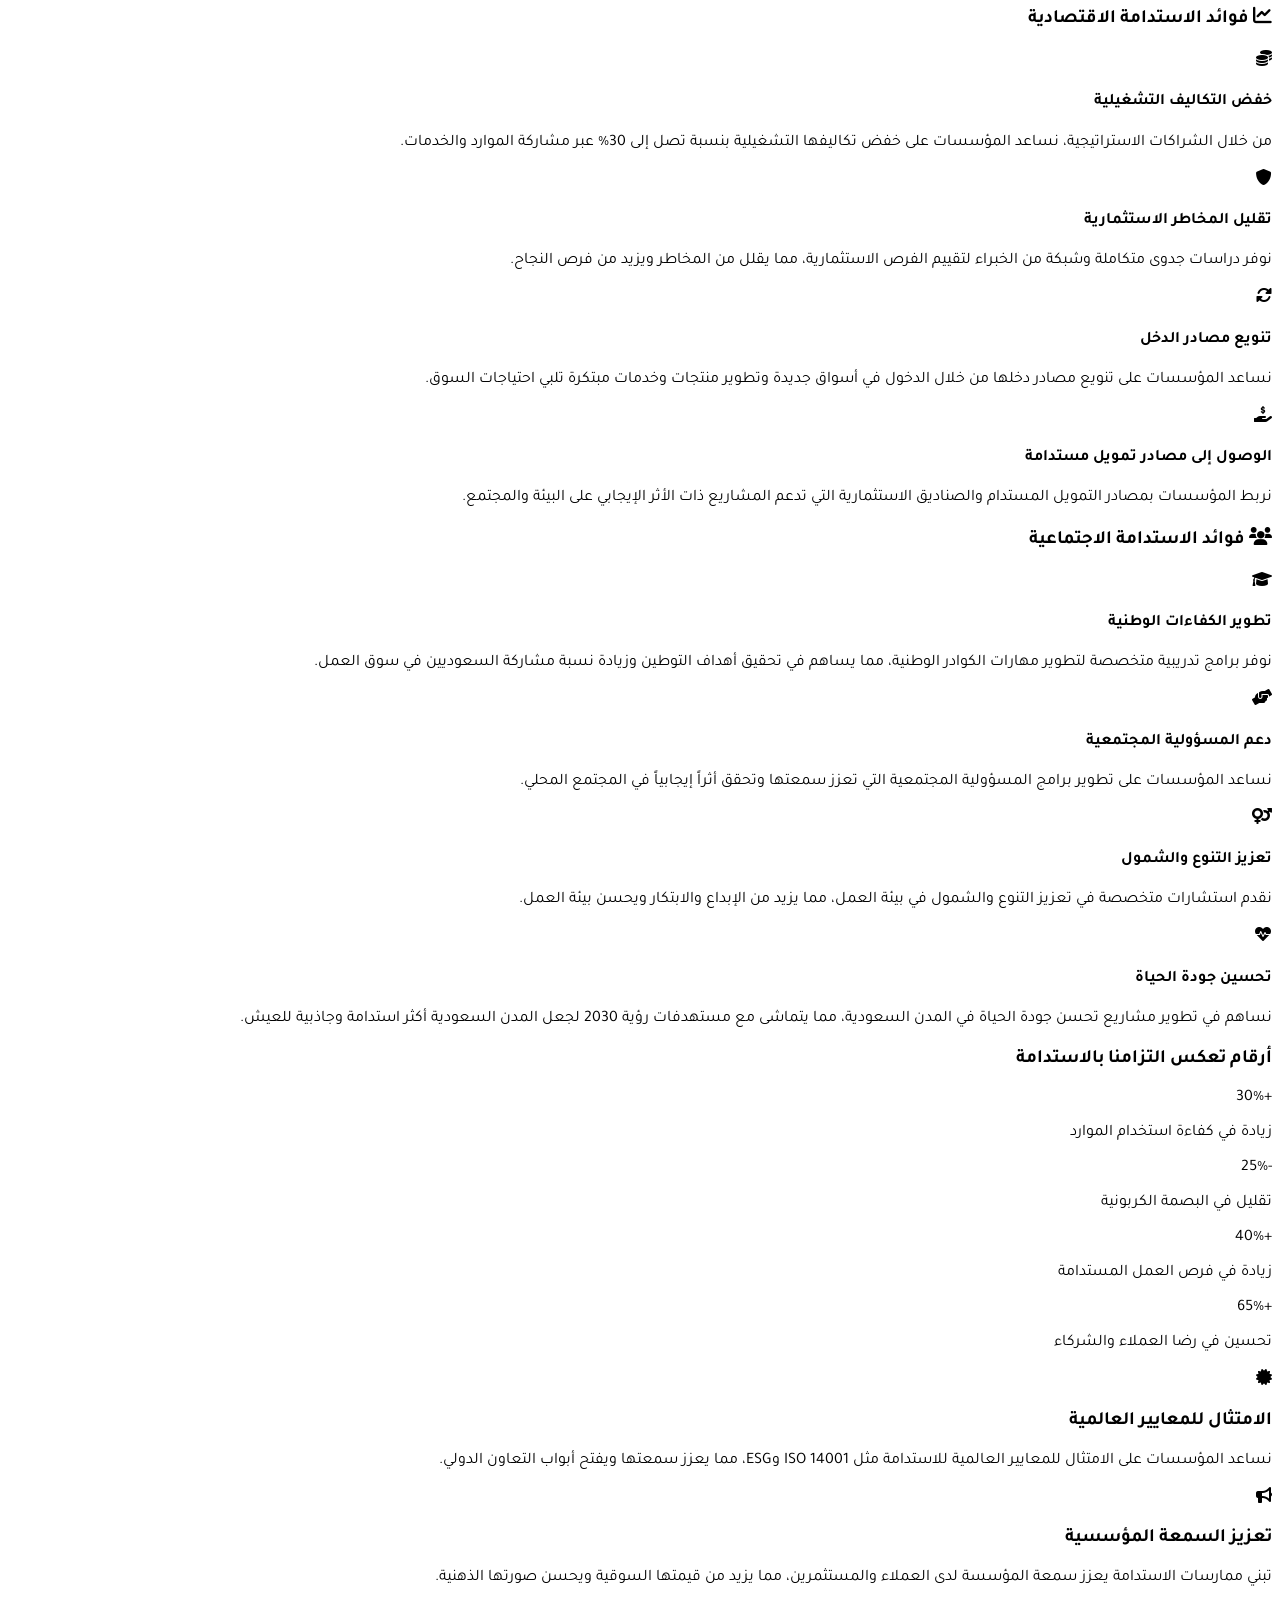
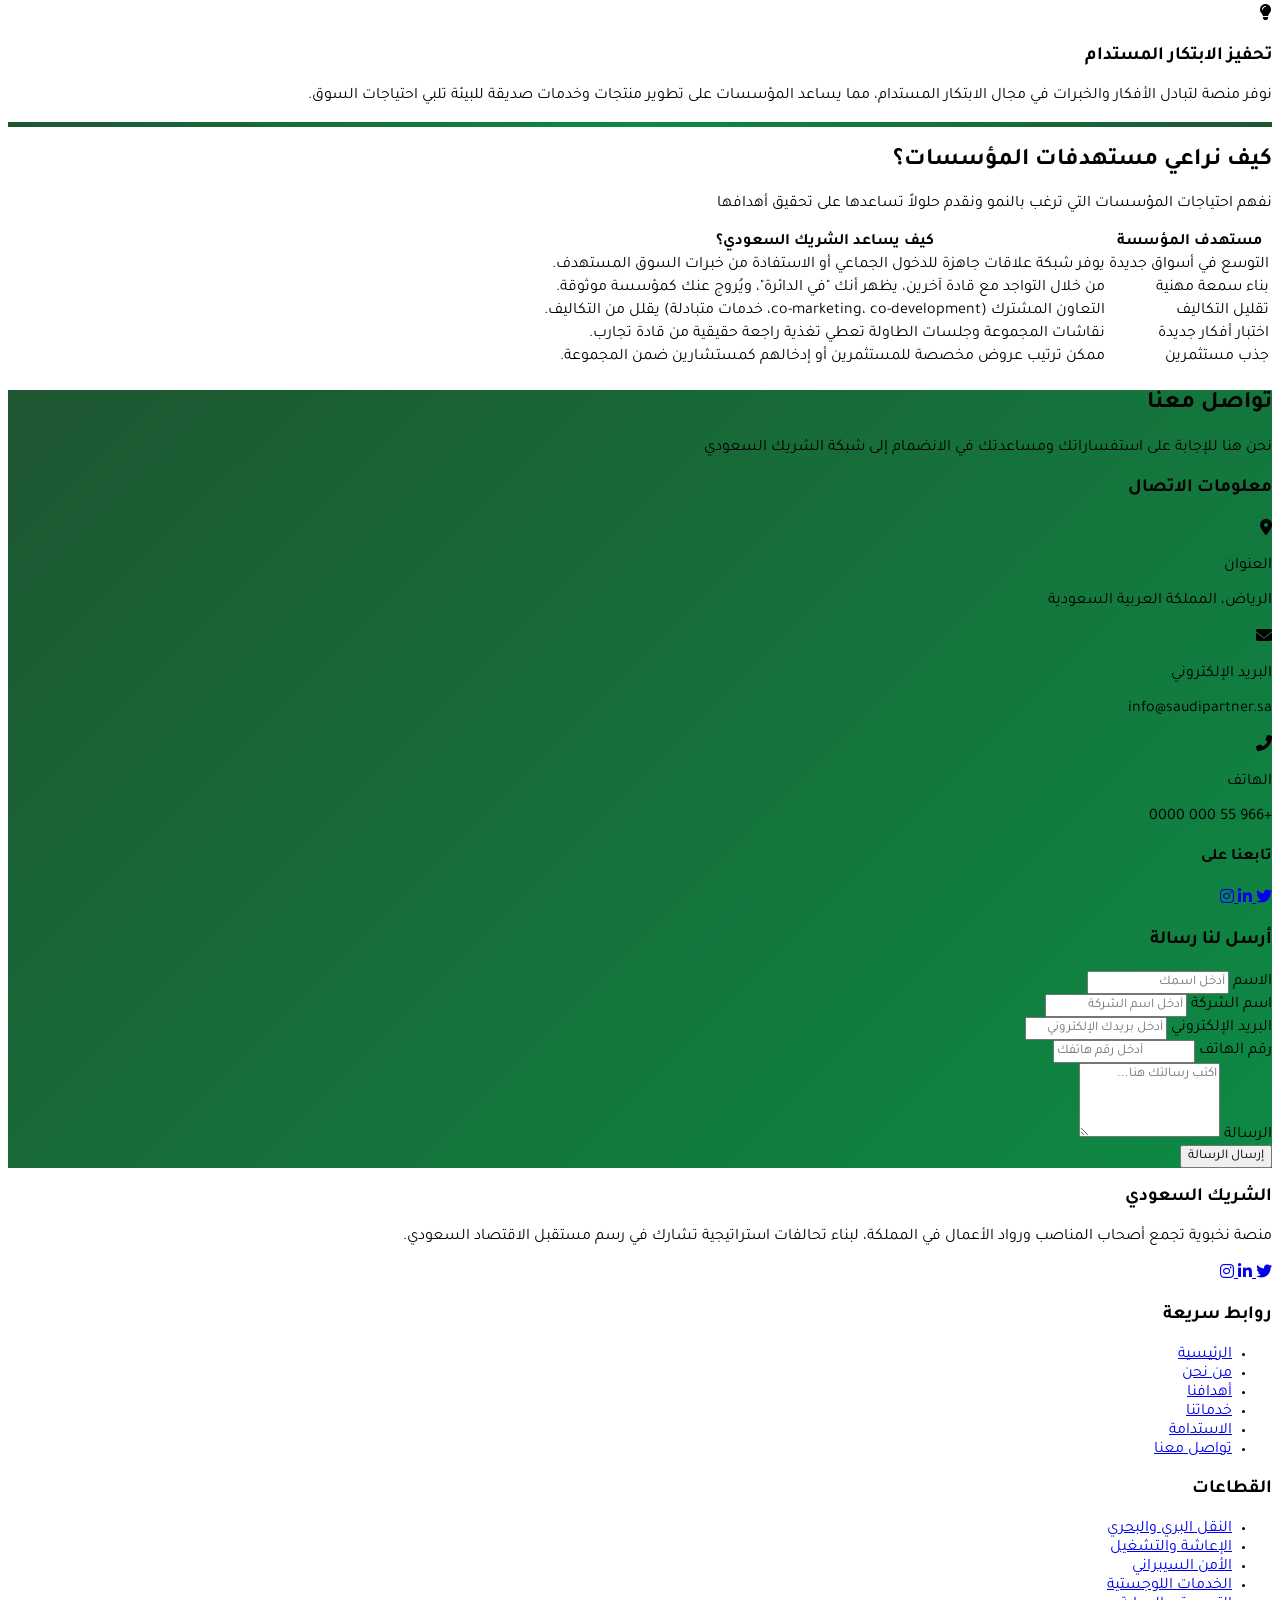
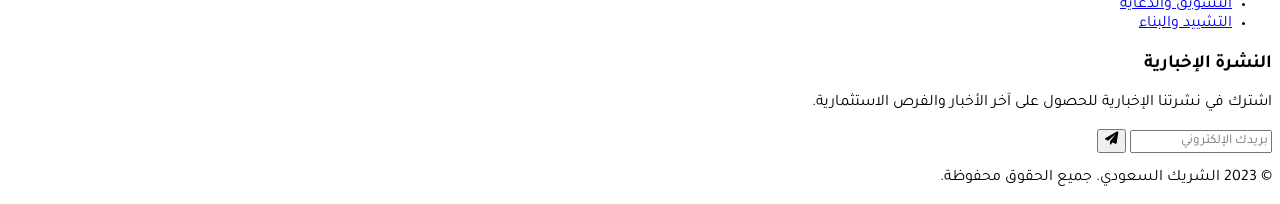
<file: html/index4.html>
<!DOCTYPE html>
<html lang="ar" dir="rtl">
<head>
    <meta charset="UTF-8">
    <meta name="viewport" content="width=device-width, initial-scale=1.0">
    <title>الشريك السعودي - قيمة مضافة لمؤسستك</title>
    <link rel="stylesheet" href="https://cdnjs.cloudflare.com/ajax/libs/font-awesome/6.0.0/css/all.min.css">
    <style>
        @import url('https://fonts.googleapis.com/css2?family=Tajawal:wght@200;300;400;500;700;800;900&display=swap');
        @import url('https://fonts.googleapis.com/css2?family=Montserrat:wght@300;700&display=swap');
        

* {
        font-family: 'Tajawal', sans-serif;
    }
    
    .gradient-bg {
        background: linear-gradient(135deg, #1e5631 0%, #0d8a45 100%);
    }
    
    .card-hover:hover {
        transform: translateY(-5px);
        box-shadow: 0 10px 25px rgba(0, 0, 0, 0.15);
    }
    
    .section-divider {
        height: 5px;
        background: linear-gradient(90deg, #1e5631, #0d8a45, #1e5631);
    }
    
    .sustainability-icon {
        transition: all 0.3s ease;
    }
    
    .sustainability-card:hover .sustainability-icon {
        transform: scale(1.2);
    }
    
    .tab-active {
        background-color: #1e5631;
        color: white;
    }
</style>
        <!-- Mobile Menu -->
        <div id="mobile-menu" class="md:hidden hidden mt-4 bg-white rounded-lg shadow-lg text-green-800">
            <div class="flex flex-col p-4">
                <a href="#main" class="px-4 py-2 hover:bg-green-100 rounded-lg transition">الرئيسية</a>
                <a href="#about" class="px-4 py-2 hover:bg-green-100 rounded-lg transition">من نحن</a>
                <a href="#goals" class="px-4 py-2 hover:bg-green-100 rounded-lg transition">أهدافنا</a>
                <a href="#services" class="px-4 py-2 hover:bg-green-100 rounded-lg transition">خدماتنا</a>
                <a href="#sustainability" class="px-4 py-2 hover:bg-green-100 rounded-lg transition">الاستدامة</a>
                <a href="#contact" class="px-4 py-2 hover:bg-green-100 rounded-lg transition">تواصل معنا</a>
            </div>
        </div>
    </div>
</header>

<!-- Hero Section -->
<section id="main" class="relative bg-cover bg-center py-24" style="background-image: url('data:image/svg+xml;charset=UTF-8,<svg xmlns=%22http://www.w3.org/2000/svg%22 width=%221200%22 height=%22600%22 viewBox=%220 0 1200 600%22><rect fill=%22%231e5631%22 width=%221200%22 height=%22600%22/><path fill=%22%230d8a45%22 fill-opacity=%220.4%22 d=%22M0,600 C600,450 800,150 1200,600 V0 H0 Z%22/><path fill=%22%23ffffff%22 fill-opacity=%220.05%22 d=%22M0,600 C400,300 800,450 1200,300 V0 H0 Z%22/></svg>')">
    <div class="container mx-auto px-4">
        <div class="bg-white bg-opacity-90 rounded-xl shadow-2xl p-8 md:p-12 max-w-4xl mx-auto">
            <h1 class="text-4xl md:text-5xl font-bold text-green-800 mb-6">
                <span class="border-b-4 border-green-600 pb-2">الشريك السعودي للاستثمار</span>
                <span class="text-green-600 block mt-3">حيث تتحوّل العلاقات إلى فرص، والشراكات إلى إنجازات</span>
            </h1>
            <p class="text-lg md:text-xl text-gray-700 mb-8">
                مرحبًا بك في "الشريك السعودي"، المنصة النخبوية التي تجمع أصحاب المناصب ورواد الأعمال في المملكة، لنبني سويًا تحالفات استراتيجية تشارك في رسم مستقبل الاقتصاد السعودي، خصوصًا في القطاعات ذات الأولوية ضمن مستهدفات رؤية 2030.
            </p>
            <div class="flex flex-wrap gap-4 justify-center mb-8">
                <div class="bg-green-50 rounded-lg p-4 flex items-center shadow-md">
                    <div class="text-3xl text-green-600 ml-3">🚛</div>
                    <span>النقل البري والبحري</span>
                </div>
                <div class="bg-green-50 rounded-lg p-4 flex items-center shadow-md">
                    <div class="text-3xl text-green-600 ml-3">🍽️</div>
                    <span>الإعاشة والتشغيل</span>
                </div>
                <div class="bg-green-50 rounded-lg p-4 flex items-center shadow-md">
                    <div class="text-3xl text-green-600 ml-3">🛡️</div>
                    <span>الأمن السيبراني وإدارة الحشود</span>
                </div>
                <div class="bg-green-50 rounded-lg p-4 flex items-center shadow-md">
                    <div class="text-3xl text-green-600 ml-3">📦</div>
                    <span>الخدمات اللوجستية</span>
                </div>
                <div class="bg-green-50 rounded-lg p-4 flex items-center shadow-md">
                    <div class="text-3xl text-green-600 ml-3">📣</div>
                    <span>التسويق والدعاية</span>
                </div>
                <div class="bg-green-50 rounded-lg p-4 flex items-center shadow-md">
                    <div class="text-3xl text-green-600 ml-3">🏗️</div>
                    <span>التشييد والبناء</span>
                </div>
                <div class="bg-green-50 rounded-lg p-4 flex items-center shadow-md">
                    <div class="text-3xl text-green-600 ml-3">🧾</div>
                    <span>إدارة الأصول</span>
                </div>
                <div class="bg-green-50 rounded-lg p-4 flex items-center shadow-md">
                    <div class="text-3xl text-green-600 ml-3">📡</div>
                    <span>الخدمات الإلكترونية</span>
                </div>
            </div>
            <div class="flex flex-col md:flex-row gap-4 justify-center">
                <a href="#contact" class="bg-green-700 hover:bg-green-800 text-white font-bold py-3 px-8 rounded-lg text-center transition shadow-lg">
                    انضم إلينا الآن
                </a>
                <a href="#sustainability" class="bg-white border-2 border-green-700 hover:bg-green-50 text-green-700 font-bold py-3 px-8 rounded-lg text-center transition shadow-md">
                    اكتشف فوائد الاستدامة
                </a>
            </div>
        </div>
    </div>
</section>

<!-- About Section -->
<section id="about" class="py-16 bg-white">
    <div class="container mx-auto px-4">
        <div class="text-center mb-12">
            <h2 class="text-3xl font-bold text-green-800 mb-4">من نحن</h2>
            <div class="w-24 h-1 bg-green-600 mx-auto"></div>
        </div>
        
        <div class="bg-green-50 rounded-xl p-8 shadow-lg max-w-4xl mx-auto">
            <div class="flex flex-col md:flex-row items-center gap-8">
                <div class="md:w-1/3">
                    <div class="rounded-full bg-green-700 p-8 inline-block">
                        <svg xmlns="http://www.w3.org/2000/svg" class="h-24 w-24 text-white" fill="none" viewBox="0 0 24 24" stroke="currentColor">
                            <path stroke-linecap="round" stroke-linejoin="round" stroke-width="2" d="M17 20h5v-2a3 3 0 00-5.356-1.857M17 20H7m10 0v-2c0-.656-.126-1.283-.356-1.857M7 20H2v-2a3 3 0 015.356-1.857M7 20v-2c0-.656.126-1.283.356-1.857m0 0a5.002 5.002 0 019.288 0M15 7a3 3 0 11-6 0 3 3 0 016 0zm6 3a2 2 0 11-4 0 2 2 0 014 0zM7 10a2 2 0 11-4 0 2 2 0 014 0z" />
                        </svg>
                    </div>
                </div>
                <div class="md:w-2/3">
                    <h3 class="text-2xl font-bold text-green-800 mb-4">تجمّع نخبوي</h3>
                    <p class="text-gray-700 text-lg">
                        الشريك السعودي هو تجمّع نخبوي يضم أصحاب مناصب تنفيذية ورواد أعمال في شركات ومؤسسات سعودية ناشئة أو قائمة. نعمل على خلق فرص تشاركية مباشرة بين المؤسسات الأعضاء، مما يتيح استغلال الموارد المشتركة وتحقيق أهداف النمو بكفاءة أعلى وتكلفة أقل.
                    </p>
                </div>
            </div>
        </div>
        
        <div class="grid grid-cols-1 md:grid-cols-3 gap-8 mt-12">
            <div class="bg-white rounded-xl shadow-lg p-6 card-hover transition duration-300">
                <div class="text-green-600 text-4xl mb-4">
                    <i class="fas fa-handshake"></i>
                </div>
                <h3 class="text-xl font-bold text-green-800 mb-3">بناء فرص تشاركية مباشرة</h3>
                <p class="text-gray-600">
                    نعمل على خلق فرص تشاركية مباشرة بين المؤسسات الأعضاء، مما يتيح استغلال الموارد المشتركة وتحقيق أهداف النمو بكفاءة أعلى وتكلفة أقل.
                </p>
            </div>
            
            <div class="bg-white rounded-xl shadow-lg p-6 card-hover transition duration-300">
                <div class="text-green-600 text-4xl mb-4">
                    <i class="fas fa-network-wired"></i>
                </div>
                <h3 class="text-xl font-bold text-green-800 mb-3">دعم أهداف النمو عبر شبكة علاقات استراتيجية</h3>
                <p class="text-gray-600">
                    نوفر شبكة علاقات استراتيجية تساعد المؤسسات على تحقيق أهدافها في النمو والتوسع من خلال الوصول المباشر إلى صناع القرار وأصحاب الخبرة.
                </p>
            </div>
            
            <div class="bg-white rounded-xl shadow-lg p-6 card-hover transition duration-300">
                <div class="text-green-600 text-4xl mb-4">
                    <i class="fas fa-users-cog"></i>
                </div>
                <h3 class="text-xl font-bold text-green-800 mb-3">تسهيل التعاون، التشبيك، والتسويق التكاملي</h3>
                <p class="text-gray-600">
                    نسهل عمليات التعاون والتشبيك بين الأعضاء، ونقدم فرصاً للتسويق التكاملي الذي يعزز الوصول إلى شرائح جديدة من العملاء بتكلفة أقل.
                </p>
            </div>
        </div>
    </div>
</section>

<div class="section-divider"></div>

<!-- Goals Section -->
<section id="goals" class="py-16 bg-gray-50">
    <div class="container mx-auto px-4">
        <div class="text-center mb-12">
            <h2 class="text-3xl font-bold text-green-800 mb-4">أهدافنا</h2>
            <p class="text-xl text-gray-600">نسعى لتحقيق مجموعة من الأهداف الاستراتيجية التي تدعم نمو المؤسسات وتعزز فرص نجاحها</p>
            <div class="w-24 h-1 bg-green-600 mx-auto mt-4"></div>
        </div>
        
        <div class="grid grid-cols-1 md:grid-cols-2 lg:grid-cols-4 gap-8">
            <div class="bg-white rounded-xl shadow-lg p-6 card-hover transition duration-300 border-t-4 border-green-600">
                <div class="bg-green-100 rounded-full w-16 h-16 flex items-center justify-center mx-auto mb-6">
                    <i class="fas fa-chart-line text-green-600 text-3xl"></i>
                </div>
                <h3 class="text-xl font-bold text-green-800 mb-2 text-center">فرص استثمار وتشغيل موسمية</h3>
                <div class="text-center mb-4">
                    <span class="bg-green-100 text-green-800 text-xs font-semibold px-3 py-1 rounded-full">هدف رئيسي</span>
                </div>
                <p class="text-gray-600 text-center">
                    خلق فرص استثمار وتشغيل موسمية في قطاع الحج والعمرة، من خلال تنسيق الجهود بين الأعضاء وتوفير حلول متكاملة تلبي احتياجات هذا القطاع الواعد.
                </p>
                <div class="flex justify-center mt-4 gap-2">
                    <span class="bg-gray-100 text-gray-800 text-xs px-3 py-1 rounded-full">استثمار</span>
                    <span class="bg-gray-100 text-gray-800 text-xs px-3 py-1 rounded-full">تشغيل</span>
                </div>
            </div>
            
            <div class="bg-white rounded-xl shadow-lg p-6 card-hover transition duration-300 border-t-4 border-green-600">
                <div class="bg-green-100 rounded-full w-16 h-16 flex items-center justify-center mx-auto mb-6">
                    <i class="fas fa-hands-helping text-green-600 text-3xl"></i>
                </div>
                <h3 class="text-xl font-bold text-green-800 mb-2 text-center">بناء تحالفات استراتيجية</h3>
                <div class="text-center mb-4">
                    <span class="bg-green-100 text-green-800 text-xs font-semibold px-3 py-1 rounded-full">هدف رئيسي</span>
                </div>
                <p class="text-gray-600 text-center">
                    بناء تحالفات استراتيجية بين أعضاء المجموعة، مما يتيح تبادل الخبرات والموارد وتحقيق أهداف مشتركة تعود بالنفع على جميع الأطراف.
                </p>
                <div class="flex justify-center mt-4 gap-2">
                    <span class="bg-gray-100 text-gray-800 text-xs px-3 py-1 rounded-full">تحالفات</span>
                    <span class="bg-gray-100 text-gray-800 text-xs px-3 py-1 rounded-full">شراكات</span>
                </div>
            </div>
            
            <div class="bg-white rounded-xl shadow-lg p-6 card-hover transition duration-300 border-t-4 border-green-600">
                <div class="bg-green-100 rounded-full w-16 h-16 flex items-center justify-center mx-auto mb-6">
                    <i class="fas fa-expand-arrows-alt text-green-600 text-3xl"></i>
                </div>
                <h3 class="text-xl font-bold text-green-800 mb-2 text-center">تمكين التوسع السريع</h3>
                <div class="text-center mb-4">
                    <span class="bg-green-100 text-green-800 text-xs font-semibold px-3 py-1 rounded-full">هدف رئيسي</span>
                </div>
                <p class="text-gray-600 text-center">
                    تمكين المؤسسات من التوسع السريع من خلال الشراكات الذكية، وتوفير فرص للدخول في أسواق جديدة بدعم من شبكة علاقات موثوقة ومتخصصة.
                </p>
                <div class="flex justify-center mt-4 gap-2">
                    <span class="bg-gray-100 text-gray-800 text-xs px-3 py-1 rounded-full">توسع</span>
                    <span class="bg-gray-100 text-gray-800 text-xs px-3 py-1 rounded-full">نمو</span>
                </div>
            </div>
            
            <div class="bg-white rounded-xl shadow-lg p-6 card-hover transition duration-300 border-t-4 border-green-600">
                <div class="bg-green-100 rounded-full w-16 h-16 flex items-center justify-center mx-auto mb-6">
                    <i class="fas fa-lightbulb text-green-600 text-3xl"></i>
                </div>
                <h3 class="text-xl font-bold text-green-800 mb-2 text-center">تبادل الخبرات والاستشارات</h3>
                <div class="text-center mb-4">
                    <span class="bg-green-100 text-green-800 text-xs font-semibold px-3 py-1 rounded-full">هدف ثانوي</span>
                </div>
                <p class="text-gray-600 text-center">
                    تسهيل تبادل الخبرات والاستشارات بين أعضاء المجموعة، مما يساهم في تطوير الأعمال وتحسين الأداء وتجنب الأخطاء الشائعة في مجال الأعمال.
                </p>
                <div class="flex justify-center mt-4 gap-2">
                    <span class="bg-gray-100 text-gray-800 text-xs px-3 py-1 rounded-full">خبرات</span>
                    <span class="bg-gray-100 text-gray-800 text-xs px-3 py-1 rounded-full">استشارات</span>
                </div>
            </div>
        </div>
    </div>
</section>

<div class="section-divider"></div>

<!-- Services Section -->
<section id="services" class="py-16 bg-white">
    <div class="container mx-auto px-4">
        <div class="text-center mb-12">
            <h2 class="text-3xl font-bold text-green-800 mb-4">خدماتنا</h2>
            <p class="text-xl text-gray-600">نقدم مجموعة متنوعة من الخدمات المصممة خصيصاً لتلبية احتياجات المؤسسات الطموحة</p>
            <div class="w-24 h-1 bg-green-600 mx-auto mt-4"></div>
        </div>
        
        <div class="grid grid-cols-1 md:grid-cols-2 lg:grid-cols-3 gap-8">
            <div class="bg-white rounded-xl shadow-lg overflow-hidden card-hover transition duration-300 border border-gray-200">
                <div class="bg-green-700 text-white p-4">
                    <h3 class="text-xl font-bold">خدمة "المسار السريع للفرص"</h3>
                    <p class="text-sm opacity-80">ربط مباشر وفعال</p>
                </div>
                <div class="p-6">
                    <p class="text-gray-600 mb-4">
                        ربط مباشر بين المؤسسة وشركات أخرى مستعدة للشراكة/الاستثمار/الاستفادة. مثال: مؤسسة تقنية ترغب بالدخول في قطاع الحج → الشريك السعودي يوفر طرف لوجستي جاهز للتشغيل المشترك.
                    </p>
                    <div class="bg-green-50 p-3 rounded-lg">
                        <p class="font-bold text-green-800">الفائدة: تسريع النمو</p>
                    </div>
                </div>
            </div>
            
            <div class="bg-white rounded-xl shadow-lg overflow-hidden card-hover transition duration-300 border border-gray-200">
                <div class="bg-green-700 text-white p-4">
                    <h3 class="text-xl font-bold">خدمة "تمثيل الفرص"</h3>
                    <p class="text-sm opacity-80">حضور نيابة عنك</p>
                </div>
                <div class="p-6">
                    <p class="text-gray-600 mb-4">
                        حضور نيابة عن المؤسسة في اجتماعات أو تفاهمات أولية مع شركات أخرى. تفتح أبواب التعاون دون أن تهدر المؤسسة وقتها وجهدها في تصفية العروض.
                    </p>
                    <div class="bg-green-50 p-3 rounded-lg">
                        <p class="font-bold text-green-800">الفائدة: توفير الوقت والجهد</p>
                    </div>
                </div>
            </div>
            
            <div class="bg-white rounded-xl shadow-lg overflow-hidden card-hover transition duration-300 border border-gray-200">
                <div class="bg-green-700 text-white p-4">
                    <h3 class="text-xl font-bold">خدمة "شبكة الإعلان المشتركة"</h3>
                    <p class="text-sm opacity-80">ترويج غير مباشر</p>
                </div>
                <div class="p-6">
                    <p class="text-gray-600 mb-4">
                        نشر عن خدمات المؤسسة ضمن شبكة أعضاء الشريك، بطريقة ترويج غير مباشرة (محتوى + توصيات). بأسلوب "مَن جرّب يرشح"، وليس إعلانات مدفوعة مباشرة.
                    </p>
                    <div class="bg-green-50 p-3 rounded-lg">
                        <p class="font-bold text-green-800">الفائدة: زيادة المصداقية والوصول</p>
                    </div>
                </div>
            </div>
            
            <div class="bg-white rounded-xl shadow-lg overflow-hidden card-hover transition duration-300 border border-gray-200">
                <div class="bg-green-700 text-white p-4">
                    <h3 class="text-xl font-bold">خدمة "المستشار الظل"</h3>
                    <p class="text-sm opacity-80">دعم استراتيجي</p>
                </div>
                <div class="p-6">
                    <p class="text-gray-600 mb-4">
                        تتيح للمؤسسة عضوًا في الشريك السعودي كمستشار استراتيجي غير رسمي (مدفوع أو مجاني ضمن اشتراك). خصوصًا في مراحل القرارات الصعبة (شريك؟ توسع؟ سوق جديد؟).
                    </p>
                    <div class="bg-green-50 p-3 rounded-lg">
                        <p class="font-bold text-green-800">الفائدة: قرارات أكثر حكمة</p>
                    </div>
                </div>
            </div>
            
            <div class="bg-white rounded-xl shadow-lg overflow-hidden card-hover transition duration-300 border border-gray-200">
                <div class="bg-green-700 text-white p-4">
                    <h3 class="text-xl font-bold">خدمة "إدارة تحالفات قصيرة الأجل"</h3>
                    <p class="text-sm opacity-80">تنسيق مشاريع مشتركة</p>
                </div>
                <div class="p-6">
                    <p class="text-gray-600 mb-4">
                        الشريك ينظم تحالفًا مؤقتًا بين المؤسسة وأعضاء آخرين لتحقيق هدف قصير (مشروع حج، تطبيق، مناقصة). أنت كمشغل رئيسي، والبقية كمنفذين.
                    </p>
                    <div class="bg-green-50 p-3 rounded-lg">
                        <p class="font-bold text-green-800">الفائدة: تنفيذ مشاريع أكبر</p>
                    </div>
                </div>
            </div>
            
            <div class="bg-white rounded-xl shadow-lg overflow-hidden card-hover transition duration-300 border border-gray-200">
                <div class="bg-green-700 text-white p-4">
                    <h3 class="text-xl font-bold">خدمة "التخطيط المستدام"</h3>
                    <p class="text-sm opacity-80">استراتيجيات مستدامة</p>
                </div>
                <div class="p-6">
                    <p class="text-gray-600 mb-4">
                        تقديم استشارات متخصصة في مجال الاستدامة وكيفية دمجها في استراتيجيات الأعمال، مما يساعد المؤسسات على تحقيق النمو المستدام وتعزيز سمعتها في السوق.
                    </p>
                    <div class="bg-green-50 p-3 rounded-lg">
                        <p class="font-bold text-green-800">الفائدة: تعزيز القيمة طويلة الأمد</p>
                    </div>
                </div>
            </div>
        </div>
    </div>
</section>

<div class="section-divider"></div>

<!-- Sustainability Benefits Section -->
<section id="sustainability" class="py-16 bg-gray-50">
    <div class="container mx-auto px-4">
        <div class="text-center mb-12">
            <h2 class="text-3xl font-bold text-green-800 mb-4">فوائد الاستدامة والتعاون معنا</h2>
            <p class="text-xl text-gray-600">نلتزم بتقديم حلول مستدامة تعزز النمو المسؤول وتحقق فوائد طويلة الأمد لشركائنا</p>
            <div class="w-24 h-1 bg-green-600 mx-auto mt-4"></div>
        </div>
        
        <!-- Sustainability Tabs -->
        <div class="max-w-5xl mx-auto mb-12">
            <div class="flex flex-wrap justify-center gap-2 mb-6">
                <button class="tab-button tab-active px-6 py-3 rounded-lg font-bold transition" data-tab="environmental">
                    <i class="fas fa-leaf ml-2"></i>الاستدامة البيئية
                </button>
                <button class="tab-button px-6 py-3 rounded-lg font-bold bg-green-100 text-green-800 hover:bg-green-200 transition" data-tab="economic">
                    <i class="fas fa-chart-line ml-2"></i>الاستدامة الاقتصادية
                </button>
                <button class="tab-button px-6 py-3 rounded-lg font-bold bg-green-100 text-green-800 hover:bg-green-200 transition" data-tab="social">
                    <i class="fas fa-users ml-2"></i>الاستدامة الاجتماعية
                </button>
            </div>
            
            <div class="bg-white rounded-xl shadow-lg p-8">
                <!-- Environmental Tab -->
                <div class="tab-content active" id="environmental-tab">
                    <h3 class="text-2xl font-bold text-green-800 mb-6 flex items-center">
                        <i class="fas fa-leaf text-green-600 ml-3 text-3xl"></i>
                        فوائد الاستدامة البيئية
                    </h3>
                    <div class="grid grid-cols-1 md:grid-cols-2 gap-6">
                        <div class="sustainability-card bg-green-50 p-5 rounded-lg flex items-start">
                            <div class="sustainability-icon bg-green-200 p-3 rounded-full ml-4">
                                <i class="fas fa-recycle text-green-700 text-xl"></i>
                            </div>
                            <div>
                                <h4 class="font-bold text-green-800 mb-2">تقليل البصمة الكربونية</h4>
                                <p class="text-gray-700">
                                    من خلال التعاون المشترك، نساعد الشركات على تقليل انبعاثات الكربون عبر مشاركة الموارد وتحسين كفاءة العمليات.
                                </p>
                            </div>
                        </div>
                        
                        <div class="sustainability-card bg-green-50 p-5 rounded-lg flex items-start">
                            <div class="sustainability-icon bg-green-200 p-3 rounded-full ml-4">
                                <i class="fas fa-solar-panel text-green-700 text-xl"></i>
                            </div>
                            <div>
                                <h4 class="font-bold text-green-800 mb-2">دعم مشاريع الطاقة المتجددة</h4>
                                <p class="text-gray-700">
                                    نوفر فرص استثمارية في مشاريع الطاقة المتجددة، مما يساهم في تحقيق أهداف رؤية 2030 للتحول نحو مصادر طاقة نظيفة.
                                </p>
                            </div>
                        </div>
                        
                        <div class="sustainability-card bg-green-50 p-5 rounded-lg flex items-start">
                            <div class="sustainability-icon bg-green-200 p-3 rounded-full ml-4">
                                <i class="fas fa-water text-green-700 text-xl"></i>
                            </div>
                            <div>
                                <h4 class="font-bold text-green-800 mb-2">ترشيد استهلاك الموارد</h4>
                                <p class="text-gray-700">
                                    نقدم استشارات متخصصة في ترشيد استهلاك المياه والطاقة، مما يقلل التكاليف التشغيلية ويحافظ على الموارد الطبيعية.
                                </p>
                            </div>
                        </div>
                        
                        <div class="sustainability-card bg-green-50 p-5 rounded-lg flex items-start">
                            <div class="sustainability-icon bg-green-200 p-3 rounded-full ml-4">
                                <i class="fas fa-building text-green-700 text-xl"></i>
                            </div>
                            <div>
                                <h4 class="font-bold text-green-800 mb-2">تطوير مباني خضراء</h4>
                                <p class="text-gray-700">
                                    نربط المستثمرين بفرص تطوير المباني الخضراء والمستدامة، مما يعزز كفاءة استخدام الطاقة ويحسن جودة البيئة الداخلية.
                                </p>
                            </div>
                        </div>
                    </div>
                </div>
                
                <!-- Economic Tab -->
                <div class="tab-content hidden" id="economic-tab">
                    <h3 class="text-2xl font-bold text-green-800 mb-6 flex items-center">
                        <i class="fas fa-chart-line text-green-600 ml-3 text-3xl"></i>
                        فوائد الاستدامة الاقتصادية
                    </h3>
                    <div class="grid grid-cols-1 md:grid-cols-2 gap-6">
                        <div class="sustainability-card bg-green-50 p-5 rounded-lg flex items-start">
                            <div class="sustainability-icon bg-green-200 p-3 rounded-full ml-4">
                                <i class="fas fa-coins text-green-700 text-xl"></i>
                            </div>
                            <div>
                                <h4 class="font-bold text-green-800 mb-2">خفض التكاليف التشغيلية</h4>
                                <p class="text-gray-700">
                                    من خلال الشراكات الاستراتيجية، نساعد المؤسسات على خفض تكاليفها التشغيلية بنسبة تصل إلى 30% عبر مشاركة الموارد والخدمات.
                                </p>
                            </div>
                        </div>
                        
                        <div class="sustainability-card bg-green-50 p-5 rounded-lg flex items-start">
                            <div class="sustainability-icon bg-green-200 p-3 rounded-full ml-4">
                                <i class="fas fa-shield-alt text-green-700 text-xl"></i>
                            </div>
                            <div>
                                <h4 class="font-bold text-green-800 mb-2">تقليل المخاطر الاستثمارية</h4>
                                <p class="text-gray-700">
                                    نوفر دراسات جدوى متكاملة وشبكة من الخبراء لتقييم الفرص الاستثمارية، مما يقلل من المخاطر ويزيد من فرص النجاح.
                                </p>
                            </div>
                        </div>
                        
                        <div class="sustainability-card bg-green-50 p-5 rounded-lg flex items-start">
                            <div class="sustainability-icon bg-green-200 p-3 rounded-full ml-4">
                                <i class="fas fa-sync-alt text-green-700 text-xl"></i>
                            </div>
                            <div>
                                <h4 class="font-bold text-green-800 mb-2">تنويع مصادر الدخل</h4>
                                <p class="text-gray-700">
                                    نساعد المؤسسات على تنويع مصادر دخلها من خلال الدخول في أسواق جديدة وتطوير منتجات وخدمات مبتكرة تلبي احتياجات السوق.
                                </p>
                            </div>
                        </div>
                        
                        <div class="sustainability-card bg-green-50 p-5 rounded-lg flex items-start">
                            <div class="sustainability-icon bg-green-200 p-3 rounded-full ml-4">
                                <i class="fas fa-hand-holding-usd text-green-700 text-xl"></i>
                            </div>
                            <div>
                                <h4 class="font-bold text-green-800 mb-2">الوصول إلى مصادر تمويل مستدامة</h4>
                                <p class="text-gray-700">
                                    نربط المؤسسات بمصادر التمويل المستدام والصناديق الاستثمارية التي تدعم المشاريع ذات الأثر الإيجابي على البيئة والمجتمع.
                                </p>
                            </div>
                        </div>
                    </div>
                </div>
                
                <!-- Social Tab -->
                <div class="tab-content hidden" id="social-tab">
                    <h3 class="text-2xl font-bold text-green-800 mb-6 flex items-center">
                        <i class="fas fa-users text-green-600 ml-3 text-3xl"></i>
                        فوائد الاستدامة الاجتماعية
                    </h3>
                    <div class="grid grid-cols-1 md:grid-cols-2 gap-6">
                        <div class="sustainability-card bg-green-50 p-5 rounded-lg flex items-start">
                            <div class="sustainability-icon bg-green-200 p-3 rounded-full ml-4">
                                <i class="fas fa-graduation-cap text-green-700 text-xl"></i>
                            </div>
                            <div>
                                <h4 class="font-bold text-green-800 mb-2">تطوير الكفاءات الوطنية</h4>
                                <p class="text-gray-700">
                                    نوفر برامج تدريبية متخصصة لتطوير مهارات الكوادر الوطنية، مما يساهم في تحقيق أهداف التوطين وزيادة نسبة مشاركة السعوديين في سوق العمل.
                                </p>
                            </div>
                        </div>
                        
                        <div class="sustainability-card bg-green-50 p-5 rounded-lg flex items-start">
                            <div class="sustainability-icon bg-green-200 p-3 rounded-full ml-4">
                                <i class="fas fa-hands-helping text-green-700 text-xl"></i>
                            </div>
                            <div>
                                <h4 class="font-bold text-green-800 mb-2">دعم المسؤولية المجتمعية</h4>
                                <p class="text-gray-700">
                                    نساعد المؤسسات على تطوير برامج المسؤولية المجتمعية التي تعزز سمعتها وتحقق أثراً إيجابياً في المجتمع المحلي.
                                </p>
                            </div>
                        </div>
                        
                        <div class="sustainability-card bg-green-50 p-5 rounded-lg flex items-start">
                            <div class="sustainability-icon bg-green-200 p-3 rounded-full ml-4">
                                <i class="fas fa-venus-mars text-green-700 text-xl"></i>
                            </div>
                            <div>
                                <h4 class="font-bold text-green-800 mb-2">تعزيز التنوع والشمول</h4>
                                <p class="text-gray-700">
                                    نقدم استشارات متخصصة في تعزيز التنوع والشمول في بيئة العمل، مما يزيد من الإبداع والابتكار ويحسن بيئة العمل.
                                </p>
                            </div>
                        </div>
                        
                        <div class="sustainability-card bg-green-50 p-5 rounded-lg flex items-start">
                            <div class="sustainability-icon bg-green-200 p-3 rounded-full ml-4">
                                <i class="fas fa-heartbeat text-green-700 text-xl"></i>
                            </div>
                            <div>
                                <h4 class="font-bold text-green-800 mb-2">تحسين جودة الحياة</h4>
                                <p class="text-gray-700">
                                    نساهم في تطوير مشاريع تحسن جودة الحياة في المدن السعودية، مما يتماشى مع مستهدفات رؤية 2030 لجعل المدن السعودية أكثر استدامة وجاذبية للعيش.
                                </p>
                            </div>
                        </div>
                    </div>
                </div>
            </div>
        </div>
        
        <!-- Sustainability Stats -->
        <div class="bg-white rounded-xl shadow-lg p-8 max-w-5xl mx-auto">
            <h3 class="text-2xl font-bold text-green-800 mb-6 text-center">أرقام تعكس التزامنا بالاستدامة</h3>
            
            <div class="grid grid-cols-1 md:grid-cols-2 lg:grid-cols-4 gap-6">
                <div class="text-center">
                    <div class="text-green-600 text-4xl font-bold mb-2">+30%</div>
                    <div class="bg-green-100 h-2 w-3/4 mx-auto rounded-full mb-3">
                        <div class="bg-green-600 h-2 w-3/4 rounded-full"></div>
                    </div>
                    <p class="text-gray-700">زيادة في كفاءة استخدام الموارد</p>
                </div>
                
                <div class="text-center">
                    <div class="text-green-600 text-4xl font-bold mb-2">-25%</div>
                    <div class="bg-green-100 h-2 w-3/4 mx-auto rounded-full mb-3">
                        <div class="bg-green-600 h-2 w-1/2 rounded-full"></div>
                    </div>
                    <p class="text-gray-700">تقليل في البصمة الكربونية</p>
                </div>
                
                <div class="text-center">
                    <div class="text-green-600 text-4xl font-bold mb-2">+40%</div>
                    <div class="bg-green-100 h-2 w-3/4 mx-auto rounded-full mb-3">
                        <div class="bg-green-600 h-2 w-4/5 rounded-full"></div>
                    </div>
                    <p class="text-gray-700">زيادة في فرص العمل المستدامة</p>
                </div>
                
                <div class="text-center">
                    <div class="text-green-600 text-4xl font-bold mb-2">+65%</div>
                    <div class="bg-green-100 h-2 w-3/4 mx-auto rounded-full mb-3">
                        <div class="bg-green-600 h-2 rounded-full"></div>
                    </div>
                    <p class="text-gray-700">تحسين في رضا العملاء والشركاء</p>
                </div>
            </div>
        </div>
        
        <!-- Additional Sustainability Benefits -->
        <div class="mt-12 grid grid-cols-1 md:grid-cols-3 gap-8">
            <div class="bg-white rounded-xl shadow-lg p-6 card-hover transition duration-300">
                <div class="text-green-600 text-4xl mb-4">
                    <i class="fas fa-certificate"></i>
                </div>
                <h3 class="text-xl font-bold text-green-800 mb-3">الامتثال للمعايير العالمية</h3>
                <p class="text-gray-600">
                    نساعد المؤسسات على الامتثال للمعايير العالمية للاستدامة مثل ISO 14001 وESG، مما يعزز سمعتها ويفتح أبواب التعاون الدولي.
                </p>
            </div>
            
            <div class="bg-white rounded-xl shadow-lg p-6 card-hover transition duration-300">
                <div class="text-green-600 text-4xl mb-4">
                    <i class="fas fa-bullhorn"></i>
                </div>
                <h3 class="text-xl font-bold text-green-800 mb-3">تعزيز السمعة المؤسسية</h3>
                <p class="text-gray-600">
                    تبني ممارسات الاستدامة يعزز سمعة المؤسسة لدى العملاء والمستثمرين، مما يزيد من قيمتها السوقية ويحسن صورتها الذهنية.
                </p>
            </div>
            
            <div class="bg-white rounded-xl shadow-lg p-6 card-hover transition duration-300">
                <div class="text-green-600 text-4xl mb-4">
                    <i class="fas fa-lightbulb"></i>
                </div>
                <h3 class="text-xl font-bold text-green-800 mb-3">تحفيز الابتكار المستدام</h3>
                <p class="text-gray-600">
                    نوفر منصة لتبادل الأفكار والخبرات في مجال الابتكار المستدام، مما يساعد المؤسسات على تطوير منتجات وخدمات صديقة للبيئة تلبي احتياجات السوق.
                </p>
            </div>
        </div>
    </div>
</section>

<div class="section-divider"></div>

<!-- Target Achievements Section -->
<section class="py-16 bg-white">
    <div class="container mx-auto px-4">
        <div class="text-center mb-12">
            <h2 class="text-3xl font-bold text-green-800 mb-4">كيف نراعي مستهدفات المؤسسات؟</h2>
            <p class="text-xl text-gray-600">نفهم احتياجات المؤسسات التي ترغب بالنمو ونقدم حلولاً تساعدها على تحقيق أهدافها</p>
            <div class="w-24 h-1 bg-green-600 mx-auto mt-4"></div>
        </div>
        
        <div class="bg-white rounded-xl shadow-lg overflow-hidden max-w-4xl mx-auto">
            <table class="w-full">
                <thead class="bg-green-700 text-white">
                    <tr>
                        <th class="py-4 px-6 text-right">مستهدف المؤسسة</th>
                        <th class="py-4 px-6 text-right">كيف يساعد الشريك السعودي؟</th>
                    </tr>
                </thead>
                <tbody>
                    <tr class="border-b border-gray-200">
                        <td class="py-4 px-6 font-bold text-green-800">التوسع في أسواق جديدة</td>
                        <td class="py-4 px-6 text-gray-700">يوفر شبكة علاقات جاهزة للدخول الجماعي أو الاستفادة من خبرات السوق المستهدف.</td>
                    </tr>
                    <tr class="border-b border-gray-200 bg-green-50">
                        <td class="py-4 px-6 font-bold text-green-800">بناء سمعة مهنية</td>
                        <td class="py-4 px-6 text-gray-700">من خلال التواجد مع قادة آخرين، يظهر أنك "في الدائرة"، ويُروج عنك كمؤسسة موثوقة.</td>
                    </tr>
                    <tr class="border-b border-gray-200">
                        <td class="py-4 px-6 font-bold text-green-800">تقليل التكاليف</td>
                        <td class="py-4 px-6 text-gray-700">التعاون المشترك (co-marketing، co-development، خدمات متبادلة) يقلل من التكاليف.</td>
                    </tr>
                    <tr class="border-b border-gray-200 bg-green-50">
                        <td class="py-4 px-6 font-bold text-green-800">اختبار أفكار جديدة</td>
                        <td class="py-4 px-6 text-gray-700">نقاشات المجموعة وجلسات الطاولة تعطي تغذية راجعة حقيقية من قادة تجارب.</td>
                    </tr>
                    <tr>
                        <td class="py-4 px-6 font-bold text-green-800">جذب مستثمرين</td>
                        <td class="py-4 px-6 text-gray-700">ممكن ترتيب عروض مخصصة للمستثمرين أو إدخالهم كمستشارين ضمن المجموعة.</td>
                    </tr>
                </tbody>
            </table>
        </div>
    </div>
</section>

<!-- Contact Section -->
<section id="contact" class="py-16 gradient-bg text-white">
    <div class="container mx-auto px-4">
        <div class="text-center mb-12">
            <h2 class="text-3xl font-bold mb-4">تواصل معنا</h2>
            <p class="text-xl opacity-90">نحن هنا للإجابة على استفساراتك ومساعدتك في الانضمام إلى شبكة الشريك السعودي</p>
            <div class="w-24 h-1 bg-white mx-auto mt-4"></div>
        </div>
        
        <div class="max-w-4xl mx-auto bg-white rounded-xl shadow-2xl overflow-hidden">
            <div class="flex flex-col md:flex-row">
                <div class="md:w-1/3 bg-green-800 p-8 text-white">
                    <h3 class="text-2xl font-bold mb-6">معلومات الاتصال</h3>
                    
                    <div class="mb-6 flex items-start">
                        <div class="ml-4 mt-1">
                            <i class="fas fa-map-marker-alt text-xl"></i>
                        </div>
                        <div>
                            <p class="font-bold mb-1">العنوان</p>
                            <p class="opacity-90">الرياض، المملكة العربية السعودية</p>
                        </div>
                    </div>
                    
                    <div class="mb-6 flex items-start">
                        <div class="ml-4 mt-1">
                            <i class="fas fa-envelope text-xl"></i>
                        </div>
                        <div>
                            <p class="font-bold mb-1">البريد الإلكتروني</p>
                            <p class="opacity-90">info@saudipartner.sa</p>
                        </div>
                    </div>
                    
                    <div class="mb-6 flex items-start">
                        <div class="ml-4 mt-1">
                            <i class="fas fa-phone-alt text-xl"></i>
                        </div>
                        <div>
                            <p class="font-bold mb-1">الهاتف</p>
                            <p class="opacity-90">+966 55 000 0000</p>
                        </div>
                    </div>
                    
                    <div class="mt-10">
                        <h4 class="font-bold mb-4">تابعنا على</h4>
                        <div class="flex space-x-4 space-x-reverse">
                            <a href="#" class="bg-white text-green-800 w-10 h-10 rounded-full flex items-center justify-center hover:bg-green-100 transition">
                                <i class="fab fa-twitter"></i>
                            </a>
                            <a href="#" class="bg-white text-green-800 w-10 h-10 rounded-full flex items-center justify-center hover:bg-green-100 transition">
                                <i class="fab fa-linkedin-in"></i>
                            </a>
                            <a href="#" class="bg-white text-green-800 w-10 h-10 rounded-full flex items-center justify-center hover:bg-green-100 transition">
                                <i class="fab fa-instagram"></i>
                            </a>
                        </div>
                    </div>
                </div>
                
                <div class="md:w-2/3 p-8">
                    <h3 class="text-2xl font-bold text-green-800 mb-6">أرسل لنا رسالة</h3>
                    
                    <form id="contact-form" class="space-y-6">
                        <div class="grid grid-cols-1 md:grid-cols-2 gap-6">
                            <div>
                                <label class="block text-gray-700 mb-2" for="name">الاسم</label>
                                <input type="text" id="name" class="w-full px-4 py-3 border border-gray-300 rounded-lg focus:outline-none focus:border-green-500" placeholder="أدخل اسمك">
                            </div>
                            
                            <div>
                                <label class="block text-gray-700 mb-2" for="company">اسم الشركة</label>
                                <input type="text" id="company" class="w-full px-4 py-3 border border-gray-300 rounded-lg focus:outline-none focus:border-green-500" placeholder="أدخل اسم الشركة">
                            </div>
                        </div>
                        
                        <div class="grid grid-cols-1 md:grid-cols-2 gap-6">
                            <div>
                                <label class="block text-gray-700 mb-2" for="email">البريد الإلكتروني</label>
                                <input type="email" id="email" class="w-full px-4 py-3 border border-gray-300 rounded-lg focus:outline-none focus:border-green-500" placeholder="أدخل بريدك الإلكتروني">
                            </div>
                            
                            <div>
                                <label class="block text-gray-700 mb-2" for="phone">رقم الهاتف</label>
                                <input type="tel" id="phone" class="w-full px-4 py-3 border border-gray-300 rounded-lg focus:outline-none focus:border-green-500" placeholder="أدخل رقم هاتفك">
                            </div>
                        </div>
                        
                        <div>
                            <label class="block text-gray-700 mb-2" for="message">الرسالة</label>
                            <textarea id="message" rows="4" class="w-full px-4 py-3 border border-gray-300 rounded-lg focus:outline-none focus:border-green-500" placeholder="اكتب رسالتك هنا..."></textarea>
                        </div>
                        
                        <div>
                            <button type="submit" class="bg-green-700 hover:bg-green-800 text-white font-bold py-3 px-8 rounded-lg transition shadow-lg w-full md:w-auto">
                                إرسال الرسالة
                            </button>
                        </div>
                    </form>
                </div>
            </div>
        </div>
    </div>
</section>

<!-- Footer -->
<footer class="bg-green-900 text-white py-12">
    <div class="container mx-auto px-4">
        <div class="grid grid-cols-1 md:grid-cols-4 gap-8">
            <div>
                <h3 class="text-2xl font-bold mb-4">الشريك السعودي</h3>
                <p class="opacity-80 mb-6">
                    منصة نخبوية تجمع أصحاب المناصب ورواد الأعمال في المملكة، لبناء تحالفات استراتيجية تشارك في رسم مستقبل الاقتصاد السعودي.
                </p>
                <div class="flex space-x-4 space-x-reverse">
                    <a href="#" class="bg-green-800 hover:bg-green-700 w-10 h-10 rounded-full flex items-center justify-center transition">
                        <i class="fab fa-twitter"></i>
                    </a>
                    <a href="#" class="bg-green-800 hover:bg-green-700 w-10 h-10 rounded-full flex items-center justify-center transition">
                        <i class="fab fa-linkedin-in"></i>
                    </a>
                    <a href="#" class="bg-green-800 hover:bg-green-700 w-10 h-10 rounded-full flex items-center justify-center transition">
                        <i class="fab fa-instagram"></i>
                    </a>
                </div>
            </div>
            
            <div>
                <h3 class="text-xl font-bold mb-4">روابط سريعة</h3>
                <ul class="space-y-2">
                    <li><a href="#main" class="opacity-80 hover:opacity-100 transition">الرئيسية</a></li>
                    <li><a href="#about" class="opacity-80 hover:opacity-100 transition">من نحن</a></li>
                    <li><a href="#goals" class="opacity-80 hover:opacity-100 transition">أهدافنا</a></li>
                    <li><a href="#services" class="opacity-80 hover:opacity-100 transition">خدماتنا</a></li>
                    <li><a href="#sustainability" class="opacity-80 hover:opacity-100 transition">الاستدامة</a></li>
                    <li><a href="#contact" class="opacity-80 hover:opacity-100 transition">تواصل معنا</a></li>
                </ul>
            </div>
            
            <div>
                <h3 class="text-xl font-bold mb-4">القطاعات</h3>
                <ul class="space-y-2">
                    <li><a href="#" class="opacity-80 hover:opacity-100 transition">النقل البري والبحري</a></li>
                    <li><a href="#" class="opacity-80 hover:opacity-100 transition">الإعاشة والتشغيل</a></li>
                    <li><a href="#" class="opacity-80 hover:opacity-100 transition">الأمن السيبراني</a></li>
                    <li><a href="#" class="opacity-80 hover:opacity-100 transition">الخدمات اللوجستية</a></li>
                    <li><a href="#" class="opacity-80 hover:opacity-100 transition">التسويق والدعاية</a></li>
                    <li><a href="#" class="opacity-80 hover:opacity-100 transition">التشييد والبناء</a></li>
                </ul>
            </div>
            
            <div>
                <h3 class="text-xl font-bold mb-4">النشرة الإخبارية</h3>
                <p class="opacity-80 mb-4">
                    اشترك في نشرتنا الإخبارية للحصول على آخر الأخبار والفرص الاستثمارية.
                </p>
                <form class="flex">
                    <input type="email" placeholder="بريدك الإلكتروني" class="px-4 py-2 rounded-r-lg w-full focus:outline-none text-gray-800">
                    <button type="submit" class="bg-green-600 hover:bg-green-700 px-4 py-2 rounded-l-lg transition">
                        <i class="fas fa-paper-plane"></i>
                    </button>
                </form>
            </div>
        </div>
        
        <div class="border-t border-green-800 mt-8 pt-8 text-center opacity-80">
            <p>© 2023 الشريك السعودي. جميع الحقوق محفوظة.</p>
        </div>
    </div>
</footer>

<script>
    // Mobile Menu Toggle
    document.getElementById('mobile-menu-button').addEventListener('click', function() {
        const mobileMenu = document.getElementById('mobile-menu');
        mobileMenu.classList.toggle('hidden');
    });
    
    // Smooth Scrolling
    document.querySelectorAll('a[href^="#"]').forEach(anchor => {
        anchor.addEventListener('click', function (e) {
            e.preventDefault();
            
            const targetId = this.getAttribute('href');
            const targetElement = document.querySelector(targetId);
            
            if (targetElement) {
                window.scrollTo({
                    top: targetElement.offsetTop - 100,
                    behavior: 'smooth'
                });
                
                // Close mobile menu if open
                document.getElementById('mobile-menu').classList.add('hidden');
            }
        });
    });
    
    // Tab Functionality
    document.querySelectorAll('.tab-button').forEach(button => {
        button.addEventListener('click', function() {
            // Remove active class from all tabs
            document.querySelectorAll('.tab-button').forEach(btn => {
                btn.classList.remove('tab-active');
                btn.classList.add('bg-green-100', 'text-green-800', 'hover:bg-green-200');
            });
            
            // Add active class to clicked tab
            this.classList.add('tab-active');
            this.classList.remove('bg-green-100', 'text-green-800', 'hover:bg-green-200');
            
            // Hide all tab content
            document.querySelectorAll('.tab-content').forEach(content => {
                content.classList.add('hidden');
                content.classList.remove('active');
            });
            
            // Show selected tab content
            const tabId = this.getAttribute('data-tab');
            const tabContent = document.getElementById(tabId + '-tab');
            tabContent.classList.remove('hidden');
            tabContent.classList.add('active');
        });
    });
    
    // Form Submission
    document.getElementById('contact-form').addEventListener('submit', function(e) {
        e.preventDefault();
        
        // Get form values
        const name = document.getElementById('name').value;
        const company = document.getElementById('company').value;
        const email = document.getElementById('email').value;
        const phone = document.getElementById('phone').value;
        const message = document.getElementById('message').value;
        
        // Validate form
        if (!name || !email || !message) {
            alert('الرجاء ملء جميع الحقول المطلوبة');
            return;
        }
        
        // Show success message (in a real application, you would send this data to a server)
        alert('تم إرسال رسالتك بنجاح! سنتواصل معك قريباً.');
        
        // Reset form
        this.reset();
    });
</script>
</file>
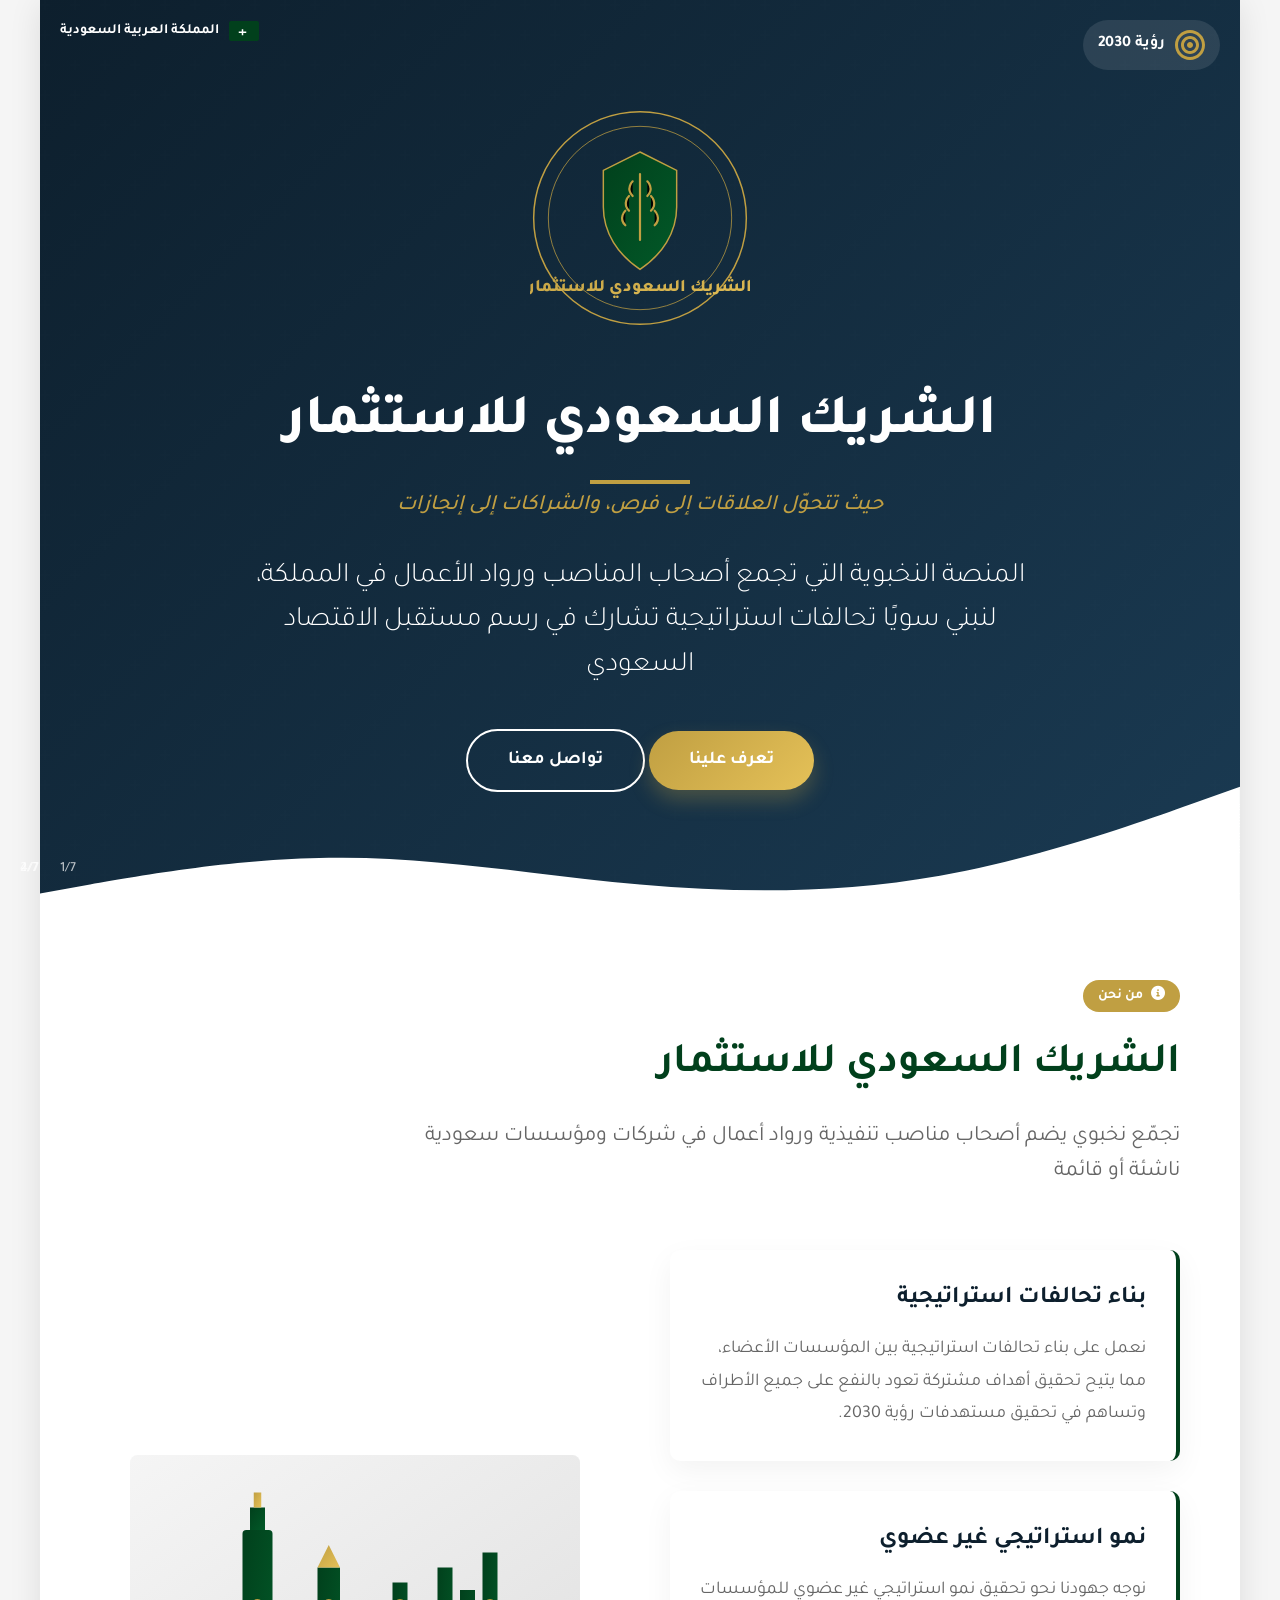
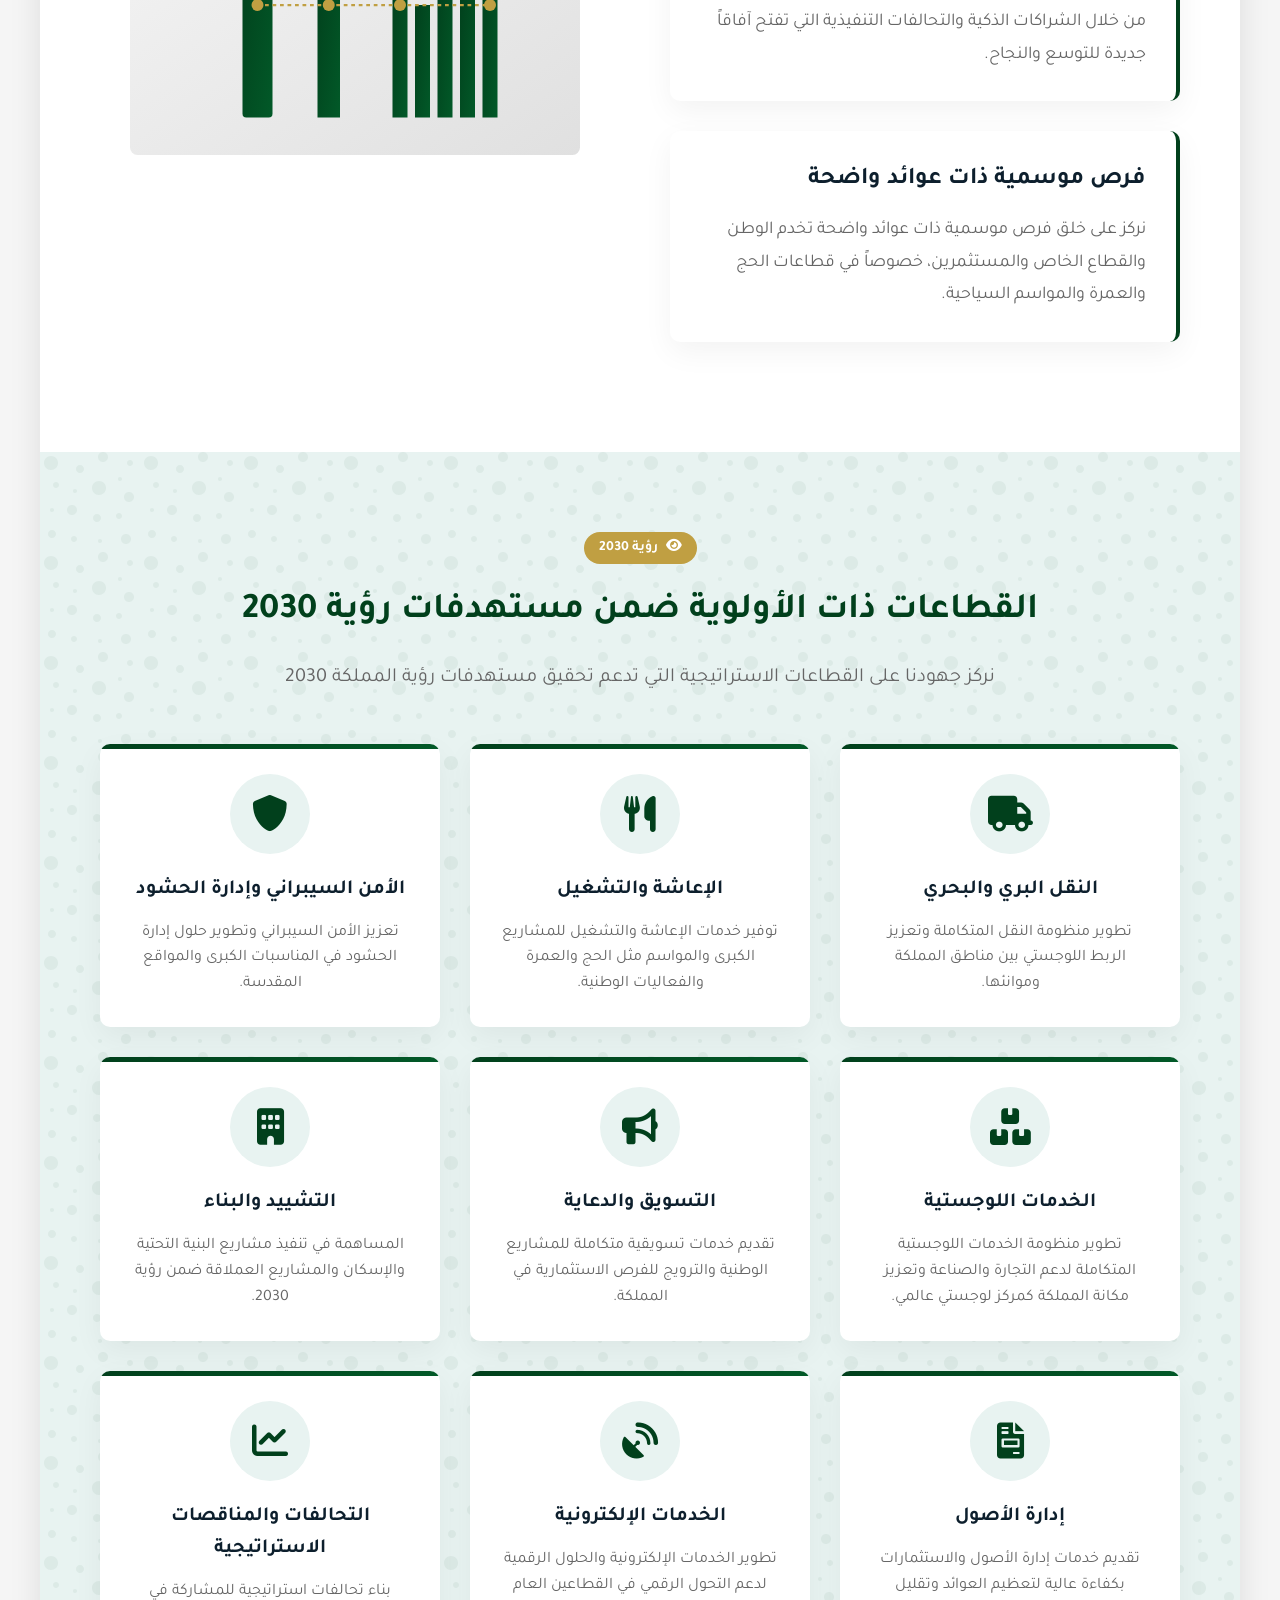
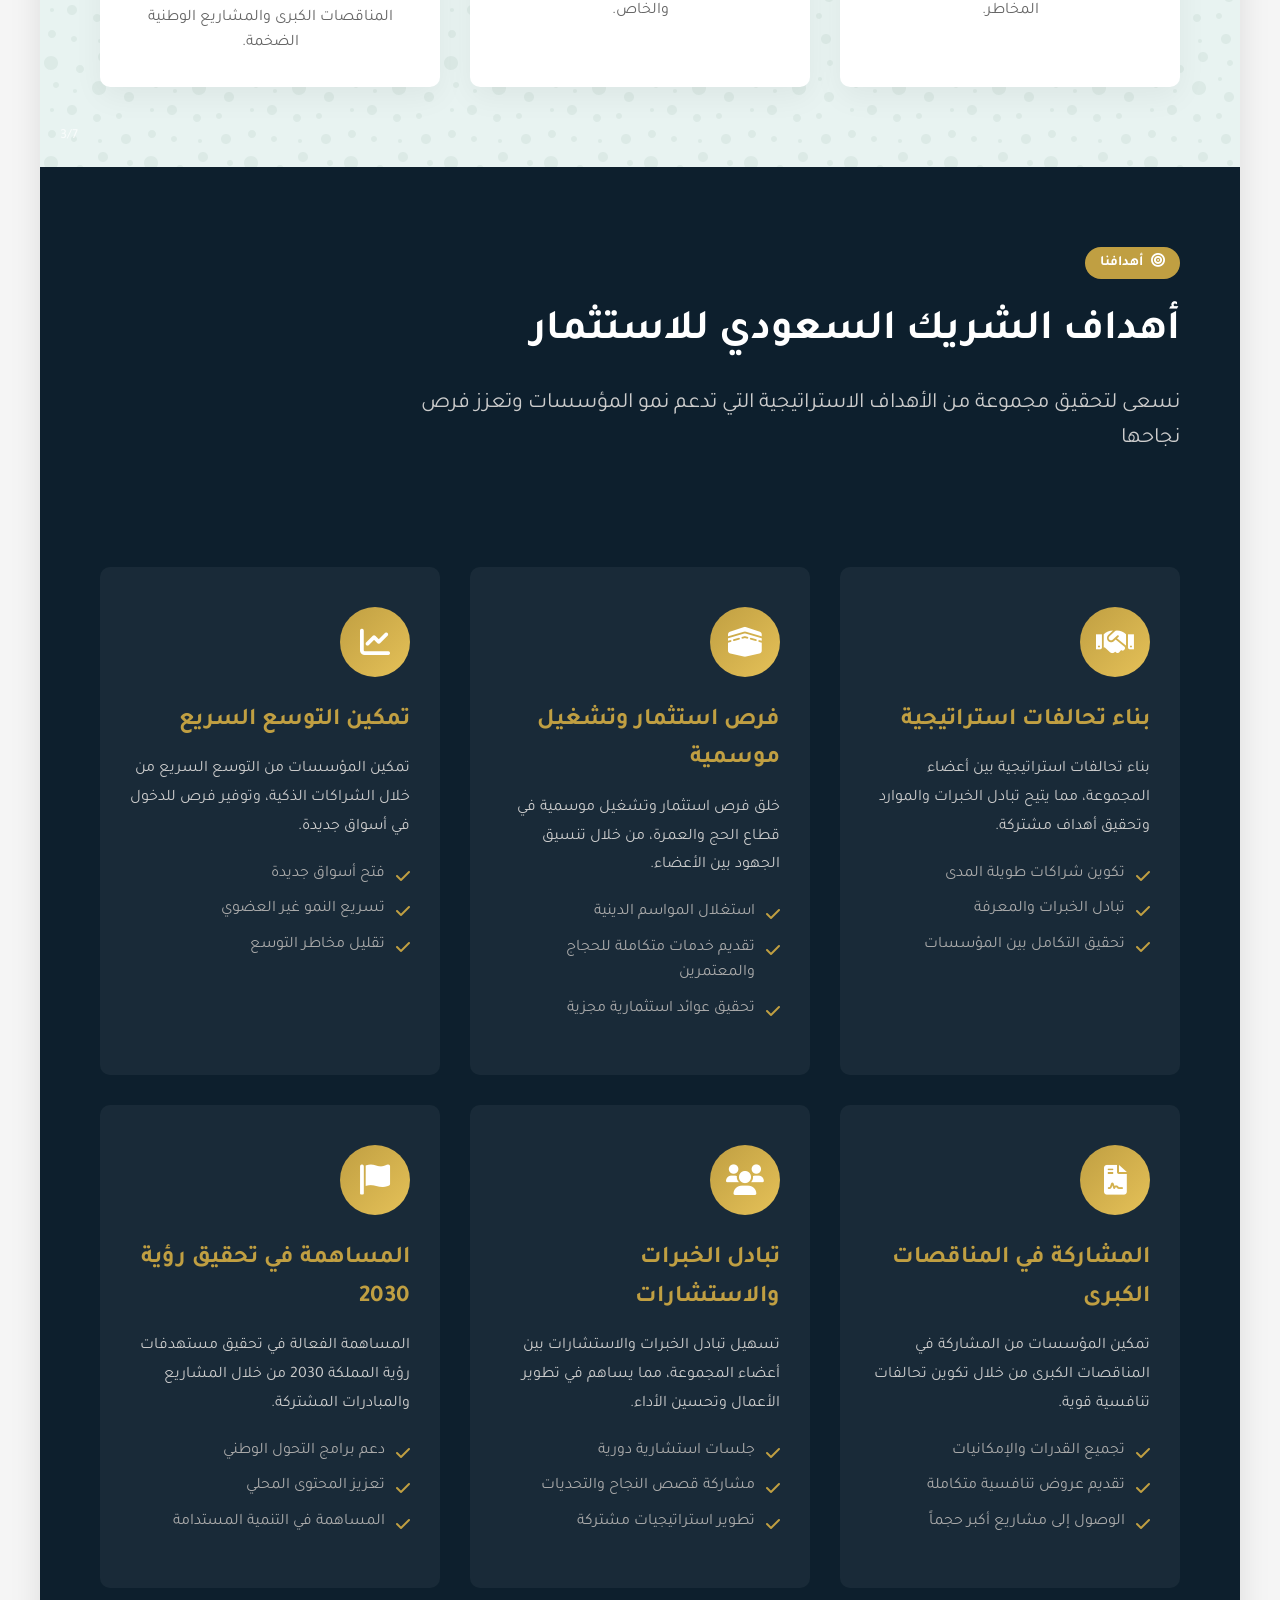
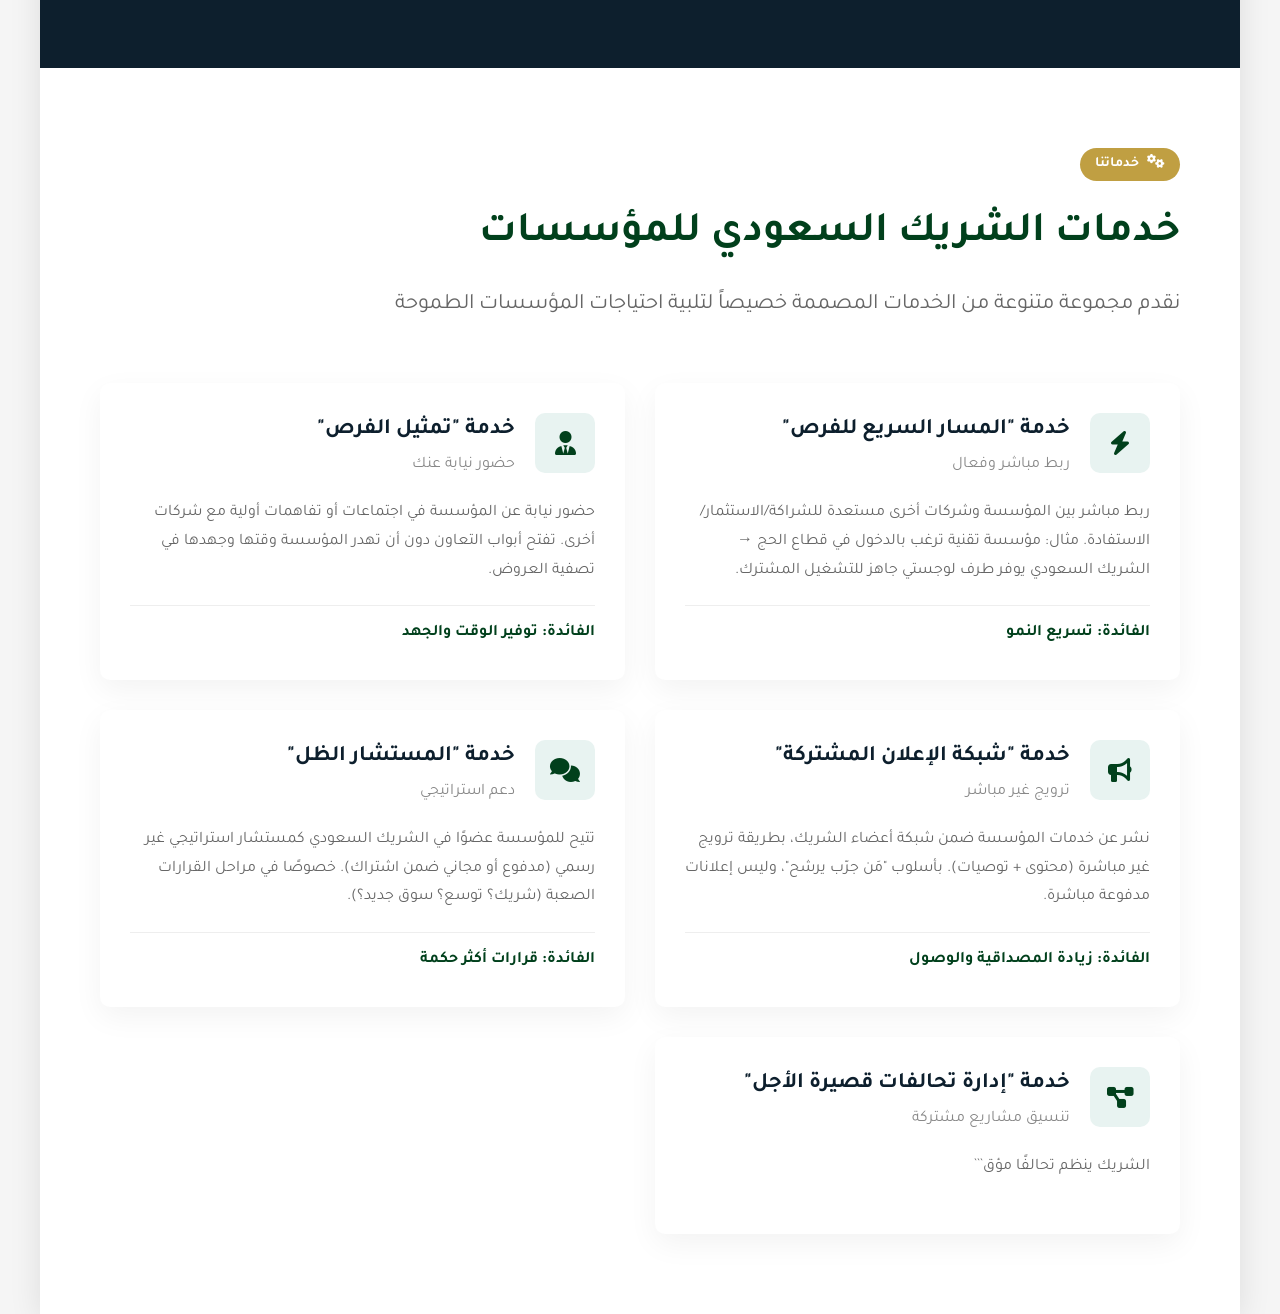
<file: html/page1.html>
<!DOCTYPE html>
<html lang="ar" dir="rtl">
<head>
    <meta charset="UTF-8">
    <meta name="viewport" content="width=device-width, initial-scale=1.0">
    <title>الشريك السعودي للاستثمار - ملف تعريفي</title>
    <link rel="stylesheet" href="https://cdnjs.cloudflare.com/ajax/libs/font-awesome/6.0.0/css/all.min.css">
    <style>
        @import url('https://fonts.googleapis.com/css2?family=Tajawal:wght@200;300;400;500;700;800;900&display=swap');
        
        :root {
            --primary-color: #01401C;
            --secondary-color: #C09F42;
            --dark-color: #0D1F2D;
            --light-color: #f8f9fa;
            --accent-color: #E8F3F1;
            --gradient-primary: linear-gradient(135deg, #01401C 0%, #025928 100%);
            --gradient-gold: linear-gradient(135deg, #C09F42 0%, #E5C158 100%);
            --gradient-dark: linear-gradient(135deg, #0D1F2D 0%, #1A3A52 100%);
        }
        
        * {
            margin: 0;
            padding: 0;
            box-sizing: border-box;
        }
        
        body {
            font-family: 'Tajawal', sans-serif;
            line-height: 1.6;
            background-color: #f5f5f5;
            color: #333;
        }
        
        .presentation-container {
            max-width: 1200px;
            margin: 0 auto;
            background-color: #fff;
            box-shadow: 0 5px 30px rgba(0,0,0,0.1);
            overflow: hidden;
        }
        
        /* Cover Slide */
        .cover-slide {
            height: 100vh;
            background: var(--gradient-dark);
            color: #fff;
            display: flex;
            flex-direction: column;
            justify-content: center;
            align-items: center;
            text-align: center;
            position: relative;
            overflow: hidden;
            padding: 40px;
        }
        
        .cover-slide::before {
            content: '';
            position: absolute;
            top: 0;
            left: 0;
            width: 100%;
            height: 100%;
            background-image: url("data:image/svg+xml,%3Csvg width='60' height='60' viewBox='0 0 60 60' xmlns='http://www.w3.org/2000/svg'%3E%3Cg fill='none' fill-rule='evenodd'%3E%3Cg fill='%23ffffff' fill-opacity='0.05'%3E%3Cpath d='M36 34v-4h-2v4h-4v2h4v4h2v-4h4v-2h-4zm0-30V0h-2v4h-4v2h4v4h2V6h4V4h-4zM6 34v-4H4v4H0v2h4v4h2v-4h4v-2H6zM6 4V0H4v4H0v2h4v4h2V6h4V4H6z'/%3E%3C/g%3E%3C/g%3E%3C/svg%3E");
            opacity: 0.1;
        }
        
        .logo-container {
            margin-bottom: 40px;
            position: relative;
        }
        
        .cover-title {
            font-size: 56px;
            font-weight: 800;
            margin-bottom: 20px;
            position: relative;
        }
        
        .cover-title::after {
            content: '';
            position: absolute;
            bottom: -15px;
            left: 50%;
            transform: translateX(-50%);
            width: 100px;
            height: 4px;
            background-color: var(--secondary-color);
        }
        
        .cover-subtitle {
            font-size: 28px;
            font-weight: 300;
            margin-bottom: 40px;
            max-width: 800px;
        }
        
        .cover-tagline {
            font-size: 22px;
            font-weight: 500;
            margin-bottom: 30px;
            color: var(--secondary-color);
            font-style: italic;
        }
        
        .cover-decoration {
            position: absolute;
            bottom: 0;
            left: 0;
            width: 100%;
            height: 120px;
            background-image: url("data:image/svg+xml,%3Csvg xmlns='http://www.w3.org/2000/svg' viewBox='0 0 1440 320'%3E%3Cpath fill='%23ffffff' fill-opacity='1' d='M0,224L60,213.3C120,203,240,181,360,181.3C480,181,600,203,720,213.3C840,224,960,224,1080,202.7C1200,181,1320,139,1380,117.3L1440,96L1440,320L1380,320C1320,320,1200,320,1080,320C960,320,840,320,720,320C600,320,480,320,360,320C240,320,120,320,60,320L0,320Z'%3E%3C/path%3E%3C/svg%3E");
            background-size: cover;
            background-position: center;
        }
        
        /* About Slide */
        .slide {
            min-height: 100vh;
            padding: 80px 60px;
            display: flex;
            flex-direction: column;
            justify-content: center;
        }
        
        .slide-header {
            margin-bottom: 60px;
            position: relative;
        }
        
        .slide-title {
            font-size: 42px;
            color: var(--primary-color);
            margin-bottom: 20px;
            font-weight: 700;
        }
        
        .slide-subtitle {
            font-size: 22px;
            color: #666;
            max-width: 800px;
        }
        
        .about-content {
            display: flex;
            align-items: center;
            gap: 60px;
        }
        
        .about-text {
            flex: 1;
        }
        
        .about-image {
            flex: 1;
            position: relative;
        }
        
        .about-image img {
            width: 100%;
            border-radius: 10px;
            box-shadow: 0 20px 40px rgba(0,0,0,0.1);
        }
        
        .about-image::before {
            content: '';
            position: absolute;
            width: 100%;
            height: 100%;
            border: 3px solid var(--secondary-color);
            border-radius: 10px;
            top: 20px;
            right: -20px;
            z-index: -1;
        }
        
        .about-box {
            background-color: #fff;
            border-radius: 10px;
            padding: 30px;
            margin-bottom: 30px;
            box-shadow: 0 10px 30px rgba(0,0,0,0.05);
            border-right: 4px solid var(--primary-color);
        }
        
        .about-box h3 {
            font-size: 24px;
            margin-bottom: 15px;
            color: var(--dark-color);
        }
        
        .about-box p {
            color: #666;
            font-size: 18px;
            line-height: 1.8;
        }
        
        /* Vision 2030 Slide */
        .vision-slide {
            background-color: var(--accent-color);
            position: relative;
            overflow: hidden;
        }
        
        .vision-slide::before {
            content: '';
            position: absolute;
            top: 0;
            left: 0;
            width: 100%;
            height: 100%;
            background-image: url("data:image/svg+xml,%3Csvg width='100' height='100' viewBox='0 0 100 100' xmlns='http://www.w3.org/2000/svg'%3E%3Cpath d='M11 18c3.866 0 7-3.134 7-7s-3.134-7-7-7-7 3.134-7 7 3.134 7 7 7zm48 25c3.866 0 7-3.134 7-7s-3.134-7-7-7-7 3.134-7 7 3.134 7 7 7zm-43-7c1.657 0 3-1.343 3-3s-1.343-3-3-3-3 1.343-3 3 1.343 3 3 3zm63 31c1.657 0 3-1.343 3-3s-1.343-3-3-3-3 1.343-3 3 1.343 3 3 3zM34 90c1.657 0 3-1.343 3-3s-1.343-3-3-3-3 1.343-3 3 1.343 3 3 3zm56-76c1.657 0 3-1.343 3-3s-1.343-3-3-3-3 1.343-3 3 1.343 3 3 3zM12 86c2.21 0 4-1.79 4-4s-1.79-4-4-4-4 1.79-4 4 1.79 4 4 4zm28-65c2.21 0 4-1.79 4-4s-1.79-4-4-4-4 1.79-4 4 1.79 4 4 4zm23-11c2.76 0 5-2.24 5-5s-2.24-5-5-5-5 2.24-5 5 2.24 5 5 5zm-6 60c2.21 0 4-1.79 4-4s-1.79-4-4-4-4 1.79-4 4 1.79 4 4 4zm29 22c2.76 0 5-2.24 5-5s-2.24-5-5-5-5 2.24-5 5 2.24 5 5 5zM32 63c2.76 0 5-2.24 5-5s-2.24-5-5-5-5 2.24-5 5 2.24 5 5 5zm57-13c2.76 0 5-2.24 5-5s-2.24-5-5-5-5 2.24-5 5 2.24 5 5 5zm-9-21c1.105 0 2-.895 2-2s-.895-2-2-2-2 .895-2 2 .895 2 2 2zM60 91c1.105 0 2-.895 2-2s-.895-2-2-2-2 .895-2 2 .895 2 2 2zM35 41c1.105 0 2-.895 2-2s-.895-2-2-2-2 .895-2 2 .895 2 2 2zM12 60c1.105 0 2-.895 2-2s-.895-2-2-2-2 .895-2 2 .895 2 2 2z' fill='%2301401C' fill-opacity='0.05' fill-rule='evenodd'/%3E%3C/svg%3E");
        }
        
        .vision-content {
            position: relative;
            z-index: 1;
        }
        
        .vision-header {
            text-align: center;
            margin-bottom: 50px;
        }
        
        .vision-logo {
            max-width: 200px;
            margin: 0 auto 30px;
        }
        
        .vision-title {
            font-size: 36px;
            color: var(--primary-color);
            margin-bottom: 20px;
        }
        
        .vision-subtitle {
            font-size: 20px;
            color: #666;
            max-width: 800px;
            margin: 0 auto;
        }
        
        .sectors-grid {
            display: grid;
            grid-template-columns: repeat(3, 1fr);
            gap: 30px;
            margin-top: 50px;
        }
        
        .sector-card {
            background-color: #fff;
            border-radius: 10px;
            padding: 30px;
            box-shadow: 0 10px 30px rgba(0,0,0,0.05);
            transition: all 0.3s ease;
            text-align: center;
            position: relative;
            overflow: hidden;
        }
        
        .sector-card:hover {
            transform: translateY(-10px);
            box-shadow: 0 20px 40px rgba(0,0,0,0.1);
        }
        
        .sector-card::before {
            content: '';
            position: absolute;
            top: 0;
            left: 0;
            width: 100%;
            height: 5px;
            background: var(--gradient-primary);
        }
        
        .sector-icon {
            width: 80px;
            height: 80px;
            background-color: var(--accent-color);
            border-radius: 50%;
            display: flex;
            align-items: center;
            justify-content: center;
            margin: 0 auto 20px;
        }
        
        .sector-icon i {
            font-size: 36px;
            color: var(--primary-color);
        }
        
        .sector-title {
            font-size: 20px;
            color: var(--dark-color);
            margin-bottom: 15px;
            font-weight: 700;
        }
        
        .sector-description {
            color: #666;
            font-size: 16px;
            line-height: 1.6;
        }
        
        /* Goals Slide */
        .goals-slide {
            background-color: var(--dark-color);
            color: #fff;
        }
        
        .goals-slide .slide-title {
            color: #fff;
        }
        
        .goals-slide .slide-subtitle {
            color: #ccc;
        }
        
        .goals-container {
            display: grid;
            grid-template-columns: repeat(3, 1fr);
            gap: 30px;
            margin-top: 50px;
        }
        
        .goal-card {
            background-color: rgba(255,255,255,0.05);
            border-radius: 10px;
            padding: 40px 30px;
            transition: all 0.3s ease;
            position: relative;
            overflow: hidden;
            border-bottom: 3px solid transparent;
        }
        
        .goal-card:hover {
            transform: translateY(-10px);
            background-color: rgba(255,255,255,0.1);
            border-bottom: 3px solid var(--secondary-color);
        }
        
        .goal-icon {
            width: 70px;
            height: 70px;
            background: var(--gradient-gold);
            border-radius: 50%;
            display: flex;
            align-items: center;
            justify-content: center;
            margin-bottom: 25px;
        }
        
        .goal-icon i {
            font-size: 30px;
            color: #fff;
        }
        
        .goal-title {
            font-size: 24px;
            color: var(--secondary-color);
            margin-bottom: 15px;
            font-weight: 700;
        }
        
        .goal-description {
            color: #ccc;
            font-size: 16px;
            line-height: 1.8;
            margin-bottom: 20px;
        }
        
        .goal-list {
            list-style: none;
            margin-top: 20px;
        }
        
        .goal-list li {
            margin-bottom: 10px;
            padding-right: 25px;
            position: relative;
            color: #aaa;
        }
        
        .goal-list li::before {
            content: '\f00c';
            font-family: 'Font Awesome 5 Free';
            font-weight: 900;
            color: var(--secondary-color);
            position: absolute;
            right: 0;
            top: 2px;
        }
        
        /* Services Slide */
        .services-grid {
            display: grid;
            grid-template-columns: repeat(2, 1fr);
            gap: 30px;
        }
        
        .service-card {
            background-color: #fff;
            border-radius: 10px;
            padding: 30px;
            box-shadow: 0 10px 30px rgba(0,0,0,0.05);
            transition: all 0.3s ease;
            border-bottom: 3px solid transparent;
            height: 100%;
            display: flex;
            flex-direction: column;
        }
        
        .service-card:hover {
            transform: translateY(-10px);
            box-shadow: 0 20px 40px rgba(0,0,0,0.1);
            border-bottom: 3px solid var(--primary-color);
        }
        
        .service-header {
            display: flex;
            align-items: flex-start;
            margin-bottom: 20px;
        }
        
        .service-icon {
            width: 60px;
            height: 60px;
            background-color: var(--accent-color);
            border-radius: 10px;
            display: flex;
            align-items: center;
            justify-content: center;
            margin-left: 20px;
            flex-shrink: 0;
        }
        
        .service-icon i {
            font-size: 24px;
            color: var(--primary-color);
        }
        
        .service-title h3 {
            font-size: 22px;
            color: var(--dark-color);
            margin-bottom: 5px;
        }
        
        .service-title span {
            font-size: 16px;
            color: #888;
        }
        
        .service-body {
            flex: 1;
        }
        
        .service-body p {
            color: #666;
            line-height: 1.8;
            margin-bottom: 20px;
            font-size: 16px;
        }
        
        .service-footer {
            display: flex;
            justify-content: space-between;
            align-items: center;
            border-top: 1px solid #eee;
            padding-top: 15px;
            margin-top: auto;
        }
        
        .service-benefit {
            font-weight: 600;
            color: var(--primary-color);
        }
        
        /* Benefits Slide */
        .benefits-slide {
            background: var(--gradient-primary);
            color: #fff;
            position: relative;
            overflow: hidden;
        }
        
        .benefits-slide::before {
            content: '';
            position: absolute;
            top: 0;
            left: 0;
            width: 100%;
            height: 100%;
            background-image: url("data:image/svg+xml,%3Csvg width='60' height='60' viewBox='0 0 60 60' xmlns='http://www.w3.org/2000/svg'%3E%3Cg fill='none' fill-rule='evenodd'%3E%3Cg fill='%23ffffff' fill-opacity='0.05'%3E%3Cpath d='M36 34v-4h-2v4h-4v2h4v4h2v-4h4v-2h-4zm0-30V0h-2v4h-4v2h4v4h2V6h4V4h-4zM6 34v-4H4v4H0v2h4v4h2v-4h4v-2H6zM6 4V0H4v4H0v2h4v4h2V6h4V4H6z'/%3E%3C/g%3E%3C/g%3E%3C/svg%3E");
        }
        
        .benefits-slide .slide-title {
            color: #fff;
        }
        
        .benefits-slide .slide-subtitle {
            color: rgba(255,255,255,0.8);
        }
        
        .benefits-table {
            width: 100%;
            border-collapse: collapse;
            margin-top: 40px;
            background-color: rgba(255,255,255,0.1);
            border-radius: 10px;
            overflow: hidden;
            position: relative;
            z-index: 1;
        }
        
        .benefits-table th, .benefits-table td {
            padding: 20px;
            text-align: right;
            border-bottom: 1px solid rgba(255,255,255,0.1);
        }
        
        .benefits-table th {
            background-color: rgba(0,0,0,0.2);
            font-size: 18px;
            font-weight: 700;
            color: var(--secondary-color);
        }
        
        .benefits-table tr:last-child td {
            border-bottom: none;
        }
        
        .benefits-table td:first-child {
            font-weight: 600;
            color: #fff;
        }
        
        .benefits-table td:last-child {
            color: rgba(255,255,255,0.8);
        }
        
        .benefits-table tr:hover td {
            background-color: rgba(255,255,255,0.05);
        }
        
        /* Models Slide */
        .models-slide {
            background-color: #fff;
        }
        
        .models-container {
            display: grid;
            grid-template-columns: repeat(3, 1fr);
            gap: 30px;
        }
        
        .model-card {
            background-color: #fff;
            border-radius: 10px;
            padding: 30px;
            box-shadow: 0 10px 30px rgba(0,0,0,0.05);
            border: 1px solid #eee;
            transition: all 0.3s ease;
            height: 100%;
            display: flex;
            flex-direction: column;
        }
        
        .model-card:hover {
            transform: translateY(-10px);
            box-shadow: 0 20px 40px rgba(0,0,0,0.1);
            border-color: var(--primary-color);
        }
        
        .model-header {
            margin-bottom: 20px;
            padding-bottom: 20px;
            border-bottom: 1px solid #eee;
        }
        
        .model-icon {
            width: 60px;
            height: 60px;
            background: var(--gradient-primary);
            border-radius: 50%;
            display: flex;
            align-items: center;
            justify-content: center;
            margin-bottom: 20px;
        }
        
        .model-icon i {
            font-size: 24px;
            color: #fff;
        }
        
        .model-title {
            font-size: 22px;
            color: var(--primary-color);
            margin-bottom: 10px;
        }
        
        .model-body {
            flex: 1;
        }
        
        .model-list {
            list-style: none;
            margin-bottom: 20px;
        }
        
        .model-list li {
            margin-bottom: 15px;
            padding-right: 30px;
            position: relative;
            color: #666;
            font-size: 16px;
        }
        
        .model-list li::before {
            content: '\f00c';
            font-family: 'Font Awesome 5 Free';
            font-weight: 900;
            color: var(--primary-color);
            position: absolute;
            right: 0;
            top: 2px;
        }
        
        /* Contact Slide */
        .contact-slide {
            background: var(--gradient-dark);
            color: #fff;
            text-align: center;
            position: relative;
            overflow: hidden;
        }
        
        .contact-slide::before {
            content: '';
            position: absolute;
            top: 0;
            left: 0;
            width: 100%;
            height: 100%;
            background-image: url("data:image/svg+xml,%3Csvg width='180' height='180' viewBox='0 0 180 180' xmlns='http://www.w3.org/2000/svg'%3E%3Cpath d='M81.28 88H68.413l19.298 19.298L81.28 88zm2.107 0h13.226L90 107.838 83.387 88zm15.334 0h12.866l-19.298 19.298L98.72 88zm-32.927-2.207L73.586 78h32.827l.5.5 7.294 7.293L115.414 87l-24.707 24.707-.707.707L64.586 87l1.207-1.207zm2.62.207L74 80.414 79.586 86H68.414L74 80.414zm16 0L98 80.414 103.586 86H92.414L98 80.414zm0-16L98 64.414 103.586 70H92.414L98 64.414zm-16 0L74 64.414 79.586 70H68.414L74 64.414zm-16 0L58 64.414 63.586 70H52.414L58 64.414zM10.414 16L16 10.414 21.586 16H10.414zm-16 0L0 10.414 5.586 16H-5.586zM26.414 16L32 10.414 37.586 16H26.414zm-16 0L16 10.414 21.586 16H10.414zm48 0L64 10.414 69.586 16H58.414zm-16 0L48 10.414 53.586 16H42.414zm-16 0L32 10.414 37.586 16H26.414zm-16 0L16 10.414 21.586 16H10.414zm32 0L48 10.414 53.586 16H42.414zm16 0L64 10.414 69.586 16H58.414zm16 0L80 10.414 85.586 16H74.414zm16 0L96 10.414 101.586 16H90.414zm-64 0L32 10.414 37.586 16H26.414zm16 0L48 10.414 53.586 16H42.414zm16 0L64 10.414 69.586 16H58.414zm16 0L80 10.414 85.586 16H74.414zm16 0L96 10.414 101.586 16H90.414zm-64 0L32 10.414 37.586 16H26.414zm16 0L48 10.414 53.586 16H42.414zm16 0L64 10.414 69.586 16H58.414zm16 0L80 10.414 85.586 16H74.414zm16 0L96 10.414 101.586 16H90.414zm-64 0L32 10.414 37.586 16H26.414zm16 0L48 10.414 53.586 16H42.414zm16 0L64 10.414 69.586 16H58.414zm16 0L80 10.414 85.586 16H74.414zm16 0L96 10.414 101.586 16H90.414zm-64 0L32 10.414 37.586 16H26.414zm16 0L48 10.414 53.586 16H42.414zm16 0L64 10.414 69.586 16H58.414zm16 0L80 10.414 85.586 16H74.414zm16 0L96 10.414 101.586 16H90.414zm-64 0L32 10.414 37.586 16H26.414zm16 0L48 10.414 53.586 16H42.414zm16 0L64 10.414 69.586 16H58.414zm16 0L80 10.414 85.586 16H74.414zm16 0L96 10.414 101.586 16H90.414zm-64 0L32 10.414 37.586 16H26.414zm16 0L48 10.414 53.586 16H42.414zm16 0L64 10.414 69.586 16H58.414zm16 0L80 10.414 85.586 16H74.414zm16 0L96 10.414 101.586 16H90.414zm-64 0L32 10.414 37.586 16H26.414zm16 0L48 10.414 53.586 16H42.414zm16 0L64 10.414 69.586 16H58.414zm16 0L80 10.414 85.586 16H74.414zm16 0L96 10.414 101.586 16H90.414zM16 26.414L10.414 32H21.586L16 26.414zM48 26.414L42.414 32H53.586L48 26.414zM80 26.414L74.414 32H85.586L80 26.414zM112 26.414L106.414 32H117.586L112 26.414zM144 26.414L138.414 32H149.586L144 26.414zM16 42.414L10.414 48H21.586L16 42.414zM48 42.414L42.414 48H53.586L48 42.414zM80 42.414L74.414 48H85.586L80 42.414zM112 42.414L106.414 48H117.586L112 42.414zM144 42.414L138.414 48H149.586L144 42.414zM16 58.414L10.414 64H21.586L16 58.414zM48 58.414L42.414 64H53.586L48 58.414zM80 58.414L74.414 64H85.586L80 58.414zM112 58.414L106.414 64H117.586L112 58.414zM144 58.414L138.414 64H149.586L144 58.414zM16 74.414L10.414 80H21.586L16 74.414zM48 74.414L42.414 80H53.586L48 74.414zM80 74.414L74.414 80H85.586L80 74.414zM112 74.414L106.414 80H117.586L112 74.414zM144 74.414L138.414 80H149.586L144 74.414zM16 90.414L10.414 96H21.586L16 90.414zM48 90.414L42.414 96H53.586L48 90.414zM80 90.414L74.414 96H85.586L80 90.414zM112 90.414L106.414 96H117.586L112 90.414zM144 90.414L138.414 96H149.586L144 90.414zM16 106.414l-5.586 5.586H21.586L16 106.414zM48 106.414l-5.586 5.586H53.586L48 106.414zM80 106.414l-5.586 5.586H85.586L80 106.414zM112 106.414l-5.586 5.586h11.172L112 106.414zM144 106.414l-5.586 5.586h11.172L144 106.414zM16 122.414l-5.586 5.586H21.586L16 122.414zM48 122.414l-5.586 5.586H53.586L48 122.414zM80 122.414l-5.586 5.586H85.586L80 122.414zM112 122.414l-5.586 5.586h11.172L112 122.414zM144 122.414l-5.586 5.586h11.172L144 122.414zM16 138.414l-5.586 5.586H21.586L16 138.414zM48 138.414l-5.586 5.586H53.586L48 138.414zM80 138.414l-5.586 5.586H85.586L80 138.414zM112 138.414l-5.586 5.586h11.172L112 138.414zM144 138.414l-5.586 5.586h11.172L144 138.414zM16 154.414l-5.586 5.586H21.586L16 154.414zM48 154.414l-5.586 5.586H53.586L48 154.414zM80 154.414l-5.586 5.586H85.586L80 154.414zM112 154.414l-5.586 5.586h11.172L112 154.414zM144 154.414l-5.586 5.586h11.172L144 154.414zM16 170.414l-5.586 5.586H21.586L16 170.414zM48 170.414l-5.586 5.586H53.586L48 170.414zM80 170.414l-5.586 5.586H85.586L80 170.414zM112 170.414l-5.586 5.586h11.172L112 170.414zM144 170.414l-5.586 5.586h11.172L144 170.414zM80 0L74.414 5.586H85.586L80 0zM112 0l-5.586 5.586H117.586L112 0zM144 0l-5.586 5.586H149.586L144 0zM176 0l-5.586 5.586H181.586L176 0zM48 0L42.414 5.586H53.586L48 0zM80 0L74.414 5.586H85.586L80 0zM112 0l-5.586 5.586H117.586L112 0zM144 0l-5.586 5.586H149.586L144 0zM176 0l-5.586 5.586H181.586L176 0z' fill='%23ffffff' fill-opacity='0.03' fill-rule='evenodd'/%3E%3C/svg%3E");
        }
        
        .contact-slide .slide-title {
            color: #fff;
        }
        
        .contact-slide .slide-subtitle {
            color: rgba(255,255,255,0.8);
            margin: 0 auto 40px;
        }
        
        .contact-info {
            display: flex;
            justify-content: center;
            flex-wrap: wrap;
            gap: 40px;
            margin-bottom: 60px;
            position: relative;
            z-index: 1;
        }
        
        .contact-item {
            display: flex;
            flex-direction: column;
            align-items: center;
            background-color: rgba(255,255,255,0.1);
            padding: 30px;
            border-radius: 10px;
            min-width: 250px;
            transition: all 0.3s ease;
        }
        
        .contact-item:hover {
            transform: translateY(-10px);
            background-color: rgba(255,255,255,0.2);
        }
        
        .contact-icon {
            width: 70px;
            height: 70px;
            background-color: rgba(255,255,255,0.2);
            border-radius: 50%;
            display: flex;
            align-items: center;
            justify-content: center;
            margin-bottom: 20px;
        }
        
        .contact-icon i {
            font-size: 30px;
            color: var(--secondary-color);
        }
        
        .contact-label {
            font-size: 18px;
            margin-bottom: 10px;
            color: rgba(255,255,255,0.8);
        }
        
        .contact-value {
            font-size: 20px;
            font-weight: 600;
        }
        
        .cta-buttons {
            display: flex;
            justify-content: center;
            gap: 20px;
            margin-top: 40px;
            position: relative;
            z-index: 1;
        }
        
        .btn {
            display: inline-block;
            padding: 15px 40px;
            border-radius: 50px;
            font-size: 18px;
            font-weight: 600;
            text-decoration: none;
            transition: all 0.3s ease;
            cursor: pointer;
        }
        
        .btn-primary {
            background: var(--gradient-gold);
            color: #fff;
            box-shadow: 0 10px 20px rgba(192, 159, 66, 0.3);
        }
        
        .btn-primary:hover {
            transform: translateY(-5px);
            box-shadow: 0 15px 30px rgba(192, 159, 66, 0.4);
        }
        
        .btn-outline {
            background: transparent;
            color: #fff;
            border: 2px solid #fff;
        }
        
        .btn-outline:hover {
            background-color: rgba(255,255,255,0.1);
            transform: translateY(-5px);
        }
        
        /* Utilities */
        .badge {
            display: inline-block;
            padding: 5px 15px;
            background-color: var(--secondary-color);
            color: #fff;
            border-radius: 20px;
            font-size: 14px;
            font-weight: 600;
            margin-bottom: 20px;
        }
        
        .badge i {
            margin-left: 5px;
        }
        
        .section-divider {
            height: 4px;
            background: var(--gradient-primary);
            margin: 40px 0;
            border-radius: 2px;
        }
        
        .highlight {
            color: var(--secondary-color);
            font-weight: 700;
        }
        
        .text-center {
            text-align: center;
        }
        
        /* Saudi Flag Animation */
        .saudi-flag {
            position: absolute;
            top: 20px;
            left: 20px;
            display: flex;
            align-items: center;
            gap: 10px;
        }
        
        .flag-icon {
            width: 30px;
            height: 20px;
            background-color: var(--primary-color);
            position: relative;
            overflow: hidden;
            border-radius: 2px;
        }
        
        .flag-icon::after {
            content: '';
            position: absolute;
            top: 50%;
            left: 50%;
            transform: translate(-50%, -50%);
            width: 15px;
            height: 10px;
            background-image: url("data:image/svg+xml,%3Csvg xmlns='http://www.w3.org/2000/svg' viewBox='0 0 100 60'%3E%3Cpath d='M65,30 L45,30 L45,15 L35,15 L35,30 L15,30 L15,40 L35,40 L35,55 L45,55 L45,40 L65,40 Z' fill='%23ffffff'/%3E%3C/svg%3E");
            background-repeat: no-repeat;
            background-position: center;
            background-size: contain;
        }
        
        .flag-text {
            font-size: 14px;
            color: #fff;
            font-weight: 600;
        }
        
        /* Responsive */
        @media (max-width: 1200px) {
            .sectors-grid {
                grid-template-columns: repeat(2, 1fr);
            }
            
            .goals-container {
                grid-template-columns: repeat(2, 1fr);
            }
        }
        
        @media (max-width: 992px) {
            .about-content {
                flex-direction: column;
            }
            
            .services-grid {
                grid-template-columns: 1fr;
            }
            
            .models-container {
                grid-template-columns: 1fr;
            }
            
            .slide {
                padding: 60px 40px;
            }
        }
        
        @media (max-width: 768px) {
            .cover-title {
                font-size: 42px;
            }
            
            .cover-subtitle {
                font-size: 22px;
            }
            
            .slide-title {
                font-size: 36px;
            }
            
            .slide {
                padding: 40px 30px;
            }
            
            .sectors-grid {
                grid-template-columns: 1fr;
            }
            
            .goals-container {
                grid-template-columns: 1fr;
            }
            
            .contact-info {
                flex-direction: column;
                align-items: center;
            }
            
            .contact-item {
                width: 100%;
            }
            
            .cta-buttons {
                flex-direction: column;
            }
        }
        
        /* Print Styles */
        @media print {
            .slide {
                page-break-after: always;
                min-height: auto;
            }
            
            .cover-slide {
                height: auto;
            }
            
            .cover-decoration {
                display: none;
            }
            
            .btn {
                border: 1px solid #000;
                padding: 10px 20px;
            }
            
            .goal-card::before,
            .about-image::before {
                display: none;
            }
            
            .contact-item {
                border: 1px solid #ccc;
            }
        }
        
        /* Animation */
        @keyframes fadeInUp {
            from {
                opacity: 0;
                transform: translateY(20px);
            }
            to {
                opacity: 1;
                transform: translateY(0);
            }
        }
        
        .animate {
            animation: fadeInUp 0.6s ease-out forwards;
        }
        
        .delay-1 {
            animation-delay: 0.2s;
        }
        
        .delay-2 {
            animation-delay: 0.4s;
        }
        
        .delay-3 {
            animation-delay: 0.6s;
        }
        
        /* Page Navigation */
        .page-nav {
            position: fixed;
            top: 50%;
            left: 20px;
            transform: translateY(-50%);
            z-index: 100;
            display: flex;
            flex-direction: column;
            gap: 15px;
        }
        
        .page-nav-item {
            width: 12px;
            height: 12px;
            border-radius: 50%;
            background-color: rgba(255,255,255,0.5);
            cursor: pointer;
            transition: all 0.3s ease;
        }
        
        .page-nav-item.active {
            background-color: var(--secondary-color);
            transform: scale(1.3);
        }
        
        .page-nav-item:hover {
            background-color: var(--secondary-color);
        }
        
        /* Slide Counter */
        .slide-counter {
            position: absolute;
            bottom: 20px;
            left: 20px;
            font-size: 14px;
            color: rgba(255,255,255,0.7);
            font-weight: 500;
        }
        
        /* Vision 2030 Badge */
        .vision-2030-badge {
            position: absolute;
            top: 20px;
            right: 20px;
            background-color: rgba(255,255,255,0.1);
            padding: 10px 15px;
            border-radius: 30px;
            display: flex;
            align-items: center;
            gap: 10px;
        }
        
        .vision-2030-badge img {
            height: 30px;
        }
        
        .vision-2030-badge span {
            color: #fff;
            font-weight: 600;
            font-size: 16px;
        }
    </style>
</head>
<body>
    <div class="presentation-container">
        <!-- Cover Slide -->
        <section class="cover-slide" id="slide-1">
            <div class="saudi-flag">
                <div class="flag-icon"></div>
                <div class="flag-text">المملكة العربية السعودية</div>
            </div>
            
            <div class="vision-2030-badge">
                <svg width="30" height="30" viewBox="0 0 100 100" fill="none" xmlns="http://www.w3.org/2000/svg">
                    <path d="M50 0C22.4 0 0 22.4 0 50C0 77.6 22.4 100 50 100C77.6 100 100 77.6 100 50C100 22.4 77.6 0 50 0ZM50 90C27.9 90 10 72.1 10 50C10 27.9 27.9 10 50 10C72.1 10 90 27.9 90 50C90 72.1 72.1 90 50 90Z" fill="#C09F42"/>
                    <path d="M50 20C33.4 20 20 33.4 20 50C20 66.6 33.4 80 50 80C66.6 80 80 66.6 80 50C80 33.4 66.6 20 50 20ZM50 70C39 70 30 61 30 50C30 39 39 30 50 30C61 30 70 39 70 50C70 61 61 70 50 70Z" fill="#C09F42"/>
                    <path d="M50 40C44.5 40 40 44.5 40 50C40 55.5 44.5 60 50 60C55.5 60 60 55.5 60 50C60 44.5 55.5 40 50 40Z" fill="#C09F42"/>
                </svg>
                <span>رؤية 2030</span>
            </div>
            
            <div class="logo-container">
                <svg width="220" height="220" viewBox="0 0 300 300" xmlns="http://www.w3.org/2000/svg">
                    <defs>
                        <linearGradient id="logoGradient" x1="0%" y1="0%" x2="100%" y2="100%">
                            <stop offset="0%" stop-color="#01401C" />
                            <stop offset="100%" stop-color="#025928" />
                        </linearGradient>
                        <linearGradient id="textGradient" x1="0%" y1="0%" x2="100%" y2="100%">
                            <stop offset="0%" stop-color="#C09F42" />
                            <stop offset="100%" stop-color="#E5C158" />
                        </linearGradient>
                    </defs>
                    
                    <!-- Outer Circle -->
                    <circle cx="150" cy="150" r="145" fill="none" stroke="#C09F42" stroke-width="2" />
                    
                    <!-- Inner Circle -->
                    <circle cx="150" cy="150" r="125" fill="none" stroke="#C09F42" stroke-width="1" />
                    
                    <!-- Center Shield -->
                    <path d="M150,60 L200,85 L200,135 C200,170 180,200 150,220 C120,200 100,170 100,135 L100,85 L150,60Z" fill="url(#logoGradient)" stroke="#C09F42" stroke-width="2" />
                    
                    <!-- Palm Tree Symbol -->
                    <path d="M150,90 L150,180 M140,100 C140,100 130,110 140,120 M160,100 C160,100 170,110 160,120 M135,120 C135,120 125,130 135,140 M165,120 C165,120 175,130 165,140 M130,140 C130,140 120,150 130,160 M170,140 C170,140 180,150 170,160" stroke="#C09F42" stroke-width="3" stroke-linecap="round" />
                    
                    <!-- Text -->
                    <text x="150" y="250" text-anchor="middle" style="font-family: 'Tajawal', sans-serif; font-weight: 800; font-size: 24px; fill: url(#textGradient);">الشريك السعودي للاستثمار</text>
                </svg>
            </div>
            
            <h1 class="cover-title animate">الشريك السعودي للاستثمار</h1>
            <p class="cover-tagline animate delay-1">حيث تتحوّل العلاقات إلى فرص، والشراكات إلى إنجازات</p>
            <p class="cover-subtitle animate delay-2">المنصة النخبوية التي تجمع أصحاب المناصب ورواد الأعمال في المملكة، لنبني سويًا تحالفات استراتيجية تشارك في رسم مستقبل الاقتصاد السعودي</p>
            <div class="animate delay-3">
                <a href="#slide-2" class="btn btn-primary">تعرف علينا</a>
                <a href="#slide-7" class="btn btn-outline">تواصل معنا</a>
            </div>
            <div class="cover-decoration"></div>
            <div class="slide-counter">1/7</div>
        </section>
        
        <!-- About Slide -->
        <section class="slide" id="slide-2">
            <div class="slide-header">
                <div class="badge"><i class="fas fa-info-circle"></i> من نحن</div>
                <h2 class="slide-title">الشريك السعودي للاستثمار</h2>
                <p class="slide-subtitle">تجمّع نخبوي يضم أصحاب مناصب تنفيذية ورواد أعمال في شركات ومؤسسات سعودية ناشئة أو قائمة</p>
            </div>
            
            <div class="about-content">
                <div class="about-text">
                    <div class="about-box">
                        <h3>بناء تحالفات استراتيجية</h3>
                        <p>نعمل على بناء تحالفات استراتيجية بين المؤسسات الأعضاء، مما يتيح تحقيق أهداف مشتركة تعود بالنفع على جميع الأطراف وتساهم في تحقيق مستهدفات رؤية 2030.</p>
                    </div>
                    
                    <div class="about-box">
                        <h3>نمو استراتيجي غير عضوي</h3>
                        <p>نوجه جهودنا نحو تحقيق نمو استراتيجي غير عضوي للمؤسسات من خلال الشراكات الذكية والتحالفات التنفيذية التي تفتح آفاقاً جديدة للتوسع والنجاح.</p>
                    </div>
                    
                    <div class="about-box">
                        <h3>فرص موسمية ذات عوائد واضحة</h3>
                        <p>نركز على خلق فرص موسمية ذات عوائد واضحة تخدم الوطن والقطاع الخاص والمستثمرين، خصوصاً في قطاعات الحج والعمرة والمواسم السياحية.</p>
                    </div>
                </div>
                
                <div class="about-image">
                    <svg width="100%" height="300" viewBox="0 0 600 400" xmlns="http://www.w3.org/2000/svg">
                        <defs>
                            <linearGradient id="bgGradient" x1="0%" y1="0%" x2="100%" y2="100%">
                                <stop offset="0%" stop-color="#f5f5f5" />
                                <stop offset="100%" stop-color="#e0e0e0" />
                            </linearGradient>
                            <linearGradient id="buildingGradient" x1="0%" y1="0%" x2="100%" y2="100%">
                                <stop offset="0%" stop-color="#01401C" />
                                <stop offset="100%" stop-color="#025928" />
                            </linearGradient>
                            <linearGradient id="goldGradient" x1="0%" y1="0%" x2="100%" y2="100%">
                                <stop offset="0%" stop-color="#C09F42" />
                                <stop offset="100%" stop-color="#E5C158" />
                            </linearGradient>
                        </defs>
                        
                        <!-- Background -->
                        <rect x="0" y="0" width="600" height="400" rx="10" fill="url(#bgGradient)" />
                        
                        <!-- Skyline -->
                        <g transform="translate(50, 50)">
                            <!-- Kingdom Tower -->
                            <rect x="100" y="50" width="40" height="250" rx="5" fill="url(#buildingGradient)" />
                            <rect x="110" y="20" width="20" height="30" fill="url(#buildingGradient)" />
                            <rect x="115" y="0" width="10" height="20" fill="url(#goldGradient)" />
                            
                            <!-- Faisaliah Tower -->
                            <rect x="200" y="100" width="30" height="200" fill="url(#buildingGradient)" />
                            <polygon points="215,70 230,100 200,100" fill="url(#goldGradient)" />
                            
                            <!-- KAFD -->
                            <rect x="300" y="120" width="20" height="180" fill="url(#buildingGradient)" />
                            <rect x="330" y="150" width="20" height="150" fill="url(#buildingGradient)" />
                            <rect x="360" y="100" width="20" height="200" fill="url(#buildingGradient)" />
                            <rect x="390" y="130" width="20" height="170" fill="url(#buildingGradient)" />
                            <rect x="420" y="80" width="20" height="220" fill="url(#buildingGradient)" />
                            
                            <!-- Connecting Lines -->
                            <line x1="120" y1="150" x2="215" y2="150" stroke="#C09F42" stroke-width="3" stroke-dasharray="5,5" />
                            <line x1="215" y1="150" x2="310" y2="150" stroke="#C09F42" stroke-width="3" stroke-dasharray="5,5" />
                            <line x1="310" y1="150" x2="430" y2="150" stroke="#C09F42" stroke-width="3" stroke-dasharray="5,5" />
                            
                            <!-- Connection Nodes -->
                            <circle cx="120" cy="150" r="8" fill="#C09F42" />
                            <circle cx="215" cy="150" r="8" fill="#C09F42" />
                            <circle cx="310" cy="150" r="8" fill="#C09F42" />
                            <circle cx="430" cy="150" r="8" fill="#C09F42" />
                        </g>
                    </svg>
                </div>
            </div>
            <div class="slide-counter">2/7</div>
        </section>
        
        <!-- Vision 2030 Sectors Slide -->
        <section class="slide vision-slide" id="slide-3">
            <div class="vision-content">
                <div class="vision-header">
                    <div class="badge"><i class="fas fa-eye"></i> رؤية 2030</div>
                    <h2 class="vision-title">القطاعات ذات الأولوية ضمن مستهدفات رؤية 2030</h2>
                    <p class="vision-subtitle">نركز جهودنا على القطاعات الاستراتيجية التي تدعم تحقيق مستهدفات رؤية المملكة 2030</p>
                </div>
                
                <div class="sectors-grid">
                    <div class="sector-card">
                        <div class="sector-icon">
                            <i class="fas fa-truck"></i>
                        </div>
                        <h3 class="sector-title">النقل البري والبحري</h3>
                        <p class="sector-description">تطوير منظومة النقل المتكاملة وتعزيز الربط اللوجستي بين مناطق المملكة وموانئها.</p>
                    </div>
                    
                    <div class="sector-card">
                        <div class="sector-icon">
                            <i class="fas fa-utensils"></i>
                        </div>
                        <h3 class="sector-title">الإعاشة والتشغيل</h3>
                        <p class="sector-description">توفير خدمات الإعاشة والتشغيل للمشاريع الكبرى والمواسم مثل الحج والعمرة والفعاليات الوطنية.</p>
                    </div>
                    
                    <div class="sector-card">
                        <div class="sector-icon">
                            <i class="fas fa-shield-alt"></i>
                        </div>
                        <h3 class="sector-title">الأمن السيبراني وإدارة الحشود</h3>
                        <p class="sector-description">تعزيز الأمن السيبراني وتطوير حلول إدارة الحشود في المناسبات الكبرى والمواقع المقدسة.</p>
                    </div>
                    
                    <div class="sector-card">
                        <div class="sector-icon">
                            <i class="fas fa-boxes"></i>
                        </div>
                        <h3 class="sector-title">الخدمات اللوجستية</h3>
                        <p class="sector-description">تطوير منظومة الخدمات اللوجستية المتكاملة لدعم التجارة والصناعة وتعزيز مكانة المملكة كمركز لوجستي عالمي.</p>
                    </div>
                    
                    <div class="sector-card">
                        <div class="sector-icon">
                            <i class="fas fa-bullhorn"></i>
                        </div>
                        <h3 class="sector-title">التسويق والدعاية</h3>
                        <p class="sector-description">تقديم خدمات تسويقية متكاملة للمشاريع الوطنية والترويج للفرص الاستثمارية في المملكة.</p>
                    </div>
                    
                    <div class="sector-card">
                        <div class="sector-icon">
                            <i class="fas fa-building"></i>
                        </div>
                        <h3 class="sector-title">التشييد والبناء</h3>
                        <p class="sector-description">المساهمة في تنفيذ مشاريع البنية التحتية والإسكان والمشاريع العملاقة ضمن رؤية 2030.</p>
                    </div>
                    
                    <div class="sector-card">
                        <div class="sector-icon">
                            <i class="fas fa-file-invoice"></i>
                        </div>
                        <h3 class="sector-title">إدارة الأصول</h3>
                        <p class="sector-description">تقديم خدمات إدارة الأصول والاستثمارات بكفاءة عالية لتعظيم العوائد وتقليل المخاطر.</p>
                    </div>
                    
                    <div class="sector-card">
                        <div class="sector-icon">
                            <i class="fas fa-satellite-dish"></i>
                        </div>
                        <h3 class="sector-title">الخدمات الإلكترونية</h3>
                        <p class="sector-description">تطوير الخدمات الإلكترونية والحلول الرقمية لدعم التحول الرقمي في القطاعين العام والخاص.</p>
                    </div>
                    
                    <div class="sector-card">
                        <div class="sector-icon">
                            <i class="fas fa-chart-line"></i>
                        </div>
                        <h3 class="sector-title">التحالفات والمناقصات الاستراتيجية</h3>
                        <p class="sector-description">بناء تحالفات استراتيجية للمشاركة في المناقصات الكبرى والمشاريع الوطنية الضخمة.</p>
                    </div>
                </div>
            </div>
            <div class="slide-counter">3/7</div>
        </section>
        
        <!-- Goals Slide -->
        <section class="slide goals-slide" id="slide-4">
            <div class="slide-header">
                <div class="badge"><i class="fas fa-bullseye"></i> أهدافنا</div>
                <h2 class="slide-title">أهداف الشريك السعودي للاستثمار</h2>
                <p class="slide-subtitle">نسعى لتحقيق مجموعة من الأهداف الاستراتيجية التي تدعم نمو المؤسسات وتعزز فرص نجاحها</p>
            </div>
            
            <div class="goals-container">
                <div class="goal-card">
                    <div class="goal-icon">
                        <i class="fas fa-handshake"></i>
                    </div>
                    <h3 class="goal-title">بناء تحالفات استراتيجية</h3>
                    <p class="goal-description">بناء تحالفات استراتيجية بين أعضاء المجموعة، مما يتيح تبادل الخبرات والموارد وتحقيق أهداف مشتركة.</p>
                    <ul class="goal-list">
                        <li>تكوين شراكات طويلة المدى</li>
                        <li>تبادل الخبرات والمعرفة</li>
                        <li>تحقيق التكامل بين المؤسسات</li>
                    </ul>
                </div>
                
                <div class="goal-card">
                    <div class="goal-icon">
                        <i class="fas fa-kaaba"></i>
                    </div>
                    <h3 class="goal-title">فرص استثمار وتشغيل موسمية</h3>
                    <p class="goal-description">خلق فرص استثمار وتشغيل موسمية في قطاع الحج والعمرة، من خلال تنسيق الجهود بين الأعضاء.</p>
                    <ul class="goal-list">
                        <li>استغلال المواسم الدينية</li>
                        <li>تقديم خدمات متكاملة للحجاج والمعتمرين</li>
                        <li>تحقيق عوائد استثمارية مجزية</li>
                    </ul>
                </div>
                
                <div class="goal-card">
                    <div class="goal-icon">
                        <i class="fas fa-chart-line"></i>
                    </div>
                    <h3 class="goal-title">تمكين التوسع السريع</h3>
                    <p class="goal-description">تمكين المؤسسات من التوسع السريع من خلال الشراكات الذكية، وتوفير فرص للدخول في أسواق جديدة.</p>
                    <ul class="goal-list">
                        <li>فتح أسواق جديدة</li>
                        <li>تسريع النمو غير العضوي</li>
                        <li>تقليل مخاطر التوسع</li>
                    </ul>
                </div>
                
                <div class="goal-card">
                    <div class="goal-icon">
                        <i class="fas fa-file-contract"></i>
                    </div>
                    <h3 class="goal-title">المشاركة في المناقصات الكبرى</h3>
                    <p class="goal-description">تمكين المؤسسات من المشاركة في المناقصات الكبرى من خلال تكوين تحالفات تنافسية قوية.</p>
                    <ul class="goal-list">
                        <li>تجميع القدرات والإمكانيات</li>
                        <li>تقديم عروض تنافسية متكاملة</li>
                        <li>الوصول إلى مشاريع أكبر حجماً</li>
                    </ul>
                </div>
                
                <div class="goal-card">
                    <div class="goal-icon">
                        <i class="fas fa-users"></i>
                    </div>
                    <h3 class="goal-title">تبادل الخبرات والاستشارات</h3>
                    <p class="goal-description">تسهيل تبادل الخبرات والاستشارات بين أعضاء المجموعة، مما يساهم في تطوير الأعمال وتحسين الأداء.</p>
                    <ul class="goal-list">
                        <li>جلسات استشارية دورية</li>
                        <li>مشاركة قصص النجاح والتحديات</li>
                        <li>تطوير استراتيجيات مشتركة</li>
                    </ul>
                </div>
                
                <div class="goal-card">
                    <div class="goal-icon">
                        <i class="fas fa-flag"></i>
                    </div>
                    <h3 class="goal-title">المساهمة في تحقيق رؤية 2030</h3>
                    <p class="goal-description">المساهمة الفعالة في تحقيق مستهدفات رؤية المملكة 2030 من خلال المشاريع والمبادرات المشتركة.</p>
                    <ul class="goal-list">
                        <li>دعم برامج التحول الوطني</li>
                        <li>تعزيز المحتوى المحلي</li>
                        <li>المساهمة في التنمية المستدامة</li>
                    </ul>
                </div>
            </div>
            <div class="slide-counter">4/7</div>
        </section>
        
        <!-- Services Slide -->
        <section class="slide" id="slide-5">
            <div class="slide-header">
                <div class="badge"><i class="fas fa-cogs"></i> خدماتنا</div>
                <h2 class="slide-title">خدمات الشريك السعودي للمؤسسات</h2>
                <p class="slide-subtitle">نقدم مجموعة متنوعة من الخدمات المصممة خصيصاً لتلبية احتياجات المؤسسات الطموحة</p>
            </div>
            
            <div class="services-grid">
                <div class="service-card">
                    <div class="service-header">
                        <div class="service-icon">
                            <i class="fas fa-bolt"></i>
                        </div>
                        <div class="service-title">
                            <h3>خدمة "المسار السريع للفرص"</h3>
                            <span>ربط مباشر وفعال</span>
                        </div>
                    </div>
                    <div class="service-body">
                        <p>ربط مباشر بين المؤسسة وشركات أخرى مستعدة للشراكة/الاستثمار/الاستفادة. مثال: مؤسسة تقنية ترغب بالدخول في قطاع الحج → الشريك السعودي يوفر طرف لوجستي جاهز للتشغيل المشترك.</p>
                    </div>
                    <div class="service-footer">
                        <span class="service-benefit">الفائدة: تسريع النمو</span>
                    </div>
                </div>
                
                <div class="service-card">
                    <div class="service-header">
                        <div class="service-icon">
                            <i class="fas fa-user-tie"></i>
                        </div>
                        <div class="service-title">
                            <h3>خدمة "تمثيل الفرص"</h3>
                            <span>حضور نيابة عنك</span>
                        </div>
                    </div>
                    <div class="service-body">
                        <p>حضور نيابة عن المؤسسة في اجتماعات أو تفاهمات أولية مع شركات أخرى. تفتح أبواب التعاون دون أن تهدر المؤسسة وقتها وجهدها في تصفية العروض.</p>
                    </div>
                    <div class="service-footer">
                        <span class="service-benefit">الفائدة: توفير الوقت والجهد</span>
                    </div>
                </div>
                
                <div class="service-card">
                    <div class="service-header">
                        <div class="service-icon">
                            <i class="fas fa-bullhorn"></i>
                        </div>
                        <div class="service-title">
                            <h3>خدمة "شبكة الإعلان المشتركة"</h3>
                            <span>ترويج غير مباشر</span>
                        </div>
                    </div>
                    <div class="service-body">
                        <p>نشر عن خدمات المؤسسة ضمن شبكة أعضاء الشريك، بطريقة ترويج غير مباشرة (محتوى + توصيات). بأسلوب "مَن جرّب يرشح"، وليس إعلانات مدفوعة مباشرة.</p>
                    </div>
                    <div class="service-footer">
                        <span class="service-benefit">الفائدة: زيادة المصداقية والوصول</span>
                    </div>
                </div>
                
                <div class="service-card">
                    <div class="service-header">
                        <div class="service-icon">
                            <i class="fas fa-comments"></i>
                        </div>
                        <div class="service-title">
                            <h3>خدمة "المستشار الظل"</h3>
                            <span>دعم استراتيجي</span>
                        </div>
                    </div>
                    <div class="service-body">
                        <p>تتيح للمؤسسة عضوًا في الشريك السعودي كمستشار استراتيجي غير رسمي (مدفوع أو مجاني ضمن اشتراك). خصوصًا في مراحل القرارات الصعبة (شريك؟ توسع؟ سوق جديد؟).</p>
                    </div>
                    <div class="service-footer">
                        <span class="service-benefit">الفائدة: قرارات أكثر حكمة</span>
                    </div>
                </div>
                
                <div class="service-card">
                    <div class="service-header">
                        <div class="service-icon">
                            <i class="fas fa-project-diagram"></i>
                        </div>
                        <div class="service-title">
                            <h3>خدمة "إدارة تحالفات قصيرة الأجل"</h3>
                            <span>تنسيق مشاريع مشتركة</span>
                        </div>
                    </div>
                    <div class="service-body">
                        <p>الشريك ينظم تحالفًا مؤق```
</file>
